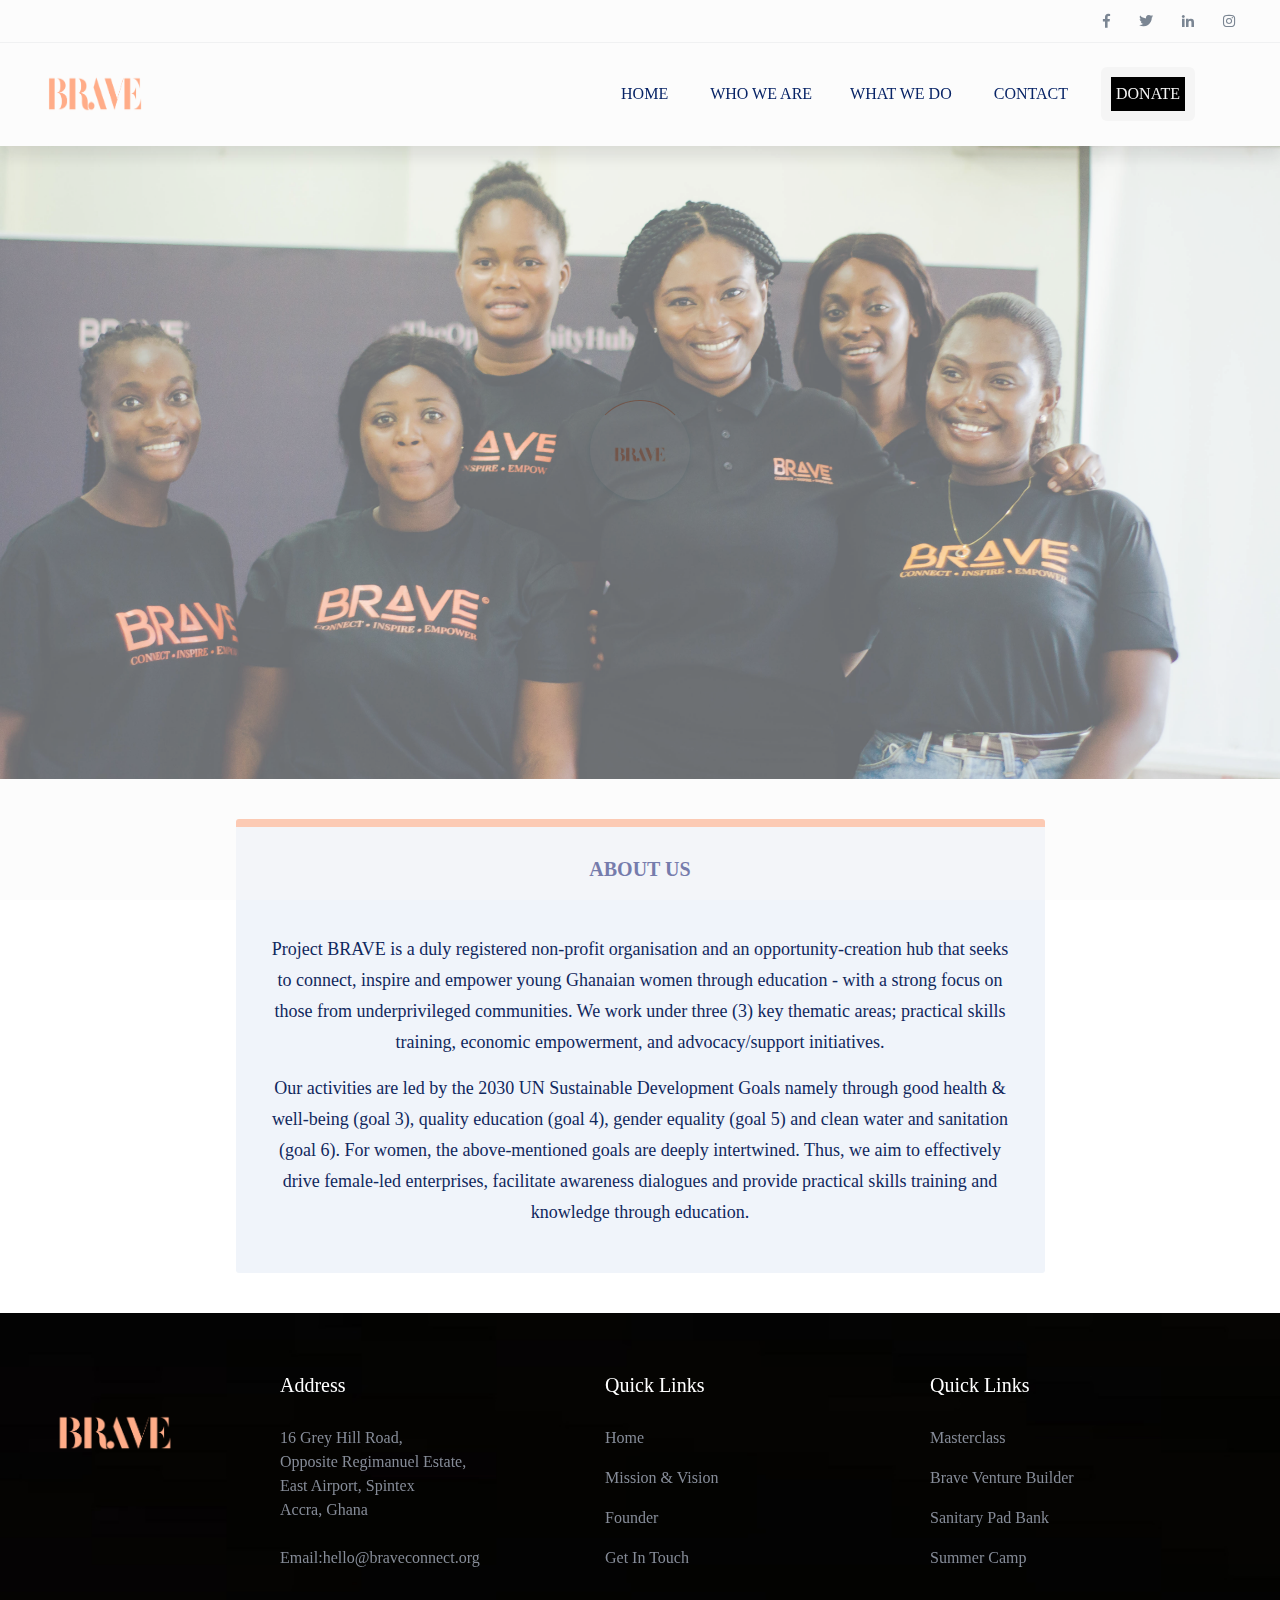
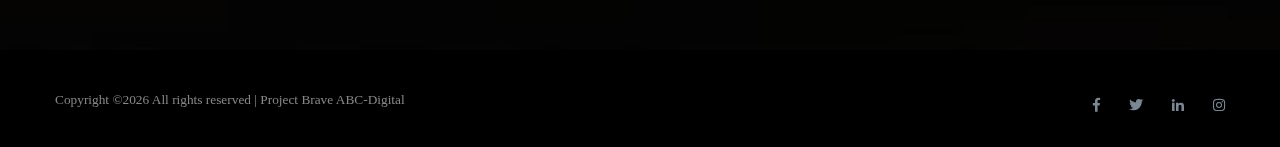
<file: about-us.html>
<!doctype html>
<html class="no-js" lang="zxx">
    <head>
        <meta charset="utf-8">
        <meta http-equiv="x-ua-compatible" content="ie=edge">
        <title>BRAVE</title>
        <meta name="description" content="">
        <meta name="viewport" content="width=device-width, initial-scale=1">
        <link rel="manifest" href="site.webmanifest">
        <link rel="shortcut icon" type="image/x-icon" href="assets/img/logo/BRAVE NEW LOGO-02.png">
    
        <!-- CSS here -->
        <link rel="stylesheet" href="assets/css/bootstrap.min.css">
        <link rel="stylesheet" href="assets/css/owl.carousel.min.css">
        <link rel="stylesheet" href="assets/css/slicknav.css">
        <link rel="stylesheet" href="assets/css/flaticon.css">
        <link rel="stylesheet" href="assets/css/progressbar_barfiller.css">
        <link rel="stylesheet" href="assets/css/gijgo.css">
        <link rel="stylesheet" href="assets/css/animate.min.css">
        <link rel="stylesheet" href="assets/css/animated-headline.css">
        <link rel="stylesheet" href="assets/css/magnific-popup.css">
        <link rel="stylesheet" href="assets/css/fontawesome-all.min.css">
        <link rel="stylesheet" href="assets/css/themify-icons.css">
        <link rel="stylesheet" href="assets/css/slick.css">
        <link rel="stylesheet" href="assets/css/nice-select.css">
        <link rel="stylesheet" href="assets/css/style.css">
    </head>
<body oncontextmenu="return false">
    <!-- ? Preloader Start -->
    <div id="preloader-active">
        <div class="preloader d-flex align-items-center justify-content-center">
            <div class="preloader-inner position-relative">
                <div class="preloader-circle"></div>
                <div class="preloader-img pere-text">
                    <img src="assets/img/logo/BRAVE NEW LOGO-02.png" alt="">
                </div>
            </div>
        </div>
    </div>
    <!-- Preloader Start -->
    <header>
       <!-- Header Start -->
       <div class="header-area">
        <div class="main-header ">
            <div class="header-top d-none d-lg-block">
                <div class="container-fluid">
                    <div class="col-md-12 d-flex justify-content-md-end">
                        <div class="row d-flex justify-content-between align-items-center">
                            <div class="header-info-left d-flex">                                   
                                <div class="header-social">    
                                    <ul display="flex" margin-left="400px">
                                        <li><a href="https://web.facebook.com/braveconnectgh/" target="_blank"><i class="fab fa-facebook-f"></i></a></li>
                                        <li><a  href="https://twitter.com/braveconnectgh" target="_blank"><i class="fab fa-twitter" ></i></a></li>
                                        <li><a href="https://www.linkedin.com/company/braveconnectgh/" target="_blank"><i class="fab fa-linkedin-in"></i></a></li>
                                        <li> <a href="https://www.instagram.com/accounts/login/?next=/braveconnectgh/" target="_blank"><i class="fab fa-instagram"></i></a></li>
                                    </ul>
                                </div>
                            </div>
                         
                        </div>
                    </div>
                </div>
            </div>
            <div class="header-bottom  header-sticky">
                <div class="container-fluid">
                    <div class="row align-items-center">
                    
                        <div class="col-xl-2 col-lg-2">
                            <div class="logo">
                                <img src="assets/img/logo/BRAVE NEW LOGO-02.png" alt="brave logo"  width="100px" height="40px">
                            </div>
                        </div>
                        <div class="col-xl-10 col-lg-10">
                            <div class="menu-wrapper  d-flex align-items-center justify-content-end">
                                
                                <div class="main-menu d-none d-lg-block">
                                    <nav>
                                        <ul id="navigation">                                                                                          
                                            <li><a href="index.html">HOME</a></li>
                                            <li><a href="#">WHO WE ARE</a>
                                                <ul class="submenu">
                                                    <li><a href="about-us.html">About Us</a></li>
                                                    <li><a href="mission&vision.html">Mission & Vision</a></li>
                                                    <li><a href="our-ceo.html">Founder</a></li>                                                       
                                                </ul>
                                           
                                            <li><a href="#">WHAT WE DO</a>
                                                <ul class="submenu">
                                                    <li><a href="masterclass.html">Masterclass</a></li>
                                                    <li><a href="brave-venture.html">Venture Builder</a></li>
                                                    <li><a href="sanitarypad-bank.html">Sanitary Pad Bank</a></li>
                                                    <li><a href="summer-camp.html">Summer Camp</a></li>
                                                </ul>
                                            </li>
                                            <li><a href="contact.html">CONTACT</a></li>                                                
                                            <li><a href="https://paystack.com/pay/projectbrave" target="_blank" id="donate">DONATE</a></li> 
                                            </div>
                                            
                                        </ul>
                                    </nav>
                                </div>
                                
                               
                            </div>
                        </div> 
                        
                        <div class="col-12">
                            <div class="mobile_menu d-block d-lg-none"></div>
                        </div>
                    </div>
                </div>
            </div>
        </div>
    <!-- Header End -->
    </header>
    <!-- header end -->
    <main>
    <!--? Hero Start -->
    <div class="slider-area2">
        <div class="single-slider slider-height2 d-flex align-items-center">
            <div class="container">
                <div class="row">
                    <div class="col-xl-12">                       
                        </div>
                    </div>
                </div>
            </div>
        </div>
    </div>
    <!-- Hero End -->
    <div class="section-tittle mb-35">
                           
       
    </div>
   
 
   



    <!-- start -->
    <div class="block-content">
        <div class="text-center">
     <h2 font-weight="400px" font-size="large"><b>ABOUT US</b></h2>
        </div>

           
           <br> <br> <p style="text-align: center;"><span style="font-weight: 400; font-size: large; font-family: Montserrat;">Project BRAVE is a duly registered non-profit organisation and an opportunity-creation hub
                 that seeks to connect, inspire and empower young Ghanaian women through education - with a strong focus on those 
                 from underprivileged communities. We work under three (3) key thematic areas; practical skills training,
                 economic empowerment, and advocacy/support initiatives. </span></p>
           
          <p style="text-align: center;"><span style="font-weight: 400; font-size: large; font-family: Montserrat;">Our activities are led by the 2030 UN Sustainable Development 
            Goals namely through good health & well-being (goal 3), quality education (goal 4), gender equality (goal 5) and clean water
             and sanitation (goal 6). For women, the above-mentioned goals are deeply intertwined. Thus, we aim to effectively drive 
             female-led enterprises, facilitate awareness dialogues and provide practical skills training and knowledge through education.

        </span></p>        
         
        </div>
        <!-- end -->

  
    </main>
 <!-- <footer>
        <div class="footer-wrapper section-bg2" data-background="assets/img/gallery/footer_bg.png">
            <!-- Footer Top-->
            <footer>
                <div class="footer-wrapper section-bg2" data-background="assets/img/home/footer_bg_04.jpg" id="footer-img">
                    <!-- Footer Top-->
                    <div class="footer-area footer-padding">
                        <div class="container">
                            <div class="row d-flex justify-content-between">
                                <!-- footer logo start -->
                                <div class="col-xl-2 col-lg-2 col-md-4 col-sm-6">
                                <div class="single-footer-caption mb-50">
                                    <div class="single-footer-caption mb-30">
                                        <div class="footer-tittle">
                                            <div class="footer-logo mb-20 mt-40">
                                                <img src="assets/img/logo/BRAVE NEW LOGO-02.png" alt=""  width="120px" height="40px">
                                                
                                            </div>
                                        </div>
                                    </div>
                                </div>
                                </div>
                                <!-- footer logo end -->
                                <!-- footer address start -->
                                <div class="col-xl-3 col-lg-3 col-md-4 col-sm-5">
                                    <div class="single-footer-caption mb-50">
                                        <div class="footer-tittle">
                                            <h4>Address</h4>
                                            <ul>
                                                <li>
                                                    <span>16 Grey Hill Road,<br>
                                                        Opposite Regimanuel Estate,<br>
                                                        East Airport, Spintex <br>
                                                        Accra, Ghana <br> <br>
                                                <a href="mailto:hello@braveconnect.org">Email:hello@braveconnect.org</a></span>
                                                </li>                                   
                                               
                                            </ul>
                                        </div>
        
                                    </div>
                                </div>
                                <!-- footer address end -->
        
                                <!-- footer quick links 1 start -->
                                <div class="col-xl-3 col-lg-3 col-md-4 col-sm-5">
                                    <div class="single-footer-caption mb-50">
                                        <div class="footer-tittle">
                                            <h4>Quick Links</h4>
                                            <ul>
                                                <li><a href="#">Home</a></li>
                                                <li><a href="mission&vision.html">Mission & Vision</a></li>
                                                <li><a href="our-ceo.html">Founder</a></li>
                                                <li><a href="contact.html">Get In Touch</a></li>
                                            </ul>
                                        </div>
        
                                    </div>
                                </div>
                                <!-- footer quick links 1 end -->
                                <!-- footer quick links 2 start -->
                                <div class="col-xl-3 col-lg-3 col-md-4 col-sm-5">
                                    <div class="single-footer-caption mb-50">
                                        <div class="footer-tittle">
                                            <h4>Quick Links</h4>
                                            <ul>
                                                <li><a href="masterclass.html">Masterclass</a></li>
                                                <li><a href="brave-venture.html">Brave Venture Builder</a></li>
                                                <li><a href="sanitarypad-bank.html">Sanitary Pad Bank</a></li>
                                                <li><a href="summer-camp.html">Summer Camp
                                            </ul>
                                        </div>
                                    </div>
                                </div>
                                <!-- footer quick links 2 end -->           
        
                              
                                      
                                       
                                        </div>
                                    </div>
                                </div>
                            </div>
                        </div>
                    </div>
                    <!-- footer-bottom -->
                    <div class="footer-bottom-area">
                        <div class="container">
                            <div class="footer-border">
                                <div class="row d-flex justify-content-between align-items-center">
                                    <div class="col-xl-10 col-lg-9 ">
                                        <div class="footer-copy-right">
                                            <p >
          Copyright &copy;<script>document.write(new Date().getFullYear());</script> All rights reserved | Project Brave <a href="https://abc-digital.netlify.app/">ABC-Digital</a>
        </p>
                                        </div>
                                    </div>
                                    <div class="col-xl-2 col-lg-3">
                                        <div class="footer-social f-right">
                                            <a href="https://web.facebook.com/braveconnectgh/" target="_blank"><i class="fab fa-facebook-f"></i></a>
                                            <a  href="https://twitter.com/braveconnectgh" target="_blank"><i class="fab fa-twitter"></i></a>
                                            <a href="https://www.linkedin.com/company/braveconnectgh/"  target="_blank"><i class="fab fa-linkedin-in"></i></a>
                                            <a href="https://www.instagram.com/accounts/login/?next=/braveconnectgh/" target="_blank"><i class="fab fa-instagram"></i></a>
                                        </div>
                                    </div>
                                </div>
                            </div>
                        </div>
                    </div>
                </div>
            </footer>           
    </footer>

    <!-- Scroll Up -->
  
    <!-- JS here -->

    <script src="./assets/js/vendor/modernizr-3.5.0.min.js"></script>
    <!-- Jquery, Popper, Bootstrap -->
    <script src="./assets/js/vendor/jquery-1.12.4.min.js"></script>
    <script src="./assets/js/popper.min.js"></script>
    <script src="./assets/js/bootstrap.min.js"></script>
    <!-- Jquery Mobile Menu -->
    <script src="./assets/js/jquery.slicknav.min.js"></script>

    <!-- Jquery Slick , Owl-Carousel Plugins -->
    <script src="./assets/js/owl.carousel.min.js"></script>
    <script src="./assets/js/slick.min.js"></script>
    <!-- One Page, Animated-HeadLin -->
    <script src="./assets/js/wow.min.js"></script>
    <script src="./assets/js/animated.headline.js"></script>
    <script src="./assets/js/jquery.magnific-popup.js"></script>

    <!-- Date Picker -->
    <script src="./assets/js/gijgo.min.js"></script>
    <!-- Nice-select, sticky -->
    <script src="./assets/js/jquery.nice-select.min.js"></script>
    <script src="./assets/js/jquery.sticky.js"></script>
    <!-- Progress -->
    <script src="./assets/js/jquery.barfiller.js"></script>
    
    <!-- counter , waypoint,Hover Direction -->
    <script src="./assets/js/jquery.counterup.min.js"></script>
    <script src="./assets/js/waypoints.min.js"></script>
    <script src="./assets/js/jquery.countdown.min.js"></script>
    <script src="./assets/js/hover-direction-snake.min.js"></script>

     <!-- contact js -->
    <!-- <script src="./assets/js/contact.js"></script> -->
    <!-- <script src="./assets/js/jquery.form.js"></script>
    <script src="./assets/js/jquery.validate.min.js"></script>
    <script src="./assets/js/mail-script.js"></script>
    <script src="./assets/js/jquery.ajaxchimp.min.js"></script>
    <script src="./assets/js/jqBootstrapValidation.js"></script>  -->
    <!-- Jquery Plugins, main Jquery -->	
    <script src="./assets/js/plugins.js"></script>
    <script src="./assets/js/main.js"></script>

    <!-- payment -->
  

    
    </body>
</html>
</file>
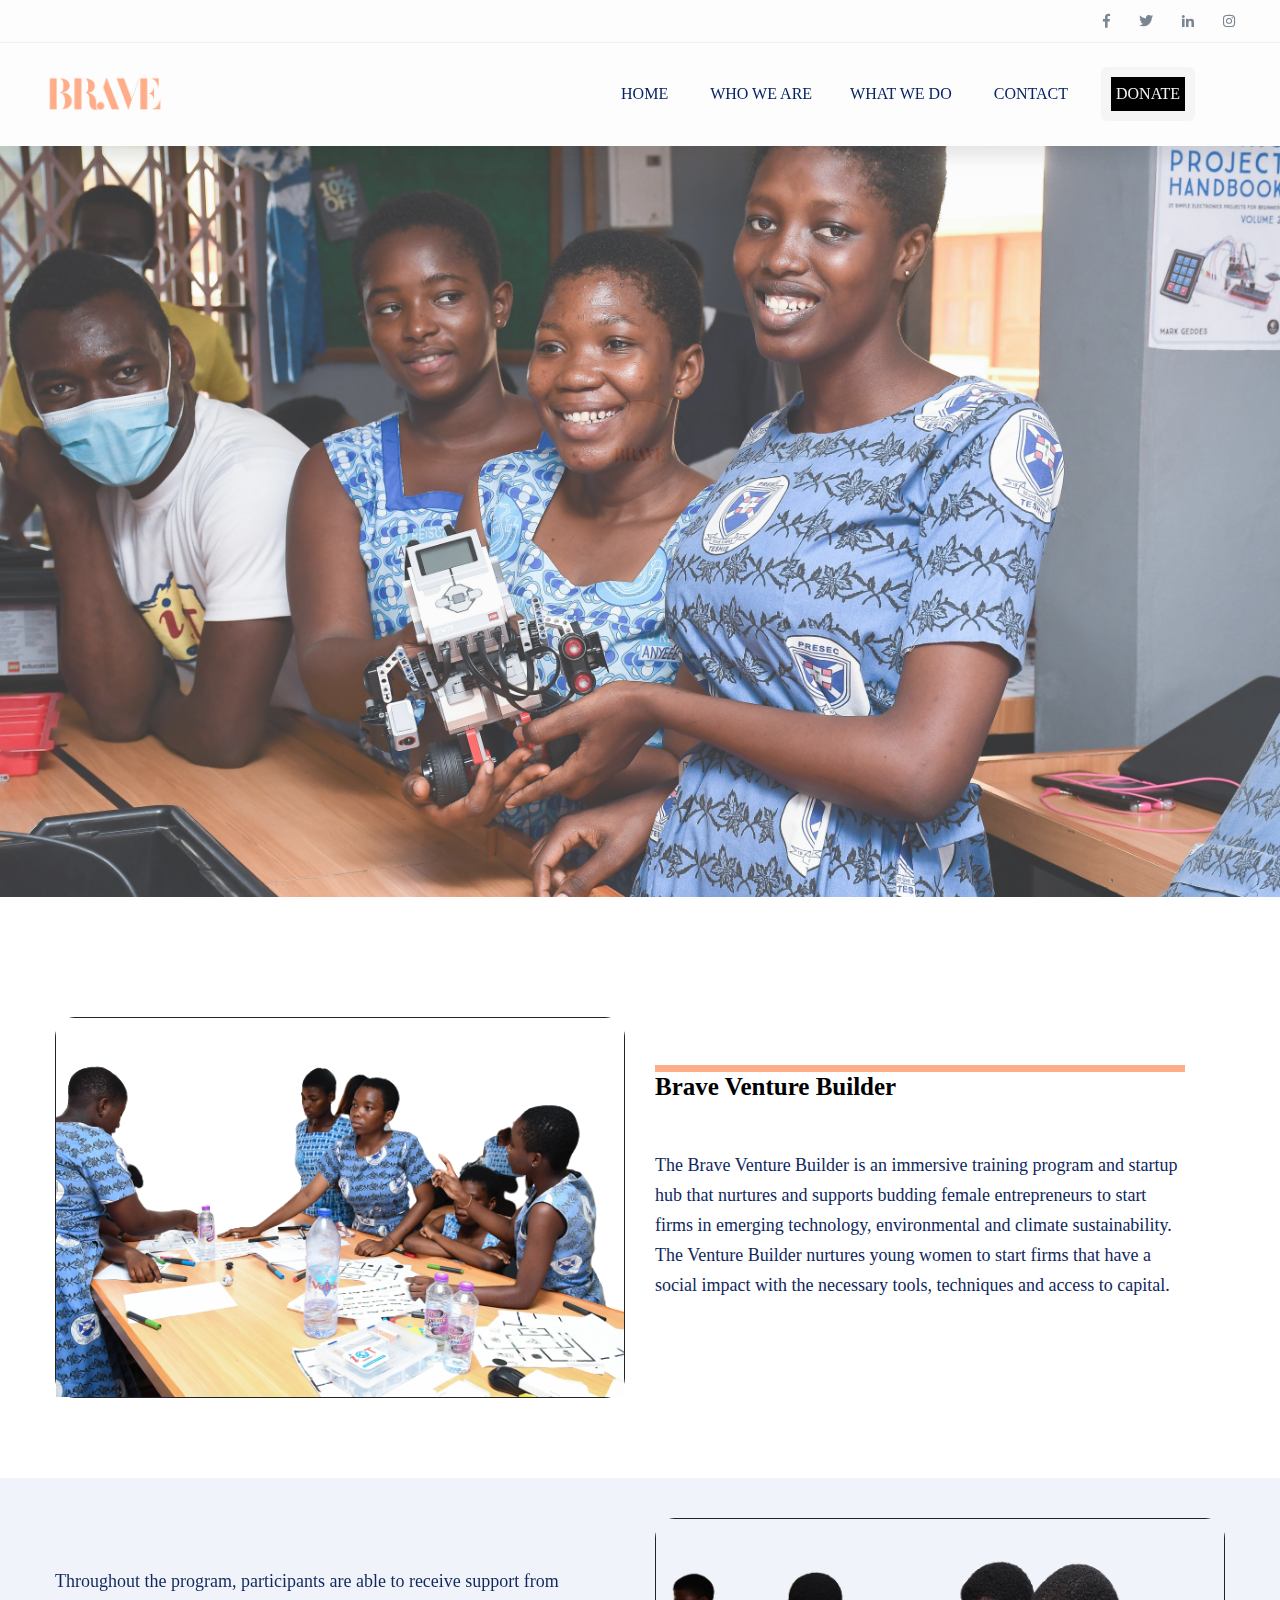
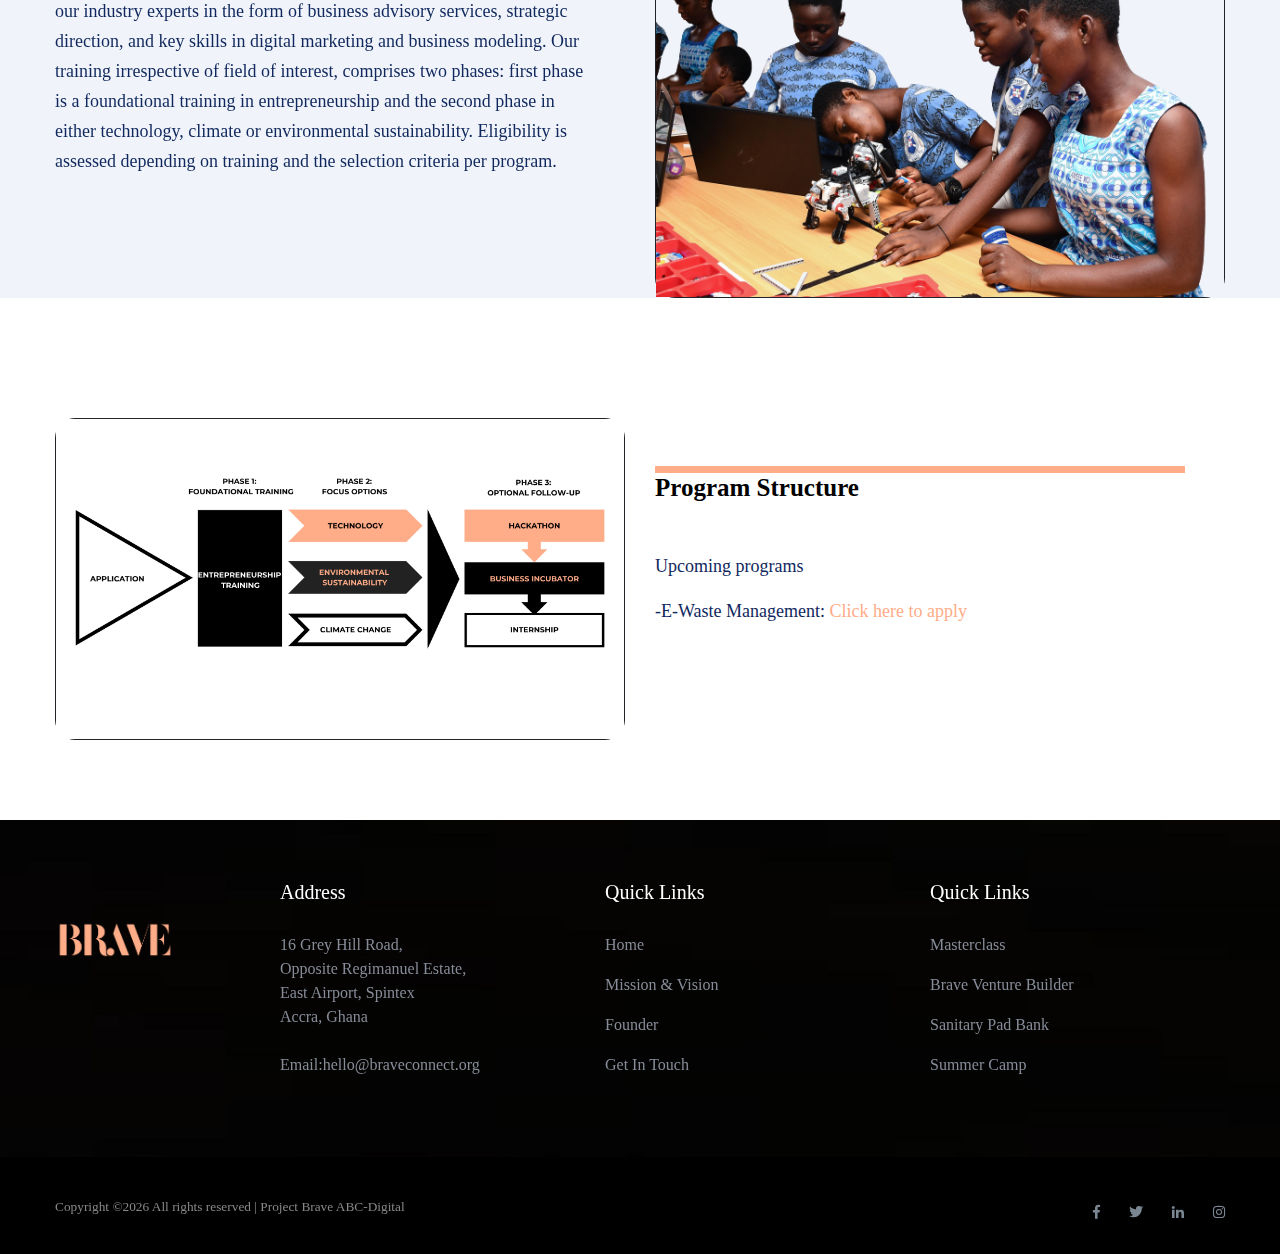
<file: brave-venture.html>
<!doctype html>
<html class="no-js" lang="zxx">
<head>
    <meta charset="utf-8">
    <meta http-equiv="x-ua-compatible" content="ie=edge">
    <title>BRAVE</title>
    <meta name="description" content="">
    <meta name="viewport" content="width=device-width, initial-scale=1">
    <link rel="manifest" href="site.webmanifest">
    <link rel="shortcut icon" type="image/x-icon" href="assets/img/logo/BRAVE NEW LOGO-02.png">

	<!-- CSS here -->
	<link rel="stylesheet" href="assets/css/bootstrap.min.css">
	<link rel="stylesheet" href="assets/css/owl.carousel.min.css">
	<link rel="stylesheet" href="assets/css/slicknav.css">
    <link rel="stylesheet" href="assets/css/flaticon.css">
    <link rel="stylesheet" href="assets/css/progressbar_barfiller.css">
    <link rel="stylesheet" href="assets/css/gijgo.css">
    <link rel="stylesheet" href="assets/css/animate.min.css">
    <link rel="stylesheet" href="assets/css/animated-headline.css">
	<link rel="stylesheet" href="assets/css/magnific-popup.css">
	<link rel="stylesheet" href="assets/css/fontawesome-all.min.css">
	<link rel="stylesheet" href="assets/css/themify-icons.css">
	<link rel="stylesheet" href="assets/css/slick.css">
	<link rel="stylesheet" href="assets/css/nice-select.css">
	<link rel="stylesheet" href="assets/css/style.css">
</head>
<body oncontextmenu="return false">
    <!-- ? Preloader Start -->
    <div id="preloader-active">
        <div class="preloader d-flex align-items-center justify-content-center">
            <div class="preloader-inner position-relative">
                <div class="preloader-circle"></div>
                <div class="preloader-img pere-text">
                    <img src="assets/img/logo/BRAVE NEW LOGO-02.png" alt="">
                </div>
            </div>
        </div>
    </div>
    <!-- Preloader Start -->
    <header>
       <!-- Header Start -->
       <div class="header-area">
        <div class="main-header ">
            <div class="header-top d-none d-lg-block">
                <div class="container-fluid">
                    <div class="col-md-12 d-flex justify-content-md-end">
                        <div class="row d-flex justify-content-between align-items-center">
                            <div class="header-info-left d-flex">                                   
                                <div class="header-social">    
                                    <ul display="flex" margin-left="400px">
                                        <li><a href="https://web.facebook.com/braveconnectgh/" target="_blank"><i class="fab fa-facebook-f"></i></a></li>
                                        <li><a  href="https://twitter.com/braveconnectgh" target="_blank"><i class="fab fa-twitter" ></i></a></li>
                                        <li><a href="https://www.linkedin.com/company/braveconnectgh/" target="_blank"><i class="fab fa-linkedin-in"></i></a></li>
                                        <li> <a href="https://www.instagram.com/accounts/login/?next=/braveconnectgh/" target="_blank"><i class="fab fa-instagram"></i></a></li>
                                    </ul>
                                </div>
                            </div>
                         
                        </div>
                    </div>
                </div>
            </div>
            <div class="header-bottom  header-sticky">
                <div class="container-fluid">
                    <div class="row align-items-center">
                    
                        <div class="col-xl-2 col-lg-2">
                            <div class="logo">
                                <img src="assets/img/logo/BRAVE NEW LOGO-02.png" alt="brave logo"  width="120px" height="40px">
                            </div>
                        </div>
                        <div class="col-xl-10 col-lg-10">
                            <div class="menu-wrapper  d-flex align-items-center justify-content-end">
                                
                                <div class="main-menu d-none d-lg-block">
                                    <nav>
                                        <ul id="navigation">                                                                                          
                                            <li><a href="index.html">HOME</a></li>
                                            <li><a href="#">WHO WE ARE</a>
                                                <ul class="submenu">
                                                    <li><a href="about-us.html">About Us</a></li>
                                                    <li><a href="mission&vision.html">Mission & Vision</a></li>
                                                    <li><a href="our-ceo.html">Founder</a></li>                                                       
                                                </ul>
                                           
                                            <li><a href="#">WHAT WE DO</a>
                                                <ul class="submenu">
                                                    <li><a href="masterclass.html">Masterclass</a></li>
                                                    <li><a href="brave-venture.html">Venture Builder</a></li>
                                                    <li><a href="sanitarypad-bank.html">Sanitary Pad Bank</a></li>
                                                    <li><a href="summer-camp.html">Summer Camp</a></li>
                                                </ul>
                                            </li>
                                            <li><a href="contact.html">CONTACT</a></li>                                                
                                            <li><a href="https://paystack.com/pay/projectbrave" target="_blank"  id="donate">DONATE</a></li> 
                                            </div>
                                            
                                        </ul>
                                    </nav>
                                </div>
                                
                                <!-- <div class="header-right-btn d-none d-lg-block ml-20">
                                    <a href="contact.html" class="btn header-btn">DONATE</a>
                                </div> -->
                            </div>
                        </div> 
                        
                        <div class="col-12">
                            <div class="mobile_menu d-block d-lg-none"></div>
                        </div>
                    </div>
                </div>
            </div>
        </div>
    <!-- Header End -->
    </header>
    <!-- header end -->
    <main>
    <!--? Hero Start -->
    <div class="slider-area6">
        <div class="single-slider slider-height3 d-flex align-items-center">
            <div class="container">
                <div class="row">
                    <div class="col-xl-12">
                        <!-- <div class="hero-cap hero-cap2 pt-20 text-center"> -->
                            <!-- <h2>About US</h2> -->
                        </div>
                    </div>
                </div>
            </div>
        </div>
    <!-- Hero End -->   
  
   <!-- Braventure builder 1 start -->

   <section class="section about-2 position-relative mb-80 mt-80 pt-40 pr-20 pl-20" id="mission-vision-div">
	<div class="container">
		<div class="row">
			<div class="col-lg-6 col-md-6">
				<div class="about-item-img">
					<img src="assets/img/braventure/vb-1.png" alt="" class="img-fluid">
				</div>
			</div>
			<div class="col-lg-6 col-md-6">
                
   <div class="about-item pr-40 mb-50 mb-lg-0"> <br><br>
   <div class="mission-vision-title"> <span class="h1 text-color" font-size="large"><b class= "mission-vision-bold">Brave Venture Builder</b></span><br> <br> <br></div>				
    <p class="mb-8" font-size="larger">The  Brave Venture Builder is an immersive training program and startup hub that nurtures and 
        supports budding female entrepreneurs to start firms in emerging technology, environmental and climate sustainability. 
        The Venture Builder nurtures young women to start firms that have a social impact with the necessary tools,
         techniques and access to capital. </p> <br>         				
</div>				
			</div>
		</div>
	</div>
</section>
   <!-- braventure builder 1 end -->

   <!--Braventure builder 2 start  -->
 
   <section class="section about-2 position-relative mb-80 mt-80 pt-40 pr-20 pl-20" id="mission-div">
	<div class="container">
		<div class="row">
			<div class="col-lg-6 col-md-6">
				<div class="about-item pr-40 mb-50 mb-lg-0"> <br><br>
					<!-- <div class="mission-vision-title"><span class="h1 text-color" font-size="large" font-weight="500px"><b class="mission-vision-bold">Brave Venture Builder </b></span><br> <br> <br></div>				 -->
					<p class="mb-8" font-size="larger">Throughout the program, participants are able to receive support from our 
                        industry experts in the form of business advisory services, strategic direction, and key skills in digital 
                        marketing and business modeling. Our training irrespective of field of interest, comprises two phases: first 
                        phase is a foundational training in entrepreneurship and the second phase in either technology,
                         climate or environmental sustainability. 
                        Eligibility is assessed depending on training and the selection criteria per program.                        
                         </p>                                 
                            					
				</div>
			</div>
			<div class="col-lg-6 col-md-6">
				<div class="about-item-img">
					<img src="assets/img/braventure/vb-2.png" alt="" class="img-fluid">
				</div>
			</div>
		</div>
	</div>
</section>

   <!--Braventure builder 2 end -->

   <!-- Braventure builder 3 start -->
   
   <section class="section about-2 position-relative mb-80 mt-80 pt-40 pr-20 pl-20" id="vision-div">
	<div class="container">
		<div class="row">
			<div class="col-lg-6 col-md-6">
				<div class="about-item-img">
					<img src="assets/img/braventure/program-structure.png" alt="" class="img-fluid" height="600px" width="600px">
				</div>
			</div>
			<div class="col-lg-6 col-md-6">
                
   <div class="about-item pr-40 mb-50 mb-lg-0"> <br><br>
  <div class ="mission-vision-title">   <span class="h1 text-color" font-size="large" font-weight="500px"><b class= "mission-vision-bold">Program Structure</b></span><br> <br> <br>	</div>			
    <p class="mb-8" font-size="larger">  Upcoming programs </p>
    <p class="mb-8" font-size="larger">  -E-Waste Management: <a href="https://docs.google.com/forms/d/e/1FAIpQLSfISZ3e0aeNoQeVJPW6adCP-QqdG8YTgGokuohZkxGb8fYv5w/viewform" target="_blank" id="braventure-link">  Click here to apply</a></p>
                            
</div>
				
			</div>
		</div>
	</div>
</section>
   <!-- Braventure builder 3 end -->



    

    </main>
  <!-- <footer>
        <div class="footer-wrapper section-bg2" data-background="assets/img/gallery/footer_bg.png">
            <!-- Footer Top-->
            <footer>
                <div class="footer-wrapper section-bg2" data-background="assets/img/home/footer_bg_04.jpg" id="footer-img">
                    <!-- Footer Top-->
                    <div class="footer-area footer-padding">
                        <div class="container">
                            <div class="row d-flex justify-content-between">
                                <!-- footer logo start -->
                                <div class="col-xl-2 col-lg-2 col-md-4 col-sm-6">
                                <div class="single-footer-caption mb-50">
                                    <div class="single-footer-caption mb-30">
                                        <div class="footer-tittle">
                                            <div class="footer-logo mb-20 mt-40">
                                                <img src="assets/img/logo/BRAVE NEW LOGO-02.png" alt=""  width="120px" height="40px">
                                                
                                            </div>
                                        </div>
                                    </div>
                                </div>
                                </div>
                                <!-- footer logo end -->
                                <!-- footer address start -->
                                <div class="col-xl-3 col-lg-3 col-md-4 col-sm-5">
                                    <div class="single-footer-caption mb-50">
                                        <div class="footer-tittle">
                                            <h4>Address</h4>
                                            <ul>
                                                <li>
                                                    <span>16 Grey Hill Road,<br>
                                                        Opposite Regimanuel Estate,<br>
                                                        East Airport, Spintex <br>
                                                        Accra, Ghana <br> <br>
                                                <a href="mailto:hello@braveconnect.org">Email:hello@braveconnect.org</a></span>
                                                </li>                                   
                                               
                                            </ul>
                                        </div>
        
                                    </div>
                                </div>
                                <!-- footer address end -->
        
                                <!-- footer quick links 1 start -->
                                <div class="col-xl-3 col-lg-3 col-md-4 col-sm-5">
                                    <div class="single-footer-caption mb-50">
                                        <div class="footer-tittle">
                                            <h4>Quick Links</h4>
                                            <ul>
                                                <li><a href="#">Home</a></li>
                                                <li><a href="mission&vision.html">Mission & Vision</a></li>
                                                <li><a href="our-ceo.html">Founder</a></li>
                                                <li><a href="contact.html">Get In Touch</a></li>
                                            </ul>
                                        </div>
        
                                    </div>
                                </div>
                                <!-- footer quick links 1 end -->
                                <!-- footer quick links 2 start -->
                                <div class="col-xl-3 col-lg-3 col-md-4 col-sm-5">
                                    <div class="single-footer-caption mb-50">
                                        <div class="footer-tittle">
                                            <h4>Quick Links</h4>
                                            <ul>
                                                <li><a href="masterclass.html">Masterclass</a></li>
                                                <li><a href="brave-venture.html">Brave Venture Builder</a></li>
                                                <li><a href="sanitarypad-bank.html">Sanitary Pad Bank</a></li>
                                                <li><a href="summer-camp.html">Summer Camp
                                            </ul>
                                        </div>
                                    </div>
                                </div>
                                <!-- footer quick links 2 end -->           
        
                              
                                      
                                       
                                        </div>
                                    </div>
                                </div>
                            </div>
                        </div>
                    </div>
                    <!-- footer-bottom -->
                    <div class="footer-bottom-area">
                        <div class="container">
                            <div class="footer-border">
                                <div class="row d-flex justify-content-between align-items-center">
                                    <div class="col-xl-10 col-lg-9 ">
                                        <div class="footer-copy-right">
                                            <p >
          Copyright &copy;<script>document.write(new Date().getFullYear());</script> All rights reserved | Project Brave <a href="https://abc-digital.netlify.app/">ABC-Digital</a>
        </p>
                                        </div>
                                    </div>
                                    <div class="col-xl-2 col-lg-3">
                                        <div class="footer-social f-right">
                                            <a href="https://web.facebook.com/braveconnectgh/" target="_blank"><i class="fab fa-facebook-f"></i></a>
                                            <a  href="https://twitter.com/braveconnectgh" target="_blank"><i class="fab fa-twitter"></i></a>
                                            <a href="https://www.linkedin.com/company/braveconnectgh/"  target="_blank"><i class="fab fa-linkedin-in"></i></a>
                                            <a href="https://www.instagram.com/accounts/login/?next=/braveconnectgh/" target="_blank"><i class="fab fa-instagram"></i></a>
                                        </div>
                                    </div>
                                </div>
                            </div>
                        </div>
                    </div>
                </div>
            </footer>           
    </footer>

    <!-- Scroll Up -->
  
    <!-- JS here -->

    <script src="./assets/js/vendor/modernizr-3.5.0.min.js"></script>
    <!-- Jquery, Popper, Bootstrap -->
    <script src="./assets/js/vendor/jquery-1.12.4.min.js"></script>
    <script src="./assets/js/popper.min.js"></script>
    <script src="./assets/js/bootstrap.min.js"></script>
    <!-- Jquery Mobile Menu -->
    <script src="./assets/js/jquery.slicknav.min.js"></script>

    <!-- Jquery Slick , Owl-Carousel Plugins -->
    <script src="./assets/js/owl.carousel.min.js"></script>
    <script src="./assets/js/slick.min.js"></script>
    <!-- One Page, Animated-HeadLin -->
    <script src="./assets/js/wow.min.js"></script>
    <script src="./assets/js/animated.headline.js"></script>
    <script src="./assets/js/jquery.magnific-popup.js"></script>

    <!-- Date Picker -->
    <script src="./assets/js/gijgo.min.js"></script>
    <!-- Nice-select, sticky -->
    <script src="./assets/js/jquery.nice-select.min.js"></script>
    <script src="./assets/js/jquery.sticky.js"></script>
    <!-- Progress -->
    <script src="./assets/js/jquery.barfiller.js"></script>
    
    <!-- counter , waypoint,Hover Direction -->
    <script src="./assets/js/jquery.counterup.min.js"></script>
    <script src="./assets/js/waypoints.min.js"></script>
    <script src="./assets/js/jquery.countdown.min.js"></script>
    <script src="./assets/js/hover-direction-snake.min.js"></script>

     <!-- contact js -->
    <!-- <script src="./assets/js/contact.js"></script> -->
    <!-- <script src="./assets/js/jquery.form.js"></script>
    <script src="./assets/js/jquery.validate.min.js"></script>
    <script src="./assets/js/mail-script.js"></script>
    <script src="./assets/js/jquery.ajaxchimp.min.js"></script>
    <script src="./assets/js/jqBootstrapValidation.js"></script>  -->
    <!-- Jquery Plugins, main Jquery -->	
    <script src="./assets/js/plugins.js"></script>
    <script src="./assets/js/main.js"></script>

    <!-- payment -->
  

    
    </body>
</html>
</file>
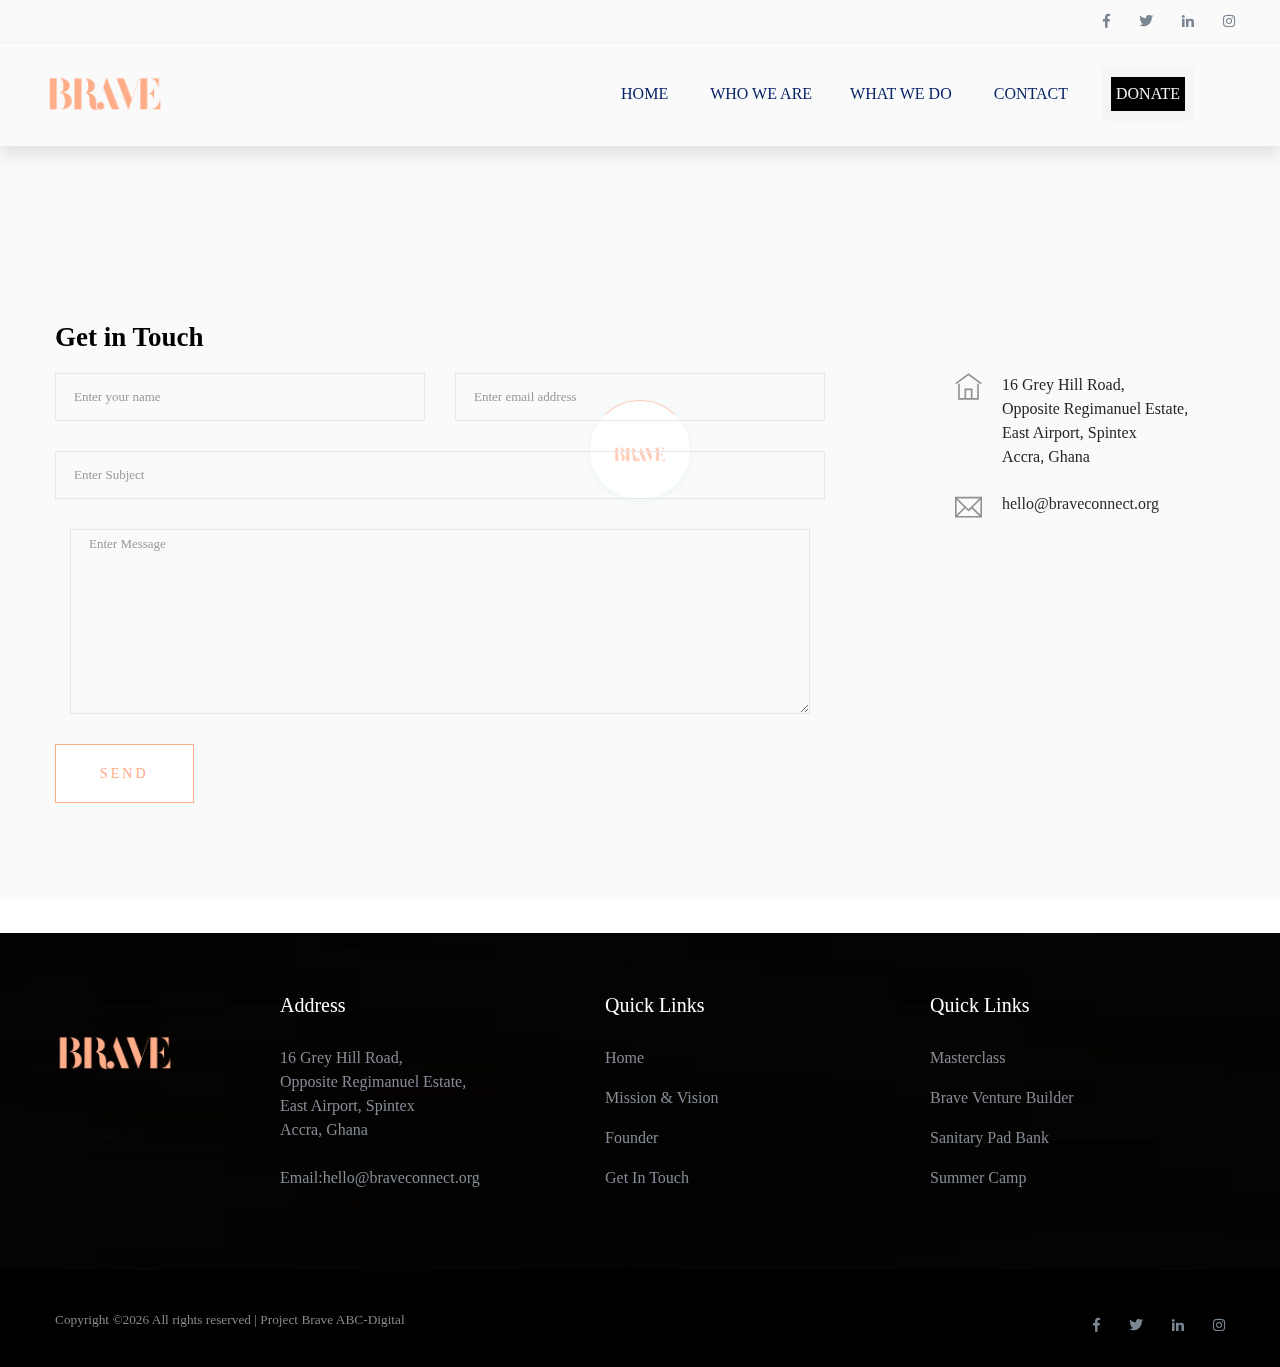
<file: contact.html>
<!doctype html>
<html class="no-js" lang="zxx">
<head>
    <meta charset="utf-8">
    <meta http-equiv="x-ua-compatible" content="ie=edge">
    <title>BRAVE</title>
    <meta name="description" content="">
    <meta name="viewport" content="width=device-width, initial-scale=1">
    <link rel="manifest" href="site.webmanifest">
    <link rel="shortcut icon" type="image/x-icon" href="assets/img/logo/BRAVE NEW LOGO-02.png">

	<!-- CSS here -->
	<link rel="stylesheet" href="assets/css/bootstrap.min.css">
	<link rel="stylesheet" href="assets/css/owl.carousel.min.css">
	<link rel="stylesheet" href="assets/css/slicknav.css">
    <link rel="stylesheet" href="assets/css/flaticon.css">
    <link rel="stylesheet" href="assets/css/progressbar_barfiller.css">
    <link rel="stylesheet" href="assets/css/gijgo.css">
    <link rel="stylesheet" href="assets/css/animate.min.css">
    <link rel="stylesheet" href="assets/css/animated-headline.css">
	<link rel="stylesheet" href="assets/css/magnific-popup.css">
	<link rel="stylesheet" href="assets/css/fontawesome-all.min.css">
	<link rel="stylesheet" href="assets/css/themify-icons.css">
	<link rel="stylesheet" href="assets/css/slick.css">
	<link rel="stylesheet" href="assets/css/nice-select.css">
	<link rel="stylesheet" href="assets/css/style.css">
  

</head>
<body oncontextmenu="return false">
    <!-- ? Preloader Start -->
    <div id="preloader-active">
        <div class="preloader d-flex align-items-center justify-content-center">
            <div class="preloader-inner position-relative">
                <div class="preloader-circle"></div>
                <div class="preloader-img pere-text">
                    <img src="assets/img/logo/BRAVE NEW LOGO-02.png" alt="">
                </div>
            </div>
        </div>
    </div>
    <!-- Preloader Start -->
    <header>
        <!-- Header Start -->
         <div class="header-area">
            <div class="main-header ">
                <div class="header-top d-none d-lg-block">
                    <div class="container-fluid">
                        <div class="col-md-12 d-flex justify-content-md-end">
                            <div class="row d-flex justify-content-between align-items-justify">
                                <div class="header-info-left d-flex">                                   
                                    <div class="header-social"> 
                                        <ul display="flex" margin-left="400px">
                                            <li><a href="https://web.facebook.com/braveconnectgh/" target="_blank"><i class="fab fa-facebook-f"></i></a></li>
                                            <li><a  href="https://twitter.com/braveconnectgh" target="_blank"><i class="fab fa-twitter" ></i></a></li>
                                            <li><a href="https://www.linkedin.com/company/braveconnectgh/" target="_blank"><i class="fab fa-linkedin-in"></i></a></li>
                                            <li> <a href="https://www.instagram.com/accounts/login/?next=/braveconnectgh/" target="_blank"><i class="fab fa-instagram"></i></a></li>
                                        </ul>
                                    </div>                                    
                                </div>                             
                            </div>
                        </div>
                    </div>
                </div>
                <div class="header-bottom  header-sticky">
                    <div class="container-fluid">
                        <div class="row align-items-center">                        
                            <div class="col-xl-2 col-lg-2">
                                <div class="logo">
                                    <img src="assets/img/logo/BRAVE NEW LOGO-02.png" alt="brave logo"  width="120px" height="40px">
                                </div>
                            </div>
                            <div class="col-xl-10 col-lg-10">
                                <div class="menu-wrapper  d-flex align-items-center justify-content-end">                                    
                                    <div class="main-menu d-none d-lg-block">
                                        <nav>
                                            <ul id="navigation">                                                                                          
                                                <li><a href="index.html">HOME</a></li>
                                                <li><a href="#">WHO WE ARE</a>
                                                    <ul class="submenu">
                                                        <li><a href="about-us.html">About Us</a></li>
                                                        <li><a href="mission&vision.html">Mission & Vision</a></li>
                                                        <li><a href="our-ceo.html">Founder</a></li>                                                       
                                                    </ul>
                                               
                                                <li><a href="#">WHAT WE DO</a>
                                                    <ul class="submenu">
                                                        <li><a href="masterclass.html">Masterclass</a></li>
                                                        <li><a href="brave-venture.html">Venture Builder</a></li>
                                                        <li><a href="sanitarypad-bank.html">Sanitary Pad Bank</a></li>
                                                        <li><a href="summer-camp.html">Summer Camp</a></li>
                                                    </ul>
                                                </li>
                                                <li><a href="contact.html">CONTACT</a></li>                                                
                                                <li><a href="https://paystack.com/pay/projectbrave" id="donate">DONATE</a></li> 
                                                </div>
                                                
                                            </ul>
                                        </nav>
                                    </div>                                  
                                </div>
                            </div> 
                            
                            <div class="col-12">
                                <div class="mobile_menu d-block d-lg-none"></div>
                            </div>
                        </div>
                    </div>
                </div>
            </div>
        </div>
       
        <!-- Header End -->
    </header>
    <main>
       
        <!--?  Contact Area start  -->
        <section class="contact-section">
            <div class="container">
                <div class="d-none d-sm-block mb-5 pb-4">
                  
                </div>
                <div class="row">
                    <div class="col-12">
                        <h2 class="contact-title">Get in Touch</h2>
                    </div>
                    <div class="col-lg-8">
                        
                        <form class="form-contact contact_form"  action ="https://formsubmit.co/c5337ed35ced77faf6de18cfd995ea34"  method="POST" id="contactForm" > 
                            <div class="row">                               
                                <div class="col-sm-6">
                                    <div class="form-group">
                                        <input class="form-control valid" name="name" id="name" type="text" placeholder="Enter your name" >
                                    </div>
                                </div>
                                <div class="col-sm-6">
                                    <div class="form-group">
                                        <input class="form-control valid" name="email" id="email" type="email" placeholder="Enter email address">
                                    </div>
                                </div>
                                <div class="col-12">
                                    <div class="form-group">
                                        <input class="form-control" name="subject" id="subject" type="text" placeholder = "Enter Subject" >
                                    </div>
                                </div>
                            </div>
                            <div class="col-12">
                                <div class="form-group">
                                    <textarea class="form-control" name="message" id="message" cols="30" rows="9" placeholder="Enter Message"></textarea>
                                </div>
                            </div>                           
                            <div class="form-group mt-3">
                                <button type="submit" class="button button-contactForm boxed-btn">Send</button>
                            </div>
                        </form> 
                    
                    </div>
                    <div class="col-lg-3 offset-lg-1">
                        <div class="media contact-info">
                            <span class="contact-info__icon"><i class="ti-home"></i></span>
                            <div class="media-body">
                               <span>
                                16 Grey Hill Road, <br>
                                Opposite Regimanuel Estate,<br>
                                East Airport, Spintex <br>
                                Accra, Ghana <br>
                               </span>
                            </div>
                        </div>
                      
                        <div class="media contact-info">
                            <span class="contact-info__icon"><i class="ti-email"></i></span>
                            <div class="media-body">
                                <a href="mailto:hello@braveconnect.org"><h3>hello@braveconnect.org</h3></a>
                                
                            </div>
                        </div>
                    </div>
                </div>
            </div>
        </section>
        <!-- Contact Area End -->
    </main> 
   
            <footer>
                <div class="footer-wrapper section-bg2" data-background="assets/img/home/footer_bg_04.jpg" id="footer-img">
                    <!-- Footer Top-->
                    <div class="footer-area footer-padding">
                        <div class="container">
                            <div class="row d-flex justify-content-between">
                                <!-- footer logo start -->
                                <div class="col-xl-2 col-lg-2 col-md-4 col-sm-6">
                                <div class="single-footer-caption mb-50">
                                    <div class="single-footer-caption mb-30">
                                        <div class="footer-tittle">
                                            <div class="footer-logo mb-20 mt-40">
                                                <img src="assets/img/logo/BRAVE NEW LOGO-02.png" alt=""  width="120px" height="40px">
                                                
                                            </div>
                                        </div>
                                    </div>
                                </div>
                                </div>
                                <!-- footer logo end -->
                                <!-- footer address start -->
                                <div class="col-xl-3 col-lg-3 col-md-4 col-sm-5">
                                    <div class="single-footer-caption mb-50">
                                        <div class="footer-tittle">
                                            <h4>Address</h4>
                                            <ul>
                                                <li>
                                                    <span>16 Grey Hill Road,<br>
                                                        Opposite Regimanuel Estate,<br>
                                                        East Airport, Spintex <br>
                                                        Accra, Ghana <br> <br>
                                                <a href="mailto:hello@braveconnect.org">Email:hello@braveconnect.org</a></span>
                                                </li>                                   
                                               
                                            </ul>
                                        </div>
        
                                    </div>
                                </div>
                                <!-- footer address end -->
        
                                <!-- footer quick links 1 start -->
                                <div class="col-xl-3 col-lg-3 col-md-4 col-sm-5">
                                    <div class="single-footer-caption mb-50">
                                        <div class="footer-tittle">
                                            <h4>Quick Links</h4>
                                            <ul>
                                                <li><a href="#">Home</a></li>
                                                <li><a href="mission&vision.html">Mission & Vision</a></li>
                                                <li><a href="our-ceo.html">Founder</a></li>
                                                <li><a href="contact.html">Get In Touch</a></li>
                                            </ul>
                                        </div>
        
                                    </div>
                                </div>
                                <!-- footer quick links 1 end -->
                                <!-- footer quick links 2 start -->
                                <div class="col-xl-3 col-lg-3 col-md-4 col-sm-5">
                                    <div class="single-footer-caption mb-50">
                                        <div class="footer-tittle">
                                            <h4>Quick Links</h4>
                                            <ul>
                                                <li><a href="masterclass.html">Masterclass</a></li>
                                                <li><a href="brave-venture.html">Brave Venture Builder</a></li>
                                                <li><a href="sanitarypad-bank.html">Sanitary Pad Bank</a></li>
                                                <li><a href="summer-camp.html">Summer Camp
                                            </ul>
                                        </div>
                                    </div>
                                </div>
                                <!-- footer quick links 2 end -->     
                              
                                      
                                       
                                        </div>
                                    </div>
                                </div>
                            </div>
                        </div>
                    </div>
                    <!-- footer-bottom -->
                    <div class="footer-bottom-area">
                        <div class="container">
                            <div class="footer-border">
                                <div class="row d-flex justify-content-between align-items-center">
                                    <div class="col-xl-10 col-lg-9 ">
                                        <div class="footer-copy-right">
                                            <p >
          Copyright &copy;<script>document.write(new Date().getFullYear());</script> All rights reserved | Project Brave <a href="https://abc-digital.netlify.app/">ABC-Digital</a>
        </p>
                                        </div>
                                    </div>
                                    <div class="col-xl-2 col-lg-3">
                                        <div class="footer-social f-right">
                                            <a href="https://web.facebook.com/braveconnectgh/" target="_blank"><i class="fab fa-facebook-f"></i></a>
                                            <a  href="https://twitter.com/braveconnectgh" target="_blank"><i class="fab fa-twitter"></i></a>
                                            <a href="https://www.linkedin.com/company/braveconnectgh/"  target="_blank"><i class="fab fa-linkedin-in"></i></a>
                                            <a href="https://www.instagram.com/accounts/login/?next=/braveconnectgh/" target="_blank"><i class="fab fa-instagram"></i></a>
                                        </div>
                                    </div>
                                </div>
                            </div>
                        </div>
                    </div>
                </div>
            </footer>           
    </footer>

    <!-- Scroll Up -->
  
    <!-- JS here -->

    <script src="./assets/js/vendor/modernizr-3.5.0.min.js"></script>
    <!-- Jquery, Popper, Bootstrap -->
    <script src="./assets/js/vendor/jquery-1.12.4.min.js"></script>
    <script src="./assets/js/popper.min.js"></script>
    <script src="./assets/js/bootstrap.min.js"></script>
    <!-- Jquery Mobile Menu -->
    <script src="./assets/js/jquery.slicknav.min.js"></script>

    <!-- Jquery Slick , Owl-Carousel Plugins -->
    <script src="./assets/js/owl.carousel.min.js"></script>
    <script src="./assets/js/slick.min.js"></script>
    <!-- One Page, Animated-HeadLin -->
    <script src="./assets/js/wow.min.js"></script>
    <script src="./assets/js/animated.headline.js"></script>
    <script src="./assets/js/jquery.magnific-popup.js"></script>

    <!-- Date Picker -->
    <script src="./assets/js/gijgo.min.js"></script>
    <!-- Nice-select, sticky -->
    <script src="./assets/js/jquery.nice-select.min.js"></script>
    <script src="./assets/js/jquery.sticky.js"></script>
    <!-- Progress -->
    <script src="./assets/js/jquery.barfiller.js"></script>
    
    <!-- counter , waypoint,Hover Direction -->
    <script src="./assets/js/jquery.counterup.min.js"></script>
    <script src="./assets/js/waypoints.min.js"></script>
    <script src="./assets/js/jquery.countdown.min.js"></script>
    <script src="./assets/js/hover-direction-snake.min.js"></script>

    <!-- contact js -->
    <!-- <script src="./assets/js/contact.js"></script>
    <script src="./assets/js/jquery.form.js"></script>
    <script src="./assets/js/jquery.validate.min.js"></script>
    <script src="./assets/js/mail-script.js"></script>
    <script src="./assets/js/jquery.ajaxchimp.min.js"></script>
    <script src="./assets/js/jqBootstrapValidation.js"></script>  -->
    <!-- Jquery Plugins, main Jquery -->	
    <script src="./assets/js/plugins.js"></script>
    <script src="./assets/js/main.js"></script>

    <!-- payment -->
  

    
    </body>
</html>
</file>
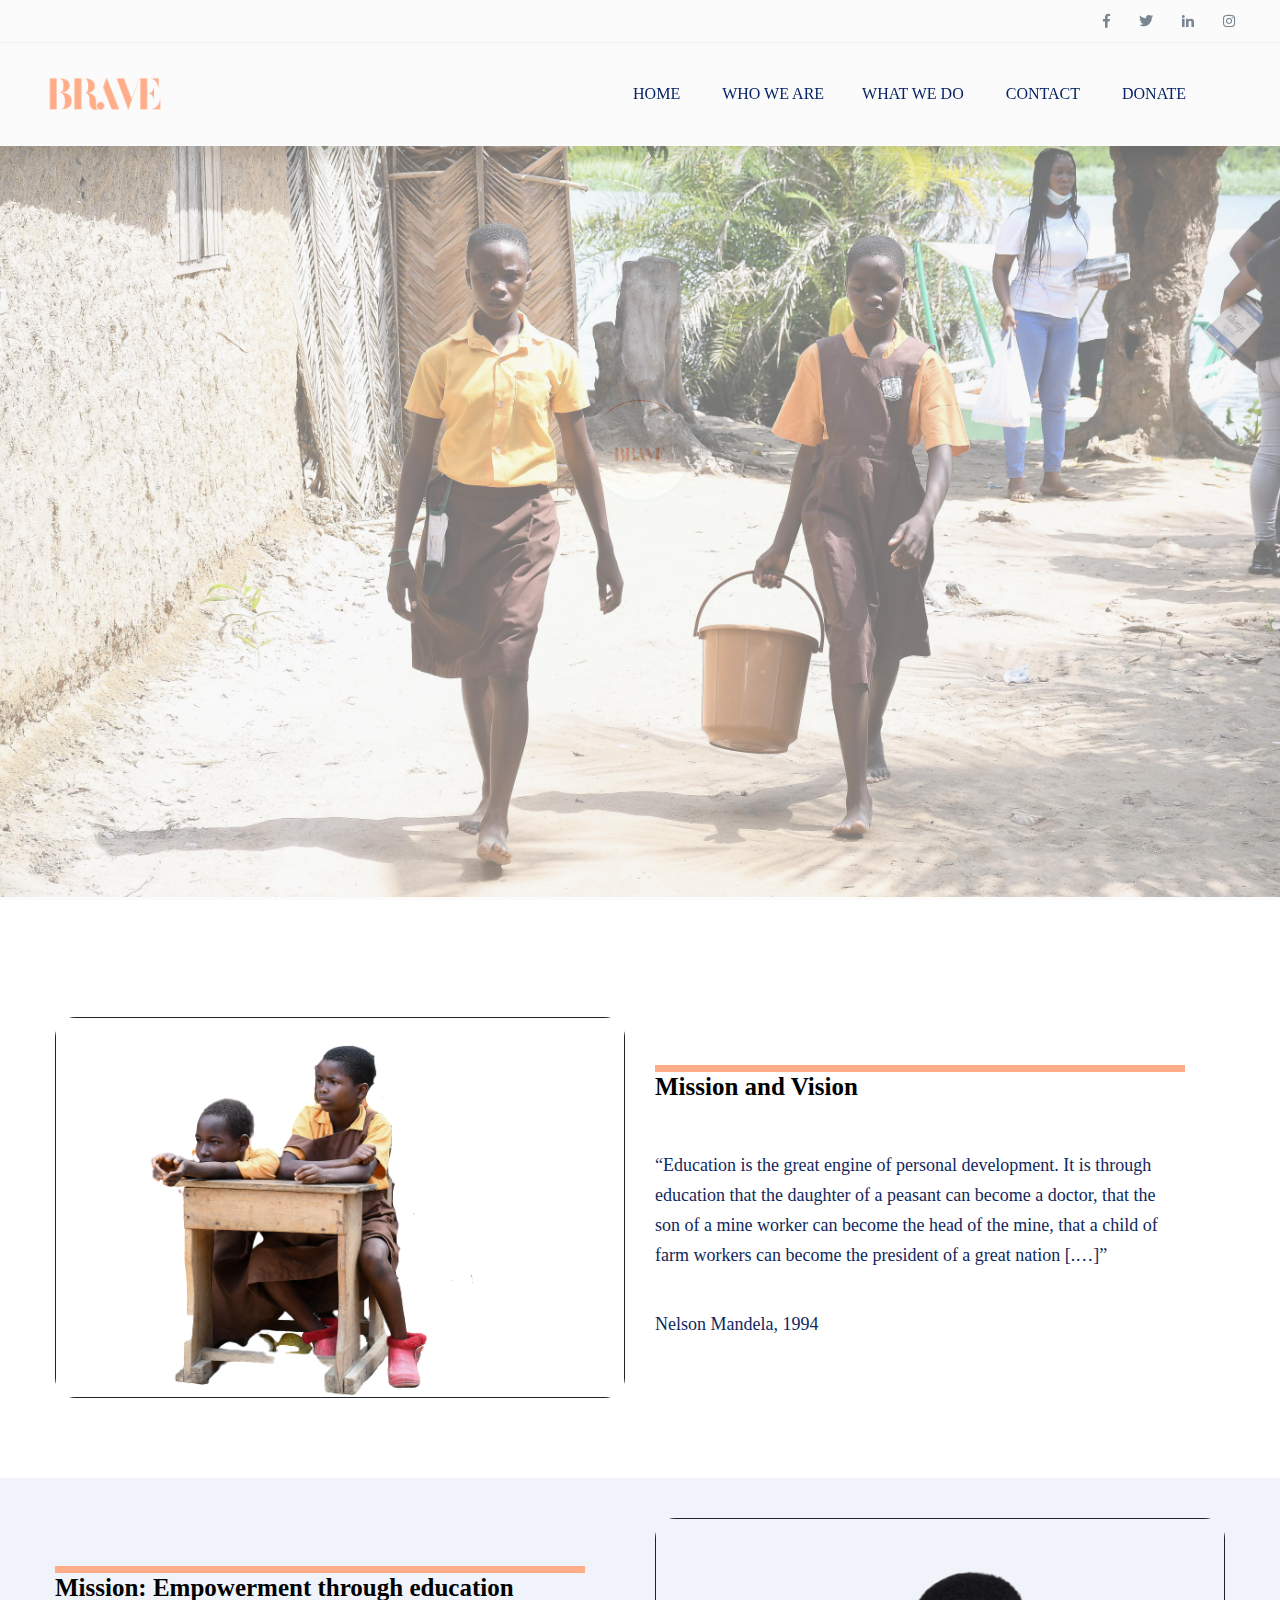
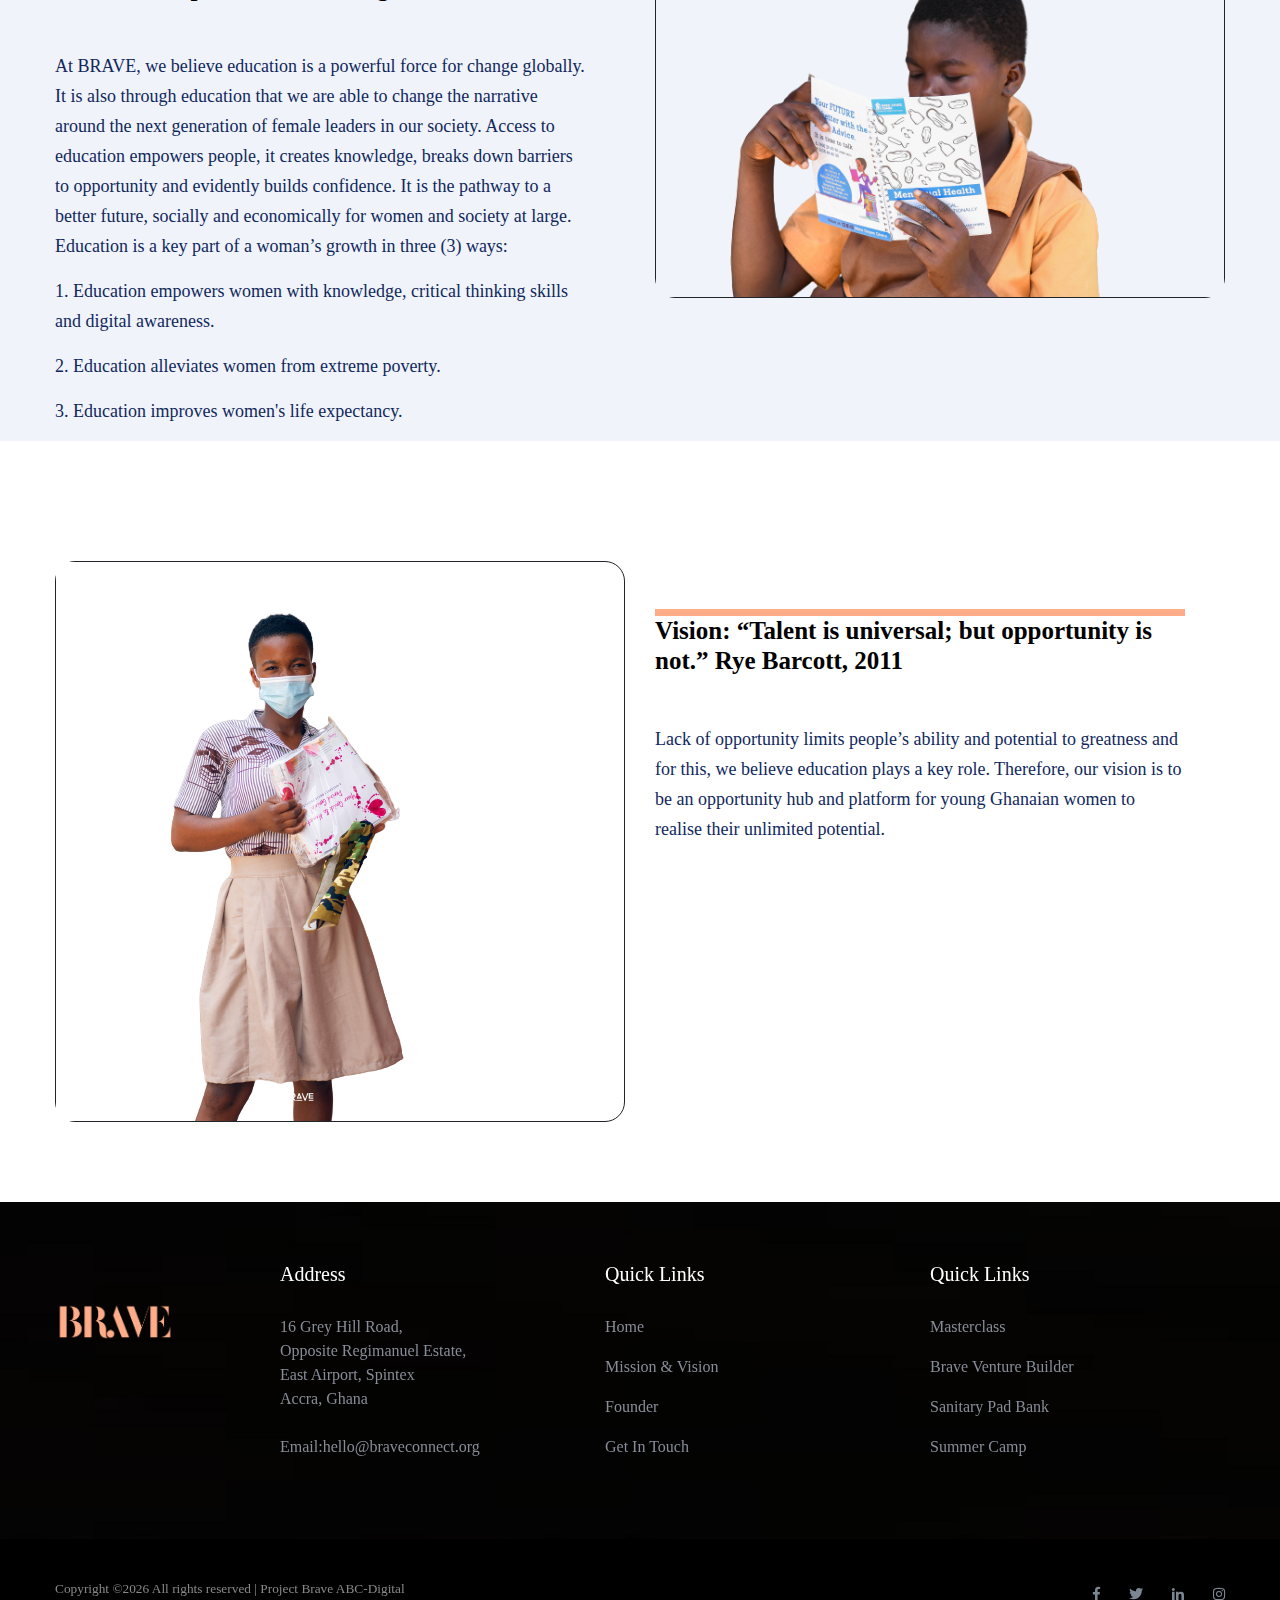
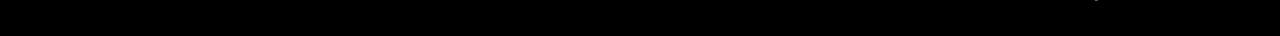
<file: mission&vision.html>
<!doctype html>
<html class="no-js" lang="zxx">
<head>
    <meta charset="utf-8">
    <meta http-equiv="x-ua-compatible" content="ie=edge">
    <title>BRAVE</title>
    <meta name="description" content="">
    <meta name="viewport" content="width=device-width, initial-scale=1">
    <link rel="manifest" href="site.webmanifest">
    <link rel="shortcut icon" type="image/x-icon" href="assets/img/logo/BRAVE NEW LOGO-02.png">

	<!-- CSS here -->
	<link rel="stylesheet" href="assets/css/bootstrap.min.css">
	<link rel="stylesheet" href="assets/css/owl.carousel.min.css">
	<link rel="stylesheet" href="assets/css/slicknav.css">
    <link rel="stylesheet" href="assets/css/flaticon.css">
    <link rel="stylesheet" href="assets/css/progressbar_barfiller.css">
    <link rel="stylesheet" href="assets/css/gijgo.css">
    <link rel="stylesheet" href="assets/css/animate.min.css">
    <link rel="stylesheet" href="assets/css/animated-headline.css">
	<link rel="stylesheet" href="assets/css/magnific-popup.css">
	<link rel="stylesheet" href="assets/css/fontawesome-all.min.css">
	<link rel="stylesheet" href="assets/css/themify-icons.css">
	<link rel="stylesheet" href="assets/css/slick.css">
	<link rel="stylesheet" href="assets/css/nice-select.css">
	<link rel="stylesheet" href="assets/css/style.css">
</head>
<body oncontextmenu="return false">
    <!-- ? Preloader Start -->
    <div id="preloader-active">
        <div class="preloader d-flex align-items-center justify-content-center">
            <div class="preloader-inner position-relative">
                <div class="preloader-circle"></div>
                <div class="preloader-img pere-text">
                    <img src="assets/img/logo/BRAVE NEW LOGO-02.png" alt="">
                </div>
            </div>
        </div>
    </div>
    <!-- Preloader Start -->
    <header>
       <!-- Header Start -->
       <div class="header-area">
        <div class="main-header ">
            <div class="header-top d-none d-lg-block">
                <div class="container-fluid">
                    <div class="col-md-12 d-flex justify-content-md-end">
                        <div class="row d-flex justify-content-between align-items-center">
                            <div class="header-info-left d-flex">                                   
                                <div class="header-social">    
                                    <ul display="flex" margin-left="400px">
                                        <li><a href="https://web.facebook.com/braveconnectgh/" target="_blank"><i class="fab fa-facebook-f"></i></a></li>
                                        <li><a  href="https://twitter.com/braveconnectgh" target="_blank"><i class="fab fa-twitter" ></i></a></li>
                                        <li><a href="https://www.linkedin.com/company/braveconnectgh/" target="_blank"><i class="fab fa-linkedin-in"></i></a></li>
                                        <li> <a href="https://www.instagram.com/accounts/login/?next=/braveconnectgh/" target="_blank"><i class="fab fa-instagram"></i></a></li>
                                    </ul>
                                </div>
                            </div>
                         
                        </div>
                    </div>
                </div>
            </div>
            <div class="header-bottom  header-sticky">
                <div class="container-fluid">
                    <div class="row align-items-center">
                    
                        <div class="col-xl-2 col-lg-2">
                            <div class="logo">
                                <img src="assets/img/logo/BRAVE NEW LOGO-02.png" alt="brave logo"  width="120px" height="40px">
                            </div>
                        </div>
                        <div class="col-xl-10 col-lg-10">
                            <div class="menu-wrapper  d-flex align-items-center justify-content-end">
                                
                                <div class="main-menu d-none d-lg-block">
                                    <nav>
                                        <ul id="navigation">                                                                                          
                                            <li><a href="index.html">HOME</a></li>
                                            <li><a href="#">WHO WE ARE</a>
                                                <ul class="submenu">
                                                    <li><a href="about-us.html">About Us</a></li>
                                                    <li><a href="mission&vision.html">Mission & Vision</a></li>
                                                    <li><a href="our-ceo.html">Founder</a></li>                                                       
                                                </ul>
                                           
                                            <li><a href="#">WHAT WE DO</a>
                                                <ul class="submenu">
                                                    <li><a href="masterclass.html">Masterclass</a></li>
                                                    <li><a href="brave-venture.html">Venture Builder</a></li>
                                                    <li><a href="sanitarypad-bank.html">Sanitary Pad Bank</a></li>
                                                    <li><a href="summer-camp.html">Summer Camp</a></li>
                                                </ul>
                                            </li>
                                            <li><a href="contact.html">CONTACT</a></li>                                                
                                            <li><a href="https://paystack.com/pay/projectbrave" target="_blank" >DONATE</a></li> 
                                            </div>
                                            
                                        </ul>
                                    </nav>
                                </div>
                                
                                <!-- <div class="header-right-btn d-none d-lg-block ml-20">
                                    <a href="contact.html" class="btn header-btn">DONATE</a>
                                </div> -->
                            </div>
                        </div> 
                        
                        <div class="col-12">
                            <div class="mobile_menu d-block d-lg-none"></div>
                        </div>
                    </div>
                </div>
            </div>
        </div>
    <!-- Header End -->
    </header>
    <!-- header end -->
    <main>
    <!--? Hero Start -->
    <div class="slider-area3">
        <div class="single-slider slider-height3 d-flex align-items-center">
            <div class="container">
                <div class="row">
                    <div class="col-xl-12">
                        <!-- <div class="hero-cap hero-cap2 pt-20 text-center"> -->
                            <!-- <h2>About US</h2> -->
                        </div>
                    </div>
                </div>
            </div>
        </div>
    <!-- Hero End -->   
  
   <!-- mission and vision start -->

   <section class="section about-2 position-relative mb-80 mt-80 pt-40 pr-20 pl-20" id="mission-vision-div">
	<div class="container">
		<div class="row">
			<div class="col-lg-6 col-md-6">
				<div class="about-item-img">
					<img src="assets/img/mission&vision/mv.png" alt="" class="img-fluid">
				</div>
			</div>
			<div class="col-lg-6 col-md-6">
                
   <div class="about-item pr-40 mb-50 mb-lg-0"> <br><br>
   <div class="mission-vision-title"> <span class="h1 text-color" font-size="large"><b class= "mission-vision-bold">Mission and Vision</b></span><br> <br> <br></div>				
    <p class="mb-8" font-size="larger">“Education is the great engine of personal development. It is through education that the daughter
         of a peasant can become a doctor, that the son of a mine worker can become the head of the mine, that a
          child of farm workers can become the president of a great nation [.…]”  </p> <br>
          <p class="mb-8"> Nelson Mandela, 1994 </p>					
</div>
				
			</div>
		</div>
	</div>
</section>
   <!-- mission and vision end -->

   <!-- mission start -->
 
   <section class="section about-2 position-relative mb-80 mt-80 pt-40 pr-20 pl-20" id="mission-div">
	<div class="container">
		<div class="row">
			<div class="col-lg-6 col-md-6">
				<div class="about-item pr-40 mb-50 mb-lg-0"> <br><br>
					<div class="mission-vision-title"><span class="h1 text-color" font-size="large" font-weight="500px"><b class="mission-vision-bold">Mission:  Empowerment through education </b></span><br> <br> <br></div>				
					<p class="mb-8" font-size="larger">At BRAVE, we believe education is a powerful force for change globally. It is also 
                        through education that we are able to change the narrative around the next generation of female leaders in our
                         society. Access to education empowers people, it creates knowledge, breaks down barriers to opportunity and 
                         evidently builds confidence. It is the pathway to a better future, socially and economically for women and
                          society at large. Education is a key part of a woman’s growth in three (3) ways:
                         </p> 
                          <p class="mb-8">1. Education empowers women with knowledge, critical thinking skills and digital awareness.</p>
                          <p class="mb-8">2. Education alleviates women from extreme poverty.</p>
                            <p class="mb-8">3. Education improves women's life expectancy.</p>                          
                            					
				</div>
			</div>
			<div class="col-lg-6 col-md-6">
				<div class="about-item-img">
					<img src="assets/img/mission&vision/m-s2.png" alt="" class="img-fluid">
				</div>
			</div>
		</div>
	</div>
</section>

   <!-- mission end-->

   <!-- vision start -->
   
   <section class="section about-2 position-relative mb-80 mt-80 pt-40 pr-20 pl-20" id="vision-div">
	<div class="container">
		<div class="row">
			<div class="col-lg-6 col-md-6">
				<div class="about-item-img">
					<img src="assets/img/mission&vision/v-s2.png" alt="" class="img-fluid">
				</div>
			</div>
			<div class="col-lg-6 col-md-6">
                
   <div class="about-item pr-40 mb-50 mb-lg-0"> <br><br>
  <div class ="mission-vision-title">   <span class="h1 text-color" font-size="large" font-weight="500px"><b class= "mission-vision-bold">Vision: “Talent is universal; but opportunity is not.” Rye Barcott, 2011</b></span><br> <br> <br>	</div>			
    <p class="mb-8" font-size="larger">Lack of opportunity limits people’s ability and potential to greatness and for this, we
         believe education plays a key role. Therefore, our vision is to be an opportunity hub and platform for young Ghanaian
          women to realise their unlimited potential.					
</div>
				
			</div>
		</div>
	</div>
</section>
   <!-- vision end -->



    

    </main>
  <!-- <footer>
        <div class="footer-wrapper section-bg2" data-background="assets/img/gallery/footer_bg.png">
            <!-- Footer Top-->
            <footer>
                <div class="footer-wrapper section-bg2" data-background="assets/img/home/footer_bg_04.jpg" id="footer-img">
                    <!-- Footer Top-->
                    <div class="footer-area footer-padding">
                        <div class="container">
                            <div class="row d-flex justify-content-between">
                                <!-- footer logo start -->
                                <div class="col-xl-2 col-lg-2 col-md-4 col-sm-6">
                                <div class="single-footer-caption mb-50">
                                    <div class="single-footer-caption mb-30">
                                        <div class="footer-tittle">
                                            <div class="footer-logo mb-20 mt-40">
                                                <img src="assets/img/logo/BRAVE NEW LOGO-02.png" alt=""  width="120px" height="40px">
                                                
                                            </div>
                                        </div>
                                    </div>
                                </div>
                                </div>
                                <!-- footer logo end -->
                                <!-- footer address start -->
                                <div class="col-xl-3 col-lg-3 col-md-4 col-sm-5">
                                    <div class="single-footer-caption mb-50">
                                        <div class="footer-tittle">
                                            <h4>Address</h4>
                                            <ul>
                                                <li>
                                                    <span>16 Grey Hill Road,<br>
                                                        Opposite Regimanuel Estate,<br>
                                                        East Airport, Spintex <br>
                                                        Accra, Ghana <br> <br>
                                                <a href="mailto:hello@braveconnect.org">Email:hello@braveconnect.org</a></span>
                                                </li>                                   
                                               
                                            </ul>
                                        </div>
        
                                    </div>
                                </div>
                                <!-- footer address end -->
        
                                <!-- footer quick links 1 start -->
                                <div class="col-xl-3 col-lg-3 col-md-4 col-sm-5">
                                    <div class="single-footer-caption mb-50">
                                        <div class="footer-tittle">
                                            <h4>Quick Links</h4>
                                            <ul>
                                                <li><a href="#">Home</a></li>
                                                <li><a href="mission&vision.html">Mission & Vision</a></li>
                                                <li><a href="our-ceo.html">Founder</a></li>
                                                <li><a href="contact.html">Get In Touch</a></li>
                                            </ul>
                                        </div>
        
                                    </div>
                                </div>
                                <!-- footer quick links 1 end -->
                                <!-- footer quick links 2 start -->
                                <div class="col-xl-3 col-lg-3 col-md-4 col-sm-5">
                                    <div class="single-footer-caption mb-50">
                                        <div class="footer-tittle">
                                            <h4>Quick Links</h4>
                                            <ul>
                                                <li><a href="masterclass.html">Masterclass</a></li>
                                                <li><a href="brave-venture.html">Brave Venture Builder</a></li>
                                                <li><a href="sanitarypad-bank.html">Sanitary Pad Bank</a></li>
                                                <li><a href="summer-camp.html">Summer Camp
                                            </ul>
                                        </div>
                                    </div>
                                </div>
                                <!-- footer quick links 2 end -->           
        
                              
                                      
                                       
                                        </div>
                                    </div>
                                </div>
                            </div>
                        </div>
                    </div>
                    <!-- footer-bottom -->
                    <div class="footer-bottom-area">
                        <div class="container">
                            <div class="footer-border">
                                <div class="row d-flex justify-content-between align-items-center">
                                    <div class="col-xl-10 col-lg-9 ">
                                        <div class="footer-copy-right">
                                            <p >
          Copyright &copy;<script>document.write(new Date().getFullYear());</script> All rights reserved | Project Brave <a href="https://abc-digital.netlify.app/">ABC-Digital</a>
        </p>
                                        </div>
                                    </div>
                                    <div class="col-xl-2 col-lg-3">
                                        <div class="footer-social f-right">
                                            <a href="https://web.facebook.com/braveconnectgh/" target="_blank"><i class="fab fa-facebook-f"></i></a>
                                            <a  href="https://twitter.com/braveconnectgh" target="_blank"><i class="fab fa-twitter"></i></a>
                                            <a href="https://www.linkedin.com/company/braveconnectgh/"  target="_blank"><i class="fab fa-linkedin-in"></i></a>
                                            <a href="https://www.instagram.com/accounts/login/?next=/braveconnectgh/" target="_blank"><i class="fab fa-instagram"></i></a>
                                        </div>
                                    </div>
                                </div>
                            </div>
                        </div>
                    </div>
                </div>
            </footer>           
    </footer>

    <!-- Scroll Up -->
  
    <!-- JS here -->

    <script src="./assets/js/vendor/modernizr-3.5.0.min.js"></script>
    <!-- Jquery, Popper, Bootstrap -->
    <script src="./assets/js/vendor/jquery-1.12.4.min.js"></script>
    <script src="./assets/js/popper.min.js"></script>
    <script src="./assets/js/bootstrap.min.js"></script>
    <!-- Jquery Mobile Menu -->
    <script src="./assets/js/jquery.slicknav.min.js"></script>

    <!-- Jquery Slick , Owl-Carousel Plugins -->
    <script src="./assets/js/owl.carousel.min.js"></script>
    <script src="./assets/js/slick.min.js"></script>
    <!-- One Page, Animated-HeadLin -->
    <script src="./assets/js/wow.min.js"></script>
    <script src="./assets/js/animated.headline.js"></script>
    <script src="./assets/js/jquery.magnific-popup.js"></script>

    <!-- Date Picker -->
    <script src="./assets/js/gijgo.min.js"></script>
    <!-- Nice-select, sticky -->
    <script src="./assets/js/jquery.nice-select.min.js"></script>
    <script src="./assets/js/jquery.sticky.js"></script>
    <!-- Progress -->
    <script src="./assets/js/jquery.barfiller.js"></script>
    
    <!-- counter , waypoint,Hover Direction -->
    <script src="./assets/js/jquery.counterup.min.js"></script>
    <script src="./assets/js/waypoints.min.js"></script>
    <script src="./assets/js/jquery.countdown.min.js"></script>
    <script src="./assets/js/hover-direction-snake.min.js"></script>

    <!-- contact js -->
    <!-- <script src="./assets/js/contact.js"></script> -->
    <!-- <script src="./assets/js/jquery.form.js"></script>
    <script src="./assets/js/jquery.validate.min.js"></script>
    <script src="./assets/js/mail-script.js"></script>
    <script src="./assets/js/jquery.ajaxchimp.min.js"></script>
    <script src="./assets/js/jqBootstrapValidation.js"></script>  -->
    <!-- Jquery Plugins, main Jquery -->	
    <script src="./assets/js/plugins.js"></script>
    <script src="./assets/js/main.js"></script>

    <!-- payment -->
  

    
    </body>
</html>
</file>
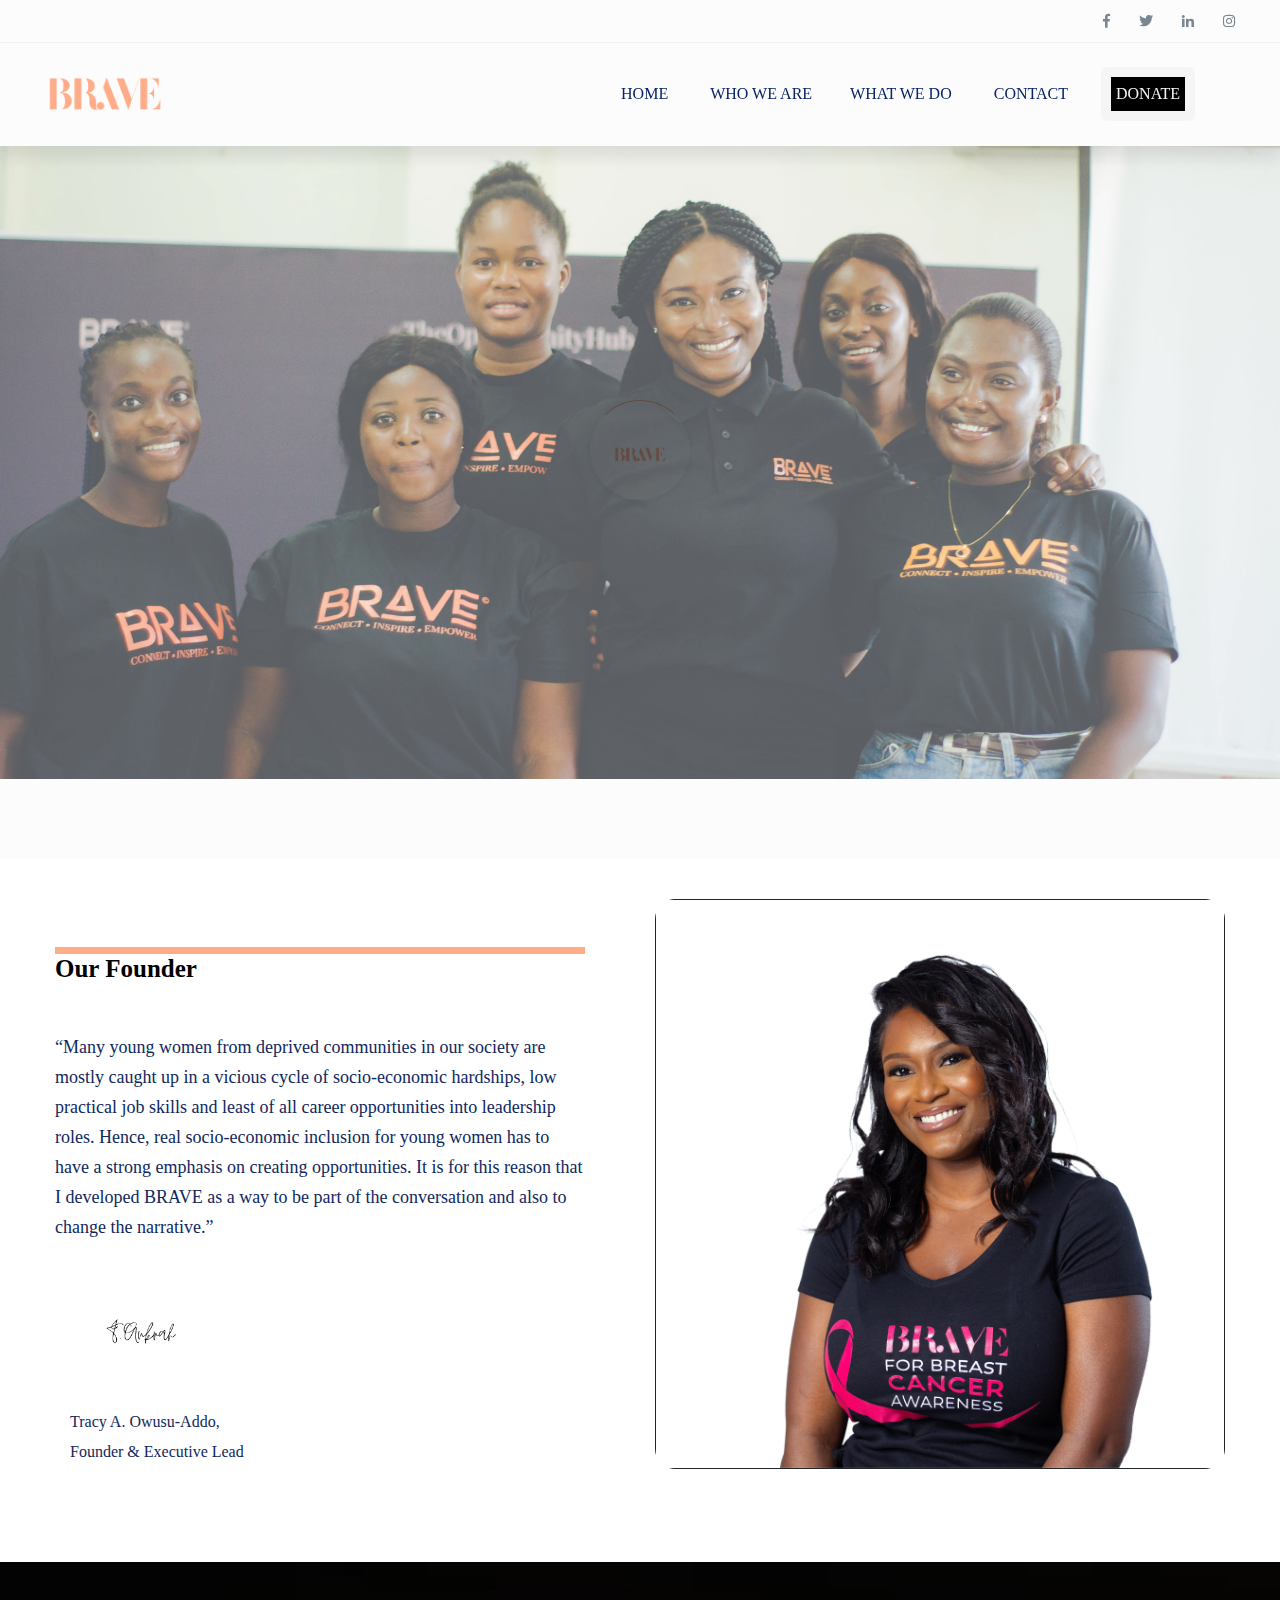
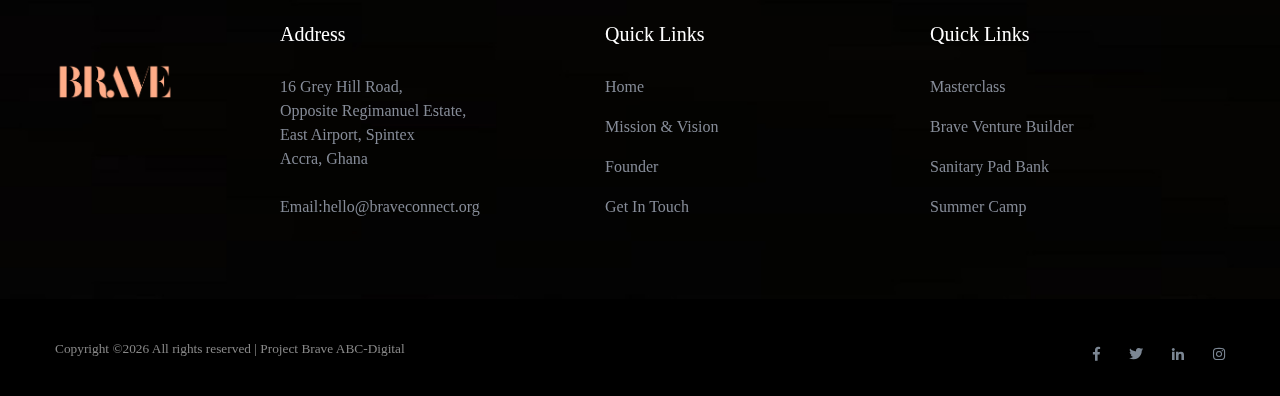
<file: our-ceo.html>
<!doctype html>
<html class="no-js" lang="zxx">
<head>
    <meta charset="utf-8">
    <meta http-equiv="x-ua-compatible" content="ie=edge">
    <title>BRAVE</title>
    <meta name="description" content="">
    <meta name="viewport" content="width=device-width, initial-scale=1">
    <link rel="manifest" href="site.webmanifest">
    <link rel="shortcut icon" type="image/x-icon" href="assets/img/logo/BRAVE NEW LOGO-02.png">

	<!-- CSS here -->
	<link rel="stylesheet" href="assets/css/bootstrap.min.css">
	<link rel="stylesheet" href="assets/css/owl.carousel.min.css">
	<link rel="stylesheet" href="assets/css/slicknav.css">
    <link rel="stylesheet" href="assets/css/flaticon.css">
    <link rel="stylesheet" href="assets/css/progressbar_barfiller.css">
    <link rel="stylesheet" href="assets/css/gijgo.css">
    <link rel="stylesheet" href="assets/css/animate.min.css">
    <link rel="stylesheet" href="assets/css/animated-headline.css">
	<link rel="stylesheet" href="assets/css/magnific-popup.css">
	<link rel="stylesheet" href="assets/css/fontawesome-all.min.css">
	<link rel="stylesheet" href="assets/css/themify-icons.css">
	<link rel="stylesheet" href="assets/css/slick.css">
	<link rel="stylesheet" href="assets/css/nice-select.css">
	<link rel="stylesheet" href="assets/css/style.css">
</head>
<body oncontextmenu="return false">
    <!-- ? Preloader Start -->
    <div id="preloader-active">
        <div class="preloader d-flex align-items-center justify-content-center">
            <div class="preloader-inner position-relative">
                <div class="preloader-circle"></div>
                <div class="preloader-img pere-text">
                    <img src="assets/img/logo/BRAVE NEW LOGO-02.png" alt="">
                </div>
            </div>
        </div>
    </div>
    <!-- Preloader Start -->
    <header>
        <!-- Header Start -->
         <div class="header-area">
            <div class="main-header ">
                <div class="header-top d-none d-lg-block">
                    <div class="container-fluid">
                        <div class="col-md-12 d-flex justify-content-md-end">
                            <div class="row d-flex justify-content-between align-items-justify">
                                <div class="header-info-left d-flex">                                   
                                    <div class="header-social"> 
                                        <ul display="flex" margin-left="400px">
                                            <li><a href="https://web.facebook.com/braveconnectgh/" target="_blank"><i class="fab fa-facebook-f"></i></a></li>
                                            <li><a  href="https://twitter.com/braveconnectgh" target="_blank"><i class="fab fa-twitter" ></i></a></li>
                                            <li><a href="https://www.linkedin.com/company/braveconnectgh/" target="_blank"><i class="fab fa-linkedin-in"></i></a></li>
                                            <li> <a href="https://www.instagram.com/accounts/login/?next=/braveconnectgh/" target="_blank"><i class="fab fa-instagram"></i></a></li>
                                        </ul>
                                    </div> 
                                   
                                </div>
                             
                            </div>
                        </div>
                    </div>
                </div>
                <div class="header-bottom  header-sticky">
                    <div class="container-fluid">
                        <div class="row align-items-center">
                        
                            <div class="col-xl-2 col-lg-2">
                                <div class="logo">
                                    <img src="assets/img/logo/BRAVE NEW LOGO-02.png" alt="brave logo"  width="120px" height="40px">
                                </div>
                            </div>
                            <div class="col-xl-10 col-lg-10">
                                <div class="menu-wrapper  d-flex align-items-center justify-content-end">
                                    
                                    <div class="main-menu d-none d-lg-block">
                                        <nav>
                                            <ul id="navigation">                                                                                          
                                                <li><a href="index.html">HOME</a></li>
                                                <li><a href="#">WHO WE ARE</a>
                                                    <ul class="submenu">
                                                        <li><a href="about-us.html">About Us</a></li>
                                                        <li><a href="mission&vision.html">Mission & Vision</a></li>
                                                        <li><a href="our-ceo.html">Founder</a></li>                                                       
                                                    </ul>
                                               
                                                <li><a href="#">WHAT WE DO</a>
                                                    <ul class="submenu">
                                                        <li><a href="masterclass.html">Masterclass</a></li>
                                                        <li><a href="brave-venture.html">Venture Builder</a></li>
                                                        <li><a href="sanitarypad-bank.html">Sanitary Pad Bank</a></li>
                                                        <li><a href="summer-camp.html">Summer Camp</a></li>
                                                    </ul>
                                                </li>
                                                <li><a href="contact.html">CONTACT</a></li>                                                
                                                <li><a href="https://paystack.com/pay/projectbrave" target="_blank"  id="donate">DONATE</a></li> 
                                                </div>                                                
                                            </ul>
                                        </nav>
                                    </div>                           
                                
                                </div>
                            </div> 
                            
                            <div class="col-12">
                                <div class="mobile_menu d-block d-lg-none"></div>
                            </div>
                        </div>
                    </div>
                </div>
            </div>
        </div>
       
        <!-- Header End -->

    </header>
    <!-- header end -->
    <main>
    <!-- slider Area Start-->
    <div class="slider-area4">
        <div class="slider-active">            
            <div class="single-slider slider-height2 d-flex align-items-center">
                <div class="container">
                    <div class="row">
                        <div class="col-xl-6 col-lg-6 col-md-8 col-sm-10">
                            <div class="hero__caption">                                
                             </div>
                        </div>
                    </div>
                </div>
            </div>     
                
            </div>
        </div>
    </div>
    <!-- slider Area End-->

    <!-- our founder start -->

    <section class="section about-2 position-relative mb-80 mt-80 pt-40 pr-20 pl-20" id="mission-vision-div">
        <div class="container">
            <div class="row">
                <div class="col-lg-6 col-md-6">
                    <div class="about-item pr-40 mb-50 mb-lg-0"> <br><br>
                        <div class="mission-vision-title"> <span class="h1 text-color" font-size="large"><b class= "mission-vision-bold">Our Founder</b></span><br> <br> <br></div>				
                         <p class="mb-8" font-size="larger">“Many young women from deprived communities in our society are mostly caught up in a 
                             vicious cycle of socio-economic hardships, low practical job skills and least of all career opportunities into leadership
                              roles. Hence, real socio-economic inclusion for young women has to have a strong emphasis on creating opportunities.
                               It is for this reason that I developed BRAVE as a way to be part of the conversation and also to change the narrative.”
                            </p>       
                               
                                 <p class="mb-7 col-lg-12"> <img src="assets/img/mission&vision/founder-signature.png" alt="" height="150px" width="150px">
                                     <br>Tracy A. Owusu-Addo, <br>Founder & Executive Lead </p>                                
                                  </p>
                     </div>                    
                </div>
                <div class="col-lg-6 col-md-6" border-radius="10px">
                    <div class="about-item-img">
                        <img src="assets/img/mission&vision/founder.jpg" alt="" class="img-fluid">
                    </div>                   
                </div>
            </div>
        </div>
    </section>

    <!-- our founder end -->
   
 
    </main>
 <!-- <footer>
        <div class="footer-wrapper section-bg2" data-background="assets/img/gallery/footer_bg.png">
            <!-- Footer Top-->
            <footer>
                <div class="footer-wrapper section-bg2" data-background="assets/img/home/footer_bg_04.jpg" id="footer-img">
                    <!-- Footer Top-->
                    <div class="footer-area footer-padding">
                        <div class="container">
                            <div class="row d-flex justify-content-between">
                                <!-- footer logo start -->
                                <div class="col-xl-2 col-lg-2 col-md-4 col-sm-6">
                                <div class="single-footer-caption mb-50">
                                    <div class="single-footer-caption mb-30">
                                        <div class="footer-tittle">
                                            <div class="footer-logo mb-20 mt-40">
                                                <img src="assets/img/logo/BRAVE NEW LOGO-02.png" alt=""  width="120px" height="40px">
                                                
                                            </div>
                                        </div>
                                    </div>
                                </div>
                                </div>
                                <!-- footer logo end -->
                                <!-- footer address start -->
                                <div class="col-xl-3 col-lg-3 col-md-4 col-sm-5">
                                    <div class="single-footer-caption mb-50">
                                        <div class="footer-tittle">
                                            <h4>Address</h4>
                                            <ul>
                                                <li>
                                                    <span>16 Grey Hill Road,<br>
                                                        Opposite Regimanuel Estate,<br>
                                                        East Airport, Spintex <br>
                                                        Accra, Ghana <br> <br>
                                                <a href="mailto:hello@braveconnect.org">Email:hello@braveconnect.org</a></span>
                                                </li>                                   
                                               
                                            </ul>
                                        </div>
        
                                    </div>
                                </div>
                                <!-- footer address end -->
        
                                <!-- footer quick links 1 start -->
                                <div class="col-xl-3 col-lg-3 col-md-4 col-sm-5">
                                    <div class="single-footer-caption mb-50">
                                        <div class="footer-tittle">
                                            <h4>Quick Links</h4>
                                            <ul>
                                                <li><a href="#">Home</a></li>
                                                <li><a href="mission&vision.html">Mission & Vision</a></li>
                                                <li><a href="our-ceo.html">Founder</a></li>
                                                <li><a href="contact.html">Get In Touch</a></li>
                                            </ul>
                                        </div>
        
                                    </div>
                                </div>
                                <!-- footer quick links 1 end -->
                                <!-- footer quick links 2 start -->
                                <div class="col-xl-3 col-lg-3 col-md-4 col-sm-5">
                                    <div class="single-footer-caption mb-50">
                                        <div class="footer-tittle">
                                            <h4>Quick Links</h4>
                                            <ul>
                                                <li><a href="masterclass.html">Masterclass</a></li>
                                                <li><a href="brave-venture.html">Brave Venture Builder</a></li>
                                                <li><a href="sanitarypad-bank.html">Sanitary Pad Bank</a></li>
                                                <li><a href="summer-camp.html">Summer Camp
                                            </ul>
                                        </div>
                                    </div>
                                </div>
                                <!-- footer quick links 2 end -->           
        
                              
                                      
                                       
                                        </div>
                                    </div>
                                </div>
                            </div>
                        </div>
                    </div>
                    <!-- footer-bottom -->
                    <div class="footer-bottom-area">
                        <div class="container">
                            <div class="footer-border">
                                <div class="row d-flex justify-content-between align-items-center">
                                    <div class="col-xl-10 col-lg-9 ">
                                        <div class="footer-copy-right">
                                            <p >
          Copyright &copy;<script>document.write(new Date().getFullYear());</script> All rights reserved | Project Brave <a href="https://abc-digital.netlify.app/">ABC-Digital</a>
        </p>
                                        </div>
                                    </div>
                                    <div class="col-xl-2 col-lg-3">
                                        <div class="footer-social f-right">
                                            <a href="https://web.facebook.com/braveconnectgh/" target="_blank"><i class="fab fa-facebook-f"></i></a>
                                            <a  href="https://twitter.com/braveconnectgh" target="_blank"><i class="fab fa-twitter"></i></a>
                                            <a href="https://www.linkedin.com/company/braveconnectgh/"  target="_blank"><i class="fab fa-linkedin-in"></i></a>
                                            <a href="https://www.instagram.com/accounts/login/?next=/braveconnectgh/" target="_blank"><i class="fab fa-instagram"></i></a>
                                        </div>
                                    </div>
                                </div>
                            </div>
                        </div>
                    </div>
                </div>
            </footer>           
    </footer>

    <!-- Scroll Up -->
  
    <!-- JS here -->

    <script src="./assets/js/vendor/modernizr-3.5.0.min.js"></script>
    <!-- Jquery, Popper, Bootstrap -->
    <script src="./assets/js/vendor/jquery-1.12.4.min.js"></script>
    <script src="./assets/js/popper.min.js"></script>
    <script src="./assets/js/bootstrap.min.js"></script>
    <!-- Jquery Mobile Menu -->
    <script src="./assets/js/jquery.slicknav.min.js"></script>

    <!-- Jquery Slick , Owl-Carousel Plugins -->
    <script src="./assets/js/owl.carousel.min.js"></script>
    <script src="./assets/js/slick.min.js"></script>
    <!-- One Page, Animated-HeadLin -->
    <script src="./assets/js/wow.min.js"></script>
    <script src="./assets/js/animated.headline.js"></script>
    <script src="./assets/js/jquery.magnific-popup.js"></script>

    <!-- Date Picker -->
    <script src="./assets/js/gijgo.min.js"></script>
    <!-- Nice-select, sticky -->
    <script src="./assets/js/jquery.nice-select.min.js"></script>
    <script src="./assets/js/jquery.sticky.js"></script>
    <!-- Progress -->
    <script src="./assets/js/jquery.barfiller.js"></script>
    
    <!-- counter , waypoint,Hover Direction -->
    <script src="./assets/js/jquery.counterup.min.js"></script>
    <script src="./assets/js/waypoints.min.js"></script>
    <script src="./assets/js/jquery.countdown.min.js"></script>
    <script src="./assets/js/hover-direction-snake.min.js"></script>

     <!-- contact js -->
    <!-- <script src="./assets/js/contact.js"></script> -->
    <!-- <script src="./assets/js/jquery.form.js"></script>
    <script src="./assets/js/jquery.validate.min.js"></script>
    <script src="./assets/js/mail-script.js"></script>
    <script src="./assets/js/jquery.ajaxchimp.min.js"></script>
    <script src="./assets/js/jqBootstrapValidation.js"></script>  -->
    <!-- Jquery Plugins, main Jquery -->	
    <script src="./assets/js/plugins.js"></script>
    <script src="./assets/js/main.js"></script>

    <!-- payment -->
  

    
    </body>
</html>
</file>
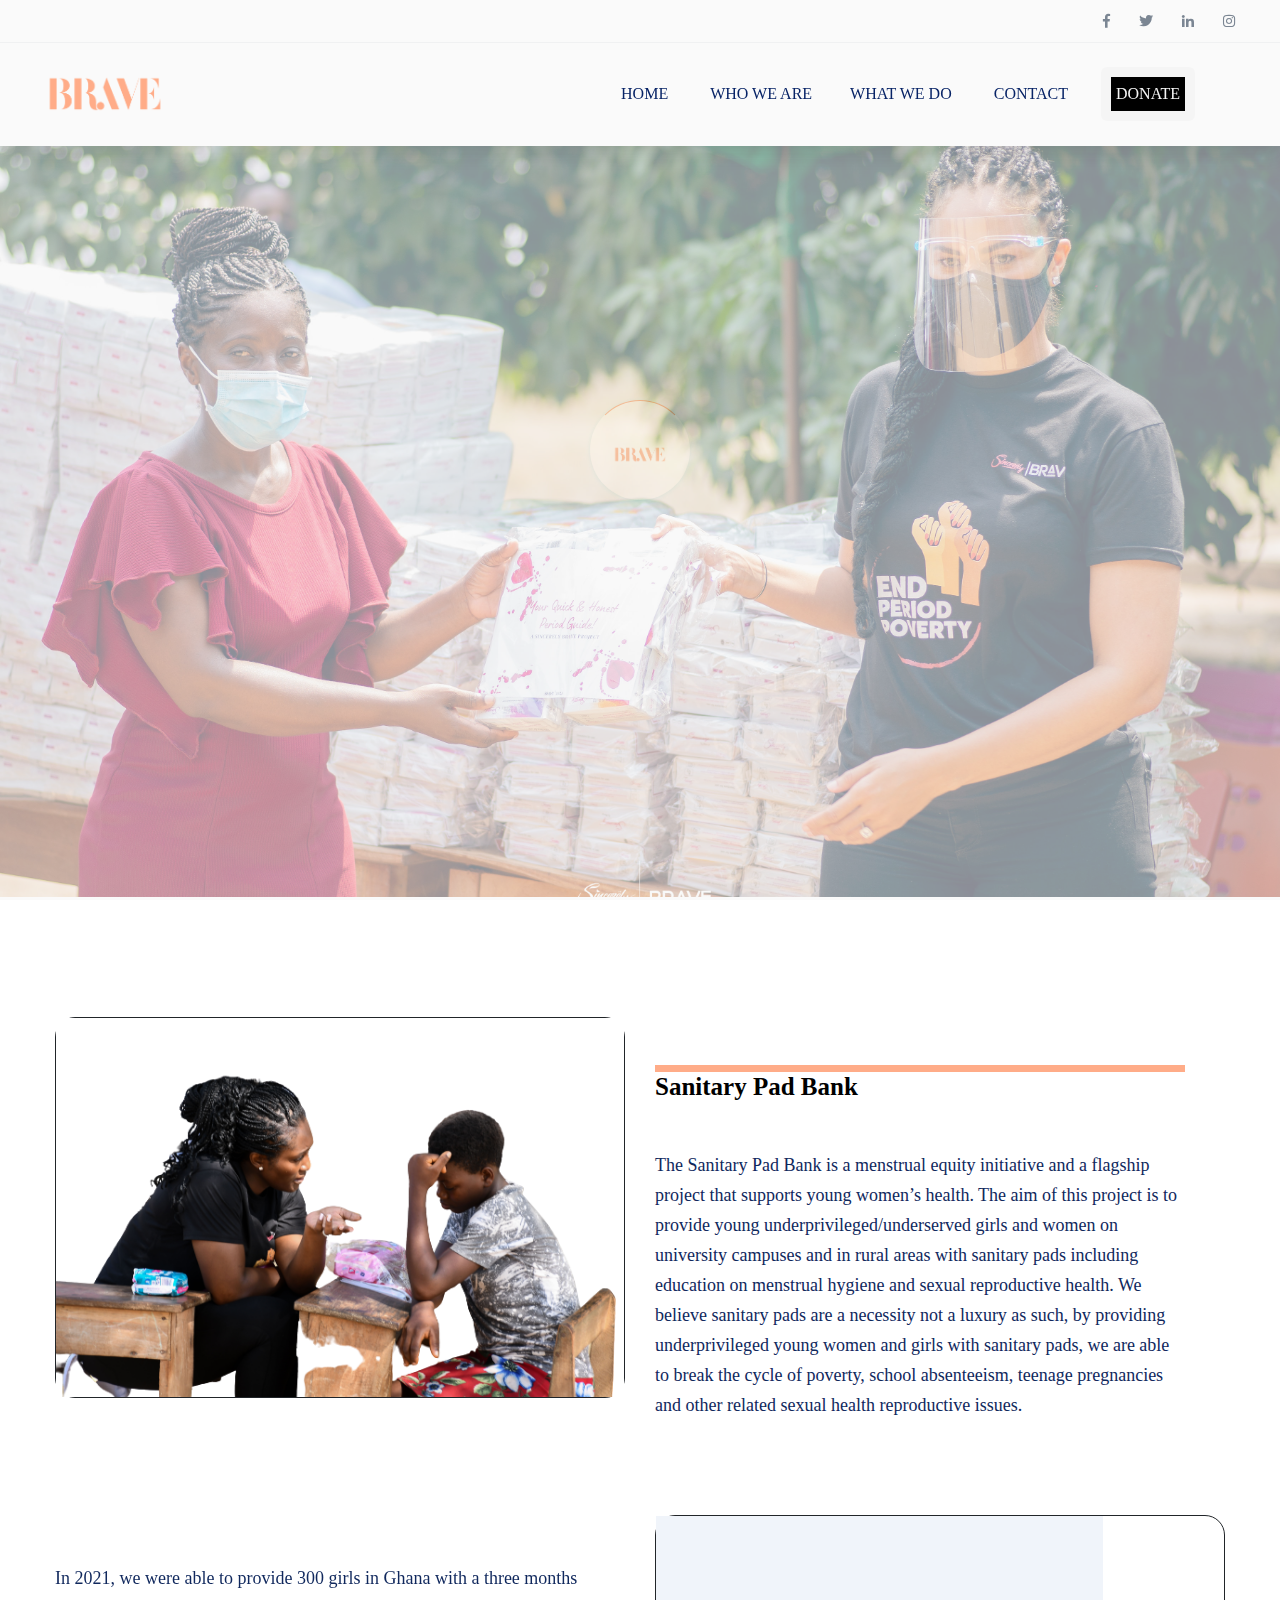
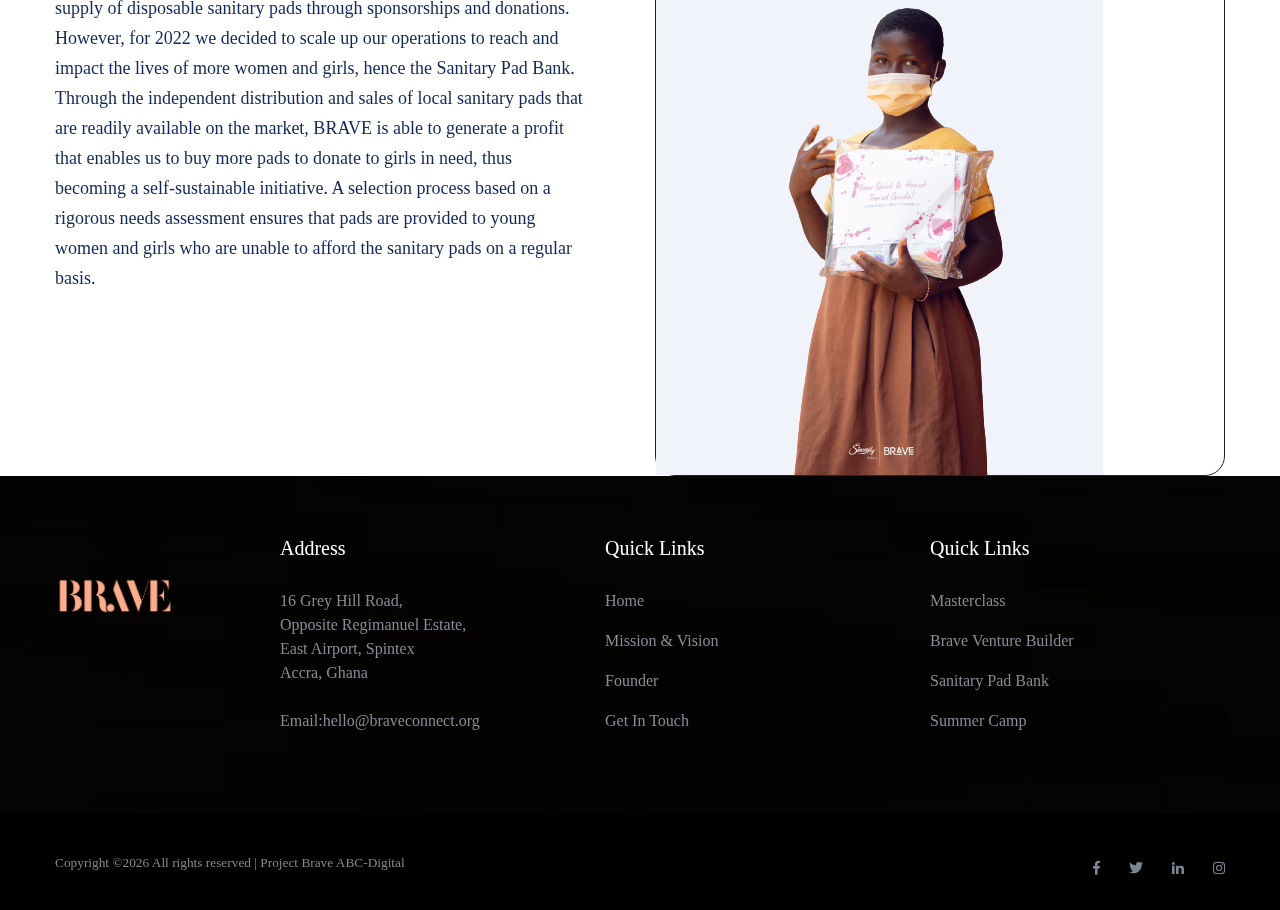
<file: sanitarypad-bank.html>
<!doctype html>
<html class="no-js" lang="zxx">
<head>
    <meta charset="utf-8">
    <meta http-equiv="x-ua-compatible" content="ie=edge">
    <title>BRAVE</title>
    <meta name="description" content="">
    <meta name="viewport" content="width=device-width, initial-scale=1">
    <link rel="manifest" href="site.webmanifest">
    <link rel="shortcut icon" type="image/x-icon" href="assets/img/logo/BRAVE NEW LOGO-02.png">

	<!-- CSS here -->
	<link rel="stylesheet" href="assets/css/bootstrap.min.css">
	<link rel="stylesheet" href="assets/css/owl.carousel.min.css">
	<link rel="stylesheet" href="assets/css/slicknav.css">
    <link rel="stylesheet" href="assets/css/flaticon.css">
    <link rel="stylesheet" href="assets/css/progressbar_barfiller.css">
    <link rel="stylesheet" href="assets/css/gijgo.css">
    <link rel="stylesheet" href="assets/css/animate.min.css">
    <link rel="stylesheet" href="assets/css/animated-headline.css">
	<link rel="stylesheet" href="assets/css/magnific-popup.css">
	<link rel="stylesheet" href="assets/css/fontawesome-all.min.css">
	<link rel="stylesheet" href="assets/css/themify-icons.css">
	<link rel="stylesheet" href="assets/css/slick.css">
	<link rel="stylesheet" href="assets/css/nice-select.css">
	<link rel="stylesheet" href="assets/css/style.css">
</head>
<body oncontextmenu="return false">
    <!-- ? Preloader Start -->
    <div id="preloader-active">
        <div class="preloader d-flex align-items-center justify-content-center">
            <div class="preloader-inner position-relative">
                <div class="preloader-circle"></div>
                <div class="preloader-img pere-text">
                    <img src="assets/img/logo/BRAVE NEW LOGO-02.png" alt="">
                </div>
            </div>
        </div>
    </div>
    <!-- Preloader Start -->
    <header>
       <!-- Header Start -->
       <div class="header-area">
        <div class="main-header ">
            <div class="header-top d-none d-lg-block">
                <div class="container-fluid">
                    <div class="col-md-12 d-flex justify-content-md-end">
                        <div class="row d-flex justify-content-between align-items-center">
                            <div class="header-info-left d-flex">                                   
                                <div class="header-social">    
                                    <ul display="flex" margin-left="400px">
                                        <li><a href="https://web.facebook.com/braveconnectgh/" target="_blank"><i class="fab fa-facebook-f"></i></a></li>
                                        <li><a  href="https://twitter.com/braveconnectgh" target="_blank"><i class="fab fa-twitter" ></i></a></li>
                                        <li><a href="https://www.linkedin.com/company/braveconnectgh/" target="_blank"><i class="fab fa-linkedin-in"></i></a></li>
                                        <li> <a href="https://www.instagram.com/accounts/login/?next=/braveconnectgh/" target="_blank"><i class="fab fa-instagram"></i></a></li>
                                    </ul>
                                </div>
                            </div>
                         
                        </div>
                    </div>
                </div>
            </div>
            <div class="header-bottom  header-sticky">
                <div class="container-fluid">
                    <div class="row align-items-center">
                    
                        <div class="col-xl-2 col-lg-2">
                            <div class="logo">
                                <img src="assets/img/logo/BRAVE NEW LOGO-02.png" alt="brave logo"  width="120px" height="40px">
                            </div>
                        </div>
                        <div class="col-xl-10 col-lg-10">
                            <div class="menu-wrapper  d-flex align-items-center justify-content-end">
                                
                                <div class="main-menu d-none d-lg-block">
                                    <nav>
                                        <ul id="navigation">                                                                                          
                                            <li><a href="index.html">HOME</a></li>
                                            <li><a href="#">WHO WE ARE</a>
                                                <ul class="submenu">
                                                    <li><a href="about-us.html">About Us</a></li>
                                                    <li><a href="mission&vision.html">Mission & Vision</a></li>
                                                    <li><a href="our-ceo.html">Founder</a></li>                                                       
                                                </ul>
                                           
                                            <li><a href="#">WHAT WE DO</a>
                                                <ul class="submenu">
                                                    <li><a href="masterclass.html">Masterclass</a></li>
                                                    <li><a href="brave-venture.html">Venture Builder</a></li>
                                                    <li><a href="sanitarypad-bank.html">Sanitary Pad Bank</a></li>
                                                    <li><a href="summer-camp.html">Summer Camp</a></li>
                                                </ul>
                                            </li>
                                            <li><a href="contact.html">CONTACT</a></li>                                                
                                            <li><a href="https://paystack.com/pay/projectbrave" target="_blank"  id="donate">DONATE</a></li> 
                                            </div>
                                            
                                        </ul>
                                    </nav>
                                </div>
                                
                                <!-- <div class="header-right-btn d-none d-lg-block ml-20">
                                    <a href="contact.html" class="btn header-btn">DONATE</a>
                                </div> -->
                            </div>
                        </div> 
                        
                        <div class="col-12">
                            <div class="mobile_menu d-block d-lg-none"></div>
                        </div>
                    </div>
                </div>
            </div>
        </div>
    <!-- Header End -->
    </header>
    <!-- header end -->
    <main>
    <!--? Hero Start -->
    <div class="slider-area7">
        <div class="single-slider slider-height3 d-flex align-items-center">
            <div class="container">
                <div class="row">
                    <div class="col-xl-12">
                        <!-- <div class="hero-cap hero-cap2 pt-20 text-center"> -->
                            <!-- <h2>About US</h2> -->
                        </div>
                    </div>
                </div>
            </div>
        </div>
    <!-- Hero End -->   
  
   <!-- Sanitary Pad 1 start -->

   <section class="section about-2 position-relative mb-80 mt-80 pt-40 pr-20 pl-20" id="mission-vision-div">
	<div class="container">
		<div class="row">
			<div class="col-lg-6 col-md-6">
				<div class="about-item-img">
					<img src="assets/img/sanitarypad-bank/sanitarypad-bank01.png" alt="" class="img-fluid">
				</div>
			</div>
			<div class="col-lg-6 col-md-6">
                
   <div class="about-item pr-40 mb-50 mb-lg-0"> <br><br>
   <div class="mission-vision-title"> <span class="h1 text-color" font-size="large"><b class= "mission-vision-bold">Sanitary Pad Bank</b></span><br> <br> <br></div>				
    <p class="mb-8" font-size="larger">The Sanitary Pad Bank is a menstrual equity initiative and a flagship project that supports young 
        women’s health. The aim of this project is to provide young underprivileged/underserved girls and women on university campuses 
        and in rural areas with sanitary pads including education on menstrual hygiene and sexual reproductive health. 
        We believe sanitary pads are a necessity not a luxury as such, by providing underprivileged young women and girls 
        with sanitary pads, we are able to break the cycle of poverty, school absenteeism, teenage pregnancies and other 
        related sexual health reproductive issues.</p> 
       
</div>				
			</div>
		</div>
	</div>
</section>
   <!-- Sanitary Pad 2 end -->

   <!--Sanitary Pad 2 start  -->
 
   <!-- <section class="section about-2 position-relative mb-80 mt-80 pt-40 pr-20 pl-20" id="mission-div"> -->
	<div class="container">
		<div class="row">
			<div class="col-lg-6 col-md-6">
				<div class="about-item pr-40 mb-50 mb-lg-0"> <br><br>
					<!-- <div class="mission-vision-title"><span class="h1 text-color" font-size="large" font-weight="500px"><b class="mission-vision-bold">Sanitary Pad Bank </b></span><br> <br> <br></div>				 -->
					<p class="mb-8" font-size="larger">In 2021, we were able to provide 300 girls in Ghana with a three months supply of
                         disposable sanitary pads through sponsorships and donations. However, for 2022 we decided to scale up our
                          operations to reach and impact the lives of more women and girls, hence the Sanitary Pad Bank. 
                          Through the independent distribution and sales of local sanitary pads that are readily available 
                          on the market, BRAVE is able to generate a profit that enables us to buy more pads to donate to girls in need, 
                          thus becoming a self-sustainable initiative. A selection process based on a rigorous needs assessment ensures
                           that pads are provided to young women and girls who are unable to afford the sanitary pads on a regular basis.                       
                         </p>                                 
                            					
				</div>
			</div>
			<div class="col-lg-6 col-md-6">
				<div class="about-item-img">
					<img src="assets/img/sanitarypad-bank/sanitarypad-bank02.png" alt="" class="img-fluid">
				</div>
			</div>
		</div>
	</div>
</section> 

   <!--Sanitary Pad 2 end --> 



    

    </main>
  <!-- <footer>
        <div class="footer-wrapper section-bg2" data-background="assets/img/gallery/footer_bg.png">
            <!-- Footer Top-->
            <footer>
                <div class="footer-wrapper section-bg2" data-background="assets/img/home/footer_bg_04.jpg" id="footer-img">
                    <!-- Footer Top-->
                    <div class="footer-area footer-padding">
                        <div class="container">
                            <div class="row d-flex justify-content-between">
                                <!-- footer logo start -->
                                <div class="col-xl-2 col-lg-2 col-md-4 col-sm-6">
                                <div class="single-footer-caption mb-50">
                                    <div class="single-footer-caption mb-30">
                                        <div class="footer-tittle">
                                            <div class="footer-logo mb-20 mt-40">
                                                <img src="assets/img/logo/BRAVE NEW LOGO-02.png" alt=""  width="120px" height="40px">
                                                
                                            </div>
                                        </div>
                                    </div>
                                </div>
                                </div>
                                <!-- footer logo end -->
                                <!-- footer address start -->
                                <div class="col-xl-3 col-lg-3 col-md-4 col-sm-5">
                                    <div class="single-footer-caption mb-50">
                                        <div class="footer-tittle">
                                            <h4>Address</h4>
                                            <ul>
                                                <li>
                                                    <span>16 Grey Hill Road,<br>
                                                        Opposite Regimanuel Estate,<br>
                                                        East Airport, Spintex <br>
                                                        Accra, Ghana <br> <br>
                                                <a href="mailto:hello@braveconnect.org">Email:hello@braveconnect.org</a></span>
                                                </li>                                   
                                               
                                            </ul>
                                        </div>
        
                                    </div>
                                </div>
                                <!-- footer address end -->
        
                                <!-- footer quick links 1 start -->
                                <div class="col-xl-3 col-lg-3 col-md-4 col-sm-5">
                                    <div class="single-footer-caption mb-50">
                                        <div class="footer-tittle">
                                            <h4>Quick Links</h4>
                                            <ul>
                                                <li><a href="#">Home</a></li>
                                                <li><a href="mission&vision.html">Mission & Vision</a></li>
                                                <li><a href="our-ceo.html">Founder</a></li>
                                                <li><a href="contact.html">Get In Touch</a></li>
                                            </ul>
                                        </div>
        
                                    </div>
                                </div>
                                <!-- footer quick links 1 end -->
                                <!-- footer quick links 2 start -->
                                <div class="col-xl-3 col-lg-3 col-md-4 col-sm-5">
                                    <div class="single-footer-caption mb-50">
                                        <div class="footer-tittle">
                                            <h4>Quick Links</h4>
                                            <ul>
                                                <li><a href="masterclass.html">Masterclass</a></li>
                                                <li><a href="brave-venture.html">Brave Venture Builder</a></li>
                                                <li><a href="sanitarypad-bank.html">Sanitary Pad Bank</a></li>
                                                <li><a href="summer-camp.html">Summer Camp
                                            </ul>
                                        </div>
                                    </div>
                                </div>
                                <!-- footer quick links 2 end -->           
        
                              
                                      
                                       
                                        </div>
                                    </div>
                                </div>
                            </div>
                        </div>
                    </div>
                    <!-- footer-bottom -->
                    <div class="footer-bottom-area">
                        <div class="container">
                            <div class="footer-border">
                                <div class="row d-flex justify-content-between align-items-center">
                                    <div class="col-xl-10 col-lg-9 ">
                                        <div class="footer-copy-right">
                                            <p >
          Copyright &copy;<script>document.write(new Date().getFullYear());</script> All rights reserved | Project Brave <a href="https://abc-digital.netlify.app/">ABC-Digital</a>
        </p>
                                        </div>
                                    </div>
                                    <div class="col-xl-2 col-lg-3">
                                        <div class="footer-social f-right">
                                            <a href="https://web.facebook.com/braveconnectgh/" target="_blank"><i class="fab fa-facebook-f"></i></a>
                                            <a  href="https://twitter.com/braveconnectgh" target="_blank"><i class="fab fa-twitter"></i></a>
                                            <a href="https://www.linkedin.com/company/braveconnectgh/"  target="_blank"><i class="fab fa-linkedin-in"></i></a>
                                            <a href="https://www.instagram.com/accounts/login/?next=/braveconnectgh/" target="_blank"><i class="fab fa-instagram"></i></a>
                                        </div>
                                    </div>
                                </div>
                            </div>
                        </div>
                    </div>
                </div>
            </footer>           
    </footer>

    <!-- Scroll Up -->
  
    <!-- JS here -->

    <script src="./assets/js/vendor/modernizr-3.5.0.min.js"></script>
    <!-- Jquery, Popper, Bootstrap -->
    <script src="./assets/js/vendor/jquery-1.12.4.min.js"></script>
    <script src="./assets/js/popper.min.js"></script>
    <script src="./assets/js/bootstrap.min.js"></script>
    <!-- Jquery Mobile Menu -->
    <script src="./assets/js/jquery.slicknav.min.js"></script>

    <!-- Jquery Slick , Owl-Carousel Plugins -->
    <script src="./assets/js/owl.carousel.min.js"></script>
    <script src="./assets/js/slick.min.js"></script>
    <!-- One Page, Animated-HeadLin -->
    <script src="./assets/js/wow.min.js"></script>
    <script src="./assets/js/animated.headline.js"></script>
    <script src="./assets/js/jquery.magnific-popup.js"></script>

    <!-- Date Picker -->
    <script src="./assets/js/gijgo.min.js"></script>
    <!-- Nice-select, sticky -->
    <script src="./assets/js/jquery.nice-select.min.js"></script>
    <script src="./assets/js/jquery.sticky.js"></script>
    <!-- Progress -->
    <script src="./assets/js/jquery.barfiller.js"></script>
    
    <!-- counter , waypoint,Hover Direction -->
    <script src="./assets/js/jquery.counterup.min.js"></script>
    <script src="./assets/js/waypoints.min.js"></script>
    <script src="./assets/js/jquery.countdown.min.js"></script>
    <script src="./assets/js/hover-direction-snake.min.js"></script>

     <!-- contact js -->
    <!-- <script src="./assets/js/contact.js"></script> -->
    <!-- <script src="./assets/js/jquery.form.js"></script>
    <script src="./assets/js/jquery.validate.min.js"></script>
    <script src="./assets/js/mail-script.js"></script>
    <script src="./assets/js/jquery.ajaxchimp.min.js"></script>
    <script src="./assets/js/jqBootstrapValidation.js"></script>  -->
    <!-- Jquery Plugins, main Jquery -->	
    <script src="./assets/js/plugins.js"></script>
    <script src="./assets/js/main.js"></script>

    <!-- payment -->
  

    
    </body>
</html>
</file>
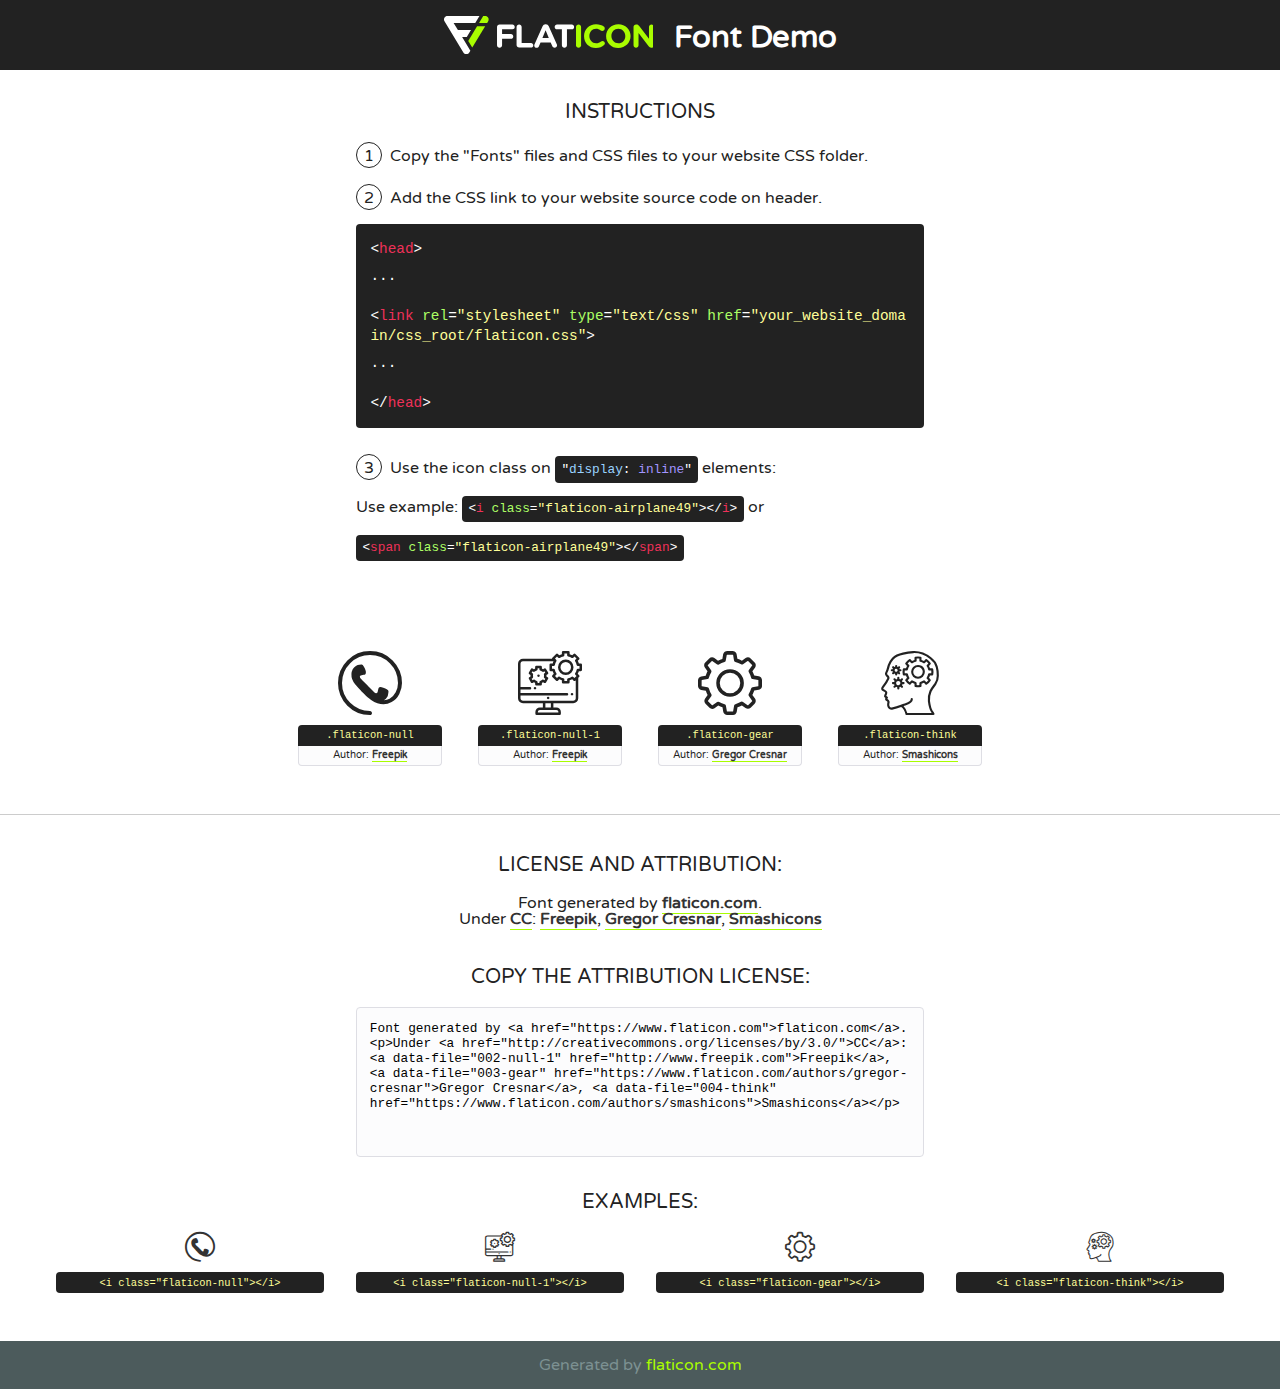
<file: assets/fonts/flaticon.html>
<!DOCTYPE html>
<!--
  Flaticon icon font: Flaticon
  Creation date: 02/06/2020 05:24
-->
<html>
<!DOCTYPE html>
<html>

<head>
    <title>Flaticon WebFont</title>
    <link href="http://fonts.googleapis.com/css?family=Varela+Round" rel="stylesheet" type="text/css" />
    <link rel="stylesheet" type="text/css" href="flaticon.css">
    <meta charset="UTF-8">
    <style>
    html, body, div, span, applet, object, iframe,
    h1, h2, h3, h4, h5, h6, p, blockquote, pre,
    a, abbr, acronym, address, big, cite, code,
    del, dfn, em, img, ins, kbd, q, s, samp,
    small, strike, strong, sub, sup, tt, var,
    b, u, i, center,
    dl, dt, dd, ol, ul, li,
    fieldset, form, label, legend,
    table, caption, tbody, tfoot, thead, tr, th, td,
    article, aside, canvas, details, embed, 
    figure, figcaption, footer, header, hgroup, 
    menu, nav, output, ruby, section, summary,
    time, mark, audio, video {
        margin: 0;
        padding: 0;
        border: 0;
        font-size: 100%;
        font: inherit;
        vertical-align: baseline;
    }
    /* HTML5 display-role reset for older browsers */
    article, aside, details, figcaption, figure, 
    footer, header, hgroup, menu, nav, section {
        display: block;
    }
    body {
        line-height: 1;
    }
    ol, ul {
        list-style: none;
    }
    blockquote, q {
        quotes: none;
    }
    blockquote:before, blockquote:after,
    q:before, q:after {
        content: '';
        content: none;
    }
    table {
        border-collapse: collapse;
        border-spacing: 0;
    }
    body {
        font-family: 'Varela Round', Helvetica, Arial, sans-serif;
        font-size: 16px;
        color: #222;
    }
    a {
        color: #333;
        border-bottom: 1px solid #a9fd00;
        font-weight: bold;
        text-decoration: none;
    }
    * {
        -moz-box-sizing: border-box;
        -webkit-box-sizing: border-box;
        box-sizing: border-box;
        margin: 0;
        padding: 0;
    }
    [class^="flaticon-"]:before, [class*=" flaticon-"]:before, [class^="flaticon-"]:after, [class*=" flaticon-"]:after {
        font-family: Flaticon;
        font-size: 30px;
        font-style: normal;
        margin-left: 20px;
        color: #333;
    }
    .wrapper {
        max-width: 600px;
        margin: auto;
        padding: 0 1em;
    }
    .title {
        font-size: 1.25em;
        text-align: center;
        margin-bottom: 1em;
        text-transform: uppercase;
    }
    header {
        text-align: center;
        background-color: #222;
        color: #fff;
        padding: 1em;
    }
    header .logo {
        width: 210px;
        height: 38px;
        display: inline-block;
        vertical-align: middle;
        margin-right: 1em;
        border: none;
    }
    header strong {
        font-size: 1.95em;
        font-weight: bold;
        vertical-align: middle;
        margin-top: 5px;
        display: inline-block;
    }
    .demo {
        margin: 2em auto;
        line-height: 1.25em;
    }
    .demo ul li {
        margin-bottom: 1em;
    }
    .demo ul li .num {
        color: #222;
        border-radius: 20px;
        display: inline-block;
        width: 26px;
        padding: 3px;
        height: 26px;
        text-align: center;
        margin-right: 0.5em;
        border: 1px solid #222;
    }
    .demo ul li code {
        background-color: #222;
        border-radius: 4px;
        padding: 0.25em 0.5em;
        display: inline-block;
        color: #fff;
        font-family: Consolas,Monaco,Lucida Console,Liberation Mono,DejaVu Sans Mono,Bitstream Vera Sans Mono,Courier New, monospace;
        font-weight: lighter;
        margin-top: 1em;
        font-size: 0.8em;
        word-break: break-all;
    }
    .demo ul li code.big {
        padding: 1em;
        font-size: 0.9em;
    }
    .demo ul li code .red {
        color: #EF3159;
    }
    .demo ul li code .green {
        color: #ACFF65;
    }
    .demo ul li code .yellow {
        color: #FFFF99;
    }
    .demo ul li code .blue {
        color: #99D3FF;
    }
    .demo ul li code .purple {
        color: #A295FF;
    }
    .demo ul li code .dots {
        margin-top: 0.5em;
        display: block;
    }
    #glyphs {
        border-bottom: 1px solid #ccc;
        padding: 2em 0;
        text-align: center;
    }
    .glyph {
        display: inline-block;
        width: 9em;
        margin: 1em;
        text-align: center;
        vertical-align: top;
        background: #FFF;
    }
    .glyph .glyph-icon {
        padding: 10px;
        display: block;
        font-family:"Flaticon";
        font-size: 64px;
        line-height: 1;
    }
    .glyph .glyph-icon:before {
        font-size: 64px;
        color: #222;
        margin-left: 0;
    }
    .class-name {
        font-size: 0.65em;
        background-color: #222;
        color: #fff;
        border-radius: 4px 4px 0 0;
        padding: 0.5em;
        color: #FFFF99;
        font-family: Consolas,Monaco,Lucida Console,Liberation Mono,DejaVu Sans Mono,Bitstream Vera Sans Mono,Courier New, monospace;
    }
    .author-name {
        font-size: 0.6em;
        background-color: #fcfcfd;
        border: 1px solid #DEDEE4;
        border-top: 0;
        border-radius: 0 0 4px 4px;
        padding: 0.5em;
    }
    .class-name:last-child {
        font-size: 10px;
        color:#888;
    }
    .class-name:last-child a {
        font-size: 10px;
        color:#555;
    }
    .class-name:last-child a:hover {
        color:#a9fd00;
    }
    .glyph > input {
        display: block;
        width: 100px;
        margin: 5px auto;
        text-align: center;
        font-size: 12px;
        cursor: text;
    }
    .glyph > input.icon-input {
        font-family:"Flaticon";
        font-size: 16px;
        margin-bottom: 10px;
    }
    .attribution .title {
        margin-top: 2em;
    }
    .attribution textarea {
        background-color: #fcfcfd;
        padding: 1em;
        border: none;
        box-shadow: none;
        border: 1px solid #DEDEE4;
        border-radius: 4px;
        resize: none;
        width: 100%;
        height: 150px;
        font-size: 0.8em;
        font-family: Consolas,Monaco,Lucida Console,Liberation Mono,DejaVu Sans Mono,Bitstream Vera Sans Mono,Courier New, monospace;
        -webkit-appearance: none;
    }
    .iconsuse {
        margin: 2em auto;
        text-align: center;
        max-width: 1200px;
    }
    .iconsuse:after {
        content: '';
        display: table;
        clear: both;
    }
    .iconsuse .image {
        float: left;
        width: 25%;
        padding: 0 1em;
    }
    .iconsuse .image p {
        margin-bottom: 1em;
    }
    .iconsuse .image span {
        display: block;
        font-size: 0.65em;
        background-color: #222;
        color: #fff;
        border-radius: 4px;
        padding: 0.5em;
        color: #FFFF99;
        margin-top: 1em;
        font-family: Consolas,Monaco,Lucida Console,Liberation Mono,DejaVu Sans Mono,Bitstream Vera Sans Mono,Courier New, monospace;
    }
    #footer {
        text-align: center;
        background-color: #4C5B5C;
        color: #7c9192;
        padding: 1em;
    }
    #footer a {
        border: none;
        color: #a9fd00;
        font-weight: normal;
    }
    @media (max-width: 960px) {
        .iconsuse .image {
            width: 50%;
        }
    }
    @media (max-width: 560px) {
        .iconsuse .image {
            width: 100%;
        }
    }
    </style>
</head>

<body class="characters-off">

    <header>
        <a href="https://www.flaticon.com" target="_blank" class="logo">
            <svg version="1.1" xmlns="http://www.w3.org/2000/svg" xmlns:xlink="http://www.w3.org/1999/xlink" xmlns:a="http://ns.adobe.com/AdobeSVGViewerExtensions/3.0/" viewBox="0 0 560.875 102.036" enable-background="new 0 0 560.875 102.036" xml:space="preserve">
                <defs>
                </defs>
                <g>
                    <g class="letters">
                        <path fill="#ffffff" d="M141.596,29.675c0-3.777,2.985-6.767,6.764-6.767h34.438c3.426,0,6.15,2.728,6.15,6.15
                        c0,3.43-2.724,6.149-6.15,6.149h-27.674v13.091h23.719c3.429,0,6.151,2.724,6.151,6.15c0,3.43-2.723,6.149-6.151,6.149h-23.719
                        v17.574c0,3.773-2.986,6.761-6.764,6.761c-3.779,0-6.764-2.989-6.764-6.761V29.675z"></path>
                        <path fill="#ffffff" d="M193.844,29.149c0-3.781,2.985-6.767,6.764-6.767c3.776,0,6.763,2.985,6.763,6.767v42.957h25.039
                        c3.426,0,6.149,2.726,6.149,6.153c0,3.425-2.723,6.15-6.149,6.15h-31.802c-3.779,0-6.764-2.986-6.764-6.768V29.149z"></path>
                        <path fill="#ffffff" d="M241.891,75.71l21.438-48.407c1.492-3.341,4.215-5.357,7.906-5.357h0.792
                        c3.686,0,6.323,2.017,7.815,5.357l21.439,48.407c0.436,0.967,0.701,1.845,0.701,2.723c0,3.602-2.809,6.501-6.414,6.501
                        c-3.161,0-5.269-1.845-6.499-4.655l-4.132-9.661h-27.059l-4.301,10.102c-1.144,2.631-3.426,4.214-6.237,4.214
                        c-3.517,0-6.24-2.81-6.24-6.325C241.1,77.64,241.451,76.677,241.891,75.71z M279.932,58.666l-8.521-20.297l-8.526,20.297H279.932
                        z"></path>
                        <path fill="#ffffff" d="M314.864,35.387H301.86c-3.429,0-6.239-2.813-6.239-6.238c0-3.429,2.811-6.24,6.239-6.24h39.533
                        c3.426,0,6.237,2.811,6.237,6.24c0,3.425-2.811,6.238-6.237,6.238h-13.001v42.785c0,3.773-2.99,6.761-6.764,6.761
                        c-3.779,0-6.764-2.989-6.764-6.761V35.387z"></path>
                        <path fill="#A9FD00" d="M352.615,29.149c0-3.781,2.985-6.767,6.767-6.767c3.774,0,6.761,2.985,6.761,6.767v49.024
                        c0,3.773-2.987,6.761-6.761,6.761c-3.781,0-6.767-2.989-6.767-6.761V29.149z"></path>
                        <path fill="#A9FD00" d="M374.132,53.836v-0.179c0-17.481,13.178-31.801,32.065-31.801c9.22,0,15.459,2.458,20.557,6.238
                        c1.402,1.054,2.637,2.985,2.637,5.357c0,3.692-2.985,6.59-6.681,6.59c-1.845,0-3.071-0.702-4.044-1.319
                        c-3.776-2.813-7.729-4.393-12.562-4.393c-10.364,0-17.831,8.611-17.831,19.154v0.173c0,10.542,7.291,19.329,17.831,19.329
                        c5.715,0,9.492-1.756,13.359-4.834c1.049-0.874,2.458-1.491,4.039-1.491c3.429,0,6.325,2.813,6.325,6.236
                        c0,2.106-1.056,3.78-2.282,4.834c-5.539,4.834-12.036,7.733-21.878,7.733C387.572,85.464,374.132,71.493,374.132,53.836z"></path>
                        <path fill="#A9FD00" d="M433.009,53.836v-0.179c0-17.481,13.79-31.801,32.766-31.801c18.981,0,32.592,14.143,32.592,31.628v0.173
                        c0,17.483-13.785,31.807-32.769,31.807C446.625,85.464,433.009,71.32,433.009,53.836z M484.224,53.836v-0.179
                        c0-10.539-7.725-19.326-18.626-19.326c-10.893,0-18.449,8.611-18.449,19.154v0.173c0,10.542,7.73,19.329,18.626,19.329
                        C476.676,72.986,484.224,64.378,484.224,53.836z"></path>
                        <path fill="#A9FD00" d="M506.233,29.321c0-3.774,2.99-6.763,6.767-6.763h1.401c3.252,0,5.183,1.583,7.029,3.953l26.093,34.265
                        V29.059c0-3.692,2.99-6.677,6.681-6.677c3.683,0,6.671,2.985,6.671,6.677v48.934c0,3.78-2.987,6.765-6.764,6.765h-0.436
                        c-3.257,0-5.188-1.581-7.034-3.953l-27.056-35.492v32.944c0,3.687-2.985,6.676-6.678,6.676c-3.683,0-6.673-2.989-6.673-6.676
                        V29.321z"></path>
                    </g>
                    <g class="insignia">
                        <path fill="#ffffff" d="M48.372,56.137h12.517l11.156-18.537H37.186L25.688,18.539h57.825L94.668,0H9.271
                        C5.925,0,2.842,1.801,1.198,4.716c-1.644,2.907-1.593,6.482,0.134,9.343l50.38,83.501c1.678,2.781,4.689,4.476,7.938,4.476
                        c3.246,0,6.257-1.695,7.935-4.476l2.898-4.804L48.372,56.137z"></path>
                        <g class="i">
                            <path fill="#A9FD00" d="M93.575,18.539h0.031v0.004l21.652,0.004l2.705-4.488c1.727-2.861,1.778-6.436,0.133-9.343
                            C116.454,1.801,113.371,0,110.026,0h-5.294L93.575,18.539z"></path>
                            <polygon fill="#A9FD00" points="88.291,27.356 64.725,66.486 75.519,84.404 109.942,27.356"></polygon>
                        </g>
                    </g>
                </g>
            </svg>
        </a>
        <strong>Font Demo</strong>
    </header>


    <section class="demo wrapper">

        <p class="title">Instructions</p>

        <ul>
            <li>
                <span class="num">1</span>Copy the "Fonts" files and CSS files to your website CSS folder.
            </li>
            <li>
                <span class="num">2</span>Add the CSS link to your website source code on header.
                <code class="big">
                    &lt;<span class="red">head</span>&gt;
                    <br/><span class="dots">...</span>
                    <br/>&lt;<span class="red">link</span> <span class="green">rel</span>=<span class="yellow">"stylesheet"</span> <span class="green">type</span>=<span class="yellow">"text/css"</span> <span class="green">href</span>=<span class="yellow">"your_website_domain/css_root/flaticon.css"</span>&gt;
                    <br/><span class="dots">...</span>
                    <br/>&lt;/<span class="red">head</span>&gt;
                </code>
            </li>

            <li>
                <p>
                    <span class="num">3</span>Use the icon class on <code>"<span class="blue">display</span>:<span class="purple"> inline</span>"</code> elements:
                    <br />
                    Use example: <code>&lt;<span class="red">i</span> <span class="green">class</span>=<span class="yellow">&quot;flaticon-airplane49&quot;</span>&gt;&lt;/<span class="red">i</span>&gt;</code> or <code>&lt;<span class="red">span</span> <span class="green">class</span>=<span class="yellow">&quot;flaticon-airplane49&quot;</span>&gt;&lt;/<span class="red">span</span>&gt;</code>
            </li>
        </ul>

    </section>




   <section id="glyphs">          
    
      
        <div class="glyph"><div class="glyph-icon flaticon-null"></div>
            <div class="class-name">.flaticon-null</div>
            <div class="author-name">Author: <a data-file="001-null" href="http://www.freepik.com">Freepik</a> </div> 
        </div>        
        
        <div class="glyph"><div class="glyph-icon flaticon-null-1"></div>
            <div class="class-name">.flaticon-null-1</div>
            <div class="author-name">Author: <a data-file="002-null-1" href="http://www.freepik.com">Freepik</a> </div> 
        </div>        
        
        <div class="glyph"><div class="glyph-icon flaticon-gear"></div>
            <div class="class-name">.flaticon-gear</div>
            <div class="author-name">Author: <a data-file="003-gear" href="https://www.flaticon.com/authors/gregor-cresnar">Gregor Cresnar</a> </div> 
        </div>        
        
        <div class="glyph"><div class="glyph-icon flaticon-think"></div>
            <div class="class-name">.flaticon-think</div>
            <div class="author-name">Author: <a data-file="004-think" href="https://www.flaticon.com/authors/smashicons">Smashicons</a> </div> 
        </div>        
        

    </section>



    <section class="attribution wrapper"   style="text-align:center;">

      <div class="title">License and attribution:</div><div class="attrDiv">Font generated by <a href="https://www.flaticon.com">flaticon.com</a>. <div><p>Under <a href="http://creativecommons.org/licenses/by/3.0/">CC</a>: <a data-file="002-null-1" href="http://www.freepik.com">Freepik</a>, <a data-file="003-gear" href="https://www.flaticon.com/authors/gregor-cresnar">Gregor Cresnar</a>, <a data-file="004-think" href="https://www.flaticon.com/authors/smashicons">Smashicons</a></p>  </div>
      </div>
      <div class="title">Copy the Attribution License:</div>

    <textarea onclick="this.focus();this.select();">Font generated by &lt;a href=&quot;https://www.flaticon.com&quot;&gt;flaticon.com&lt;/a&gt;. <p>Under <a href="http://creativecommons.org/licenses/by/3.0/">CC</a>: <a data-file="002-null-1" href="http://www.freepik.com">Freepik</a>, <a data-file="003-gear" href="https://www.flaticon.com/authors/gregor-cresnar">Gregor Cresnar</a>, <a data-file="004-think" href="https://www.flaticon.com/authors/smashicons">Smashicons</a></p>  
     </textarea>

    </section>

    <section class="iconsuse">

          <div class="title">Examples:</div>            
             
            <div class="image">
                <p>
                    <i class="glyph-icon flaticon-null"></i> 
                    <span>&lt;i class=&quot;flaticon-null&quot;&gt;&lt;/i&gt;</span>
                </p>
            </div>
            
            <div class="image">
                <p>
                    <i class="glyph-icon flaticon-null-1"></i> 
                    <span>&lt;i class=&quot;flaticon-null-1&quot;&gt;&lt;/i&gt;</span>
                </p>
            </div>
            
            <div class="image">
                <p>
                    <i class="glyph-icon flaticon-gear"></i> 
                    <span>&lt;i class=&quot;flaticon-gear&quot;&gt;&lt;/i&gt;</span>
                </p>
            </div>
            
            <div class="image">
                <p>
                    <i class="glyph-icon flaticon-think"></i> 
                    <span>&lt;i class=&quot;flaticon-think&quot;&gt;&lt;/i&gt;</span>
                </p>
            </div>
                       
        </div>
                            
    </section>

<div id="footer">
    <div>Generated by <a href="https://www.flaticon.com">flaticon.com</a>
    </div>
</div>



</body>
</html>
</file>
<file: assets/css/flaticon.css>
/*
  	Flaticon icon font: Flaticon
  	Creation date: 02/06/2020 05:24
  	*/

@font-face {
  font-family: "Flaticon";
  src: url("../fonts/Flaticon.eot");
  src: url("../fonts/Flaticon.eot?#iefix") format("embedded-opentype"),
       url("../fonts/Flaticon.woff2") format("woff2"),
       url("../fonts/Flaticon.woff") format("woff"),
       url("../fonts/Flaticon.ttf") format("truetype"),
       url("../fonts/Flaticon.svg#Flaticon") format("svg");
  font-weight: normal;
  font-style: normal;
}

@media screen and (-webkit-min-device-pixel-ratio:0) {
  @font-face {
    font-family: "Flaticon";
    src: url("../fonts/Flaticon.svg#Flaticon") format("svg");
  }
}

[class^="flaticon-"]:before, [class*=" flaticon-"]:before,
[class^="flaticon-"]:after, [class*=" flaticon-"]:after {   
  font-family: Flaticon;
font-style: normal;
}

.flaticon-null:before { content: "\f100"; }
.flaticon-null-1:before { content: "\f101"; }
.flaticon-gear:before { content: "\f102"; }
.flaticon-think:before { content: "\f103"; }
</file>
<file: assets/css/progressbar_barfiller.css>
/* Custom Code skills */
.single-skill{
  display: flex;
}

.single-skill span {
	color: #79838b;
	font-size: 13px;
	font-weight: 300;
	letter-spacing: 0;
	margin-bottom: 14px;
	display: block;
}
.single-skill .bar-progress {
	width: 100%;
}
.single-skill .bar-title {
  width: 20%;
  margin-bottom: 19px;
}

.skills-content {
  padding-top: 200px;
  padding-left: 70px;
}

.skills-shape-bg {
  height: 651px;
  width: 868px;
  position: absolute;
  content: "";
  border: 2px solid #4d4d4d;
  left: 40%;
  top: 255px;
}

.skills-shape-bg::before {
  position: absolute;
  content: "";
  height: 465px;
  width: 300px;
  border: 2px solid #4d4d4d;
  left: -35%;
  top: 50%;
  transform: translateY(-50%);
  border-right: 0;
}



/* Default */
.barfiller {
	width: 100%;
	height: 10px;
	background: #f6f9fc;
  position: relative;
  border-radius: 5px;
}

.barfiller .fill {
  display: block;
  position: relative;
  width: 0px;
  height: 100%;
  background: #333;
  z-index: 1;
  border-radius: 5px;
}

.barfiller .tipWrap { display: none; }

.barfiller .tip {
  margin-top: -28px;
  padding: 2px 4px;
  font-size: 16px;
  color: #09cc7f;
  left: 0px;
  position: absolute;
  z-index: 2;
  background: transparent;
  font-weight: 800;
}

.barfiller .tip:after {
  border: solid;
  border-color: rgba(0,0,0,.8) transparent;
  border-width: 6px 6px 0 6px;
  content: "";
  display: block;
  position: absolute;
  left: 9px;
  top: 100%;
  z-index: 9;
  display: none;
  
}
</file>
<file: assets/css/gijgo.css>
.gj-button {
    background-color: #f5f5f5;
    border: 1px solid #ddd;
    color: #000;
    border-radius: 3px;
    padding: 6px 10px;
    cursor: pointer;
}

.gj-unselectable {
    -webkit-touch-callout: none;
    -webkit-user-select: none;
    -khtml-user-select: none;
    -moz-user-select: none;
    -ms-user-select: none;
    user-select: none;
}

.gj-row {
    display: -webkit-box;
    display: -ms-flexbox;
    display: flex;
    -ms-flex-wrap: wrap;
    flex-wrap: wrap;
}

.gj-margin-left-5 {
    margin-left: 5px;
}

.gj-margin-left-10 {
    margin-left: 10px;
}

.gj-width-full {
    width: 100%;
}

.gj-cursor-pointer {
    cursor: pointer;
}

.gj-text-align-center {
    text-align: center;
}

.gj-font-size-16 {
    font-size: 16px;
}

.gj-hidden {
    display: none;
}

/** Material Design */
.gj-button-md {
    background: 0 0;
    border: none;
    border-radius: 2px;
    color: rgba(0, 0, 0, 0.87);
    position: relative;
    height: 36px;
    margin: 0;
    min-width: 64px;
    padding: 0 16px;
    display: inline-block;
    font-family: "Roboto","Helvetica","Arial",sans-serif;
    font-size: 1rem;
    font-weight: 500;
    text-transform: uppercase;
    letter-spacing: 0;
    overflow: hidden;
    will-change: box-shadow;
    transition: box-shadow .2s cubic-bezier(.4,0,1,1),background-color .2s cubic-bezier(.4,0,.2,1),color .2s cubic-bezier(.4,0,.2,1);
    outline: none;
    cursor: pointer;
    text-decoration: none;
    text-align: center;
    line-height: 36px;
    vertical-align: middle;
    overflow: hidden;
    -webkit-user-select: none;
    -moz-user-select: none;
    -ms-user-select: none;
    user-select: none;
}

.gj-button-md:hover {
    background-color: rgba(158,158,158,.2);
}

.gj-button-md:disabled {
    color: rgba(0,0,0,.26);
    background: 0 0;
}

.gj-button-md .material-icons,
.gj-button-md .gj-icon {
    vertical-align: middle;
    /*font-size: 1.3rem;
    margin-right: 4px;*/
}

.gj-button-md.gj-button-md-icon {
    width: 24px;
    height: 31px;
    min-width: 24px;
    padding: 0px;
    display: table;
}

.gj-button-md.gj-button-md-icon .material-icons,
.gj-button-md.gj-button-md-icon .gj-icon {
    display: table-cell;
    margin-right: 0px;
    width: 24px;
    height: 24px;
}

.gj-button-md.active {
    background-color: rgba(158,158,158,.4);
}

.gj-button-md-group {
    position: relative;
    display: inline-block;
    vertical-align: middle;
}
.gj-textbox-md {
	/* border: none; */
	/* border-bottom: 1px solid rgba(0,0,0,.42); */
	display: block;
	font-family: "Helvetica","Arial",sans-serif;
	font-size: 16px;
	line-height: 16px;
	/* padding: 4px 0px; */
	margin: 0;
	/* width: 100%; */
	background: 0 0;
	/* text-align: ; */
	color: rgba(0,0,0,.87);
	padding-left: 44px;
	border: 1px solid #dca73a;
	/* padding: 15px 15px; */
	/* text-align: center; */
	width: 177px;
	height: 55px;
	border-radius: 5px;
}
.gj-textbox-md:focus,
.gj-textbox-md:active {
    /* border-bottom: 2px solid rgba(0,0,0,.42); */
    outline: none;
}

.gj-textbox-md::placeholder {
    color: #8e8e8e;
}

.gj-textbox-md:-ms-input-placeholder {
    color: #8e8e8e;
}

.gj-textbox-md::-ms-input-placeholder {
    color: #8e8e8e;
}

.gj-md-spacer-24 {
    min-width: 24px;
    width: 24px;
    display: inline-block;
}

.gj-md-spacer-32 {
    min-width: 32px;
    width: 32px;
    display: inline-block;
}

.gj-modal {
    position: fixed;
    top: 0;
    right: 0;
    bottom: 0;
    left: 0;
    z-index: 1203;
    display: none;
    overflow: hidden;
    -webkit-overflow-scrolling: touch;
    outline: 0;
    background-color: rgba(0, 0, 0, 0.54118);
    transition: 200ms ease opacity;
    will-change: opacity;
}

/* List */
ul.gj-list li [data-role="wrapper"] {
    display: table;
    width: 100%;
}

ul.gj-list li [data-role="checkbox"] {
    display: table-cell;
    vertical-align:middle;
    text-align:center;
}

ul.gj-list li [data-role="image"] {
    display: table-cell;
    vertical-align:middle;
    text-align:center;
}

ul.gj-list li [data-role="display"] {
    display: table-cell;
    vertical-align:middle;
    cursor: pointer;
}

ul.gj-list li [data-role="display"]:empty:before {
  content: "\200b"; /* unicode zero width space character */
}

/* List - Bootstrap */
ul.gj-list-bootstrap {
    padding-left: 0px;
    margin-bottom: 0px;
}

ul.gj-list-bootstrap li {
    padding: 0px;
}

ul.gj-list-bootstrap li [data-role="wrapper"] {
    padding: 0px 10px;
}

ul.gj-list-bootstrap li [data-role="checkbox"] {
    width: 24px;
    padding: 3px;
}

ul.gj-list-bootstrap li [data-role="image"] {
    width: 24px;
    height: 24px;
}

ul.gj-list-bootstrap li [data-role="display"] {
    padding: 8px 0px 8px 4px;
}

.list-group-item.active ul li, .list-group-item.active:focus ul li, .list-group-item.active:hover ul li {
    text-shadow: none;
    color:initial;
}

/* List - Material Design */
ul.gj-list-md {
    padding: 0px;
    list-style: none;
    list-style-type: none;
    line-height: 24px;
    letter-spacing: 0;
    color: #616161; /* Gray 700 */
}

ul.gj-list-md li {
    display: list-item;
    list-style-type: none;
    padding: 0px;
    min-height: unset;
    box-sizing: border-box;
    align-items: center;
    cursor: default;
    overflow: hidden;

    font-family: "Roboto","Helvetica","Arial",sans-serif;
    font-size: 16px;
    font-weight: 400;
    letter-spacing: .04em;
    line-height: 1;
    
    -webkit-flex-direction: row;
    -ms-flex-direction: row;
    flex-direction: row;
    -webkit-flex-wrap: nowrap;
    -ms-flex-wrap: nowrap;
    flex-wrap: nowrap;
}

ul.gj-list-md li [data-role="checkbox"] {
    height: 24px;
    width: 24px;
}

ul.gj-list-md li [data-role="image"] {
    height: 24px;
    width: 24px;
}

ul.gj-list-md li [data-role="display"] {
    padding: 8px 0px 8px 5px;
    order: 0;
    flex-grow: 2;
    text-decoration: none;
    box-sizing: border-box;
    align-items: center;
    text-align: left;
    color: rgba(0,0,0,.87);
}

ul.gj-list-md li.disabled>[data-role="wrapper"]>[data-role="display"] {
    color: #9E9E9E; /* Gray 500 */
}

.gj-list-md-active {
    background: #e0e0e0;
    color: #3f51b5;
}


/* Picker */
.gj-picker {
    position: absolute;
    z-index: 1203;
    background-color: #fff;
}

.gj-picker .selected {
    color: #fff;
}

/* Material Design */
.gj-picker-md {
    font-family: "Roboto","Helvetica","Arial",sans-serif;
    font-size: 16px;
    font-weight: 400;
    letter-spacing: .04em;
    line-height: 1;
    color: rgba(0,0,0,.87);
    border: 1px solid #E0E0E0;
}

.gj-modal .gj-picker-md {
    border: 0px;
}

.gj-picker-md [role="header"] {
    color: rgba(255, 255, 255, 0.54);
    display: flex;
    background: #2196f3;
    align-items: baseline;
    user-select: none;
    justify-content: center;
}

.gj-picker-md [role="footer"] {
    float: right;
    padding: 10px;
}

.gj-picker-md [role="footer"] button.gj-button-md {
    color: #2196f3;
    font-weight: bold;
    font-size: 13px;
}

/* Bootstrap */
.gj-picker-bootstrap {
    border-radius: 4px;
    border: 1px solid #E0E0E0;
}

.gj-picker-bootstrap .selected {
    color: #888;
}

.gj-picker-bootstrap [role="header"] {
    background: #eee;
    color: #AAA;
}
@font-face {
    font-family: 'gijgo-material';
    src: url('../fonts/gijgo-material.eot?235541');
    src: url('../fonts/gijgo-material.eot?235541#iefix') format('embedded-opentype'), url('../fonts/gijgo-material.ttf?235541') format('truetype'), url('../fonts/gijgo-material.woff?235541') format('woff'), url('../fonts/gijgo-material.svg?235541#gijgo-material') format('svg');
    font-weight: normal;
    font-style: normal;
}

.gj-icon {
    /* use !important to prevent issues with browser extensions that change fonts */
    font-family: 'gijgo-material' !important;
    font-size: 24px;
    speak: none;
    font-style: normal;
    font-weight: normal;
    font-variant: normal;
    text-transform: none;
    line-height: 1;
    /* Enable Ligatures ================ */
    letter-spacing: 0;
    -webkit-font-feature-settings: "liga";
    -moz-font-feature-settings: "liga=1";
    -moz-font-feature-settings: "liga";
    -ms-font-feature-settings: "liga" 1;
    font-feature-settings: "liga";
    -webkit-font-variant-ligatures: discretionary-ligatures;
    font-variant-ligatures: discretionary-ligatures;
    /* Better Font Rendering =========== */
    -webkit-font-smoothing: antialiased;
    -moz-osx-font-smoothing: grayscale;
}

.gj-icon.undo:before {
    content: "\e900";
}

.gj-icon.vertical-align-top:before {
    content: "\e901";
}

.gj-icon.vertical-align-center:before {
    content: "\e902";
}

.gj-icon.vertical-align-bottom:before {
    content: "\e903";
}

.gj-icon.arrow-dropup:before {
    content: "\e904";
}

.gj-icon.clock:before {
    content: "\e905";
}

.gj-icon.refresh:before {
    content: "\e906";
}

.gj-icon.last-page:before {
    content: "\e907";
}

.gj-icon.first-page:before {
    content: "\e908";
}

.gj-icon.cancel:before {
    content: "\e909";
}

.gj-icon.clear:before {
    content: "\e90a";
}

.gj-icon.check-circle:before {
    content: "\e90b";
}

.gj-icon.delete:before {
    content: "\e90c";
}

.gj-icon.arrow-upward:before {
    content: "\e90d";
}

.gj-icon.arrow-forward:before {
    content: "\e90e";
}

.gj-icon.arrow-downward:before {
    content: "\e90f";
}

.gj-icon.arrow-back:before {
    content: "\e910";
}

.gj-icon.list-numbered:before {
    content: "\e911";
}

.gj-icon.list-bulleted:before {
    content: "\e912";
}

.gj-icon.indent-increase:before {
    content: "\e913";
}

.gj-icon.indent-decrease:before {
    content: "\e914";
}

.gj-icon.redo:before {
    content: "\e915";
}

.gj-icon.align-right:before {
    content: "\e916";
}

.gj-icon.align-left:before {
    content: "\e917";
}

.gj-icon.align-justify:before {
    content: "\e918";
}

.gj-icon.align-center:before {
    content: "\e919";
}

.gj-icon.strikethrough:before {
    content: "\e91a";
}

.gj-icon.italic:before {
    content: "\e91b";
}

.gj-icon.underlined:before {
    content: "\e91c";
}

.gj-icon.bold:before {
    content: "\e91d";
}

.gj-icon.arrow-dropdown:before {
    content: "\e91e";
}

.gj-icon.done:before {
    content: "\e91f";
}

.gj-icon.pencil:before {
    content: "\e920";
}

.gj-icon.minus:before {
    content: "\e921";
}

.gj-icon.plus:before {
    content: "\e922";
}

.gj-icon.chevron-up:before {
    content: "\e923";
}

.gj-icon.chevron-right:before {
    content: "\e924";
}

.gj-icon.chevron-down:before {
    content: "\e925";
}

.gj-icon.chevron-left:before {
    content: "\e926";
}

.gj-icon.event:before {
    content: "\e927";
}
.gj-draggable {
    cursor: move;
}
.gj-resizable-handle {
    position: absolute;
    font-size: 0.1px;
    display: block;
    -ms-touch-action: none;
    touch-action: none;
    z-index: 1203;
}

.gj-resizable-n {
    cursor: n-resize;
    height: 7px;
    width: 100%;
    top: -5px;
    left: 0;
}
.gj-resizable-e {
    cursor: e-resize;
    width: 7px;
    right: -5px;
    top: 0;
    height: 100%;
}
.gj-resizable-s {
    cursor: s-resize;
    height: 7px;
    width: 100%;
    bottom: -5px;
    left: 0;
}
.gj-resizable-w {
	cursor: w-resize;
	width: 7px;
	left: -5px;
	top: 0;
	height: 100%;
}
.gj-resizable-se {
	cursor: se-resize;
	width: 12px;
	height: 12px;
	right: 1px;
	bottom: 1px;
}
.gj-resizable-sw {
	cursor: sw-resize;
	width: 9px;
	height: 9px;
	left: -5px;
	bottom: -5px;
}
.gj-resizable-nw {
	cursor: nw-resize;
	width: 9px;
	height: 9px;
	left: -5px;
	top: -5px;
}
.gj-resizable-ne {
	cursor: ne-resize;
	width: 9px;
	height: 9px;
	right: -5px;
	top: -5px;
}

.gj-dialog-footer {
    position: absolute;
    bottom: 0px;
    width: 100%;
    margin-top: 0px;
}

.gj-dialog-scrollable [data-role="body"] {
    overflow-x: hidden;
    overflow-y: scroll;
}

/** Bootstrap 3 **/
.gj-dialog-bootstrap {
    overflow: hidden;
    z-index: 1202;
}

.gj-dialog-bootstrap [data-role="title"] {
    display: inline;
}
.gj-dialog-bootstrap [data-role="close"] {
    line-height: 1.42857143;
}

/** Bootstrap 4 **/
.gj-dialog-bootstrap4 {
    overflow: hidden;
    z-index: 1202;
}

.gj-dialog-bootstrap4 [data-role="title"] {
    display: inline;
}
.gj-dialog-bootstrap4 [data-role="close"] {
    line-height: 1.5;
}

/** Material Design **/
.gj-dialog-md {
    background-color: #FFF;
    overflow: hidden;
    border: none;
    box-shadow: 0 11px 15px -7px rgba(0,0,0,.2), 0 24px 38px 3px rgba(0,0,0,.14), 0 9px 46px 8px rgba(0,0,0,.12);
    box-sizing: border-box;
    position: relative;
    display: -webkit-box;
    display: -webkit-flex;
    display: -ms-flexbox;
    display: flex;
    -webkit-box-orient: vertical;
    -webkit-box-direction: normal;
    -webkit-flex-direction: column;
    -ms-flex-direction: column;
    flex-direction: column;
    -webkit-background-clip: padding-box;
    background-clip: padding-box;
    outline: 0;
    z-index: 1202;
}

.gj-dialog-md-header {
    padding: 24px 24px 0px 24px;
    font-family: "Roboto","Helvetica","Arial",sans-serif;
}

.gj-dialog-md-title {
    margin: 0;
    font-weight: 400;
    display: inline;
    line-height: 28px;
    font-size: 20px;
}

.gj-dialog-md-close {
    -webkit-appearance: none;
    padding: 0;
    cursor: pointer;
    background: 0 0;
    border: 0;
    float: right;
    line-height: 28px;
    font-size: 28px;
}

.gj-dialog-md-body {
    padding: 20px 24px 24px 24px;
    color: rgba(0,0,0,.54);
    font-family: "Helvetica","Arial",sans-serif;
    font-size: 14px;
    font-weight: 400;
    line-height: 20px;
}

.gj-dialog-md-footer {
    padding: 8px 8px 8px 24px;
    display: -webkit-flex;
    display: -ms-flexbox;
    display: flex;
    -webkit-flex-direction: row-reverse;
    -ms-flex-direction: row-reverse;
    flex-direction: row-reverse;
    -webkit-flex-wrap: wrap;
    -ms-flex-wrap: wrap;
    flex-wrap: wrap;

    box-sizing: border-box;
}

.gj-dialog-md-footer>*:first-child {
    margin-right: 0;
}

.gj-dialog-md-footer>* {
    margin-right: 8px;
    height: 36px;
}
DIV.gj-grid-wrapper {
    margin: auto;
    position: relative;
    clear:both;
    z-index: 1;
}

TABLE.gj-grid {
    margin: auto;    
    border-collapse: collapse;
    width: 100%;
    table-layout: fixed;
}

TABLE.gj-grid THEAD TH [data-role="selectAll"] {
    margin: auto;
}

TABLE.gj-grid THEAD TH [data-role="title"] {
    display: inline-block;
}

TABLE.gj-grid THEAD TH [data-role="sorticon"] {
    display: inline-block;
}

TABLE.gj-grid THEAD TH {
    overflow: hidden;
    text-overflow: ellipsis;
}

TABLE.gj-grid.autogrow-header-row THEAD TH {
    overflow: auto;
    text-overflow: initial;
    white-space: pre-wrap;
    -ms-word-break: break-word;
    word-break: break-word;
}

TABLE.gj-grid > tbody > tr > td {
    overflow: hidden;
    position: relative;
}

table.gj-grid tbody div[data-role="display"] {
    vertical-align: middle;
    text-indent: 0;
    white-space: pre-wrap;
    -ms-word-break: break-word;
    word-break: break-word;
}

table.gj-grid.fixed-body-rows tbody div[data-role="display"] {
    overflow: hidden;
    text-overflow: ellipsis;
    white-space: nowrap;
    -ms-word-break: initial;
    word-break: initial;
}

table.gj-grid tfoot DIV[data-role="display"] {
    vertical-align: middle;
    text-indent: 0;
    display: flex;
}

TABLE.gj-grid .fa {
    padding: 2px;
}

TABLE.gj-grid > tbody > tr > td > div {
    padding: 2px;
    overflow: hidden;
}

DIV.gj-grid-wrapper DIV.gj-grid-loading-cover
{
    background: #BBBBBB;
    opacity: 0.5;
    position: absolute;
    vertical-align: middle;
}

DIV.gj-grid-wrapper DIV.gj-grid-loading-text
{
    position: absolute;
    font-weight: bold;
}

/* Bootstrap Theme */
table.gj-grid-bootstrap thead th {
    background-color: #f5f5f5;
    vertical-align:middle;
}

table.gj-grid-bootstrap thead th [data-role="sorticon"] {
    margin-left: 5px;
}

table.gj-grid-bootstrap thead th [data-role="sorticon"] i.gj-icon,
table.gj-grid-bootstrap thead th [data-role="sorticon"] i.material-icons {
    position: absolute;
    font-size: 20px;
    top: 15px;
}

table.gj-grid-bootstrap tbody tr td div[data-role="display"] {
    padding: 0px;
}

.gj-grid-bootstrap-4 .gj-checkbox-bootstrap {
    display: inline-block;
    padding-top: 2px;
}

.gj-grid-bootstrap-4 tbody tr.active {
    background-color: rgba(0,0,0,.075);
}

/* Material Design Theme */
.gj-grid-md {
    position: relative;
    border: 1px solid #e0e0e0;
    border-collapse: collapse;
    white-space: nowrap;
    font-size: 13px;
    font-family: "Roboto","Helvetica","Arial",sans-serif;
    background-color: #fff;
}

.gj-grid-md td:first-of-type, .gj-grid-md th:first-of-type {
    padding-left: 24px;
}

.gj-grid-md th {
    position: relative;
    vertical-align: bottom;
    font-weight: 700;
    line-height: 31px;
    letter-spacing: 0;
    height: 56px;
    font-size: 12px;
    color: rgba(0,0,0,.54);
    padding-bottom: 8px;
    box-sizing: border-box;
    padding: 12px 18px;
    text-align: right;
}

.gj-grid-md td {
    position: relative;
    height: 48px;
    border-top: 1px solid #e0e0e0;
    border-bottom: 1px solid #e0e0e0;
    padding: 12px 18px;
    box-sizing: border-box;
    text-align: left;
    color: rgba(0,0,0,.87);
}

.gj-grid-md tbody tr {
    position: relative;
    height: 48px;
    transition-duration: .28s;
    transition-timing-function: cubic-bezier(.4,0,.2,1);
    transition-property: background-color;
}

.gj-grid-md tbody tr:hover {
    background-color: #EEEEEE; /* Gray 200 */
}

.gj-grid-md tbody tr.gj-grid-md-select {
    background-color: #F5F5F5; /* Grey 100 */
}


table.gj-grid-md thead th [data-role="sorticon"] {
    margin-left: 5px;
}

table.gj-grid-md thead th [data-role="sorticon"] i.gj-icon,
table.gj-grid-md thead th [data-role="sorticon"] i.material-icons {
    position: absolute;
    font-size: 16px;
    top: 19px;
}

table.gj-grid-md thead th.gj-grid-select-all {
    padding-bottom: 3px;
}
/* Hide all prioritized columns by default */
@media only all {
	th.display-1120,
	td.display-1120,
	th.display-960,
	td.display-960,
	th.display-800,
	td.display-800,
	th.display-640,
	td.display-640,
	th.display-480,
	td.display-480,
	th.display-320,
	td.display-320 {
		display: none;
	}
}

/* Show at 320px (20em x 16px) */
@media screen and (min-width: 20em) {
	TABLE.gj-grid-bootstrap th.display-320,
	TABLE.gj-grid-bootstrap td.display-320 {
		display: table-cell;
	}
}
/* Show at 480px (30em x 16px) */
@media screen and (min-width: 30em) {
	TABLE.gj-grid-bootstrap th.display-480,
	TABLE.gj-grid-bootstrap td.display-480 {
		display: table-cell;
	}
}
/* Show at 640px (40em x 16px) */
@media screen and (min-width: 40em) {
	TABLE.gj-grid-bootstrap th.display-640,
	TABLE.gj-grid-bootstrap td.display-640 {
		display: table-cell;
	}
}
/* Show at 800px (50em x 16px) */
@media screen and (min-width: 50em) {
	TABLE.gj-grid-bootstrap th.display-800,
	TABLE.gj-grid-bootstrap td.display-800 {
		display: table-cell;
	}
}
/* Show at 960px (60em x 16px) */
@media screen and (min-width: 60em) {
	TABLE.gj-grid-bootstrap th.display-960,
	TABLE.gj-grid-bootstrap td.display-960 {
		display: table-cell;
	}
}
/* Show at 1,120px (70em x 16px) */
@media screen and (min-width: 70em) {
	TABLE.gj-grid-bootstrap th.display-1120,
	TABLE.gj-grid-bootstrap td.display-1120 {
		display: table-cell;
	}
}

/* Material Design Theme */
.gj-grid-md tfoot tr th {
    padding-right: 14px;
}

.gj-grid-md tfoot tr[data-role="pager"] .gj-grid-mdl-pager-label {
    padding-left: 5px;
    padding-right: 5px;
}

.gj-grid-md tfoot tr[data-role="pager"] .gj-dropdown-md {
    margin-left: 12px;
}

.gj-grid-md tfoot tr[data-role="pager"] .gj-dropdown-md [role="presenter"] {
    font-size: 12px;
    font-weight: bold;
    color: rgba(0,0,0,.54);
}

.gj-grid-md tfoot tr[data-role="pager"] .gj-dropdown-md [role="presenter"] [role="display"] {
    text-align: right;
}

.gj-grid-md tfoot tr[data-role="pager"] .gj-grid-md-limit-select {
    margin-left: 10px;
    font-size: 12px;
    font-weight: bold;
    color: rgba(0,0,0,.54);
}

/* Bootstrap */
.gj-grid-bootstrap tfoot tr[data-role="pager"] th {
    line-height: 30px;
    background-color: #f5f5f5;
}

.gj-grid-bootstrap tfoot tr[data-role="pager"] th > div > div {
    margin-right: 5px;
}

.gj-grid-bootstrap tfoot tr[data-role="pager"] th > div > button {
    margin-right: 5px;
}

.gj-grid-bootstrap-4 tfoot tr[data-role="pager"] th > div button {
    height: 34px;
}

.gj-grid-bootstrap-4 tfoot tr[data-role="pager"] th div .gj-dropdown-bootstrap-4 .gj-dropdown-expander-mi .gj-icon {
    top: 5px;
}

.gj-grid-bootstrap-3 tfoot tr[data-role="pager"] th > div > input {
    margin-right: 5px;
    width: 40px;
    text-align: right;
    display: inline-block;
    font-weight: bold;
}

.gj-grid-bootstrap-4 tfoot tr[data-role="pager"] th > div > div.input-group {
    width: 40px;
}

.gj-grid-bootstrap-4 tfoot tr[data-role="pager"] th > div > div.input-group input {
    text-align: right;
    font-weight: bold;
    height: 34px;
    padding-top: 2px;
    padding-bottom: 6px;
}

.gj-grid-bootstrap tfoot tr[data-role="pager"] th > div > select {
    display: inline-block;
    margin-right: 5px;
    width: 60px;
}

.gj-grid-bootstrap tfoot tr[data-role="pager"] th .gj-dropdown-bootstrap .gj-list-bootstrap [data-role="display"] {
    line-height: 14px;
}

.gj-grid-bootstrap tfoot tr[data-role="pager"] th .gj-dropdown-bootstrap [role="presenter"] [role="display"] {
    font-weight: bold;
}

.gj-grid-bootstrap tfoot tr[data-role="pager"] th .gj-dropdown-bootstrap-3 [role="presenter"] {
    padding: 2px 8px;
}

.gj-grid-bootstrap tfoot tr[data-role="pager"] th .gj-dropdown-bootstrap-4 [role="presenter"] {
    padding: 1px 8px;
}
.gj-grid thead tr th div.gj-grid-column-resizer-wrapper {
    position: relative;
    width: 100%;
    height: 0px; 
    top: 0px; 
    left: 0px; 
    padding: 0px;
}

span.gj-grid-column-resizer {
    position: absolute;
    right: 0px;
    width: 10px;
    top: -100px;
    height: 300px;
    z-index: 1203;
    cursor: e-resize;
}

.gj-grid-resize-cursor {
    cursor: e-resize;
}
.gj-grid-md tbody tr.gj-grid-top-border td {
  border-top: 2px solid #777;
}
.gj-grid-md tbody tr.gj-grid-bottom-border td {
  border-bottom: 2px solid #777;
}

.gj-grid-bootstrap tbody tr.gj-grid-top-border td {
  border-top: 2px solid #777;
}
.gj-grid-bootstrap tbody tr.gj-grid-bottom-border td {
  border-bottom: 2px solid #777;
}
.gj-grid-md thead tr th.gj-grid-left-border,
.gj-grid-md tbody tr td.gj-grid-left-border
{
    border-left: 3px solid #777;
}
.gj-grid-md thead tr th.gj-grid-right-border,
.gj-grid-md tbody tr td.gj-grid-right-border
{
    border-right: 3px solid #777;
}

.gj-grid-bootstrap thead tr th.gj-grid-left-border,
.gj-grid-bootstrap tbody tr td.gj-grid-left-border
{
    border-left: 5px solid #ddd;
}
.gj-grid-bootstrap thead tr th.gj-grid-right-border,
.gj-grid-bootstrap tbody tr td.gj-grid-right-border
{
    border-right: 5px solid #ddd;
}
.gj-dirty {
    position: absolute;
    top: 0px;
    left: 0px;
    border-style: solid;
    border-width: 3px;
    border-color: #f00 transparent transparent #f00;
    padding: 0;
    overflow: hidden;
    vertical-align: top;
}

/* Material Design */
.gj-grid-md tbody tr td.gj-grid-management-column {
    padding: 3px;
}

.gj-grid-md tbody tr td[data-mode="edit"] {
    padding: 0px 18px;
}

.gj-grid-md tbody .gj-dropdown-md [role="presenter"] [role="display"] {
    padding: 0px;
}

/* Bootstrap */
.gj-grid-bootstrap tbody tr td[data-mode="edit"] {
    padding: 0px;
}

.gj-grid-bootstrap tbody tr td[data-mode="edit"] [data-role="edit"] {
    padding: 0px;
}

/* Bootstrap 3 */
.gj-grid-bootstrap-3 tbody tr td.gj-grid-management-column {
    padding: 3px;
}

.gj-grid-bootstrap-3 tbody tr td[data-mode="edit"] {
    height: 38px;
}

.gj-grid-bootstrap-3 tbody tr td[data-mode="edit"] [data-role="edit"] input[type="text"] {
    height: 37px;
    padding: 8px;
}

.gj-grid-bootstrap-3 tbody tr td[data-mode="edit"] .gj-dropdown-bootstrap [role="presenter"] {
    border: 0px;
    border-radius: 0px;
    height: 37px;
    padding-left: 8px;
}

.gj-grid-bootstrap-3 tbody tr td[data-mode="edit"] .gj-datepicker-bootstrap {
    height: 37px;
}

.gj-grid-bootstrap-3 tbody tr td[data-mode="edit"] .gj-datepicker-bootstrap [role="input"] {
    height: 37px;
    border:0px;
    border-radius: 0px;
}

.gj-grid-bootstrap-3 tbody tr td[data-mode="edit"] .gj-datepicker-bootstrap [role="right-icon"] {
    border:0px;
    border-radius: 0px;
}

.gj-grid-bootstrap-3 tbody tr td[data-mode="edit"] .gj-checkbox-bootstrap {
    display: inline-block;
    padding-top: 10px;
    height: 32px;
}

/* Bootstrap 4 */
.gj-grid-bootstrap-4 tbody tr td.gj-grid-management-column {
    padding: 6px;
}

.gj-grid-bootstrap-4 tbody tr td[data-mode="edit"] [data-role="edit"] input[type="text"] {
    height: 48px;
    padding-left: 12px;
}

.gj-grid-bootstrap-4 tbody tr td[data-mode="edit"] .gj-dropdown-bootstrap [role="presenter"] {
    border: 0px;
    border-radius: 0px;
    height: 48px;
    padding-left: 12px;
    font-family: -apple-system,system-ui,BlinkMacSystemFont,"Segoe UI",Roboto,"Helvetica Neue",Arial,sans-serif;
}

.gj-grid-bootstrap-4 tbody tr td[data-mode="edit"] .gj-dropdown-bootstrap-4 [role="expander"].gj-dropdown-expander-mi .gj-icon,
.gj-grid-bootstrap-4 tbody tr td[data-mode="edit"] .gj-dropdown-bootstrap-4 [role="expander"].gj-dropdown-expander-mi .material-icons {
    top: 13px;
}

.gj-grid-bootstrap-4 tbody tr td[data-mode="edit"] .gj-datepicker-bootstrap {
    height: 48px;
}

.gj-grid-bootstrap-4 tbody tr td[data-mode="edit"] .gj-datepicker-bootstrap [role="input"] {
    height: 48px;
    border:0px;
    border-radius: 0px;
}

.gj-grid-bootstrap-4 tbody tr td[data-mode="edit"] .gj-datepicker-bootstrap [role="right-icon"] {
    background-color: #fff;
}

.gj-grid-bootstrap-4 tbody tr td[data-mode="edit"] .gj-datepicker-bootstrap [role="right-icon"] button {
    border: 0px;
    border-radius: 0px;
    width: 43px;
    position: relative;
}

.gj-grid-bootstrap-4 tbody tr td[data-mode="edit"] .gj-datepicker-bootstrap [role="right-icon"] .gj-icon,
.gj-grid-bootstrap-4 tbody tr td[data-mode="edit"] .gj-datepicker-bootstrap [role="right-icon"] .material-icons {
    top: 13px;
    left: 10px;
    font-size: 24px;
}

.gj-grid-bootstrap-4 tbody tr td[data-mode="edit"] .gj-checkbox-bootstrap {
    display: inline-block;
    padding-top: 15px;
    height: 42px;
}
.gj-grid-md thead tr[data-role="filter"] th {
    border-top: 1px solid #e0e0e0;
}

div.gj-grid-wrapper div.gj-grid-bootstrap-toolbar {
    background-color: #f5f5f5;
    padding: 8px;
    font-weight: bold;
    border: 1px solid #ddd;
}

div.gj-grid-wrapper div.gj-grid-bootstrap-4-toolbar {
    background-color: #f5f5f5;
    padding: 12px;
    font-weight: bold;
    border: 1px solid #ddd;
}

div.gj-grid-wrapper div.gj-grid-md-toolbar {
    font-weight: bold;
    font-size: 24px;
    font-family: "Helvetica","Arial",sans-serif;
    background-color: rgb(255, 255, 255);
    
    border-top: 1px solid #e0e0e0;
    border-left: 1px solid #e0e0e0;
    border-right: 1px solid #e0e0e0;
    border-bottom: 0px;
    border-collapse: collapse;

    padding: 0 18px 0px 18px;
    line-height: 56px;
}
table.gj-grid-scrollable tbody {
    overflow-y: auto;
    overflow-x: hidden;
    display: block;
}

/* Material Design */
table.gj-grid-md.gj-grid-scrollable {
    border-bottom: 0px;
}

table.gj-grid-md.gj-grid-scrollable tbody {
    border-right: 1px solid #e0e0e0;
    border-bottom: 1px solid #e0e0e0;
}

table.gj-grid-md.gj-grid-scrollable tfoot {
    border-bottom: 1px solid #e0e0e0;
}

/* Bootstrap 3 */
table.gj-grid-bootstrap.gj-grid-scrollable {
    border-bottom: 0px;
}

table.gj-grid-bootstrap.gj-grid-scrollable tbody {
    border-right: 1px solid #ddd;
    border-bottom: 1px solid #ddd;
}

table.gj-grid-bootstrap.gj-grid-scrollable tbody tr[data-role="row"]:first-child td {
    border-top: 0px;
}

table.gj-grid-bootstrap.gj-grid-scrollable tbody tr[data-role="row"] td:first-child {
    border-left: 0px;
}

table.gj-grid-bootstrap.gj-grid-scrollable tbody tr[data-role="row"] td:last-child {
    border-right: 0px;
}

table.gj-grid-bootstrap.gj-grid-scrollable tfoot {
    border-bottom: 1px solid #ddd;
}

ul.gj-list li [data-role="spacer"] {
    display: table-cell;
}

ul.gj-list li [data-role="expander"] {
    display: table-cell;
    vertical-align:middle;
    text-align:center;
    cursor: pointer;
}

[data-type="tree"] ul li [data-role="expander"].gj-tree-material-icons-expander {
    width: 24px;
}

[data-type="tree"] ul li [data-role="expander"].gj-tree-font-awesome-expander {
    width: 24px;
}

[data-type="tree"] ul li [data-role="expander"].gj-tree-glyphicons-expander {
    width: 24px;
}

[data-type="tree"] ul li [data-role="expander"].gj-tree-glyphicons-expander .glyphicon {
    top: 4px;
    height: 24px;
}

/* Bootstrap Theme */
.gj-tree-bootstrap-3 ul.gj-list-bootstrap li {
    border: 0px;
    border-radius: 0px;
    color: #333;
}

.gj-tree-bootstrap-3 ul.gj-list-bootstrap li.active {
    color: #fff;
}

.gj-tree-bootstrap-3 ul.gj-list-bootstrap li.disabled {
    color: #777;
    background-color: #eee;
}

.gj-tree-bootstrap-4 ul.gj-list-bootstrap li {
    border: 0px;
    border-radius: 0px;
    color: #212529;
}

.gj-tree-bootstrap-4 ul.gj-list-bootstrap li.active {
    color: #fff;
}

.gj-tree-bootstrap-4 ul.gj-list-bootstrap li.disabled {
    color: #868e96;
}

.gj-tree-bootstrap-4 ul.gj-list-bootstrap li ul.gj-list-bootstrap {
    width: 100%;
}

.gj-tree-bootstrap-border ul.gj-list-bootstrap li {
    border: 1px solid #ddd;
}

.gj-tree-bootstrap-border ul.gj-list-bootstrap li ul.gj-list-bootstrap li {
    border-left: 0px;
    border-right: 0px;
}

.gj-tree-bootstrap-border ul.gj-list-bootstrap li:first-child {
    border-top-left-radius: 4px;
    border-top-right-radius: 4px;
}

.gj-tree-bootstrap-border ul.gj-list-bootstrap li:last-child {
    border-bottom-left-radius: 4px;
    border-bottom-right-radius: 4px;
}

.gj-tree-bootstrap-border ul.gj-list-bootstrap li ul.gj-list-bootstrap li:first-child {
    border-top-left-radius: 0px;
    border-top-right-radius: 0px;
}

.gj-tree-bootstrap-border ul.gj-list-bootstrap li ul.gj-list-bootstrap li:last-child {
    border-bottom: 0px;
    border-bottom-left-radius: 0px;
    border-bottom-right-radius: 0px;
}

ul.gj-list-bootstrap li [data-role="expander"].gj-tree-material-icons-expander {
    padding-top: 8px;
    padding-bottom: 4px;
}

ul.gj-list-bootstrap li [data-role="expander"].gj-tree-material-icons-expander .gj-icon {
    width: 24px;
    height: 24px;
}

/* Material Design Theme */
ul.gj-list-md li.disabled > [data-role="wrapper"] > [data-role="expander"] {
    color: #9E9E9E; /* Gray 500 */
}

.gj-tree-md-border ul.gj-list-md li {
    border: 1px solid #616161; /* Gray 700 */
    margin-bottom: -1px;
}

.gj-tree-md-border ul.gj-list-md li ul.gj-list-md li {
    border-left: 0px;
    border-right: 0px;
}

.gj-tree-md-border ul.gj-list-md li ul.gj-list-md li:last-child {
    border-bottom: 0px;
}
.gj-tree-drop-above {    
    border-top: 1px solid #000;
}

.gj-tree-drop-below {
    border-bottom: 1px solid #000;
}

.gj-tree-bootstrap-3 ul.gj-list-bootstrap li [data-role="wrapper"].drop-above {
    border-top: 2px solid #000;
}

.gj-tree-bootstrap-3 ul.gj-list-bootstrap li [data-role="wrapper"].drop-below {
    border-bottom: 2px solid #000;
}

.gj-tree-bootstrap-4 ul.gj-list-bootstrap li [data-role="wrapper"].drop-above {
    border-top: 2px solid #000;
}

.gj-tree-bootstrap-4 ul.gj-list-bootstrap li [data-role="wrapper"].drop-below {
    border-bottom: 2px solid #000;
}

.gj-tree-drag-el {
    padding: 0px;
    margin: 0px;
    z-index: 1203;
}

.gj-tree-drag-el li {
    padding: 0px;
    margin: 0px;
}

.gj-tree-drag-el [data-role="wrapper"] {
    cursor: move;
    display: table;
}

.gj-tree-drag-el [data-role="indicator"] {
    width: 14px;
    padding: 0px 3px;
    display: table-cell;
    vertical-align: middle;
    text-align: center;
}

.gj-tree-bootstrap-drag-el li.list-group-item {
    border: 0px;
    background: unset;
}

.gj-tree-bootstrap-drag-el [data-role="indicator"] {
    width: 24px;
    height: 24px;
    padding: 0px;
}

.gj-tree-md-drag-el [data-role="indicator"] {
    width: 24px;
    height: 24px;
    padding: 0px;
}
/* Bootstrap */
.gj-checkbox-bootstrap {
    min-width: 0;
    font-size: 0;
    font-weight: normal;
    margin: 0px;
    text-align: center;
    width: 18px;
    height: 18px;
    position: relative;
    display: inline;
}

.gj-checkbox-bootstrap input[type="checkbox"] {
    display: none;
    margin-bottom: -12px;
}

.gj-checkbox-bootstrap span {
    background: #fff;
    display: block;
    content: " ";
    width: 18px;
    height: 18px;
    line-height: 11px;
    font-size: 11px;
    padding: 2px;
    color: #555555;
    border: 1px solid #CCCCCC;
    border-radius: 3px;
    transition: box-shadow 0.2s linear, border-color 0.2s linear;
    cursor: pointer;
    margin: auto;
}

.gj-checkbox-bootstrap input[type="checkbox"]:focus + span:before {
    outline: 0;
    box-shadow: 0 0 0 0 #66afe9, 0 0 6px rgba(102, 175, 233, .6);
    border-color: #66afe9;
}

.gj-checkbox-bootstrap input[type="checkbox"][disabled] + span {
    opacity: 0.6;
    cursor: not-allowed;
}

/* Bootstrap 4 */
.gj-checkbox-bootstrap.gj-checkbox-bootstrap-4 span {
    line-height: 16px;
    padding: 0px;
}

.gj-checkbox-bootstrap-4.gj-checkbox-material-icons input[type="checkbox"]:checked + span:after {
    font-size: 16px;
}

.gj-checkbox-bootstrap-4.gj-checkbox-material-icons input[type="checkbox"]:indeterminate + span:after {
    font-size: 16px;
}

/* Material Design */
.gj-checkbox-md {
    min-width: 0;
    font-size: 0;
    font-weight: normal;
    margin: 0px;
    text-align: center;
    width: 16px;
    height: 16px;
    position: relative;
}

.gj-checkbox-md input[type="checkbox"] {
    display: none;
    margin-bottom: -12px;
}

.gj-checkbox-md span {
    display: inline-block;
    box-sizing: border-box;
    width: 16px;
    height: 16px;
    margin: 0;
    cursor: pointer;
    overflow: hidden;
    border: 2px solid #616161; /* Gray 700 */
    border-radius: 2px;
    z-index: 2;
}

.gj-checkbox-md input[type="checkbox"]:checked + span {
    border: 2px solid #536DFE; /* Indigo A200 */
}

.gj-checkbox-md input[type="checkbox"]:checked + span:after {
    color: #FFF;
    background-color: #536DFE; /* Indigo A200 */
    position: absolute;
    left: 1px;
    top: -15px;
}

.gj-checkbox-md input[type="checkbox"]:indeterminate + span {
    border: 2px solid #616161; /* Gray 700 */
}

.gj-checkbox-md input[type="checkbox"]:indeterminate + span:after {    
    color: #616161;/*color: rgba(0, 0, 0, 1);*/
    position: absolute;
    left: 1px;
    top: -15px;
}

.gj-checkbox-md input[type="checkbox"][disabled] + span {
    border: 2px solid #9E9E9E;
}

.gj-checkbox-md input[type="checkbox"][disabled] + span:after {
    background-color: #9E9E9E;
}

.gj-checkbox-md input[type="checkbox"][disabled]:indeterminate + span:after {
    color: #FFFFFF;
}

/* Material Icons */
.gj-checkbox-material-icons input[type="checkbox"]:checked + span:after {
    content: "\e91f";
    font-size: 14px;
    font-weight: bold;
    white-space: pre;
}

.gj-checkbox-material-icons input[type="checkbox"]:indeterminate + span:after {
    content: "\e921";
    font-size: 14px;
    font-weight: bold;
    white-space: pre;
}

/* Glyphicons */
.gj-checkbox-glyphicons input[type="checkbox"]:checked + span:after {
    display: inline-block;
    font-family: 'Glyphicons Halflings';
    content: "\e013 ";
}

.gj-checkbox-glyphicons input[type="checkbox"]:indeterminate + span:after {
    display: inline-block;
    font-family: 'Glyphicons Halflings';
    content: "\2212 ";
    padding-right: 1px;
}

/* fontawesome */
.gj-checkbox-fontawesome .fa {
    font-size: 14px;
}
.gj-checkbox-bootstrap.gj-checkbox-fontawesome .fa {
    line-height: 18px;
}

.gj-checkbox-fontawesome input[type="checkbox"]:checked + span:before {
    content: "\f00c ";
}

.gj-checkbox-fontawesome input[type="checkbox"]:indeterminate + span:before {
    content: "\f068 ";
}
.gj-editor [role="body"] {
    overflow: auto;
    outline: 0px solid transparent;
    box-sizing: border-box;
}

/* Material Design */
.gj-editor-md {
    padding: 7px;
    font-family: "Roboto","Helvetica","Arial",sans-serif;
    font-size: 14px;
    font-weight: 500;
    letter-spacing: 0;
    border: 1px solid rgba(158,158,158,.2);
}

.gj-editor-md [role="toolbar"] {
    margin-bottom: 7px;
}

.gj-editor-md [role="toolbar"] .gj-button-md {
    min-width: 54px;
    margin-right: 5px;
}

.gj-editor-md [role="toolbar"] .gj-button-md .gj-icon {
    width: 24px;
    height: 24px;
}

.gj-editor-md [role="body"] {
    border: 1px solid rgba(158,158,158,.2);
}

.gj-editor-md p {
    margin: 0;
    padding: 0;
}

.gj-editor-md blockquote {
    font-size: 14px;
}

/* Bootstrap */
.gj-editor-bootstrap {
    padding: 7px;
    border: 1px solid #eceeef;
}

.gj-editor-bootstrap [role="toolbar"] {
    margin-bottom: 7px;
}

.gj-editor-bootstrap [role="toolbar"] .btn-group {
    margin-right: 10px;
}

.gj-editor-bootstrap [role="toolbar"] button {
    height: 36px;
}

.gj-editor-bootstrap [role="body"] {
    border: 1px solid #eceeef;
}

.gj-editor-bootstrap p {
    margin: 0;
    padding: 0;
}

.gj-editor-bootstrap blockquote {
    font-size: 14px;
}
.gj-dropdown {
    position: relative;
    border-collapse: separate;
}

.gj-dropdown [role="presenter"] {
    display: table;
    cursor: pointer;
    outline: none;
    position: relative;
}

.gj-dropdown [role="presenter"] [role="display"] {
    display: table-cell;
    text-align: left;
    width: 100%;
}

.gj-dropdown [role="presenter"] [role="expander"] {
    display: table-cell;
    vertical-align:middle;
    text-align:center;
    width: 24px;
    height: 24px;
}

/* Material Design */
.gj-dropdown-md [role="presenter"] {
    font-family: "Roboto","Helvetica","Arial",sans-serif;
    font-size: 16px;
    font-weight: 400;
    letter-spacing: .04em;
    line-height: 1;
    color: rgba(0,0,0,.87);
    padding: 0px;
    border: 0px;
    border-bottom: 1px solid rgba(0,0,0,.42);
    background: transparent;
}

.gj-dropdown-md [role="presenter"]:focus,
.gj-dropdown-md [role="presenter"]:active {
    border-bottom: 2px solid rgba(0,0,0,.42);
}

.gj-dropdown-md [role="presenter"] [role="display"] {
    padding: 4px 0px;
    line-height: 18px;
}

.gj-dropdown-md [role="presenter"] [role="display"] .placeholder {
    color: #8e8e8e;
}

.gj-dropdown-list-md {
    position: absolute;
    top: 0px;
    left: 0px;
    background-color: #f5f5f5;
    color: #000;
    margin: 0px;
    z-index: 1203;
}

.gj-dropdown-list-md li:hover, .gj-dropdown-list-md li.active {
    background-color: #eee;
}

/* Bootstrap */
.gj-dropdown-bootstrap [role="presenter"] [role="display"] {
    padding-right: 5px;
}

.gj-dropdown-bootstrap [role="presenter"] [role="expander"] {
    padding-left: 5px;
}

.gj-dropdown-bootstrap [role="presenter"] [role="expander"].gj-dropdown-expander-mi {
    width: 24px;
}

.gj-dropdown-bootstrap-3 [role="presenter"] [role="display"] {
    line-height: 20px;
}

.gj-dropdown-bootstrap-3 [role="presenter"] [role="display"] .placeholder {
    color: #9999b3;
}

.gj-dropdown-bootstrap-3 [role="presenter"] [role="expander"] {
    width: 20px;
    height: 20px;
}

.gj-dropdown-bootstrap-3 [role="presenter"] [role="expander"].gj-dropdown-expander-mi .gj-icon,
.gj-dropdown-bootstrap-3 [role="presenter"] [role="expander"].gj-dropdown-expander-mi .material-icons {
    top: 5px;
    right: 10px;
    position: absolute;
}

.gj-dropdown-bootstrap-4 [role="presenter"] {
    border: 1px solid #ced4da;
}

.gj-dropdown-bootstrap-4 [role="presenter"] [role="display"] {
    line-height: 24px;
}

.gj-dropdown-bootstrap-4 [role="presenter"] [role="expander"].gj-dropdown-expander-mi .gj-icon,
.gj-dropdown-bootstrap-4 [role="presenter"] [role="expander"].gj-dropdown-expander-mi .material-icons {
    top: 7px;
    right: 10px;
    position: absolute;
}

.gj-dropdown-list-bootstrap {
    position: absolute;
    top: 32px;
    left: 0px;
    margin: 0px;
    z-index: 1203;
}
.gj-datepicker [role="input"]::-ms-clear {
    display: none;
}

.gj-datepicker [role="right-icon"] {
    cursor: pointer;
}

.gj-picker div[role="navigator"] {
    display: -webkit-box;
    display: -ms-flexbox;
    display: flex;
    -ms-flex-wrap: wrap;
    flex-wrap: wrap;
}

.gj-picker div[role="navigator"] div {
    cursor: pointer;
    position: relative;
    flex-basis: 0;
    -webkit-box-flex: 1;
    -ms-flex-positive: 1;
    flex-grow: 1;
    max-width: 100%;
}

.gj-picker div[role="navigator"] div[role="period"] {
    width: 100%;
    text-align: center;
}

/* Material Design */
.gj-datepicker-md {
	font-family: "Roboto","Helvetica","Arial",sans-serif;
	font-size: 16px;
	font-weight: 400;
	letter-spacing: .04em;
	line-height: 1;
	color: #9d9d9d;
    position: relative;
    /* background-image: url(../img/logo/date-picker-icon.png); */
}
.gj-datepicker-md [role="right-icon"] {
	position: absolute;
	left: 13px;
	top: 16px;
	font-size: 24px;
}

.gj-datepicker-md.small .gj-textbox-md {
    font-size: 14px;
}

.gj-datepicker-md.small .gj-icon {
    font-size: 22px;
}

.gj-datepicker-md.large .gj-textbox-md {
    font-size: 18px;
}

.gj-datepicker-md.large .gj-icon {
    font-size: 28px;
}

.gj-picker-md.datepicker [role="header"] {
    padding: 20px 20px;
    display: block;
}

.gj-picker-md.datepicker [role="header"] [role="year"] {
    font-size: 17px;
    padding-bottom: 5px;
    cursor: pointer;
}

.gj-picker-md.datepicker [role="header"] [role="date"] {
    font-size: 36px;
    cursor: pointer;
}

.gj-picker-md div[role="navigator"] {
    height: 42px;
    line-height: 42px;
}

.gj-picker div[role="navigator"] div[role="period"] {
    font-weight: bold;
    font-size: 15px;
}

.gj-picker-md div[role="navigator"] div:first-child {
    max-width: 42px;
}

.gj-picker-md div[role="navigator"] div:last-child {
    max-width: 42px;
}

.gj-picker-md div[role="navigator"] div i.gj-icon,
.gj-picker-md div[role="navigator"] div i.material-icons {
    position: absolute;
    top: 8px;
}

.gj-picker-md div[role="navigator"] div:first-child i.gj-icon,
.gj-picker-md div[role="navigator"] div:first-child i.material-icons {
    left: 10px;
}

.gj-picker-md div[role="navigator"] div:last-child i.gj-icon,
.gj-picker-md div[role="navigator"] div:last-child i.material-icons {
    right: 11px;
}

.gj-picker-md table thead {
    color: #9E9E9E; /* Gray 500 */
}

.gj-picker-md table tr th div,
.gj-picker-md table tr td div {
    display: block;
    width: 40px;
    height: 40px;
    line-height: 40px;
    font-size: 13px;
    text-align: center;
    vertical-align: middle;
}

[type="year"].gj-picker-md table tr td div,
[type="decade"].gj-picker-md table tr td div,
[type="century"].gj-picker-md table tr td div {
    width: 73px;
    height: 73px;
    line-height: 73px;
    cursor: pointer;
}

.gj-picker-md table tr td.gj-cursor-pointer div:hover {
    background: #EEEEEE;
    border-radius: 50%;
    color: rgba(0,0,0,.87);
}

.gj-picker-md table tr td.other-month div,
.gj-picker-md table tr td.disabled div {
    color: #BDBDBD; /* Gray 400 */
}

.gj-picker-md table tr td.focused div {
    background: #E0E0E0; /* Gray 300 */
    border-radius: 50%;
}

.gj-picker-md table tr td.today div {
    color: #1976D2;
}

.gj-picker-md table tr td.selected.gj-cursor-pointer div {
    color: #FFFFFF;
    background: #1976D2; /* Blue 700 */
    border-radius: 50%;
}

.gj-picker-md table tr td.calendar-week div {
    font-weight: bold;
}

/* Bootstrap */
.gj-datepicker-bootstrap :focus,
.gj-datepicker-bootstrap :active {
    box-shadow: none;
}

.gj-picker-bootstrap {
    border: 1px solid rgba(0,0,0,0.15);
    border-radius: 4px;
    padding: 4px;
}

.gj-modal .gj-picker-bootstrap {
    padding: 0px;
}

.gj-picker-bootstrap.datepicker [role="header"] {
    padding: 10px 20px;
    display: block;
}

.gj-picker-bootstrap.datepicker [role="header"] [role="year"] {
    font-size: 15px;
    cursor: pointer;
}

.gj-picker-bootstrap [role="header"] [role="date"] {
    font-size: 24px;
    cursor: pointer;
}

.gj-modal .gj-picker-bootstrap.datepicker [role="body"] {
    padding: 15px;
}

.gj-picker-bootstrap div[role="navigator"] {
    height: 30px;
    line-height: 30px;
    text-align: center;
}

.gj-picker-bootstrap div[role="navigator"] div:first-child {
    max-width: 30px;
}

.gj-picker-bootstrap div[role="navigator"] div:last-child {
    max-width: 30px;
}

.gj-picker-bootstrap table tr td div,
.gj-picker-bootstrap table tr th div {
    display: block;
    width: 30px;
    height: 30px;
    line-height: 30px;
    text-align: center;
    vertical-align: middle;
}

[type="year"].gj-picker-bootstrap table tr td div,
[type="decade"].gj-picker-bootstrap table tr td div,
[type="century"].gj-picker-bootstrap table tr td div {
    width: 53px;
    height: 53px;
    line-height: 53px;
    cursor: pointer;
}

.gj-picker-bootstrap table tr th div i,
.gj-picker-bootstrap table tr th div span {
    line-height: 30px;
}

.gj-picker-bootstrap div[role="navigator"] .gj-icon,
.gj-picker-bootstrap div[role="navigator"] .material-icons {
    margin: 3px;
}

.gj-picker-bootstrap table tr td.focused div,
.gj-picker-bootstrap table tr td.gj-cursor-pointer div:hover {
    background: #EEEEEE;
    border-radius: 4px;
    color: #212529;
}

.gj-picker-bootstrap table tr td.today div {
    color: #204d74;
    font-weight: bold;
}

.gj-picker-bootstrap table tr td.selected.gj-cursor-pointer div {
    color: #fff;
    background-color: #204d74;
    border-color: #122b40;
    border-radius: 4px;
}

.gj-picker-bootstrap table tr td.other-month div,
.gj-picker-bootstrap table tr td.disabled div {
    color: #777;
}

/* Bootstrap 3 */
.gj-datepicker-bootstrap span[role="right-icon"].input-group-addon {
    border-top-left-radius: 0px;
    border-bottom-left-radius: 0px;
    border-top-right-radius: 4px;
    border-bottom-right-radius: 4px;
    border-left: 0px;
    position: relative;
    /*width: 38px;*/
}

.gj-datepicker-bootstrap span[role="right-icon"].input-group-addon .gj-icon,
.gj-datepicker-bootstrap span[role="right-icon"].input-group-addon .material-icons {
    position: absolute;
    top: 7px;
    left: 7px;
}

/* Bootstrap 4 */
.gj-datepicker-bootstrap [role="right-icon"] button {
    width: 38px;
    position: relative;
    border: 1px solid #ced4da;
}

.gj-datepicker-bootstrap [role="right-icon"] button:hover {
    color: #6c757d;
    background-color: transparent;
}

.gj-datepicker-bootstrap.input-group-sm [role="right-icon"] button {
    width: 30px;
}

.gj-datepicker-bootstrap.input-group-lg [role="right-icon"] button {
    width: 48px;
}

.gj-datepicker-bootstrap [role="right-icon"] button .gj-icon,
.gj-datepicker-bootstrap [role="right-icon"] button .material-icons {
    position: absolute;
    font-size: 21px;
    top: 9px;
    left: 9px;
}

.gj-datepicker-bootstrap.input-group-sm [role="right-icon"] button .gj-icon,
.gj-datepicker-bootstrap.input-group-sm [role="right-icon"] button .material-icons {
    top: 6px;
    left: 6px;
    font-size: 19px;
}

.gj-datepicker-bootstrap.input-group-lg [role="right-icon"] button .gj-icon,
.gj-datepicker-bootstrap.input-group-lg [role="right-icon"] button .material-icons {
    font-size: 27px;
    top: 10px;
    left: 10px;
}
.gj-timepicker [role="input"]::-ms-clear {
    display: none;
}

.gj-timepicker [role="right-icon"] {
    cursor: pointer;
}

.gj-picker.timepicker [role="header"] {
    font-size: 58px;
    padding: 20px 0;
    line-height: 58px;

    display: flex;
    align-items: baseline;
    user-select: none;
    justify-content: center;
}

.gj-picker.timepicker [role="header"] div {
    cursor: pointer;
    width: 66px;
    text-align: right;
}

.gj-picker [role="header"] [role="mode"] {
    position: relative;
    width: 0px;
}

.gj-picker [role="header"] [role="mode"] span {
    position: absolute;
    left: 7px;
    line-height: 18px;
    font-size: 18px;
}

.gj-picker [role="header"] [role="mode"] span[role="am"] {
    top: 7px;
}

.gj-picker [role="header"] [role="mode"] span[role="pm"] {
    bottom: 7px;
}

.gj-picker [role="body"] [role="dial"] {
    width: 256px;
    color: rgba(0, 0, 0, 0.87);
    height: 256px;
    position: relative;
    background: #eeeeee;
    border-radius: 50%;
    margin: 10px;
}

.gj-picker [role="body"] [role="hour"] {
    top: calc(50% - 16px);
    left: calc(50% - 16px);
    width: 32px;
    height: 32px;
    cursor: pointer;
    position: absolute;
    font-size: 14px;
    text-align: center;
    line-height: 32px;
    user-select: none;
    pointer-events: none;
}

.gj-picker [role="body"] [role="hour"].selected {
    color: rgba(255, 255, 255, 1);
}

.gj-picker [role="body"] [role="arrow"] {
    top: calc(50% - 1px);
    left: 50%;
    width: calc(50% - 20px);
    height: 2px;
    position: absolute;
    pointer-events: none;
    transform-origin: left center;
    transition: all 250ms cubic-bezier(0.4, 0, 0.2, 1);
    width: calc(50% - 52px);
}

.gj-picker .arrow-begin {
    top: -3px;
    left: -4px;
    width: 8px;
    height: 8px;
    position: absolute;
    border-radius: 50%;
}

.gj-picker .arrow-end {
    top: -15px;
    right: -16px;
    width: 0;
    height: 0;
    position: absolute;
    box-sizing: content-box;
    border-width: 16px;
    border-radius: 50%;
}

/* Material Design */
.gj-timepicker-md {
    font-family: "Roboto","Helvetica","Arial",sans-serif;
    font-size: 16px;
    font-weight: 400;
    letter-spacing: .04em;
    line-height: 1;
    color: rgba(0,0,0,.87);
    position: relative;
}

.gj-timepicker-md.small .gj-textbox-md {
    font-size: 14px;
}

.gj-timepicker-md.small .gj-icon {
    font-size: 22px;
}

.gj-timepicker-md.large .gj-textbox-md {
    font-size: 18px;
}

.gj-timepicker-md.large .gj-icon {
    font-size: 28px;
}

.gj-timepicker-md [role="right-icon"] {
    cursor: pointer;
    position: absolute;
    right: 0px;
    top: 0px;
    font-size: 24px;
}

.gj-picker-md .arrow-begin {
    background-color: #2196f3;
}
.gj-picker-md .arrow-end {
    border: 16px solid #2196f3;
}

.gj-picker-md [role="body"] [role="arrow"] {
    background-color: #2196f3;
}

/* Bootstrap */
.gj-timepicker-bootstrap :focus,
.gj-timepicker-bootstrap :active {
    box-shadow: none;
}

.gj-picker-bootstrap [role="body"] [role="arrow"] {
    background-color: #888;
}

.gj-picker-bootstrap .arrow-begin {
    background-color: #888;
}

.gj-picker-bootstrap .arrow-end {
    border: 16px solid #888;
}

/* Bootstrap 3 */
.gj-timepicker-bootstrap .input-group-addon {
    border-top-left-radius: 0px;
    border-bottom-left-radius: 0px;
    border-top-right-radius: 4px;
    border-bottom-right-radius: 4px;
    border-left: 0px;
    position: relative;
    width: 38px;
}

.gj-timepicker-bootstrap.input-group-sm .input-group-addon {
    width: 30px;
}

.gj-timepicker-bootstrap.input-group-lg .input-group-addon {
    width: 46px;
}

.gj-timepicker-bootstrap .input-group-addon .gj-icon,
.gj-timepicker-bootstrap .input-group-addon .material-icons {
    position: absolute;
    font-size: 21px;
    top: 6px;
    left: 8px;
}

.gj-timepicker-bootstrap.input-group-sm .input-group-addon .gj-icon,
.gj-timepicker-bootstrap.input-group-sm .input-group-addon .material-icons {
    font-size: 19px;
    top: 5px;
    left: 5px;
}

.gj-timepicker-bootstrap.input-group-lg .input-group-addon .gj-icon,
.gj-timepicker-bootstrap.input-group-lg .input-group-addon .material-icons {
    font-size: 27px;
    top: 10px;
    left: 10px;
}

/* Bootstrap 4 */
.gj-timepicker-bootstrap [role="right-icon"] button {
    width: 38px;
    position: relative;
}

.gj-timepicker-bootstrap.input-group-sm [role="right-icon"] button {
    width: 30px;
}

.gj-timepicker-bootstrap.input-group-lg [role="right-icon"] button {
    width: 48px;
}

.gj-timepicker-bootstrap [role="right-icon"] button .gj-icon,
.gj-timepicker-bootstrap [role="right-icon"] button .material-icons {
    position: absolute;
    font-size: 21px;
    top: 7px;
    left: 9px;
}

.gj-timepicker-bootstrap.input-group-sm [role="right-icon"] button .gj-icon,
.gj-timepicker-bootstrap.input-group-sm [role="right-icon"] button .material-icons {
    top: 4px;
    left: 6px;
    font-size: 19px;
}

.gj-timepicker-bootstrap.input-group-lg [role="right-icon"] button .gj-icon,
.gj-timepicker-bootstrap.input-group-lg [role="right-icon"] button .material-icons {
    font-size: 27px;
    top: 8px;
    left: 10px;
}
.gj-picker.datetimepicker [role="header"] [role="date"] {
    padding-bottom: 5px;
    text-align: center;
    cursor: pointer;
}

.gj-picker [role="switch"] {
    align-items: baseline;
    user-select: none;
    position: relative;
}

.gj-picker [role="switch"] [role="calendarMode"] {
    cursor: pointer;
    position: absolute;
    bottom: 2px;
    left: 0px;
}

.gj-picker [role="switch"] [role="time"] {
    width: 100%;
    text-align: center;
}

.gj-picker [role="switch"] [role="time"] div {
    display: inline;
    cursor: pointer;
}

.gj-picker [role="switch"] [role="calendarMode"] {
    cursor: pointer;
}

.gj-picker [role="switch"] [role="clockMode"] {
    position: absolute;
    right: 0px;
    bottom: 3px;
    cursor: pointer;
}

/* Material Design */
.gj-picker-md.datetimepicker [role="header"] {
    font-size: 36px;
    padding: 10px 20px;
    display: block;
}

.gj-picker-md [role="switch"] {
    color: rgba(255, 255, 255, 0.54);
    background: #2196f3;
    font-size: 32px;
}

/* Bootstrap */
.gj-picker-bootstrap.datetimepicker [role="header"] {
    font-size: 36px;
    padding: 10px 20px;
    display: block;
}

.gj-picker-bootstrap.datetimepicker [role="header"] [role="time"] {
    font-size: 22px;
}

.gj-slider {
    position: relative;
    padding: 8px 6px;
}

.gj-slider [role="track"] {
    width: 100%;
}

.gj-slider [role="progress"] {
    position: absolute;
    z-index: 1203;
}

.gj-slider [role="handle"] {
    position: absolute;
}

.gj-slider-md [role="track"] {
    display: -webkit-box;
    display: -ms-flexbox;
    display: flex;
    -webkit-box-orient: vertical;
    -webkit-box-direction: normal;
    -ms-flex-direction: column;
    flex-direction: column;
    -webkit-box-pack: center;
    -ms-flex-pack: center;
    justify-content: center;
    color: #fff;
    text-align: center;
    background-color: #e9ecef;
    height: 2px;
    background-color: rgba(0,0,0,.26);
}

.gj-slider-md [role="progress"] {
    display: -webkit-box;
    display: -ms-flexbox;
    display: flex;
    -webkit-box-orient: vertical;
    -webkit-box-direction: normal;
    -ms-flex-direction: column;
    flex-direction: column;
    -webkit-box-pack: center;
    -ms-flex-pack: center;
    justify-content: center;
    color: #fff;
    text-align: center;
    height: 2px;
    background-color: #536DFE; /* Indigo A200 */
    top: 8px;
    left: 6px;
}

.gj-slider-md [role="handle"] {
    top: 3px;
    left: 0px;
    width: 12px;
    height: 12px;
    background-color: #536DFE; /* Indigo A200 */
    filter: progid:DXImageTransform.Microsoft.gradient(startColorstr='#ff337ab7', endColorstr='#ff2e6da4', GradientType=0);
    filter: none;
    -webkit-box-shadow: inset 0 1px 0 rgba(255,255,255,.2), 0 1px 2px rgba(0,0,0,.05);
    box-shadow: inset 0 1px 0 rgba(255,255,255,.2), 0 1px 2px rgba(0,0,0,.05);
    border: 0px solid transparent;
    border-radius: 50%;
    cursor: pointer;
    z-index: 1204;
}

/* Bootstrap */
.gj-slider-bootstrap [role="track"] {
    border-radius: 4px;
    height: 10px;
}

.gj-slider-bootstrap [role="progress"] {
    height: 10px;
    border-radius: 4px;
    top: 8px;
    left: 6px;
    transition: none;
}

.gj-slider-bootstrap [role="handle"] {
    top: 2px;
    left: 0px;
    width: 20px;
    height: 20px;
    filter: progid:DXImageTransform.Microsoft.gradient(startColorstr='#ff337ab7', endColorstr='#ff2e6da4', GradientType=0);
    filter: none;
    -webkit-box-shadow: inset 0 1px 0 rgba(255,255,255,.2), 0 1px 2px rgba(0,0,0,.05);
    box-shadow: inset 0 1px 0 rgba(255,255,255,.2), 0 1px 2px rgba(0,0,0,.05);
    border: 0px solid transparent;
    border-radius: 50%;
    cursor: pointer;
    z-index: 1204;
}

.gj-slider-bootstrap-3 [role="handle"] {
    background-color: #337ab7;
    background-image: -webkit-linear-gradient(top, #337ab7 0%, #2e6da4 100%);
    background-image: -o-linear-gradient(top, #337ab7 0%, #2e6da4 100%);
    background-image: linear-gradient(to bottom, #337ab7 0%, #2e6da4 100%);
    background-repeat: repeat-x;
}

.gj-slider-bootstrap-4 [role="handle"] {
    background-color: #007bff;
    background-image: -webkit-linear-gradient(top, #007bff 0%, #2e6da4 100%);
    background-image: -o-linear-gradient(top, #007bff 0%, #2e6da4 100%);
    background-image: linear-gradient(to bottom, #007bff 0%, #2e6da4 100%);
    background-repeat: repeat-x;
}


.gj-colorpicker [role="right-icon"] {
    cursor: pointer;
}


/* Material Design */
.gj-colorpicker-md {
    font-family: "Roboto","Helvetica","Arial",sans-serif;
    font-size: 16px;
    font-weight: 400;
    letter-spacing: .04em;
    line-height: 1;
    color: rgba(0,0,0,.87);
    position: relative;
}

.gj-colorpicker-md [role="right-icon"] {
    position: absolute;
    right: 0px;
    top: 0px;
    font-size: 24px;
}
</file>
<file: assets/css/themify-icons.css>
@font-face {
	font-family: 'themify';
	src:url('../fonts/themify.eot?-fvbane');


	src:url('../fonts/themify.eot?#iefix-fvbane') format('embedded-opentype'),
		url('../fonts/themify.woff?-fvbane') format('woff'),
		url('../fonts/themify.ttf?-fvbane') format('truetype'),
		url('../fonts/themify.svg?-fvbane#themify') format('svg');
	font-weight: normal;
	font-style: normal;
}

[class^="ti-"], [class*=" ti-"] {
	font-family: 'themify';
	speak: none;
	font-style: normal;
	font-weight: normal;
	font-variant: normal;
	text-transform: none;
	line-height: 1;

	/* Better Font Rendering =========== */
	-webkit-font-smoothing: antialiased;
	-moz-osx-font-smoothing: grayscale;
}

.ti-wand:before {
	content: "\e600";
}
.ti-volume:before {
	content: "\e601";
}
.ti-user:before {
	content: "\e602";
}
.ti-unlock:before {
	content: "\e603";
}
.ti-unlink:before {
	content: "\e604";
}
.ti-trash:before {
	content: "\e605";
}
.ti-thought:before {
	content: "\e606";
}
.ti-target:before {
	content: "\e607";
}
.ti-tag:before {
	content: "\e608";
}
.ti-tablet:before {
	content: "\e609";
}
.ti-star:before {
	content: "\e60a";
}
.ti-spray:before {
	content: "\e60b";
}
.ti-signal:before {
	content: "\e60c";
}
.ti-shopping-cart:before {
	content: "\e60d";
}
.ti-shopping-cart-full:before {
	content: "\e60e";
}
.ti-settings:before {
	content: "\e60f";
}
.ti-search:before {
	content: "\e610";
}
.ti-zoom-in:before {
	content: "\e611";
}
.ti-zoom-out:before {
	content: "\e612";
}
.ti-cut:before {
	content: "\e613";
}
.ti-ruler:before {
	content: "\e614";
}
.ti-ruler-pencil:before {
	content: "\e615";
}
.ti-ruler-alt:before {
	content: "\e616";
}
.ti-bookmark:before {
	content: "\e617";
}
.ti-bookmark-alt:before {
	content: "\e618";
}
.ti-reload:before {
	content: "\e619";
}
.ti-plus:before {
	content: "\e61a";
}
.ti-pin:before {
	content: "\e61b";
}
.ti-pencil:before {
	content: "\e61c";
}
.ti-pencil-alt:before {
	content: "\e61d";
}
.ti-paint-roller:before {
	content: "\e61e";
}
.ti-paint-bucket:before {
	content: "\e61f";
}
.ti-na:before {
	content: "\e620";
}
.ti-mobile:before {
	content: "\e621";
}
.ti-minus:before {
	content: "\e622";
}
.ti-medall:before {
	content: "\e623";
}
.ti-medall-alt:before {
	content: "\e624";
}
.ti-marker:before {
	content: "\e625";
}
.ti-marker-alt:before {
	content: "\e626";
}
.ti-arrow-up:before {
	content: "\e627";
}
.ti-arrow-right:before {
	content: "\e628";
}
.ti-arrow-left:before {
	content: "\e629";
}
.ti-arrow-down:before {
	content: "\e62a";
}
.ti-lock:before {
	content: "\e62b";
}
.ti-location-arrow:before {
	content: "\e62c";
}
.ti-link:before {
	content: "\e62d";
}
.ti-layout:before {
	content: "\e62e";
}
.ti-layers:before {
	content: "\e62f";
}
.ti-layers-alt:before {
	content: "\e630";
}
.ti-key:before {
	content: "\e631";
}
.ti-import:before {
	content: "\e632";
}
.ti-image:before {
	content: "\e633";
}
.ti-heart:before {
	content: "\e634";
}
.ti-heart-broken:before {
	content: "\e635";
}
.ti-hand-stop:before {
	content: "\e636";
}
.ti-hand-open:before {
	content: "\e637";
}
.ti-hand-drag:before {
	content: "\e638";
}
.ti-folder:before {
	content: "\e639";
}
.ti-flag:before {
	content: "\e63a";
}
.ti-flag-alt:before {
	content: "\e63b";
}
.ti-flag-alt-2:before {
	content: "\e63c";
}
.ti-eye:before {
	content: "\e63d";
}
.ti-export:before {
	content: "\e63e";
}
.ti-exchange-vertical:before {
	content: "\e63f";
}
.ti-desktop:before {
	content: "\e640";
}
.ti-cup:before {
	content: "\e641";
}
.ti-crown:before {
	content: "\e642";
}
.ti-comments:before {
	content: "\e643";
}
.ti-comment:before {
	content: "\e644";
}
.ti-comment-alt:before {
	content: "\e645";
}
.ti-close:before {
	content: "\e646";
}
.ti-clip:before {
	content: "\e647";
}
.ti-angle-up:before {
	content: "\e648";
}
.ti-angle-right:before {
	content: "\e649";
}
.ti-angle-left:before {
	content: "\e64a";
}
.ti-angle-down:before {
	content: "\e64b";
}
.ti-check:before {
	content: "\e64c";
}
.ti-check-box:before {
	content: "\e64d";
}
.ti-camera:before {
	content: "\e64e";
}
.ti-announcement:before {
	content: "\e64f";
}
.ti-brush:before {
	content: "\e650";
}
.ti-briefcase:before {
	content: "\e651";
}
.ti-bolt:before {
	content: "\e652";
}
.ti-bolt-alt:before {
	content: "\e653";
}
.ti-blackboard:before {
	content: "\e654";
}
.ti-bag:before {
	content: "\e655";
}
.ti-move:before {
	content: "\e656";
}
.ti-arrows-vertical:before {
	content: "\e657";
}
.ti-arrows-horizontal:before {
	content: "\e658";
}
.ti-fullscreen:before {
	content: "\e659";
}
.ti-arrow-top-right:before {
	content: "\e65a";
}
.ti-arrow-top-left:before {
	content: "\e65b";
}
.ti-arrow-circle-up:before {
	content: "\e65c";
}
.ti-arrow-circle-right:before {
	content: "\e65d";
}
.ti-arrow-circle-left:before {
	content: "\e65e";
}
.ti-arrow-circle-down:before {
	content: "\e65f";
}
.ti-angle-double-up:before {
	content: "\e660";
}
.ti-angle-double-right:before {
	content: "\e661";
}
.ti-angle-double-left:before {
	content: "\e662";
}
.ti-angle-double-down:before {
	content: "\e663";
}
.ti-zip:before {
	content: "\e664";
}
.ti-world:before {
	content: "\e665";
}
.ti-wheelchair:before {
	content: "\e666";
}
.ti-view-list:before {
	content: "\e667";
}
.ti-view-list-alt:before {
	content: "\e668";
}
.ti-view-grid:before {
	content: "\e669";
}
.ti-uppercase:before {
	content: "\e66a";
}
.ti-upload:before {
	content: "\e66b";
}
.ti-underline:before {
	content: "\e66c";
}
.ti-truck:before {
	content: "\e66d";
}
.ti-timer:before {
	content: "\e66e";
}
.ti-ticket:before {
	content: "\e66f";
}
.ti-thumb-up:before {
	content: "\e670";
}
.ti-thumb-down:before {
	content: "\e671";
}
.ti-text:before {
	content: "\e672";
}
.ti-stats-up:before {
	content: "\e673";
}
.ti-stats-down:before {
	content: "\e674";
}
.ti-split-v:before {
	content: "\e675";
}
.ti-split-h:before {
	content: "\e676";
}
.ti-smallcap:before {
	content: "\e677";
}
.ti-shine:before {
	content: "\e678";
}
.ti-shift-right:before {
	content: "\e679";
}
.ti-shift-left:before {
	content: "\e67a";
}
.ti-shield:before {
	content: "\e67b";
}
.ti-notepad:before {
	content: "\e67c";
}
.ti-server:before {
	content: "\e67d";
}
.ti-quote-right:before {
	content: "\e67e";
}
.ti-quote-left:before {
	content: "\e67f";
}
.ti-pulse:before {
	content: "\e680";
}
.ti-printer:before {
	content: "\e681";
}
.ti-power-off:before {
	content: "\e682";
}
.ti-plug:before {
	content: "\e683";
}
.ti-pie-chart:before {
	content: "\e684";
}
.ti-paragraph:before {
	content: "\e685";
}
.ti-panel:before {
	content: "\e686";
}
.ti-package:before {
	content: "\e687";
}
.ti-music:before {
	content: "\e688";
}
.ti-music-alt:before {
	content: "\e689";
}
.ti-mouse:before {
	content: "\e68a";
}
.ti-mouse-alt:before {
	content: "\e68b";
}
.ti-money:before {
	content: "\e68c";
}
.ti-microphone:before {
	content: "\e68d";
}
.ti-menu:before {
	content: "\e68e";
}
.ti-menu-alt:before {
	content: "\e68f";
}
.ti-map:before {
	content: "\e690";
}
.ti-map-alt:before {
	content: "\e691";
}
.ti-loop:before {
	content: "\e692";
}
.ti-location-pin:before {
	content: "\e693";
}
.ti-list:before {
	content: "\e694";
}
.ti-light-bulb:before {
	content: "\e695";
}
.ti-Italic:before {
	content: "\e696";
}
.ti-info:before {
	content: "\e697";
}
.ti-infinite:before {
	content: "\e698";
}
.ti-id-badge:before {
	content: "\e699";
}
.ti-hummer:before {
	content: "\e69a";
}
.ti-home:before {
	content: "\e69b";
}
.ti-help:before {
	content: "\e69c";
}
.ti-headphone:before {
	content: "\e69d";
}
.ti-harddrives:before {
	content: "\e69e";
}
.ti-harddrive:before {
	content: "\e69f";
}
.ti-gift:before {
	content: "\e6a0";
}
.ti-game:before {
	content: "\e6a1";
}
.ti-filter:before {
	content: "\e6a2";
}
.ti-files:before {
	content: "\e6a3";
}
.ti-file:before {
	content: "\e6a4";
}
.ti-eraser:before {
	content: "\e6a5";
}
.ti-envelope:before {
	content: "\e6a6";
}
.ti-download:before {
	content: "\e6a7";
}
.ti-direction:before {
	content: "\e6a8";
}
.ti-direction-alt:before {
	content: "\e6a9";
}
.ti-dashboard:before {
	content: "\e6aa";
}
.ti-control-stop:before {
	content: "\e6ab";
}
.ti-control-shuffle:before {
	content: "\e6ac";
}
.ti-control-play:before {
	content: "\e6ad";
}
.ti-control-pause:before {
	content: "\e6ae";
}
.ti-control-forward:before {
	content: "\e6af";
}
.ti-control-backward:before {
	content: "\e6b0";
}
.ti-cloud:before {
	content: "\e6b1";
}
.ti-cloud-up:before {
	content: "\e6b2";
}
.ti-cloud-down:before {
	content: "\e6b3";
}
.ti-clipboard:before {
	content: "\e6b4";
}
.ti-car:before {
	content: "\e6b5";
}
.ti-calendar:before {
	content: "\e6b6";
}
.ti-book:before {
	content: "\e6b7";
}
.ti-bell:before {
	content: "\e6b8";
}
.ti-basketball:before {
	content: "\e6b9";
}
.ti-bar-chart:before {
	content: "\e6ba";
}
.ti-bar-chart-alt:before {
	content: "\e6bb";
}
.ti-back-right:before {
	content: "\e6bc";
}
.ti-back-left:before {
	content: "\e6bd";
}
.ti-arrows-corner:before {
	content: "\e6be";
}
.ti-archive:before {
	content: "\e6bf";
}
.ti-anchor:before {
	content: "\e6c0";
}
.ti-align-right:before {
	content: "\e6c1";
}
.ti-align-left:before {
	content: "\e6c2";
}
.ti-align-justify:before {
	content: "\e6c3";
}
.ti-align-center:before {
	content: "\e6c4";
}
.ti-alert:before {
	content: "\e6c5";
}
.ti-alarm-clock:before {
	content: "\e6c6";
}
.ti-agenda:before {
	content: "\e6c7";
}
.ti-write:before {
	content: "\e6c8";
}
.ti-window:before {
	content: "\e6c9";
}
.ti-widgetized:before {
	content: "\e6ca";
}
.ti-widget:before {
	content: "\e6cb";
}
.ti-widget-alt:before {
	content: "\e6cc";
}
.ti-wallet:before {
	content: "\e6cd";
}
.ti-video-clapper:before {
	content: "\e6ce";
}
.ti-video-camera:before {
	content: "\e6cf";
}
.ti-vector:before {
	content: "\e6d0";
}
.ti-themify-logo:before {
	content: "\e6d1";
}
.ti-themify-favicon:before {
	content: "\e6d2";
}
.ti-themify-favicon-alt:before {
	content: "\e6d3";
}
.ti-support:before {
	content: "\e6d4";
}
.ti-stamp:before {
	content: "\e6d5";
}
.ti-split-v-alt:before {
	content: "\e6d6";
}
.ti-slice:before {
	content: "\e6d7";
}
.ti-shortcode:before {
	content: "\e6d8";
}
.ti-shift-right-alt:before {
	content: "\e6d9";
}
.ti-shift-left-alt:before {
	content: "\e6da";
}
.ti-ruler-alt-2:before {
	content: "\e6db";
}
.ti-receipt:before {
	content: "\e6dc";
}
.ti-pin2:before {
	content: "\e6dd";
}
.ti-pin-alt:before {
	content: "\e6de";
}
.ti-pencil-alt2:before {
	content: "\e6df";
}
.ti-palette:before {
	content: "\e6e0";
}
.ti-more:before {
	content: "\e6e1";
}
.ti-more-alt:before {
	content: "\e6e2";
}
.ti-microphone-alt:before {
	content: "\e6e3";
}
.ti-magnet:before {
	content: "\e6e4";
}
.ti-line-double:before {
	content: "\e6e5";
}
.ti-line-dotted:before {
	content: "\e6e6";
}
.ti-line-dashed:before {
	content: "\e6e7";
}
.ti-layout-width-full:before {
	content: "\e6e8";
}
.ti-layout-width-default:before {
	content: "\e6e9";
}
.ti-layout-width-default-alt:before {
	content: "\e6ea";
}
.ti-layout-tab:before {
	content: "\e6eb";
}
.ti-layout-tab-window:before {
	content: "\e6ec";
}
.ti-layout-tab-v:before {
	content: "\e6ed";
}
.ti-layout-tab-min:before {
	content: "\e6ee";
}
.ti-layout-slider:before {
	content: "\e6ef";
}
.ti-layout-slider-alt:before {
	content: "\e6f0";
}
.ti-layout-sidebar-right:before {
	content: "\e6f1";
}
.ti-layout-sidebar-none:before {
	content: "\e6f2";
}
.ti-layout-sidebar-left:before {
	content: "\e6f3";
}
.ti-layout-placeholder:before {
	content: "\e6f4";
}
.ti-layout-menu:before {
	content: "\e6f5";
}
.ti-layout-menu-v:before {
	content: "\e6f6";
}
.ti-layout-menu-separated:before {
	content: "\e6f7";
}
.ti-layout-menu-full:before {
	content: "\e6f8";
}
.ti-layout-media-right-alt:before {
	content: "\e6f9";
}
.ti-layout-media-right:before {
	content: "\e6fa";
}
.ti-layout-media-overlay:before {
	content: "\e6fb";
}
.ti-layout-media-overlay-alt:before {
	content: "\e6fc";
}
.ti-layout-media-overlay-alt-2:before {
	content: "\e6fd";
}
.ti-layout-media-left-alt:before {
	content: "\e6fe";
}
.ti-layout-media-left:before {
	content: "\e6ff";
}
.ti-layout-media-center-alt:before {
	content: "\e700";
}
.ti-layout-media-center:before {
	content: "\e701";
}
.ti-layout-list-thumb:before {
	content: "\e702";
}
.ti-layout-list-thumb-alt:before {
	content: "\e703";
}
.ti-layout-list-post:before {
	content: "\e704";
}
.ti-layout-list-large-image:before {
	content: "\e705";
}
.ti-layout-line-solid:before {
	content: "\e706";
}
.ti-layout-grid4:before {
	content: "\e707";
}
.ti-layout-grid3:before {
	content: "\e708";
}
.ti-layout-grid2:before {
	content: "\e709";
}
.ti-layout-grid2-thumb:before {
	content: "\e70a";
}
.ti-layout-cta-right:before {
	content: "\e70b";
}
.ti-layout-cta-left:before {
	content: "\e70c";
}
.ti-layout-cta-center:before {
	content: "\e70d";
}
.ti-layout-cta-btn-right:before {
	content: "\e70e";
}
.ti-layout-cta-btn-left:before {
	content: "\e70f";
}
.ti-layout-column4:before {
	content: "\e710";
}
.ti-layout-column3:before {
	content: "\e711";
}
.ti-layout-column2:before {
	content: "\e712";
}
.ti-layout-accordion-separated:before {
	content: "\e713";
}
.ti-layout-accordion-merged:before {
	content: "\e714";
}
.ti-layout-accordion-list:before {
	content: "\e715";
}
.ti-ink-pen:before {
	content: "\e716";
}
.ti-info-alt:before {
	content: "\e717";
}
.ti-help-alt:before {
	content: "\e718";
}
.ti-headphone-alt:before {
	content: "\e719";
}
.ti-hand-point-up:before {
	content: "\e71a";
}
.ti-hand-point-right:before {
	content: "\e71b";
}
.ti-hand-point-left:before {
	content: "\e71c";
}
.ti-hand-point-down:before {
	content: "\e71d";
}
.ti-gallery:before {
	content: "\e71e";
}
.ti-face-smile:before {
	content: "\e71f";
}
.ti-face-sad:before {
	content: "\e720";
}
.ti-credit-card:before {
	content: "\e721";
}
.ti-control-skip-forward:before {
	content: "\e722";
}
.ti-control-skip-backward:before {
	content: "\e723";
}
.ti-control-record:before {
	content: "\e724";
}
.ti-control-eject:before {
	content: "\e725";
}
.ti-comments-smiley:before {
	content: "\e726";
}
.ti-brush-alt:before {
	content: "\e727";
}
.ti-youtube:before {
	content: "\e728";
}
.ti-vimeo:before {
	content: "\e729";
}
.ti-twitter:before {
	content: "\e72a";
}
.ti-time:before {
	content: "\e72b";
}
.ti-tumblr:before {
	content: "\e72c";
}
.ti-skype:before {
	content: "\e72d";
}
.ti-share:before {
	content: "\e72e";
}
.ti-share-alt:before {
	content: "\e72f";
}
.ti-rocket:before {
	content: "\e730";
}
.ti-pinterest:before {
	content: "\e731";
}
.ti-new-window:before {
	content: "\e732";
}
.ti-microsoft:before {
	content: "\e733";
}
.ti-list-ol:before {
	content: "\e734";
}
.ti-linkedin:before {
	content: "\e735";
}
.ti-layout-sidebar-2:before {
	content: "\e736";
}
.ti-layout-grid4-alt:before {
	content: "\e737";
}
.ti-layout-grid3-alt:before {
	content: "\e738";
}
.ti-layout-grid2-alt:before {
	content: "\e739";
}
.ti-layout-column4-alt:before {
	content: "\e73a";
}
.ti-layout-column3-alt:before {
	content: "\e73b";
}
.ti-layout-column2-alt:before {
	content: "\e73c";
}
.ti-instagram:before {
	content: "\e73d";
}
.ti-google:before {
	content: "\e73e";
}
.ti-github:before {
	content: "\e73f";
}
.ti-flickr:before {
	content: "\e740";
}
.ti-facebook:before {
	content: "\e741";
}
.ti-dropbox:before {
	content: "\e742";
}
.ti-dribbble:before {
	content: "\e743";
}
.ti-apple:before {
	content: "\e744";
}
.ti-android:before {
	content: "\e745";
}
.ti-save:before {
	content: "\e746";
}
.ti-save-alt:before {
	content: "\e747";
}
.ti-yahoo:before {
	content: "\e748";
}
.ti-wordpress:before {
	content: "\e749";
}
.ti-vimeo-alt:before {
	content: "\e74a";
}
.ti-twitter-alt:before {
	content: "\e74b";
}
.ti-tumblr-alt:before {
	content: "\e74c";
}
.ti-trello:before {
	content: "\e74d";
}
.ti-stack-overflow:before {
	content: "\e74e";
}
.ti-soundcloud:before {
	content: "\e74f";
}
.ti-sharethis:before {
	content: "\e750";
}
.ti-sharethis-alt:before {
	content: "\e751";
}
.ti-reddit:before {
	content: "\e752";
}
.ti-pinterest-alt:before {
	content: "\e753";
}
.ti-microsoft-alt:before {
	content: "\e754";
}
.ti-linux:before {
	content: "\e755";
}
.ti-jsfiddle:before {
	content: "\e756";
}
.ti-joomla:before {
	content: "\e757";
}
.ti-html5:before {
	content: "\e758";
}
.ti-flickr-alt:before {
	content: "\e759";
}
.ti-email:before {
	content: "\e75a";
}
.ti-drupal:before {
	content: "\e75b";
}
.ti-dropbox-alt:before {
	content: "\e75c";
}
.ti-css3:before {
	content: "\e75d";
}
.ti-rss:before {
	content: "\e75e";
}
.ti-rss-alt:before {
	content: "\e75f";
}
</file>
<file: assets/css/nice-select.css>
.nice-select {
  -webkit-tap-highlight-color: transparent;
  background-color: #fff;
  border-radius: 5px;
  border: solid 1px #e8e8e8;
  box-sizing: border-box;
  clear: both;
  cursor: pointer;
  display: block;
  float: left;
  font-family: inherit;
  font-size: 14px;
  font-weight: normal;
  height: 42px;
  line-height: 40px;
  outline: none;
  padding-left: 18px;
  padding-right: 30px;
  position: relative;
  text-align: left !important;
  -webkit-transition: all 0.2s ease-in-out;
  transition: all 0.2s ease-in-out;
  -webkit-user-select: none;
     -moz-user-select: none;
      -ms-user-select: none;
          user-select: none;
  white-space: nowrap;
  width: auto; }
  .nice-select:hover {
    border-color: #dbdbdb; }
  .nice-select:active, .nice-select.open, .nice-select:focus {
    border-color: #999; }
  .nice-select:after {
    border-bottom: 2px solid #999;
    border-right: 2px solid #999;
    content: '';
    display: block;
    height: 5px;
    margin-top: -4px;
    pointer-events: none;
    position: absolute;
    right: 12px;
    top: 50%;
    -webkit-transform-origin: 66% 66%;
        -ms-transform-origin: 66% 66%;
            transform-origin: 66% 66%;
    -webkit-transform: rotate(45deg);
        -ms-transform: rotate(45deg);
            transform: rotate(45deg);
    -webkit-transition: all 0.15s ease-in-out;
    transition: all 0.15s ease-in-out;
    width: 5px; }
  .nice-select.open:after {
    -webkit-transform: rotate(-135deg);
        -ms-transform: rotate(-135deg);
            transform: rotate(-135deg); }
  .nice-select.open .list {
    opacity: 1;
    pointer-events: auto;
    -webkit-transform: scale(1) translateY(0);
        -ms-transform: scale(1) translateY(0);
            transform: scale(1) translateY(0); }
  .nice-select.disabled {
    border-color: #ededed;
    color: #999;
    pointer-events: none; }
    .nice-select.disabled:after {
      border-color: #cccccc; }
  .nice-select.wide {
    width: 100%; }
    .nice-select.wide .list {
      left: 0 !important;
      right: 0 !important; }
  .nice-select.right {
    float: right; }
    .nice-select.right .list {
      left: auto;
      right: 0; }
  .nice-select.small {
    font-size: 12px;
    height: 36px;
    line-height: 34px; }
    .nice-select.small:after {
      height: 4px;
      width: 4px; }
    .nice-select.small .option {
      line-height: 34px;
      min-height: 34px; }
  .nice-select .list {
    background-color: #fff;
    border-radius: 5px;
    box-shadow: 0 0 0 1px rgba(68, 68, 68, 0.11);
    box-sizing: border-box;
    margin-top: 4px;
    opacity: 0;
    overflow: hidden;
    padding: 0;
    pointer-events: none;
    position: absolute;
    top: 100%;
    left: 0;
    -webkit-transform-origin: 50% 0;
        -ms-transform-origin: 50% 0;
            transform-origin: 50% 0;
    -webkit-transform: scale(0.75) translateY(-21px);
        -ms-transform: scale(0.75) translateY(-21px);
            transform: scale(0.75) translateY(-21px);
    -webkit-transition: all 0.2s cubic-bezier(0.5, 0, 0, 1.25), opacity 0.15s ease-out;
    transition: all 0.2s cubic-bezier(0.5, 0, 0, 1.25), opacity 0.15s ease-out;
    z-index: 9; }
    .nice-select .list:hover .option:not(:hover) {
      background-color: transparent !important; }
  .nice-select .option {
    cursor: pointer;
    font-weight: 400;
    line-height: 40px;
    list-style: none;
    min-height: 40px;
    outline: none;
    padding-left: 18px;
    padding-right: 29px;
    text-align: left;
    -webkit-transition: all 0.2s;
    transition: all 0.2s; }
    .nice-select .option:hover, .nice-select .option.focus, .nice-select .option.selected.focus {
      background-color: #f6f6f6; }
    .nice-select .option.selected {
      font-weight: bold; }
    .nice-select .option.disabled {
      background-color: transparent;
      color: #999;
      cursor: default; }

.no-csspointerevents .nice-select .list {
  display: none; }

.no-csspointerevents .nice-select.open .list {
  display: block; }
</file>
<file: assets/css/style.css>
/* Theme Description
-------------------------------------------------

	  Theme Name:
	  Author:
	  Support:
	  Description:
	  Version:
	  
------------------------------------------------- 
*/
/* CSS Index
-------------------------------------------------

	1. Theme default css
	2. header
	3. slider
	4. about-area
	5. features-box
	6. department
	7. team
	8. video-area
	9. counter
	10. footer

-------------------------------------------------
*/
/*--------------- ---- Responsive --------------------------*/
/*-------------   Color Variable  --------------*/
@import url("https://fonts.googleapis.com/css2?family=Muli:wght@300;400;500;600;700;800;900&display=swap");
/* line 33, C:/Users/HP/Desktop/jun-2020/277.Charity _Non-profit/assets/scss/_color.scss */
.white-bg {
  background: #ffffff;
}

/* line 36, C:/Users/HP/Desktop/jun-2020/277.Charity _Non-profit/assets/scss/_color.scss */
.gray-bg {
  background: #f5f5f5;
}

/*-------------Color include--------------*/
/*-- Background color---*/
/* line 60, C:/Users/HP/Desktop/jun-2020/277.Charity _Non-profit/assets/scss/_color.scss */
.gray-bg {
  background: #f7f7fd;
}

/* line 63, C:/Users/HP/Desktop/jun-2020/277.Charity _Non-profit/assets/scss/_color.scss */
.white-bg {
  background: #ffffff;
}

/* line 66, C:/Users/HP/Desktop/jun-2020/277.Charity _Non-profit/assets/scss/_color.scss */
.black-bg {
  background: #16161a;
}

/* line 69, C:/Users/HP/Desktop/jun-2020/277.Charity _Non-profit/assets/scss/_color.scss */
.theme-bg {
  background: #FFAC88;
}

/* line 72, C:/Users/HP/Desktop/jun-2020/277.Charity _Non-profit/assets/scss/_color.scss */
.brand-bg {
  background: #f1f4fa;
}

/* line 75, C:/Users/HP/Desktop/jun-2020/277.Charity _Non-profit/assets/scss/_color.scss */
.testimonial-bg {
  background: #f9fafc;
}

/*--- color------*/
/* line 81, C:/Users/HP/Desktop/jun-2020/277.Charity _Non-profit/assets/scss/_color.scss */
.white-color {
  color: #ffffff;
}

/* line 84, C:/Users/HP/Desktop/jun-2020/277.Charity _Non-profit/assets/scss/_color.scss */
.black-color {
  color: #16161a;
}

/* line 87, C:/Users/HP/Desktop/jun-2020/277.Charity _Non-profit/assets/scss/_color.scss */
.theme-color {
  color: #FFAC88;
}

/* line 50, C:/Users/HP/Desktop/jun-2020/277.Charity _Non-profit/assets/scss/_variables.scss */
.boxed-btn {
  background: #fff;
  color: #FFAC88 !important;
  display: inline-block;
  padding: 18px 44px;
  font-family: "Montserrat";
  font-size: 14px;
  font-weight: 400;
  border: 0;
  border: 1px solid #FFAC88;
  letter-spacing: 3px;
  text-align: center;
  color: #FFAC88;
  text-transform: uppercase;
  cursor: pointer;
}

/* line 67, C:/Users/HP/Desktop/jun-2020/277.Charity _Non-profit/assets/scss/_variables.scss */
.boxed-btn:hover {
  background: #FFAC88;
  color: #fff !important;
  border: 1px solid #FFAC88;
}

/* line 72, C:/Users/HP/Desktop/jun-2020/277.Charity _Non-profit/assets/scss/_variables.scss */
.boxed-btn:focus {
  outline: none;
}

/* line 75, C:/Users/HP/Desktop/jun-2020/277.Charity _Non-profit/assets/scss/_variables.scss */
.boxed-btn.large-width {
  width: 220px;
}

#mission-vision-div{
  background-color: #ffff;
}

#mission-div{
  background-color:#F0F4FA;
}
#vision-div{
  background-color:#ffff ;
}
.mission-vision-title{
  border-top:7px solid #FFAC88;
}
.mission-vision-bold{
  color:#000;
}


/*--
    - Overlay
------------------------------------------*/
/* line 4, C:/Users/HP/Desktop/jun-2020/277.Charity _Non-profit/assets/scss/_overlay.scss */
[data-overlay] {
  position: relative;
  background-size: cover;
  background-repeat: no-repeat;
  background-position: center center;
}

/* line 9, C:/Users/HP/Desktop/jun-2020/277.Charity _Non-profit/assets/scss/_overlay.scss */
[data-overlay]::before {
  position: absolute;
  left: 0;
  top: 0;
  right: 0;
  bottom: 0;
  content: "";
}

/*-- Overlay Opacity --*/
/* line 22, C:/Users/HP/Desktop/jun-2020/277.Charity _Non-profit/assets/scss/_overlay.scss */
[data-opacity="1"]::before {
  opacity: 0.1;
}

/* line 27, C:/Users/HP/Desktop/jun-2020/277.Charity _Non-profit/assets/scss/_overlay.scss */
[data-opacity="2"]::before {
  opacity: 0.2;
}

/* line 32, C:/Users/HP/Desktop/jun-2020/277.Charity _Non-profit/assets/scss/_overlay.scss */
[data-opacity="3"]::before {
  opacity: 0.3;
}

/* line 37, C:/Users/HP/Desktop/jun-2020/277.Charity _Non-profit/assets/scss/_overlay.scss */
[data-opacity="4"]::before {
  opacity: 0.4;
}

/* line 42, C:/Users/HP/Desktop/jun-2020/277.Charity _Non-profit/assets/scss/_overlay.scss */
[data-opacity="5"]::before {
  opacity: 0.5;
}

/* line 47, C:/Users/HP/Desktop/jun-2020/277.Charity _Non-profit/assets/scss/_overlay.scss */
[data-opacity="6"]::before {
  opacity: 0.6;
}

/* line 52, C:/Users/HP/Desktop/jun-2020/277.Charity _Non-profit/assets/scss/_overlay.scss */
[data-opacity="7"]::before {
  opacity: 0.7;
}

/* line 57, C:/Users/HP/Desktop/jun-2020/277.Charity _Non-profit/assets/scss/_overlay.scss */
[data-opacity="8"]::before {
  opacity: 0.8;
}

/* line 62, C:/Users/HP/Desktop/jun-2020/277.Charity _Non-profit/assets/scss/_overlay.scss */
[data-opacity="9"]::before {
  opacity: 0.9;
}

/* 1. Theme default css */
/* line 4, C:/Users/HP/Desktop/jun-2020/277.Charity _Non-profit/assets/scss/_common.scss */
body {
  font-family: "Montserrat";
  font-weight: normal;
  font-style: normal;
  font-size: 16px;
  overflow-x: hidden;
  overflow-y: hidden;
}

/* line 10, C:/Users/HP/Desktop/jun-2020/277.Charity _Non-profit/assets/scss/_common.scss */
h1,
h2,
h3,
h4,
h5,
h6 {
  font-family: "Montserrat";
  color: black;
  margin-top: 0px;
  font-style: normal;
  font-weight: 500;
  text-transform: normal;
}

/* line 24, C:/Users/HP/Desktop/jun-2020/277.Charity _Non-profit/assets/scss/_common.scss */
p {
  font-family: "Montserrat";
  color: #10285d;
  font-size: 16px;
  line-height: 30px;
  margin-bottom: 15px;
  font-weight: normal;
}

/* line 35, C:/Users/HP/Desktop/jun-2020/277.Charity _Non-profit/assets/scss/_common.scss */
.bg-img-1 {
  background-image: url(../img/slider/slider-img-1.jpg);
}

/* line 38, C:/Users/HP/Desktop/jun-2020/277.Charity _Non-profit/assets/scss/_common.scss */
.bg-img-2 {
  background-image: url(../img/background-img/bg-img-2.jpg);
}

/* line 41, C:/Users/HP/Desktop/jun-2020/277.Charity _Non-profit/assets/scss/_common.scss */
.cta-bg-1 {
  background-image: url(../img/background-img/bg-img-3.jpg);
}

/* line 46, C:/Users/HP/Desktop/jun-2020/277.Charity _Non-profit/assets/scss/_common.scss */
.img {
  max-width: 100%;
  -webkit-transition: 0.3s;
  -moz-transition: 0.3s;
  -o-transition: 0.3s;
  transition: 0.3s;
}

/* line 50, C:/Users/HP/Desktop/jun-2020/277.Charity _Non-profit/assets/scss/_common.scss */
.f-left {
  float: left;
}

/* line 53, C:/Users/HP/Desktop/jun-2020/277.Charity _Non-profit/assets/scss/_common.scss */
.f-right {
  float: right;
}

/* line 56, C:/Users/HP/Desktop/jun-2020/277.Charity _Non-profit/assets/scss/_common.scss */
.fix {
  overflow: hidden;
}

/* line 59, C:/Users/HP/Desktop/jun-2020/277.Charity _Non-profit/assets/scss/_common.scss */
.clear {
  clear: both;
}

/* line 63, C:/Users/HP/Desktop/jun-2020/277.Charity _Non-profit/assets/scss/_common.scss */
a,
.button {
  -webkit-transition: 0.3s;
  -moz-transition: 0.3s;
  -o-transition: 0.3s;
  transition: 0.3s;
}

/* line 67, C:/Users/HP/Desktop/jun-2020/277.Charity _Non-profit/assets/scss/_common.scss */
a:focus,
.button:focus {
  text-decoration: none;
  outline: none;
}

/* line 72, C:/Users/HP/Desktop/jun-2020/277.Charity _Non-profit/assets/scss/_common.scss */
a {
  color: #635c5c;
}

/* line 75, C:/Users/HP/Desktop/jun-2020/277.Charity _Non-profit/assets/scss/_common.scss */
a:hover {
  color: #fff;
}

/* line 78, C:/Users/HP/Desktop/jun-2020/277.Charity _Non-profit/assets/scss/_common.scss */
a:focus,
a:hover,
.portfolio-cat a:hover,
.footer -menu li a:hover {
  text-decoration: none;
}

/* line 84, C:/Users/HP/Desktop/jun-2020/277.Charity _Non-profit/assets/scss/_common.scss */
a,
button {
  color: #fff;
  outline: medium none;
}

/* line 89, C:/Users/HP/Desktop/jun-2020/277.Charity _Non-profit/assets/scss/_common.scss */
button:focus, input:focus, input:focus, textarea, textarea:focus {
  outline: 0;
}

/* line 90, C:/Users/HP/Desktop/jun-2020/277.Charity _Non-profit/assets/scss/_common.scss */
.uppercase {
  text-transform: uppercase;
}

/* line 94, C:/Users/HP/Desktop/jun-2020/277.Charity _Non-profit/assets/scss/_common.scss */
input:focus::-moz-placeholder {
  opacity: 0;
  -webkit-transition: .4s;
  -o-transition: .4s;
  transition: .4s;
}

/* line 101, C:/Users/HP/Desktop/jun-2020/277.Charity _Non-profit/assets/scss/_common.scss */
.capitalize {
  text-transform: capitalize;
}

/* line 105, C:/Users/HP/Desktop/jun-2020/277.Charity _Non-profit/assets/scss/_common.scss */
h1 a,
h2 a,
h3 a,
h4 a,
h5 a,
h6 a {
  color: inherit;
}

/* line 114, C:/Users/HP/Desktop/jun-2020/277.Charity _Non-profit/assets/scss/_common.scss */
ul {
  margin: 0px;
  padding: 0px;
}

/* line 118, C:/Users/HP/Desktop/jun-2020/277.Charity _Non-profit/assets/scss/_common.scss */
li {
  list-style: none;
}

/* line 122, C:/Users/HP/Desktop/jun-2020/277.Charity _Non-profit/assets/scss/_common.scss */
hr {
  border-bottom: 1px solid #eceff8;
  border-top: 0 none;
  margin: 30px 0;
  padding: 0;
}

/* Theme-overlay */
/* line 130, C:/Users/HP/Desktop/jun-2020/277.Charity _Non-profit/assets/scss/_common.scss */
.theme-overlay {
  position: relative;
}

/* line 133, C:/Users/HP/Desktop/jun-2020/277.Charity _Non-profit/assets/scss/_common.scss */
.theme-overlay::before {
  background: #1696e7 none repeat scroll 0 0;
  content: "";
  height: 100%;
  left: 0;
  opacity: 0.6;
  position: absolute;
  top: 0;
  width: 100%;
}

/* line 143, C:/Users/HP/Desktop/jun-2020/277.Charity _Non-profit/assets/scss/_common.scss */
.overlay2 {
  position: relative;
  z-index: 0;
}

/* line 147, C:/Users/HP/Desktop/jun-2020/277.Charity _Non-profit/assets/scss/_common.scss */
.overlay2::before {
  position: absolute;
  content: "";
  top: 0;
  left: 0;
  width: 100%;
  height: 100%;
  z-index: -1;
}

/* line 157, C:/Users/HP/Desktop/jun-2020/277.Charity _Non-profit/assets/scss/_common.scss */
.overlay2 {
  position: relative;
  z-index: 0;
}

/* line 161, C:/Users/HP/Desktop/jun-2020/277.Charity _Non-profit/assets/scss/_common.scss */
.overlay2::before {
  position: absolute;
  content: "";
  background-color: #2E2200;
  top: 0;
  left: 0;
  width: 100%;
  height: 100%;
  z-index: -1;
  opacity: 0.5;
}

/* line 174, C:/Users/HP/Desktop/jun-2020/277.Charity _Non-profit/assets/scss/_common.scss */
.section-padding {
  padding-top: 120px;
  padding-bottom: 120px;
}

/* line 178, C:/Users/HP/Desktop/jun-2020/277.Charity _Non-profit/assets/scss/_common.scss */
.separator {
  border-top: 1px solid #f2f2f2;
}

/* line 182, C:/Users/HP/Desktop/jun-2020/277.Charity _Non-profit/assets/scss/_common.scss */
.mb-90 {
  margin-bottom: 90px;
}

@media (max-width: 767px) {
  /* line 182, C:/Users/HP/Desktop/jun-2020/277.Charity _Non-profit/assets/scss/_common.scss */
  .mb-90 {
    margin-bottom: 30px;
  }
}

@media (min-width: 768px) and (max-width: 991px) {
  /* line 182, C:/Users/HP/Desktop/jun-2020/277.Charity _Non-profit/assets/scss/_common.scss */
  .mb-90 {
    margin-bottom: 45px;
    font-family: "Montserrat";
  }
}

/* owl-carousel button style */
/* line 194, C:/Users/HP/Desktop/jun-2020/277.Charity _Non-profit/assets/scss/_common.scss */
.owl-carousel .owl-nav div {
  background: rgba(255, 255, 255, 0.8) none repeat scroll 0 0;
  height: 40px;
  left: 20px;
  line-height: 40px;
  font-size: 22px;
  color: #646464;
  opacity: 1;
  visibility: visible;
  position: absolute;
  text-align: center;
  top: 50%;
  transform: translateY(-50%);
  transition: all 0.3s ease 0s;
  width: 40px;
}

/* line 213, C:/Users/HP/Desktop/jun-2020/277.Charity _Non-profit/assets/scss/_common.scss */
.owl-carousel .owl-nav div.owl-next {
  left: auto;
  right: -30px;
}

/* line 216, C:/Users/HP/Desktop/jun-2020/277.Charity _Non-profit/assets/scss/_common.scss */
.owl-carousel .owl-nav div.owl-next i {
  position: relative;
  right: 0;
  top: 1px;
}

/* line 223, C:/Users/HP/Desktop/jun-2020/277.Charity _Non-profit/assets/scss/_common.scss */
.owl-carousel .owl-nav div.owl-prev i {
  position: relative;
  right: 1px;
  top: 0px;
}

/* line 233, C:/Users/HP/Desktop/jun-2020/277.Charity _Non-profit/assets/scss/_common.scss */
.owl-carousel:hover .owl-nav div {
  opacity: 1;
  visibility: visible;
}

/* line 236, C:/Users/HP/Desktop/jun-2020/277.Charity _Non-profit/assets/scss/_common.scss */
.owl-carousel:hover .owl-nav div:hover {
  color: #fff;
  background: #ff3500;
}

/* line 245, C:/Users/HP/Desktop/jun-2020/277.Charity _Non-profit/assets/scss/_common.scss */
.btn {
  background: #FFAC88;
  font-family: "Montserrat";
  text-transform: capitalize;
  padding: 27px 44px;
  color: #fff;
  cursor: pointer;
  display: inline-block;
  font-size: 15px;
  font-weight: 600;
  border-radius: 0px;
  line-height: 1;
  -moz-user-select: none;
  letter-spacing: 1px;
  line-height: 0;
  margin-bottom: 0;
  margin: 10px;
  cursor: pointer;
  transition: color 0.4s linear;
  position: relative;
  z-index: 1;
  border: 0;
  overflow: hidden;
  margin: 0;
}

/* line 271, C:/Users/HP/Desktop/jun-2020/277.Charity _Non-profit/assets/scss/_common.scss */
.btn::before {
  content: "";
  position: absolute;
  left: 0;
  top: 0;
  width: 101%;
  height: 101%;
  background: #24ac75;
  z-index: 1;
  border-radius: 5px;
  transition: transform 0.5s;
  transition-timing-function: ease;
  transform-origin: 0 0;
  transition-timing-function: cubic-bezier(0.5, 1.6, 0.4, 0.7);
  transform: scaleX(0);
  border-radius: 0px;
}

/* line 290, C:/Users/HP/Desktop/jun-2020/277.Charity _Non-profit/assets/scss/_common.scss */
.btn:hover::before {
  transform: scaleX(1);
  color: #fff !important;
  z-index: -1;
}

/* line 295, C:/Users/HP/Desktop/jun-2020/277.Charity _Non-profit/assets/scss/_common.scss */
.btn:hover {
  background-position: right;
}

/* line 298, C:/Users/HP/Desktop/jun-2020/277.Charity _Non-profit/assets/scss/_common.scss */
.btn.focus, .btn:focus {
  outline: 0;
  box-shadow: none;
}

/* line 302, C:/Users/HP/Desktop/jun-2020/277.Charity _Non-profit/assets/scss/_common.scss */
.about-btn {
  padding: 19px 97px 19px 20px;
}

/* line 307, C:/Users/HP/Desktop/jun-2020/277.Charity _Non-profit/assets/scss/_common.scss */
.header-btn {
  padding: 30px 57px;
}

/* line 310, C:/Users/HP/Desktop/jun-2020/277.Charity _Non-profit/assets/scss/_common.scss */
.hero-btn {
  padding: 30px 62px;
}

/* line 314, C:/Users/HP/Desktop/jun-2020/277.Charity _Non-profit/assets/scss/_common.scss */
.white-btn {
  padding: 30px 39px;
  background: #fff;
  color: #072366 !important;
}

/* line 318, C:/Users/HP/Desktop/jun-2020/277.Charity _Non-profit/assets/scss/_common.scss */
.white-btn::before {
  background: #FFAC88;
  color: #fff !important;
}

/* line 323, C:/Users/HP/Desktop/jun-2020/277.Charity _Non-profit/assets/scss/_common.scss */
.black-btn {
  padding: 14px 35px;
  background: #000;
}

/* line 326, C:/Users/HP/Desktop/jun-2020/277.Charity _Non-profit/assets/scss/_common.scss */
.black-btn::before {
  background: #331391;
}

/* line 332, C:/Users/HP/Desktop/jun-2020/277.Charity _Non-profit/assets/scss/_common.scss */
.cal-btn i {
  color: #FFAC88 !important;
  font-size: 31px;
  font-weight: 300;
  margin-right: 10px;
}

/* line 338, C:/Users/HP/Desktop/jun-2020/277.Charity _Non-profit/assets/scss/_common.scss */
.cal-btn > p {
  color: #072366 !important;
  font-weight: 700;
  font-size: 16px;
  display: inline-block;
  margin: 0 !important;
  position: relative;
  top: -7px;
}

/* line 350, C:/Users/HP/Desktop/jun-2020/277.Charity _Non-profit/assets/scss/_common.scss */
.submit-btn2 {
  background: #ec5b53;
  width: 100%;
  height: 60px;
  padding: 10px 20px;
  border: 0;
  color: #fff;
  text-transform: capitalize;
  cursor: pointer;
  font-size: 16px;
  border-radius: 0px;
}

/* line 363, C:/Users/HP/Desktop/jun-2020/277.Charity _Non-profit/assets/scss/_common.scss */
.border-btn {
  border: 1px solid #ff5600;
  color: #464d65;
  background: none;
  border-radius: 5px;
  text-transform: capitalize;
  padding: 19px 47px;
  -moz-user-select: none;
  cursor: pointer;
  display: inline-block;
  font-size: 14px;
  font-weight: 500;
  letter-spacing: 1px;
  margin-bottom: 0;
  position: relative;
  transition: color 0.4s linear;
  position: relative;
  overflow: hidden;
  margin: 0;
}

@media (max-width: 575px) {
  /* line 363, C:/Users/HP/Desktop/jun-2020/277.Charity _Non-profit/assets/scss/_common.scss */
  .border-btn {
    display: none;
    font-family: "Montserrat";
  }
}

/* line 387, C:/Users/HP/Desktop/jun-2020/277.Charity _Non-profit/assets/scss/_common.scss */
.border-btn::before {
  border: 1px solid transparent;
  content: "";
  position: absolute;
  left: 0;
  top: 0;
  width: 101%;
  height: 101%;
  background: #FFAC88;
  z-index: -1;
  transition: transform 0.5s;
  transition-timing-function: ease;
  transform-origin: 0 0;
  transition-timing-function: cubic-bezier(0.5, 1.6, 0.4, 0.7);
  transform: scaleY(0);
  border-radius: 0;
}

/* line 406, C:/Users/HP/Desktop/jun-2020/277.Charity _Non-profit/assets/scss/_common.scss */
.border-btn:hover::before {
  transform: scaleY(1);
  border: 1px solid transparent;
}

/* line 412, C:/Users/HP/Desktop/jun-2020/277.Charity _Non-profit/assets/scss/_common.scss */
.section-over1 {
  position: relative;
  z-index: 1;
}

/* line 415, C:/Users/HP/Desktop/jun-2020/277.Charity _Non-profit/assets/scss/_common.scss */
.section-over1::before {
  position: absolute;
  content: "";
  background-color: rgba(6, 7, 6, 0.6);
  width: 100%;
  height: 100%;
  left: 0;
  top: 0;
  bottom: 0;
  right: 0;
  z-index: -1;
  background-repeat: no-repeat;
}

/* button style */
/* line 432, C:/Users/HP/Desktop/jun-2020/277.Charity _Non-profit/assets/scss/_common.scss */
.breadcrumb > .active {
  color: #888;
}

/* scrollUp */
/* line 436, C:/Users/HP/Desktop/jun-2020/277.Charity _Non-profit/assets/scss/_common.scss */
#scrollUp, #back-top {
  background: #FFAC88;
  height: 50px;
  width: 50px;
  right: 31px;
  bottom: 18px;
  position: fixed;
  color: #fff;
  font-size: 20px;
  text-align: center;
  border-radius: 50%;
  line-height: 48px;
  border: 2px solid transparent;
  box-shadow: 0 0 10px 3px rgba(108, 98, 98, 0.2);
}

@media (max-width: 575px) {
  /* line 436, C:/Users/HP/Desktop/jun-2020/277.Charity _Non-profit/assets/scss/_common.scss */
  #scrollUp, #back-top {
    right: 16px;
    font-family: "Montserrat";
  }
}




/* line 7, ../../Arafath/CL/january 2020/242. charity/HTML/scss/_latest_activites.scss */
.testimonial_video_area {
  /* background: rgba(60, 199, 143, 0.06); */
  position: relative;
  background: fff;
  /* background-image: url(../img/hero/h1_hero.png); */

}

/* line 10, ../../Arafath/CL/january 2020/242. charity/HTML/scss/_latest_activites.scss */
.testimonial_video_area .video_activite {
  position: absolute;
  top: 0;
  left: 0;
  width: 100%;
  bottom: 0;
}

@media (max-width: 767px) {
  /* line 10, ../../Arafath/CL/january 2020/242. charity/HTML/scss/_latest_activites.scss */
  .testimonial_video_area .video_activite {
    display: none !important;
    font-family: "Montserrat";
  }
}

@media (min-width: 768px) and (max-width: 991px) {
  /* line 10, ../../Arafath/CL/january 2020/242. charity/HTML/scss/_latest_activites.scss */
  .testimonial_video_area .video_activite {
    display: none !important;
    font-family: "Montserrat";
  }
}

/* line 22, ../../Arafath/CL/january 2020/242. charity/HTML/scss/_latest_activites.scss */
.testimonial_video_area .video_activite a {
  font-size: 70px;
  color: #fff;
  position: relative;
  z-index: 12;
  width: 150px;
  height: 150px;
  /* background: black; */
  text-align: center;
  line-height: 150px;
  -webkit-border-radius: 50%;
  -moz-border-radius: 50%;
  border-radius: 50%;
}

.testimonial_video_area .video_activite a i{
  align-items: center;

}

/* line 34, ../../Arafath/CL/january 2020/242. charity/HTML/scss/_latest_activites.scss */
.testimonial_video_area .video_activite::before {
  position: absolute;
  left: 0;
  top: 0;
  height: 100%;
  width: 80%;
  background:whitesmoke;
  opacity: .3;
  content: '';
}

/* line 45, ../../Arafath/CL/january 2020/242. charity/HTML/scss/_latest_activites.scss */
.testimonial_video_area .activites_info {
  padding-right: 156px;
  padding-top: 240px;
  padding-bottom: 226px;
}

@media (max-width: 767px) {
  /* line 45, ../../Arafath/CL/january 2020/242. charity/HTML/scss/_latest_activites.scss */
  .testimonial_video_area .activites_info {
    padding: 50px 15px;
    font-family: "Montserrat";
  }
}

/* line 58, ../../Arafath/CL/january 2020/242. charity/HTML/scss/_latest_activites.scss */
.testimonial_video_area .activites_info p.para_1 {
  margin-bottom: 22px;
  margin-top: 20px;
}

/* line 62, ../../Arafath/CL/january 2020/242. charity/HTML/scss/_latest_activites.scss */
.testimonial_video_area .activites_info p.para_2 {
  margin-bottom: 30px;
}

/* testimonial video area end */

/* line 453, C:/Users/HP/Desktop/jun-2020/277.Charity _Non-profit/assets/scss/_common.scss */
#scrollUp a i, #back-top a i {
  display: block;
  line-height: 50px;
}

/* line 460, C:/Users/HP/Desktop/jun-2020/277.Charity _Non-profit/assets/scss/_common.scss */
#scrollUp:hover {
  color: #fff;
}

/* Sticky*/
/* line 465, C:/Users/HP/Desktop/jun-2020/277.Charity _Non-profit/assets/scss/_common.scss */
.sticky-bar {
  left: 0;
  margin: auto;
  position: fixed;
  top: 0;
  width: 100%;
  -webkit-box-shadow: 0 10px 15px rgba(25, 25, 25, 0.1);
  box-shadow: 0 10px 15px rgba(25, 25, 25, 0.1);
  z-index: 9999;
  -webkit-animation: 300ms ease-in-out 0s normal none 1 running fadeInDown;
  animation: 300ms ease-in-out 0s normal none 1 running fadeInDown;
  -webkit-box-shadow: 0 10px 15px rgba(25, 25, 25, 0.1);
  background: #fff;
}


/* testimonial video iframe start */
.iframe-container{
  position: relative;
  width: 100%;
  padding-bottom: 56.25%; 
  height: 0;
}
.iframe-container iframe{
  position: absolute;
  top:0;
  left: 0;
  width: 100%;
  height: 100%;
}

/* testimonial video iframe end */



/* Sticky end */
/*--- Margin & Padding --*/
/*-- Margin Top --*/
/* line 490, C:/Users/HP/Desktop/jun-2020/277.Charity _Non-profit/assets/scss/_common.scss */
.mt-5 {
  margin-top: 5px;
}

/* line 490, C:/Users/HP/Desktop/jun-2020/277.Charity _Non-profit/assets/scss/_common.scss */
.mt-10 {
  margin-top: 10px;
}

/* line 490, C:/Users/HP/Desktop/jun-2020/277.Charity _Non-profit/assets/scss/_common.scss */
.mt-15 {
  margin-top: 15px;
}

/* line 490, C:/Users/HP/Desktop/jun-2020/277.Charity _Non-profit/assets/scss/_common.scss */
.mt-20 {
  margin-top: 20px;
}

/* line 490, C:/Users/HP/Desktop/jun-2020/277.Charity _Non-profit/assets/scss/_common.scss */
.mt-25 {
  margin-top: 25px;
}

/* line 490, C:/Users/HP/Desktop/jun-2020/277.Charity _Non-profit/assets/scss/_common.scss */
.mt-30 {
  margin-top: 30px;
}

/* line 490, C:/Users/HP/Desktop/jun-2020/277.Charity _Non-profit/assets/scss/_common.scss */
.mt-35 {
  margin-top: 35px;
}

/* line 490, C:/Users/HP/Desktop/jun-2020/277.Charity _Non-profit/assets/scss/_common.scss */
.mt-40 {
  margin-top: 40px;
}

/* line 490, C:/Users/HP/Desktop/jun-2020/277.Charity _Non-profit/assets/scss/_common.scss */
.mt-45 {
  margin-top: 45px;
}

/* line 490, C:/Users/HP/Desktop/jun-2020/277.Charity _Non-profit/assets/scss/_common.scss */
.mt-50 {
  margin-top: 50px;
}

/* line 490, C:/Users/HP/Desktop/jun-2020/277.Charity _Non-profit/assets/scss/_common.scss */
.mt-55 {
  margin-top: 55px;
}

/* line 490, C:/Users/HP/Desktop/jun-2020/277.Charity _Non-profit/assets/scss/_common.scss */
.mt-60 {
  margin-top: 60px;
}

/* line 490, C:/Users/HP/Desktop/jun-2020/277.Charity _Non-profit/assets/scss/_common.scss */
.mt-65 {
  margin-top: 65px;
}

/* line 490, C:/Users/HP/Desktop/jun-2020/277.Charity _Non-profit/assets/scss/_common.scss */
.mt-70 {
  margin-top: 70px;
}

/* line 490, C:/Users/HP/Desktop/jun-2020/277.Charity _Non-profit/assets/scss/_common.scss */
.mt-75 {
  margin-top: 75px;
}

/* line 490, C:/Users/HP/Desktop/jun-2020/277.Charity _Non-profit/assets/scss/_common.scss */
.mt-80 {
  margin-top: 80px;
}

/* line 490, C:/Users/HP/Desktop/jun-2020/277.Charity _Non-profit/assets/scss/_common.scss */
.mt-85 {
  margin-top: 85px;
}

/* line 490, C:/Users/HP/Desktop/jun-2020/277.Charity _Non-profit/assets/scss/_common.scss */
.mt-90 {
  margin-top: 90px;
}

/* line 490, C:/Users/HP/Desktop/jun-2020/277.Charity _Non-profit/assets/scss/_common.scss */
.mt-95 {
  margin-top: 95px;
}

/* line 490, C:/Users/HP/Desktop/jun-2020/277.Charity _Non-profit/assets/scss/_common.scss */
.mt-100 {
  margin-top: 100px;
}

/* line 490, C:/Users/HP/Desktop/jun-2020/277.Charity _Non-profit/assets/scss/_common.scss */
.mt-105 {
  margin-top: 105px;
}

/* line 490, C:/Users/HP/Desktop/jun-2020/277.Charity _Non-profit/assets/scss/_common.scss */
.mt-110 {
  margin-top: 110px;
}

/* line 490, C:/Users/HP/Desktop/jun-2020/277.Charity _Non-profit/assets/scss/_common.scss */
.mt-115 {
  margin-top: 115px;
}

/* line 490, C:/Users/HP/Desktop/jun-2020/277.Charity _Non-profit/assets/scss/_common.scss */
.mt-120 {
  margin-top: 120px;
}

/* line 490, C:/Users/HP/Desktop/jun-2020/277.Charity _Non-profit/assets/scss/_common.scss */
.mt-125 {
  margin-top: 125px;
}

/* line 490, C:/Users/HP/Desktop/jun-2020/277.Charity _Non-profit/assets/scss/_common.scss */
.mt-130 {
  margin-top: 130px;
}

/* line 490, C:/Users/HP/Desktop/jun-2020/277.Charity _Non-profit/assets/scss/_common.scss */
.mt-135 {
  margin-top: 135px;
}

/* line 490, C:/Users/HP/Desktop/jun-2020/277.Charity _Non-profit/assets/scss/_common.scss */
.mt-140 {
  margin-top: 140px;
}

/* line 490, C:/Users/HP/Desktop/jun-2020/277.Charity _Non-profit/assets/scss/_common.scss */
.mt-145 {
  margin-top: 145px;
}

/* line 490, C:/Users/HP/Desktop/jun-2020/277.Charity _Non-profit/assets/scss/_common.scss */
.mt-150 {
  margin-top: 150px;
}

/* line 490, C:/Users/HP/Desktop/jun-2020/277.Charity _Non-profit/assets/scss/_common.scss */
.mt-155 {
  margin-top: 155px;
}

/* line 490, C:/Users/HP/Desktop/jun-2020/277.Charity _Non-profit/assets/scss/_common.scss */
.mt-160 {
  margin-top: 160px;
}

/* line 490, C:/Users/HP/Desktop/jun-2020/277.Charity _Non-profit/assets/scss/_common.scss */
.mt-165 {
  margin-top: 165px;
}

/* line 490, C:/Users/HP/Desktop/jun-2020/277.Charity _Non-profit/assets/scss/_common.scss */
.mt-170 {
  margin-top: 170px;
}

/* line 490, C:/Users/HP/Desktop/jun-2020/277.Charity _Non-profit/assets/scss/_common.scss */
.mt-175 {
  margin-top: 175px;
}

/* line 490, C:/Users/HP/Desktop/jun-2020/277.Charity _Non-profit/assets/scss/_common.scss */
.mt-180 {
  margin-top: 180px;
}

/* line 490, C:/Users/HP/Desktop/jun-2020/277.Charity _Non-profit/assets/scss/_common.scss */
.mt-185 {
  margin-top: 185px;
}

/* line 490, C:/Users/HP/Desktop/jun-2020/277.Charity _Non-profit/assets/scss/_common.scss */
.mt-190 {
  margin-top: 190px;
}

/* line 490, C:/Users/HP/Desktop/jun-2020/277.Charity _Non-profit/assets/scss/_common.scss */
.mt-195 {
  margin-top: 195px;
}

/* line 490, C:/Users/HP/Desktop/jun-2020/277.Charity _Non-profit/assets/scss/_common.scss */
.mt-200 {
  margin-top: 200px;
}

/*-- Margin Bottom --*/
/* line 495, C:/Users/HP/Desktop/jun-2020/277.Charity _Non-profit/assets/scss/_common.scss */
.mb-5 {
  margin-bottom: 5px;
}

/* line 495, C:/Users/HP/Desktop/jun-2020/277.Charity _Non-profit/assets/scss/_common.scss */
.mb-10 {
  margin-bottom: 10px;
}

/* line 495, C:/Users/HP/Desktop/jun-2020/277.Charity _Non-profit/assets/scss/_common.scss */
.mb-15 {
  margin-bottom: 15px;
}

/* line 495, C:/Users/HP/Desktop/jun-2020/277.Charity _Non-profit/assets/scss/_common.scss */
.mb-20 {
  margin-bottom: 20px;
}

/* line 495, C:/Users/HP/Desktop/jun-2020/277.Charity _Non-profit/assets/scss/_common.scss */
.mb-25 {
  margin-bottom: 25px;
}

/* line 495, C:/Users/HP/Desktop/jun-2020/277.Charity _Non-profit/assets/scss/_common.scss */
.mb-30 {
  margin-bottom: 30px;
}

/* line 495, C:/Users/HP/Desktop/jun-2020/277.Charity _Non-profit/assets/scss/_common.scss */
.mb-35 {
  margin-bottom: 35px;
}

/* line 495, C:/Users/HP/Desktop/jun-2020/277.Charity _Non-profit/assets/scss/_common.scss */
.mb-40 {
  margin-bottom: 40px;
}

/* line 495, C:/Users/HP/Desktop/jun-2020/277.Charity _Non-profit/assets/scss/_common.scss */
.mb-45 {
  margin-bottom: 45px;
}

/* line 495, C:/Users/HP/Desktop/jun-2020/277.Charity _Non-profit/assets/scss/_common.scss */
.mb-50 {
  margin-bottom: 50px;
}

/* line 495, C:/Users/HP/Desktop/jun-2020/277.Charity _Non-profit/assets/scss/_common.scss */
.mb-55 {
  margin-bottom: 55px;
}

/* line 495, C:/Users/HP/Desktop/jun-2020/277.Charity _Non-profit/assets/scss/_common.scss */
.mb-60 {
  margin-bottom: 60px;
}

/* line 495, C:/Users/HP/Desktop/jun-2020/277.Charity _Non-profit/assets/scss/_common.scss */
.mb-65 {
  margin-bottom: 65px;
}

/* line 495, C:/Users/HP/Desktop/jun-2020/277.Charity _Non-profit/assets/scss/_common.scss */
.mb-70 {
  margin-bottom: 70px;
}

/* line 495, C:/Users/HP/Desktop/jun-2020/277.Charity _Non-profit/assets/scss/_common.scss */
.mb-75 {
  margin-bottom: 75px;
}

/* line 495, C:/Users/HP/Desktop/jun-2020/277.Charity _Non-profit/assets/scss/_common.scss */
.mb-80 {
  margin-bottom: 80px;
}

/* line 495, C:/Users/HP/Desktop/jun-2020/277.Charity _Non-profit/assets/scss/_common.scss */
.mb-85 {
  margin-bottom: 85px;
}

.mb-8{
  font-size:18px;
}

.mb-8 li{
  font-size:18px;
}

/* line 495, C:/Users/HP/Desktop/jun-2020/277.Charity _Non-profit/assets/scss/_common.scss */
.mb-90 {
  margin-bottom: 90px;
}

/* line 495, C:/Users/HP/Desktop/jun-2020/277.Charity _Non-profit/assets/scss/_common.scss */
.mb-95 {
  margin-bottom: 95px;
}

/* line 495, C:/Users/HP/Desktop/jun-2020/277.Charity _Non-profit/assets/scss/_common.scss */
.mb-100 {
  margin-bottom: 100px;
}

/* line 495, C:/Users/HP/Desktop/jun-2020/277.Charity _Non-profit/assets/scss/_common.scss */
.mb-105 {
  margin-bottom: 105px;
}

/* line 495, C:/Users/HP/Desktop/jun-2020/277.Charity _Non-profit/assets/scss/_common.scss */
.mb-110 {
  margin-bottom: 110px;
}

/* line 495, C:/Users/HP/Desktop/jun-2020/277.Charity _Non-profit/assets/scss/_common.scss */
.mb-115 {
  margin-bottom: 115px;
}

/* line 495, C:/Users/HP/Desktop/jun-2020/277.Charity _Non-profit/assets/scss/_common.scss */
.mb-120 {
  margin-bottom: 120px;
}

/* line 495, C:/Users/HP/Desktop/jun-2020/277.Charity _Non-profit/assets/scss/_common.scss */
.mb-125 {
  margin-bottom: 125px;
}

/* line 495, C:/Users/HP/Desktop/jun-2020/277.Charity _Non-profit/assets/scss/_common.scss */
.mb-130 {
  margin-bottom: 130px;
}

/* line 495, C:/Users/HP/Desktop/jun-2020/277.Charity _Non-profit/assets/scss/_common.scss */
.mb-135 {
  margin-bottom: 135px;
}

/* line 495, C:/Users/HP/Desktop/jun-2020/277.Charity _Non-profit/assets/scss/_common.scss */
.mb-140 {
  margin-bottom: 140px;
}

/* line 495, C:/Users/HP/Desktop/jun-2020/277.Charity _Non-profit/assets/scss/_common.scss */
.mb-145 {
  margin-bottom: 145px;
}

/* line 495, C:/Users/HP/Desktop/jun-2020/277.Charity _Non-profit/assets/scss/_common.scss */
.mb-150 {
  margin-bottom: 150px;
}

/* line 495, C:/Users/HP/Desktop/jun-2020/277.Charity _Non-profit/assets/scss/_common.scss */
.mb-155 {
  margin-bottom: 155px;
}

/* line 495, C:/Users/HP/Desktop/jun-2020/277.Charity _Non-profit/assets/scss/_common.scss */
.mb-160 {
  margin-bottom: 160px;
}

/* line 495, C:/Users/HP/Desktop/jun-2020/277.Charity _Non-profit/assets/scss/_common.scss */
.mb-165 {
  margin-bottom: 165px;
}

/* line 495, C:/Users/HP/Desktop/jun-2020/277.Charity _Non-profit/assets/scss/_common.scss */
.mb-170 {
  margin-bottom: 170px;
}

/* line 495, C:/Users/HP/Desktop/jun-2020/277.Charity _Non-profit/assets/scss/_common.scss */
.mb-175 {
  margin-bottom: 175px;
}

/* line 495, C:/Users/HP/Desktop/jun-2020/277.Charity _Non-profit/assets/scss/_common.scss */
.mb-180 {
  margin-bottom: 180px;
}

/* line 495, C:/Users/HP/Desktop/jun-2020/277.Charity _Non-profit/assets/scss/_common.scss */
.mb-185 {
  margin-bottom: 185px;
}

/* line 495, C:/Users/HP/Desktop/jun-2020/277.Charity _Non-profit/assets/scss/_common.scss */
.mb-190 {
  margin-bottom: 190px;
}

/* line 495, C:/Users/HP/Desktop/jun-2020/277.Charity _Non-profit/assets/scss/_common.scss */
.mb-195 {
  margin-bottom: 195px;
}

/* line 495, C:/Users/HP/Desktop/jun-2020/277.Charity _Non-profit/assets/scss/_common.scss */
.mb-200 {
  margin-bottom: 200px;
}

/*-- Margin Left --*/
/* line 499, C:/Users/HP/Desktop/jun-2020/277.Charity _Non-profit/assets/scss/_common.scss */
.ml-5 {
  margin-left: 5px;
}

/* line 499, C:/Users/HP/Desktop/jun-2020/277.Charity _Non-profit/assets/scss/_common.scss */
.ml-10 {
  margin-left: 10px;
}

/* line 499, C:/Users/HP/Desktop/jun-2020/277.Charity _Non-profit/assets/scss/_common.scss */
.ml-15 {
  margin-left: 15px;
}

/* line 499, C:/Users/HP/Desktop/jun-2020/277.Charity _Non-profit/assets/scss/_common.scss */
.ml-20 {
  margin-left: 20px;
}

/* line 499, C:/Users/HP/Desktop/jun-2020/277.Charity _Non-profit/assets/scss/_common.scss */
.ml-25 {
  margin-left: 25px;
}

/* line 499, C:/Users/HP/Desktop/jun-2020/277.Charity _Non-profit/assets/scss/_common.scss */
.ml-30 {
  margin-left: 30px;
}

/* line 499, C:/Users/HP/Desktop/jun-2020/277.Charity _Non-profit/assets/scss/_common.scss */
.ml-35 {
  margin-left: 35px;
}

/* line 499, C:/Users/HP/Desktop/jun-2020/277.Charity _Non-profit/assets/scss/_common.scss */
.ml-40 {
  margin-left: 40px;
}

/* line 499, C:/Users/HP/Desktop/jun-2020/277.Charity _Non-profit/assets/scss/_common.scss */
.ml-45 {
  margin-left: 45px;
}

/* line 499, C:/Users/HP/Desktop/jun-2020/277.Charity _Non-profit/assets/scss/_common.scss */
.ml-50 {
  margin-left: 50px;
}

/* line 499, C:/Users/HP/Desktop/jun-2020/277.Charity _Non-profit/assets/scss/_common.scss */
.ml-55 {
  margin-left: 55px;
}

/* line 499, C:/Users/HP/Desktop/jun-2020/277.Charity _Non-profit/assets/scss/_common.scss */
.ml-60 {
  margin-left: 60px;
}

/* line 499, C:/Users/HP/Desktop/jun-2020/277.Charity _Non-profit/assets/scss/_common.scss */
.ml-65 {
  margin-left: 65px;
}

/* line 499, C:/Users/HP/Desktop/jun-2020/277.Charity _Non-profit/assets/scss/_common.scss */
.ml-70 {
  margin-left: 70px;
}

/* line 499, C:/Users/HP/Desktop/jun-2020/277.Charity _Non-profit/assets/scss/_common.scss */
.ml-75 {
  margin-left: 75px;
}

/* line 499, C:/Users/HP/Desktop/jun-2020/277.Charity _Non-profit/assets/scss/_common.scss */
.ml-80 {
  margin-left: 80px;
}

/* line 499, C:/Users/HP/Desktop/jun-2020/277.Charity _Non-profit/assets/scss/_common.scss */
.ml-85 {
  margin-left: 85px;
}

/* line 499, C:/Users/HP/Desktop/jun-2020/277.Charity _Non-profit/assets/scss/_common.scss */
.ml-90 {
  margin-left: 90px;
}

/* line 499, C:/Users/HP/Desktop/jun-2020/277.Charity _Non-profit/assets/scss/_common.scss */
.ml-95 {
  margin-left: 95px;
}

/* line 499, C:/Users/HP/Desktop/jun-2020/277.Charity _Non-profit/assets/scss/_common.scss */
.ml-100 {
  margin-left: 100px;
}

/* line 499, C:/Users/HP/Desktop/jun-2020/277.Charity _Non-profit/assets/scss/_common.scss */
.ml-105 {
  margin-left: 105px;
}

/* line 499, C:/Users/HP/Desktop/jun-2020/277.Charity _Non-profit/assets/scss/_common.scss */
.ml-110 {
  margin-left: 110px;
}

/* line 499, C:/Users/HP/Desktop/jun-2020/277.Charity _Non-profit/assets/scss/_common.scss */
.ml-115 {
  margin-left: 115px;
}

/* line 499, C:/Users/HP/Desktop/jun-2020/277.Charity _Non-profit/assets/scss/_common.scss */
.ml-120 {
  margin-left: 120px;
}

/* line 499, C:/Users/HP/Desktop/jun-2020/277.Charity _Non-profit/assets/scss/_common.scss */
.ml-125 {
  margin-left: 125px;
}

/* line 499, C:/Users/HP/Desktop/jun-2020/277.Charity _Non-profit/assets/scss/_common.scss */
.ml-130 {
  margin-left: 130px;
}

/* line 499, C:/Users/HP/Desktop/jun-2020/277.Charity _Non-profit/assets/scss/_common.scss */
.ml-135 {
  margin-left: 135px;
}

/* line 499, C:/Users/HP/Desktop/jun-2020/277.Charity _Non-profit/assets/scss/_common.scss */
.ml-140 {
  margin-left: 140px;
}

/* line 499, C:/Users/HP/Desktop/jun-2020/277.Charity _Non-profit/assets/scss/_common.scss */
.ml-145 {
  margin-left: 145px;
}

/* line 499, C:/Users/HP/Desktop/jun-2020/277.Charity _Non-profit/assets/scss/_common.scss */
.ml-150 {
  margin-left: 150px;
}

/* line 499, C:/Users/HP/Desktop/jun-2020/277.Charity _Non-profit/assets/scss/_common.scss */
.ml-155 {
  margin-left: 155px;
}

/* line 499, C:/Users/HP/Desktop/jun-2020/277.Charity _Non-profit/assets/scss/_common.scss */
.ml-160 {
  margin-left: 160px;
}

/* line 499, C:/Users/HP/Desktop/jun-2020/277.Charity _Non-profit/assets/scss/_common.scss */
.ml-165 {
  margin-left: 165px;
}

/* line 499, C:/Users/HP/Desktop/jun-2020/277.Charity _Non-profit/assets/scss/_common.scss */
.ml-170 {
  margin-left: 170px;
}

/* line 499, C:/Users/HP/Desktop/jun-2020/277.Charity _Non-profit/assets/scss/_common.scss */
.ml-175 {
  margin-left: 175px;
}

/* line 499, C:/Users/HP/Desktop/jun-2020/277.Charity _Non-profit/assets/scss/_common.scss */
.ml-180 {
  margin-left: 180px;
}

/* line 499, C:/Users/HP/Desktop/jun-2020/277.Charity _Non-profit/assets/scss/_common.scss */
.ml-185 {
  margin-left: 185px;
}

/* line 499, C:/Users/HP/Desktop/jun-2020/277.Charity _Non-profit/assets/scss/_common.scss */
.ml-190 {
  margin-left: 190px;
}

/* line 499, C:/Users/HP/Desktop/jun-2020/277.Charity _Non-profit/assets/scss/_common.scss */
.ml-195 {
  margin-left: 195px;
}

/* line 499, C:/Users/HP/Desktop/jun-2020/277.Charity _Non-profit/assets/scss/_common.scss */
.ml-200 {
  margin-left: 200px;
}

/*-- Margin Right --*/
/* line 504, C:/Users/HP/Desktop/jun-2020/277.Charity _Non-profit/assets/scss/_common.scss */
.mr-5 {
  margin-right: 5px;
}

/* line 504, C:/Users/HP/Desktop/jun-2020/277.Charity _Non-profit/assets/scss/_common.scss */
.mr-10 {
  margin-right: 10px;
}

/* line 504, C:/Users/HP/Desktop/jun-2020/277.Charity _Non-profit/assets/scss/_common.scss */
.mr-15 {
  margin-right: 15px;
}

/* line 504, C:/Users/HP/Desktop/jun-2020/277.Charity _Non-profit/assets/scss/_common.scss */
.mr-20 {
  margin-right: 20px;
}

/* line 504, C:/Users/HP/Desktop/jun-2020/277.Charity _Non-profit/assets/scss/_common.scss */
.mr-25 {
  margin-right: 25px;
}

/* line 504, C:/Users/HP/Desktop/jun-2020/277.Charity _Non-profit/assets/scss/_common.scss */
.mr-30 {
  margin-right: 30px;
}

/* line 504, C:/Users/HP/Desktop/jun-2020/277.Charity _Non-profit/assets/scss/_common.scss */
.mr-35 {
  margin-right: 35px;
}

/* line 504, C:/Users/HP/Desktop/jun-2020/277.Charity _Non-profit/assets/scss/_common.scss */
.mr-40 {
  margin-right: 40px;
}

/* line 504, C:/Users/HP/Desktop/jun-2020/277.Charity _Non-profit/assets/scss/_common.scss */
.mr-45 {
  margin-right: 45px;
}

/* line 504, C:/Users/HP/Desktop/jun-2020/277.Charity _Non-profit/assets/scss/_common.scss */
.mr-50 {
  margin-right: 50px;
}

/* line 504, C:/Users/HP/Desktop/jun-2020/277.Charity _Non-profit/assets/scss/_common.scss */
.mr-55 {
  margin-right: 55px;
}

/* line 504, C:/Users/HP/Desktop/jun-2020/277.Charity _Non-profit/assets/scss/_common.scss */
.mr-60 {
  margin-right: 60px;
}

/* line 504, C:/Users/HP/Desktop/jun-2020/277.Charity _Non-profit/assets/scss/_common.scss */
.mr-65 {
  margin-right: 65px;
}

/* line 504, C:/Users/HP/Desktop/jun-2020/277.Charity _Non-profit/assets/scss/_common.scss */
.mr-70 {
  margin-right: 70px;
}

/* line 504, C:/Users/HP/Desktop/jun-2020/277.Charity _Non-profit/assets/scss/_common.scss */
.mr-75 {
  margin-right: 75px;
}

/* line 504, C:/Users/HP/Desktop/jun-2020/277.Charity _Non-profit/assets/scss/_common.scss */
.mr-80 {
  margin-right: 80px;
}

/* line 504, C:/Users/HP/Desktop/jun-2020/277.Charity _Non-profit/assets/scss/_common.scss */
.mr-85 {
  margin-right: 85px;
}

/* line 504, C:/Users/HP/Desktop/jun-2020/277.Charity _Non-profit/assets/scss/_common.scss */
.mr-90 {
  margin-right: 90px;
}

/* line 504, C:/Users/HP/Desktop/jun-2020/277.Charity _Non-profit/assets/scss/_common.scss */
.mr-95 {
  margin-right: 95px;
}

/* line 504, C:/Users/HP/Desktop/jun-2020/277.Charity _Non-profit/assets/scss/_common.scss */
.mr-100 {
  margin-right: 100px;
}

/* line 504, C:/Users/HP/Desktop/jun-2020/277.Charity _Non-profit/assets/scss/_common.scss */
.mr-105 {
  margin-right: 105px;
}

/* line 504, C:/Users/HP/Desktop/jun-2020/277.Charity _Non-profit/assets/scss/_common.scss */
.mr-110 {
  margin-right: 110px;
}

/* line 504, C:/Users/HP/Desktop/jun-2020/277.Charity _Non-profit/assets/scss/_common.scss */
.mr-115 {
  margin-right: 115px;
}

/* line 504, C:/Users/HP/Desktop/jun-2020/277.Charity _Non-profit/assets/scss/_common.scss */
.mr-120 {
  margin-right: 120px;
}

/* line 504, C:/Users/HP/Desktop/jun-2020/277.Charity _Non-profit/assets/scss/_common.scss */
.mr-125 {
  margin-right: 125px;
}

/* line 504, C:/Users/HP/Desktop/jun-2020/277.Charity _Non-profit/assets/scss/_common.scss */
.mr-130 {
  margin-right: 130px;
}

/* line 504, C:/Users/HP/Desktop/jun-2020/277.Charity _Non-profit/assets/scss/_common.scss */
.mr-135 {
  margin-right: 135px;
}

/* line 504, C:/Users/HP/Desktop/jun-2020/277.Charity _Non-profit/assets/scss/_common.scss */
.mr-140 {
  margin-right: 140px;
}

/* line 504, C:/Users/HP/Desktop/jun-2020/277.Charity _Non-profit/assets/scss/_common.scss */
.mr-145 {
  margin-right: 145px;
}

/* line 504, C:/Users/HP/Desktop/jun-2020/277.Charity _Non-profit/assets/scss/_common.scss */
.mr-150 {
  margin-right: 150px;
}

/* line 504, C:/Users/HP/Desktop/jun-2020/277.Charity _Non-profit/assets/scss/_common.scss */
.mr-155 {
  margin-right: 155px;
}

/* line 504, C:/Users/HP/Desktop/jun-2020/277.Charity _Non-profit/assets/scss/_common.scss */
.mr-160 {
  margin-right: 160px;
}

/* line 504, C:/Users/HP/Desktop/jun-2020/277.Charity _Non-profit/assets/scss/_common.scss */
.mr-165 {
  margin-right: 165px;
}

/* line 504, C:/Users/HP/Desktop/jun-2020/277.Charity _Non-profit/assets/scss/_common.scss */
.mr-170 {
  margin-right: 170px;
}

/* line 504, C:/Users/HP/Desktop/jun-2020/277.Charity _Non-profit/assets/scss/_common.scss */
.mr-175 {
  margin-right: 175px;
}

/* line 504, C:/Users/HP/Desktop/jun-2020/277.Charity _Non-profit/assets/scss/_common.scss */
.mr-180 {
  margin-right: 180px;
}

/* line 504, C:/Users/HP/Desktop/jun-2020/277.Charity _Non-profit/assets/scss/_common.scss */
.mr-185 {
  margin-right: 185px;
}

/* line 504, C:/Users/HP/Desktop/jun-2020/277.Charity _Non-profit/assets/scss/_common.scss */
.mr-190 {
  margin-right: 190px;
}

/* line 504, C:/Users/HP/Desktop/jun-2020/277.Charity _Non-profit/assets/scss/_common.scss */
.mr-195 {
  margin-right: 195px;
}

/* line 504, C:/Users/HP/Desktop/jun-2020/277.Charity _Non-profit/assets/scss/_common.scss */
.mr-200 {
  margin-right: 200px;
}

/*-- Padding Top --*/
/* line 509, C:/Users/HP/Desktop/jun-2020/277.Charity _Non-profit/assets/scss/_common.scss */
.pt-5 {
  padding-top: 5px;
}

/* line 509, C:/Users/HP/Desktop/jun-2020/277.Charity _Non-profit/assets/scss/_common.scss */
.pt-10 {
  padding-top: 10px;
}

/* line 509, C:/Users/HP/Desktop/jun-2020/277.Charity _Non-profit/assets/scss/_common.scss */
.pt-15 {
  padding-top: 15px;
}

/* line 509, C:/Users/HP/Desktop/jun-2020/277.Charity _Non-profit/assets/scss/_common.scss */
.pt-20 {
  padding-top: 20px;
}

/* line 509, C:/Users/HP/Desktop/jun-2020/277.Charity _Non-profit/assets/scss/_common.scss */
.pt-25 {
  padding-top: 25px;
}

/* line 509, C:/Users/HP/Desktop/jun-2020/277.Charity _Non-profit/assets/scss/_common.scss */
.pt-30 {
  padding-top: 30px;
}

/* line 509, C:/Users/HP/Desktop/jun-2020/277.Charity _Non-profit/assets/scss/_common.scss */
.pt-35 {
  padding-top: 35px;
}

/* line 509, C:/Users/HP/Desktop/jun-2020/277.Charity _Non-profit/assets/scss/_common.scss */
.pt-40 {
  padding-top: 40px;
}

/* line 509, C:/Users/HP/Desktop/jun-2020/277.Charity _Non-profit/assets/scss/_common.scss */
.pt-45 {
  padding-top: 45px;
}

/* line 509, C:/Users/HP/Desktop/jun-2020/277.Charity _Non-profit/assets/scss/_common.scss */
.pt-50 {
  padding-top: 50px;
}

/* line 509, C:/Users/HP/Desktop/jun-2020/277.Charity _Non-profit/assets/scss/_common.scss */
.pt-55 {
  padding-top: 55px;
}

/* line 509, C:/Users/HP/Desktop/jun-2020/277.Charity _Non-profit/assets/scss/_common.scss */
.pt-60 {
  padding-top: 60px;
}

/* line 509, C:/Users/HP/Desktop/jun-2020/277.Charity _Non-profit/assets/scss/_common.scss */
.pt-65 {
  padding-top: 65px;
}

/* line 509, C:/Users/HP/Desktop/jun-2020/277.Charity _Non-profit/assets/scss/_common.scss */
.pt-70 {
  padding-top: 70px;
}

/* line 509, C:/Users/HP/Desktop/jun-2020/277.Charity _Non-profit/assets/scss/_common.scss */
.pt-75 {
  padding-top: 75px;
}

/* line 509, C:/Users/HP/Desktop/jun-2020/277.Charity _Non-profit/assets/scss/_common.scss */
.pt-80 {
  padding-top: 80px;
}

/* line 509, C:/Users/HP/Desktop/jun-2020/277.Charity _Non-profit/assets/scss/_common.scss */
.pt-85 {
  padding-top: 85px;
}

/* line 509, C:/Users/HP/Desktop/jun-2020/277.Charity _Non-profit/assets/scss/_common.scss */
.pt-90 {
  padding-top: 90px;
}

/* line 509, C:/Users/HP/Desktop/jun-2020/277.Charity _Non-profit/assets/scss/_common.scss */
.pt-95 {
  padding-top: 95px;
}

/* line 509, C:/Users/HP/Desktop/jun-2020/277.Charity _Non-profit/assets/scss/_common.scss */
.pt-100 {
  padding-top: 100px;
}

/* line 509, C:/Users/HP/Desktop/jun-2020/277.Charity _Non-profit/assets/scss/_common.scss */
.pt-105 {
  padding-top: 105px;
}

/* line 509, C:/Users/HP/Desktop/jun-2020/277.Charity _Non-profit/assets/scss/_common.scss */
.pt-110 {
  padding-top: 110px;
}

/* line 509, C:/Users/HP/Desktop/jun-2020/277.Charity _Non-profit/assets/scss/_common.scss */
.pt-115 {
  padding-top: 115px;
}

/* line 509, C:/Users/HP/Desktop/jun-2020/277.Charity _Non-profit/assets/scss/_common.scss */
.pt-120 {
  padding-top: 120px;
}

/* line 509, C:/Users/HP/Desktop/jun-2020/277.Charity _Non-profit/assets/scss/_common.scss */
.pt-125 {
  padding-top: 125px;
}

/* line 509, C:/Users/HP/Desktop/jun-2020/277.Charity _Non-profit/assets/scss/_common.scss */
.pt-130 {
  padding-top: 130px;
}

/* line 509, C:/Users/HP/Desktop/jun-2020/277.Charity _Non-profit/assets/scss/_common.scss */
.pt-135 {
  padding-top: 135px;
}

/* line 509, C:/Users/HP/Desktop/jun-2020/277.Charity _Non-profit/assets/scss/_common.scss */
.pt-140 {
  padding-top: 140px;
}

/* line 509, C:/Users/HP/Desktop/jun-2020/277.Charity _Non-profit/assets/scss/_common.scss */
.pt-145 {
  padding-top: 145px;
}

/* line 509, C:/Users/HP/Desktop/jun-2020/277.Charity _Non-profit/assets/scss/_common.scss */
.pt-150 {
  padding-top: 150px;
}

/* line 509, C:/Users/HP/Desktop/jun-2020/277.Charity _Non-profit/assets/scss/_common.scss */
.pt-155 {
  padding-top: 155px;
}

/* line 509, C:/Users/HP/Desktop/jun-2020/277.Charity _Non-profit/assets/scss/_common.scss */
.pt-160 {
  padding-top: 160px;
}

/* line 509, C:/Users/HP/Desktop/jun-2020/277.Charity _Non-profit/assets/scss/_common.scss */
.pt-165 {
  padding-top: 165px;
}

/* line 509, C:/Users/HP/Desktop/jun-2020/277.Charity _Non-profit/assets/scss/_common.scss */
.pt-170 {
  padding-top: 170px;
}

/* line 509, C:/Users/HP/Desktop/jun-2020/277.Charity _Non-profit/assets/scss/_common.scss */
.pt-175 {
  padding-top: 175px;
}

/* line 509, C:/Users/HP/Desktop/jun-2020/277.Charity _Non-profit/assets/scss/_common.scss */
.pt-180 {
  padding-top: 180px;
}

/* line 509, C:/Users/HP/Desktop/jun-2020/277.Charity _Non-profit/assets/scss/_common.scss */
.pt-185 {
  padding-top: 185px;
}

/* line 509, C:/Users/HP/Desktop/jun-2020/277.Charity _Non-profit/assets/scss/_common.scss */
.pt-190 {
  padding-top: 190px;
}

/* line 509, C:/Users/HP/Desktop/jun-2020/277.Charity _Non-profit/assets/scss/_common.scss */
.pt-195 {
  padding-top: 195px;
}

/* line 509, C:/Users/HP/Desktop/jun-2020/277.Charity _Non-profit/assets/scss/_common.scss */
.pt-200 {
  padding-top: 200px;
}

/* line 511, C:/Users/HP/Desktop/jun-2020/277.Charity _Non-profit/assets/scss/_common.scss */
.pt-260 {
  padding-top: 260px;
}

/*-- Padding Bottom --*/
/* line 516, C:/Users/HP/Desktop/jun-2020/277.Charity _Non-profit/assets/scss/_common.scss */
.pb-5 {
  padding-bottom: 5px;
}

/* line 516, C:/Users/HP/Desktop/jun-2020/277.Charity _Non-profit/assets/scss/_common.scss */
.pb-10 {
  padding-bottom: 10px;
}

/* line 516, C:/Users/HP/Desktop/jun-2020/277.Charity _Non-profit/assets/scss/_common.scss */
.pb-15 {
  padding-bottom: 15px;
}

/* line 516, C:/Users/HP/Desktop/jun-2020/277.Charity _Non-profit/assets/scss/_common.scss */
.pb-20 {
  padding-bottom: 20px;
}

/* line 516, C:/Users/HP/Desktop/jun-2020/277.Charity _Non-profit/assets/scss/_common.scss */
.pb-25 {
  padding-bottom: 25px;
}

/* line 516, C:/Users/HP/Desktop/jun-2020/277.Charity _Non-profit/assets/scss/_common.scss */
.pb-30 {
  padding-bottom: 30px;
}

/* line 516, C:/Users/HP/Desktop/jun-2020/277.Charity _Non-profit/assets/scss/_common.scss */
.pb-35 {
  padding-bottom: 35px;
}

/* line 516, C:/Users/HP/Desktop/jun-2020/277.Charity _Non-profit/assets/scss/_common.scss */
.pb-40 {
  padding-bottom: 40px;
}

/* line 516, C:/Users/HP/Desktop/jun-2020/277.Charity _Non-profit/assets/scss/_common.scss */
.pb-45 {
  padding-bottom: 45px;
}

/* line 516, C:/Users/HP/Desktop/jun-2020/277.Charity _Non-profit/assets/scss/_common.scss */
.pb-50 {
  padding-bottom: 50px;
}

/* line 516, C:/Users/HP/Desktop/jun-2020/277.Charity _Non-profit/assets/scss/_common.scss */
.pb-55 {
  padding-bottom: 55px;
}

/* line 516, C:/Users/HP/Desktop/jun-2020/277.Charity _Non-profit/assets/scss/_common.scss */
.pb-60 {
  padding-bottom: 60px;
}

/* line 516, C:/Users/HP/Desktop/jun-2020/277.Charity _Non-profit/assets/scss/_common.scss */
.pb-65 {
  padding-bottom: 65px;
}

/* line 516, C:/Users/HP/Desktop/jun-2020/277.Charity _Non-profit/assets/scss/_common.scss */
.pb-70 {
  padding-bottom: 70px;
}

/* line 516, C:/Users/HP/Desktop/jun-2020/277.Charity _Non-profit/assets/scss/_common.scss */
.pb-75 {
  padding-bottom: 75px;
}

/* line 516, C:/Users/HP/Desktop/jun-2020/277.Charity _Non-profit/assets/scss/_common.scss */
.pb-80 {
  padding-bottom: 80px;
}

/* line 516, C:/Users/HP/Desktop/jun-2020/277.Charity _Non-profit/assets/scss/_common.scss */
.pb-85 {
  padding-bottom: 85px;
}

/* line 516, C:/Users/HP/Desktop/jun-2020/277.Charity _Non-profit/assets/scss/_common.scss */
.pb-90 {
  padding-bottom: 90px;
}

/* line 516, C:/Users/HP/Desktop/jun-2020/277.Charity _Non-profit/assets/scss/_common.scss */
.pb-95 {
  padding-bottom: 95px;
}

/* line 516, C:/Users/HP/Desktop/jun-2020/277.Charity _Non-profit/assets/scss/_common.scss */
.pb-100 {
  padding-bottom: 100px;
}

/* line 516, C:/Users/HP/Desktop/jun-2020/277.Charity _Non-profit/assets/scss/_common.scss */
.pb-105 {
  padding-bottom: 105px;
}

/* line 516, C:/Users/HP/Desktop/jun-2020/277.Charity _Non-profit/assets/scss/_common.scss */
.pb-110 {
  padding-bottom: 110px;
}

/* line 516, C:/Users/HP/Desktop/jun-2020/277.Charity _Non-profit/assets/scss/_common.scss */
.pb-115 {
  padding-bottom: 115px;
}

/* line 516, C:/Users/HP/Desktop/jun-2020/277.Charity _Non-profit/assets/scss/_common.scss */
.pb-120 {
  padding-bottom: 120px;
}

/* line 516, C:/Users/HP/Desktop/jun-2020/277.Charity _Non-profit/assets/scss/_common.scss */
.pb-125 {
  padding-bottom: 125px;
}

/* line 516, C:/Users/HP/Desktop/jun-2020/277.Charity _Non-profit/assets/scss/_common.scss */
.pb-130 {
  padding-bottom: 130px;
}

/* line 516, C:/Users/HP/Desktop/jun-2020/277.Charity _Non-profit/assets/scss/_common.scss */
.pb-135 {
  padding-bottom: 135px;
}

/* line 516, C:/Users/HP/Desktop/jun-2020/277.Charity _Non-profit/assets/scss/_common.scss */
.pb-140 {
  padding-bottom: 140px;
}

/* line 516, C:/Users/HP/Desktop/jun-2020/277.Charity _Non-profit/assets/scss/_common.scss */
.pb-145 {
  padding-bottom: 145px;
}

/* line 516, C:/Users/HP/Desktop/jun-2020/277.Charity _Non-profit/assets/scss/_common.scss */
.pb-150 {
  padding-bottom: 150px;
}

/* line 516, C:/Users/HP/Desktop/jun-2020/277.Charity _Non-profit/assets/scss/_common.scss */
.pb-155 {
  padding-bottom: 155px;
}

/* line 516, C:/Users/HP/Desktop/jun-2020/277.Charity _Non-profit/assets/scss/_common.scss */
.pb-160 {
  padding-bottom: 160px;
}

/* line 516, C:/Users/HP/Desktop/jun-2020/277.Charity _Non-profit/assets/scss/_common.scss */
.pb-165 {
  padding-bottom: 165px;
}

/* line 516, C:/Users/HP/Desktop/jun-2020/277.Charity _Non-profit/assets/scss/_common.scss */
.pb-170 {
  padding-bottom: 170px;
}

/* line 516, C:/Users/HP/Desktop/jun-2020/277.Charity _Non-profit/assets/scss/_common.scss */
.pb-175 {
  padding-bottom: 175px;
}

/* line 516, C:/Users/HP/Desktop/jun-2020/277.Charity _Non-profit/assets/scss/_common.scss */
.pb-180 {
  padding-bottom: 180px;
}

/* line 516, C:/Users/HP/Desktop/jun-2020/277.Charity _Non-profit/assets/scss/_common.scss */
.pb-185 {
  padding-bottom: 185px;
}

/* line 516, C:/Users/HP/Desktop/jun-2020/277.Charity _Non-profit/assets/scss/_common.scss */
.pb-190 {
  padding-bottom: 190px;
}

/* line 516, C:/Users/HP/Desktop/jun-2020/277.Charity _Non-profit/assets/scss/_common.scss */
.pb-195 {
  padding-bottom: 195px;
}

/* line 516, C:/Users/HP/Desktop/jun-2020/277.Charity _Non-profit/assets/scss/_common.scss */
.pb-200 {
  padding-bottom: 200px;
}

/*-- Padding Left --*/
/* line 521, C:/Users/HP/Desktop/jun-2020/277.Charity _Non-profit/assets/scss/_common.scss */
.pl-5 {
  padding-left: 5px;
}

/* line 521, C:/Users/HP/Desktop/jun-2020/277.Charity _Non-profit/assets/scss/_common.scss */
.pl-10 {
  padding-left: 10px;
}

/* line 521, C:/Users/HP/Desktop/jun-2020/277.Charity _Non-profit/assets/scss/_common.scss */
.pl-15 {
  padding-left: 15px;
}

/* line 521, C:/Users/HP/Desktop/jun-2020/277.Charity _Non-profit/assets/scss/_common.scss */
.pl-20 {
  padding-left: 20px;
}

/* line 521, C:/Users/HP/Desktop/jun-2020/277.Charity _Non-profit/assets/scss/_common.scss */
.pl-25 {
  padding-left: 25px;
}

/* line 521, C:/Users/HP/Desktop/jun-2020/277.Charity _Non-profit/assets/scss/_common.scss */
.pl-30 {
  padding-left: 30px;
}

/* line 521, C:/Users/HP/Desktop/jun-2020/277.Charity _Non-profit/assets/scss/_common.scss */
.pl-35 {
  padding-left: 35px;
}

/* line 521, C:/Users/HP/Desktop/jun-2020/277.Charity _Non-profit/assets/scss/_common.scss */
.pl-40 {
  padding-left: 40px;
}

/* line 521, C:/Users/HP/Desktop/jun-2020/277.Charity _Non-profit/assets/scss/_common.scss */
.pl-45 {
  padding-left: 45px;
}

/* line 521, C:/Users/HP/Desktop/jun-2020/277.Charity _Non-profit/assets/scss/_common.scss */
.pl-50 {
  padding-left: 50px;
}

/* line 521, C:/Users/HP/Desktop/jun-2020/277.Charity _Non-profit/assets/scss/_common.scss */
.pl-55 {
  padding-left: 55px;
}

/* line 521, C:/Users/HP/Desktop/jun-2020/277.Charity _Non-profit/assets/scss/_common.scss */
.pl-60 {
  padding-left: 60px;
}

/* line 521, C:/Users/HP/Desktop/jun-2020/277.Charity _Non-profit/assets/scss/_common.scss */
.pl-65 {
  padding-left: 65px;
}

/* line 521, C:/Users/HP/Desktop/jun-2020/277.Charity _Non-profit/assets/scss/_common.scss */
.pl-70 {
  padding-left: 70px;
}

/* line 521, C:/Users/HP/Desktop/jun-2020/277.Charity _Non-profit/assets/scss/_common.scss */
.pl-75 {
  padding-left: 75px;
}

/* line 521, C:/Users/HP/Desktop/jun-2020/277.Charity _Non-profit/assets/scss/_common.scss */
.pl-80 {
  padding-left: 80px;
}

/* line 521, C:/Users/HP/Desktop/jun-2020/277.Charity _Non-profit/assets/scss/_common.scss */
.pl-85 {
  padding-left: 85px;
}

/* line 521, C:/Users/HP/Desktop/jun-2020/277.Charity _Non-profit/assets/scss/_common.scss */
.pl-90 {
  padding-left: 90px;
}

/* line 521, C:/Users/HP/Desktop/jun-2020/277.Charity _Non-profit/assets/scss/_common.scss */
.pl-95 {
  padding-left: 95px;
}

/* line 521, C:/Users/HP/Desktop/jun-2020/277.Charity _Non-profit/assets/scss/_common.scss */
.pl-100 {
  padding-left: 100px;
}

/* line 521, C:/Users/HP/Desktop/jun-2020/277.Charity _Non-profit/assets/scss/_common.scss */
.pl-105 {
  padding-left: 105px;
}

/* line 521, C:/Users/HP/Desktop/jun-2020/277.Charity _Non-profit/assets/scss/_common.scss */
.pl-110 {
  padding-left: 110px;
}

/* line 521, C:/Users/HP/Desktop/jun-2020/277.Charity _Non-profit/assets/scss/_common.scss */
.pl-115 {
  padding-left: 115px;
}

/* line 521, C:/Users/HP/Desktop/jun-2020/277.Charity _Non-profit/assets/scss/_common.scss */
.pl-120 {
  padding-left: 120px;
}

/* line 521, C:/Users/HP/Desktop/jun-2020/277.Charity _Non-profit/assets/scss/_common.scss */
.pl-125 {
  padding-left: 125px;
}

/* line 521, C:/Users/HP/Desktop/jun-2020/277.Charity _Non-profit/assets/scss/_common.scss */
.pl-130 {
  padding-left: 130px;
}

/* line 521, C:/Users/HP/Desktop/jun-2020/277.Charity _Non-profit/assets/scss/_common.scss */
.pl-135 {
  padding-left: 135px;
}

/* line 521, C:/Users/HP/Desktop/jun-2020/277.Charity _Non-profit/assets/scss/_common.scss */
.pl-140 {
  padding-left: 140px;
}

/* line 521, C:/Users/HP/Desktop/jun-2020/277.Charity _Non-profit/assets/scss/_common.scss */
.pl-145 {
  padding-left: 145px;
}

/* line 521, C:/Users/HP/Desktop/jun-2020/277.Charity _Non-profit/assets/scss/_common.scss */
.pl-150 {
  padding-left: 150px;
}

/* line 521, C:/Users/HP/Desktop/jun-2020/277.Charity _Non-profit/assets/scss/_common.scss */
.pl-155 {
  padding-left: 155px;
}

/* line 521, C:/Users/HP/Desktop/jun-2020/277.Charity _Non-profit/assets/scss/_common.scss */
.pl-160 {
  padding-left: 160px;
}

/* line 521, C:/Users/HP/Desktop/jun-2020/277.Charity _Non-profit/assets/scss/_common.scss */
.pl-165 {
  padding-left: 165px;
}

/* line 521, C:/Users/HP/Desktop/jun-2020/277.Charity _Non-profit/assets/scss/_common.scss */
.pl-170 {
  padding-left: 170px;
}

/* line 521, C:/Users/HP/Desktop/jun-2020/277.Charity _Non-profit/assets/scss/_common.scss */
.pl-175 {
  padding-left: 175px;
}

/* line 521, C:/Users/HP/Desktop/jun-2020/277.Charity _Non-profit/assets/scss/_common.scss */
.pl-180 {
  padding-left: 180px;
}

/* line 521, C:/Users/HP/Desktop/jun-2020/277.Charity _Non-profit/assets/scss/_common.scss */
.pl-185 {
  padding-left: 185px;
}

/* line 521, C:/Users/HP/Desktop/jun-2020/277.Charity _Non-profit/assets/scss/_common.scss */
.pl-190 {
  padding-left: 190px;
}

/* line 521, C:/Users/HP/Desktop/jun-2020/277.Charity _Non-profit/assets/scss/_common.scss */
.pl-195 {
  padding-left: 195px;
}

/* line 521, C:/Users/HP/Desktop/jun-2020/277.Charity _Non-profit/assets/scss/_common.scss */
.pl-200 {
  padding-left: 200px;
}

/*-- Padding Right --*/
/* line 526, C:/Users/HP/Desktop/jun-2020/277.Charity _Non-profit/assets/scss/_common.scss */
.pr-5 {
  padding-right: 5px;
}

/* line 526, C:/Users/HP/Desktop/jun-2020/277.Charity _Non-profit/assets/scss/_common.scss */
.pr-10 {
  padding-right: 10px;
}

/* line 526, C:/Users/HP/Desktop/jun-2020/277.Charity _Non-profit/assets/scss/_common.scss */
.pr-15 {
  padding-right: 15px;
}

/* line 526, C:/Users/HP/Desktop/jun-2020/277.Charity _Non-profit/assets/scss/_common.scss */
.pr-20 {
  padding-right: 20px;
}

/* line 526, C:/Users/HP/Desktop/jun-2020/277.Charity _Non-profit/assets/scss/_common.scss */
.pr-25 {
  padding-right: 25px;
}

/* line 526, C:/Users/HP/Desktop/jun-2020/277.Charity _Non-profit/assets/scss/_common.scss */
.pr-30 {
  padding-right: 30px;
}

/* line 526, C:/Users/HP/Desktop/jun-2020/277.Charity _Non-profit/assets/scss/_common.scss */
.pr-35 {
  padding-right: 35px;
}

/* line 526, C:/Users/HP/Desktop/jun-2020/277.Charity _Non-profit/assets/scss/_common.scss */
.pr-40 {
  padding-right: 40px;
}

/* line 526, C:/Users/HP/Desktop/jun-2020/277.Charity _Non-profit/assets/scss/_common.scss */
.pr-45 {
  padding-right: 45px;
}

/* line 526, C:/Users/HP/Desktop/jun-2020/277.Charity _Non-profit/assets/scss/_common.scss */
.pr-50 {
  padding-right: 50px;
}

/* line 526, C:/Users/HP/Desktop/jun-2020/277.Charity _Non-profit/assets/scss/_common.scss */
.pr-55 {
  padding-right: 55px;
}

/* line 526, C:/Users/HP/Desktop/jun-2020/277.Charity _Non-profit/assets/scss/_common.scss */
.pr-60 {
  padding-right: 60px;
}

/* line 526, C:/Users/HP/Desktop/jun-2020/277.Charity _Non-profit/assets/scss/_common.scss */
.pr-65 {
  padding-right: 65px;
}

/* line 526, C:/Users/HP/Desktop/jun-2020/277.Charity _Non-profit/assets/scss/_common.scss */
.pr-70 {
  padding-right: 70px;
}

/* line 526, C:/Users/HP/Desktop/jun-2020/277.Charity _Non-profit/assets/scss/_common.scss */
.pr-75 {
  padding-right: 75px;
}

/* line 526, C:/Users/HP/Desktop/jun-2020/277.Charity _Non-profit/assets/scss/_common.scss */
.pr-80 {
  padding-right: 80px;
}

/* line 526, C:/Users/HP/Desktop/jun-2020/277.Charity _Non-profit/assets/scss/_common.scss */
.pr-85 {
  padding-right: 85px;
}

/* line 526, C:/Users/HP/Desktop/jun-2020/277.Charity _Non-profit/assets/scss/_common.scss */
.pr-90 {
  padding-right: 90px;
}

/* line 526, C:/Users/HP/Desktop/jun-2020/277.Charity _Non-profit/assets/scss/_common.scss */
.pr-95 {
  padding-right: 95px;
}

/* line 526, C:/Users/HP/Desktop/jun-2020/277.Charity _Non-profit/assets/scss/_common.scss */
.pr-100 {
  padding-right: 100px;
}

/* line 526, C:/Users/HP/Desktop/jun-2020/277.Charity _Non-profit/assets/scss/_common.scss */
.pr-105 {
  padding-right: 105px;
}

/* line 526, C:/Users/HP/Desktop/jun-2020/277.Charity _Non-profit/assets/scss/_common.scss */
.pr-110 {
  padding-right: 110px;
}

/* line 526, C:/Users/HP/Desktop/jun-2020/277.Charity _Non-profit/assets/scss/_common.scss */
.pr-115 {
  padding-right: 115px;
}

/* line 526, C:/Users/HP/Desktop/jun-2020/277.Charity _Non-profit/assets/scss/_common.scss */
.pr-120 {
  padding-right: 120px;
}

/* line 526, C:/Users/HP/Desktop/jun-2020/277.Charity _Non-profit/assets/scss/_common.scss */
.pr-125 {
  padding-right: 125px;
}

/* line 526, C:/Users/HP/Desktop/jun-2020/277.Charity _Non-profit/assets/scss/_common.scss */
.pr-130 {
  padding-right: 130px;
}

/* line 526, C:/Users/HP/Desktop/jun-2020/277.Charity _Non-profit/assets/scss/_common.scss */
.pr-135 {
  padding-right: 135px;
}

/* line 526, C:/Users/HP/Desktop/jun-2020/277.Charity _Non-profit/assets/scss/_common.scss */
.pr-140 {
  padding-right: 140px;
}

/* line 526, C:/Users/HP/Desktop/jun-2020/277.Charity _Non-profit/assets/scss/_common.scss */
.pr-145 {
  padding-right: 145px;
}

/* line 526, C:/Users/HP/Desktop/jun-2020/277.Charity _Non-profit/assets/scss/_common.scss */
.pr-150 {
  padding-right: 150px;
}

/* line 526, C:/Users/HP/Desktop/jun-2020/277.Charity _Non-profit/assets/scss/_common.scss */
.pr-155 {
  padding-right: 155px;
}

/* line 526, C:/Users/HP/Desktop/jun-2020/277.Charity _Non-profit/assets/scss/_common.scss */
.pr-160 {
  padding-right: 160px;
}

/* line 526, C:/Users/HP/Desktop/jun-2020/277.Charity _Non-profit/assets/scss/_common.scss */
.pr-165 {
  padding-right: 165px;
}

/* line 526, C:/Users/HP/Desktop/jun-2020/277.Charity _Non-profit/assets/scss/_common.scss */
.pr-170 {
  padding-right: 170px;
}

/* line 526, C:/Users/HP/Desktop/jun-2020/277.Charity _Non-profit/assets/scss/_common.scss */
.pr-175 {
  padding-right: 175px;
}

/* line 526, C:/Users/HP/Desktop/jun-2020/277.Charity _Non-profit/assets/scss/_common.scss */
.pr-180 {
  padding-right: 180px;
}

/* line 526, C:/Users/HP/Desktop/jun-2020/277.Charity _Non-profit/assets/scss/_common.scss */
.pr-185 {
  padding-right: 185px;
}

/* line 526, C:/Users/HP/Desktop/jun-2020/277.Charity _Non-profit/assets/scss/_common.scss */
.pr-190 {
  padding-right: 190px;
}

/* line 526, C:/Users/HP/Desktop/jun-2020/277.Charity _Non-profit/assets/scss/_common.scss */
.pr-195 {
  padding-right: 195px;
}

/* line 526, C:/Users/HP/Desktop/jun-2020/277.Charity _Non-profit/assets/scss/_common.scss */
.pr-200 {
  padding-right: 200px;
}

/*-- Some Animated CSS -- */
/* bounce-animate */
/* line 537, C:/Users/HP/Desktop/jun-2020/277.Charity _Non-profit/assets/scss/_common.scss */
.bounce-animate {
  animation-name: float-bob;
  animation-duration: 2s;
  animation-iteration-count: infinite;
  /* animation-timing-function: linear; */
  -moz-animation-name: float-bob;
  -moz-animation-duration: 2s;
  -moz-animation-iteration-count: infinite;
  -moz-animation-timing-function: linear;
  -ms-animation-name: float-bob;
  -ms-animation-duration: 2s;
  -ms-animation-iteration-count: infinite;
  -ms-animation-timing-function: linear;
  -o-animation-name: float-bob;
  -o-animation-duration: 2s;
  -o-animation-iteration-count: infinite;
  -o-animation-timing-function: linear;
}

@-webkit-keyframes float-bob {
  0% {
    -webkit-transform: translateY(-20px);
    transform: translateY(-20px);
  }
  50% {
    -webkit-transform: translateY(-10px);
    transform: translateY(-10px);
  }
  100% {
    -webkit-transform: translateY(-20px);
    transform: translateY(-20px);
  }
}

/* heartbeat */
/* line 567, C:/Users/HP/Desktop/jun-2020/277.Charity _Non-profit/assets/scss/_common.scss */
.heartbeat {
  animation: heartbeat 1s infinite alternate;
}

@-webkit-keyframes heartbeat {
  to {
    -webkit-transform: scale(1.03);
    transform: scale(1.03);
  }
}

/* rotateme */
/* line 579, C:/Users/HP/Desktop/jun-2020/277.Charity _Non-profit/assets/scss/_common.scss */
.rotateme {
  -webkit-animation-name: rotateme;
  animation-name: rotateme;
  -webkit-animation-duration: 30s;
  animation-duration: 30s;
  -webkit-animation-iteration-count: infinite;
  animation-iteration-count: infinite;
  -webkit-animation-timing-function: linear;
  animation-timing-function: linear;
}

@keyframes rotateme {
  from {
    -webkit-transform: rotate(0deg);
    transform: rotate(0deg);
  }
  to {
    -webkit-transform: rotate(360deg);
    transform: rotate(360deg);
  }
}

@-webkit-keyframes rotateme {
  from {
    -webkit-transform: rotate(0deg);
  }
  to {
    -webkit-transform: rotate(360deg);
  }
}

/* 20. preloader */
/* line 611, C:/Users/HP/Desktop/jun-2020/277.Charity _Non-profit/assets/scss/_common.scss */
.preloader {
  background-color: #f7f7f7;
  width: 100%;
  height: 100%;
  position: fixed;
  top: 0;
  left: 0;
  right: 0;
  bottom: 0;
  z-index: 999999;
  -webkit-transition: .6s;
  -o-transition: .6s;
  transition: .6s;
  margin: 0 auto;
}

/* line 627, C:/Users/HP/Desktop/jun-2020/277.Charity _Non-profit/assets/scss/_common.scss */
.preloader .preloader-circle {
  width: 100px;
  height: 100px;
  position: relative;
  border-style: solid;
  border-width: 1px;
  border-top-color: #FFAC88;
  border-bottom-color: transparent;
  border-left-color: transparent;
  border-right-color: transparent;
  z-index: 10;
  border-radius: 50%;
  -webkit-box-shadow: 0 1px 5px 0 rgba(35, 181, 185, 0.15);
  box-shadow: 0 1px 5px 0 rgba(35, 181, 185, 0.15);
  background-color: #fff;
  -webkit-animation: zoom 2000ms infinite ease;
  animation: zoom 2000ms infinite ease;
  -webkit-transition: .6s;
  -o-transition: .6s;
  transition: .6s;
}

/* line 649, C:/Users/HP/Desktop/jun-2020/277.Charity _Non-profit/assets/scss/_common.scss */
.preloader .preloader-circle2 {
  border-top-color: #0078ff;
}

/* line 652, C:/Users/HP/Desktop/jun-2020/277.Charity _Non-profit/assets/scss/_common.scss */
.preloader .preloader-img {
  position: absolute;
  top: 50%;
  z-index: 200;
  left: 0;
  right: 0;
  margin: 0 auto;
  text-align: center;
  display: inline-block;
  -webkit-transform: translateY(-50%);
  -ms-transform: translateY(-50%);
  transform: translateY(-50%);
  padding-top: 6px;
  -webkit-transition: .6s;
  -o-transition: .6s;
  transition: .6s;
}

/* line 670, C:/Users/HP/Desktop/jun-2020/277.Charity _Non-profit/assets/scss/_common.scss */
.preloader .preloader-img img {
  max-width: 55px;
}

/* line 673, C:/Users/HP/Desktop/jun-2020/277.Charity _Non-profit/assets/scss/_common.scss */
.preloader .pere-text strong {
  font-weight: 800;
  color: #dca73a;
  text-transform: uppercase;
}

@-webkit-keyframes zoom {
  0% {
    -webkit-transform: rotate(0deg);
    transform: rotate(0deg);
    -webkit-transition: .6s;
    -o-transition: .6s;
    transition: .6s;
  }
  100% {
    -webkit-transform: rotate(360deg);
    transform: rotate(360deg);
    -webkit-transition: .6s;
    -o-transition: .6s;
    transition: .6s;
  }
}

@keyframes zoom {
  0% {
    -webkit-transform: rotate(0deg);
    transform: rotate(0deg);
    -webkit-transition: .6s;
    -o-transition: .6s;
    transition: .6s;
  }
  100% {
    -webkit-transform: rotate(360deg);
    transform: rotate(360deg);
    -webkit-transition: .6s;
    -o-transition: .6s;
    transition: .6s;
  }
}

/* line 713, C:/Users/HP/Desktop/jun-2020/277.Charity _Non-profit/assets/scss/_common.scss */
.slick-initialized .slick-slide {
  outline: 0;
}

/*-- Section Padding -- */
/* line 719, C:/Users/HP/Desktop/jun-2020/277.Charity _Non-profit/assets/scss/_common.scss */
.section-padding2 {
  padding-top: 200px;
  padding-bottom: 200px;
}

@media only screen and (min-width: 1200px) and (max-width: 1600px) {
  /* line 719, C:/Users/HP/Desktop/jun-2020/277.Charity _Non-profit/assets/scss/_common.scss */
  .section-padding2 {
    padding-top: 200px;
    padding-bottom: 200px;
    font-family: "Montserrat";
  }
}

@media only screen and (min-width: 992px) and (max-width: 1199px) {
  /* line 719, C:/Users/HP/Desktop/jun-2020/277.Charity _Non-profit/assets/scss/_common.scss */
  .section-padding2 {
    padding-top: 200px;
    padding-bottom: 200px;
    font-family: "Montserrat";
  }
}

@media only screen and (min-width: 768px) and (max-width: 991px) {
  /* line 719, C:/Users/HP/Desktop/jun-2020/277.Charity _Non-profit/assets/scss/_common.scss */
  .section-padding2 {
    padding-top: 100px;
    padding-bottom: 100px;
  }
}

@media only screen and (min-width: 576px) and (max-width: 767px) {
  /* line 719, C:/Users/HP/Desktop/jun-2020/277.Charity _Non-profit/assets/scss/_common.scss */
  .section-padding2 {
    padding-top: 70px;
    padding-bottom: 70px;
    font-family: "Montserrat";
  }
}

@media (max-width: 575px) {
  /* line 719, C:/Users/HP/Desktop/jun-2020/277.Charity _Non-profit/assets/scss/_common.scss */
  .section-padding2 {
    padding-top: 70px;
    padding-bottom: 70px;
    font-family: "Montserrat";
  }
}

/* line 744, C:/Users/HP/Desktop/jun-2020/277.Charity _Non-profit/assets/scss/_common.scss */
.pb-bottom {
  padding-bottom: 200px;
}

@media only screen and (min-width: 992px) and (max-width: 1199px) {
  /* line 744, C:/Users/HP/Desktop/jun-2020/277.Charity _Non-profit/assets/scss/_common.scss */
  .pb-bottom {
    padding-bottom: 200px;
    font-family: "Montserrat";
  }
}

@media only screen and (min-width: 768px) and (max-width: 991px) {
  /* line 744, C:/Users/HP/Desktop/jun-2020/277.Charity _Non-profit/assets/scss/_common.scss */
  .pb-bottom {
    padding-bottom: 50px;
    font-family: "Montserrat";
  }
}

@media only screen and (min-width: 576px) and (max-width: 767px) {
  /* line 744, C:/Users/HP/Desktop/jun-2020/277.Charity _Non-profit/assets/scss/_common.scss */
  .pb-bottom {
    padding-bottom: 10px;
  }
}

@media (max-width: 575px) {
  /* line 744, C:/Users/HP/Desktop/jun-2020/277.Charity _Non-profit/assets/scss/_common.scss */
  .pb-bottom {
    padding-bottom: 10px;
  }
}

/* line 759, C:/Users/HP/Desktop/jun-2020/277.Charity _Non-profit/assets/scss/_common.scss */
.pb-top {
  padding-top: 200px;
}

@media only screen and (min-width: 768px) and (max-width: 991px) {
  /* line 759, C:/Users/HP/Desktop/jun-2020/277.Charity _Non-profit/assets/scss/_common.scss */
  .pb-top {
    padding-top: 70px;
    font-family: "Montserrat";
  }
}

@media only screen and (min-width: 576px) and (max-width: 767px) {
  /* line 759, C:/Users/HP/Desktop/jun-2020/277.Charity _Non-profit/assets/scss/_common.scss */
  .pb-top {
    padding-top: 70px;
    font-family: "Montserrat";
  }
}

@media (max-width: 575px) {
  /* line 759, C:/Users/HP/Desktop/jun-2020/277.Charity _Non-profit/assets/scss/_common.scss */
  .pb-top {
    padding-top: 70px;
    font-family: "Montserrat";
  }
}

/* line 771, C:/Users/HP/Desktop/jun-2020/277.Charity _Non-profit/assets/scss/_common.scss */
.w-padding2 {
  padding: 80px 50px;
}

@media (max-width: 575px) {
  /* line 771, C:/Users/HP/Desktop/jun-2020/277.Charity _Non-profit/assets/scss/_common.scss */
  .w-padding2 {
    padding: 70px 20px;
  }
}

/* line 778, C:/Users/HP/Desktop/jun-2020/277.Charity _Non-profit/assets/scss/_common.scss */
.testimonial-padding {
  padding-top: 190px;
  padding-bottom: 170px;
}

@media only screen and (min-width: 992px) and (max-width: 1199px) {
  /* line 778, C:/Users/HP/Desktop/jun-2020/277.Charity _Non-profit/assets/scss/_common.scss */
  .testimonial-padding {
    padding-top: 190px;
    padding-bottom: 170px;
    font-family: "Montserrat";
  }
}

@media only screen and (min-width: 768px) and (max-width: 991px) {
  /* line 778, C:/Users/HP/Desktop/jun-2020/277.Charity _Non-profit/assets/scss/_common.scss */
  .testimonial-padding {
    padding-top: 70px;
    padding-bottom: 60px;
  }
}

@media only screen and (min-width: 576px) and (max-width: 767px) {
  /* line 778, C:/Users/HP/Desktop/jun-2020/277.Charity _Non-profit/assets/scss/_common.scss */
  .testimonial-padding {
    padding-top: 60px;
    padding-bottom: 40px;
    font-family: "Montserrat";
  }
}

@media (max-width: 575px) {
  /* line 778, C:/Users/HP/Desktop/jun-2020/277.Charity _Non-profit/assets/scss/_common.scss */
  .testimonial-padding {
    padding-top: 60px;
    padding-bottom: 40px;
  }
}

/* line 798, C:/Users/HP/Desktop/jun-2020/277.Charity _Non-profit/assets/scss/_common.scss */
.w-padding {
  padding-top: 100px;
  padding-bottom: 95px;
}

@media only screen and (min-width: 576px) and (max-width: 767px) {
  /* line 798, C:/Users/HP/Desktop/jun-2020/277.Charity _Non-profit/assets/scss/_common.scss */
  .w-padding {
    padding-top: 70px;
    padding-bottom: 70px;
    font-family: "Montserrat";
  }
}

@media (max-width: 575px) {
  /* line 798, C:/Users/HP/Desktop/jun-2020/277.Charity _Non-profit/assets/scss/_common.scss */
  .w-padding {
    padding-top: 70px;
    padding-bottom: 70px;
    font-family: "Montserrat";
  }
}

/* line 810, C:/Users/HP/Desktop/jun-2020/277.Charity _Non-profit/assets/scss/_common.scss */
.section-padding30 {
  padding-top: 195px;
  padding-bottom: 180px;
}

@media only screen and (min-width: 992px) and (max-width: 1199px) {
  /* line 810, C:/Users/HP/Desktop/jun-2020/277.Charity _Non-profit/assets/scss/_common.scss */
  .section-padding30 {
    padding-top: 150px;
    padding-bottom: 140px;
    font-family: "Montserrat";
  }
}

@media only screen and (min-width: 768px) and (max-width: 991px) {
  /* line 810, C:/Users/HP/Desktop/jun-2020/277.Charity _Non-profit/assets/scss/_common.scss */
  .section-padding30 {
    padding-top: 100px;
    padding-bottom: 70px;
    font-family: "Montserrat";
  }
}

@media only screen and (min-width: 576px) and (max-width: 767px) {
  /* line 810, C:/Users/HP/Desktop/jun-2020/277.Charity _Non-profit/assets/scss/_common.scss */
  .section-padding30 {
    padding-top: 65px;
    padding-bottom: 70px;
    font-family: "Montserrat";
  }
}

@media (max-width: 575px) {
  /* line 810, C:/Users/HP/Desktop/jun-2020/277.Charity _Non-profit/assets/scss/_common.scss */
  .section-padding30 {
    padding-top: 65px;
    padding-bottom: 70px;
    font-family: "Montserrat";
  }
}

/* line 830, C:/Users/HP/Desktop/jun-2020/277.Charity _Non-profit/assets/scss/_common.scss */
.services-padding {
  padding-top: 145px;
  padding-bottom: 170px;
}

@media only screen and (min-width: 992px) and (max-width: 1199px) {
  /* line 830, C:/Users/HP/Desktop/jun-2020/277.Charity _Non-profit/assets/scss/_common.scss */
  .services-padding {
    padding-top: 145px;
    padding-bottom: 170px;
  }
}

@media only screen and (min-width: 768px) and (max-width: 991px) {
  /* line 830, C:/Users/HP/Desktop/jun-2020/277.Charity _Non-profit/assets/scss/_common.scss */
  .services-padding {
    padding-top: 100px;
    padding-bottom: 70px;
    font-family: "Montserrat";
  }
}

@media only screen and (min-width: 576px) and (max-width: 767px) {
  /* line 830, C:/Users/HP/Desktop/jun-2020/277.Charity _Non-profit/assets/scss/_common.scss */
  .services-padding {
    padding-top: 65px;
    padding-bottom: 70px;
    font-family: "Montserrat";
  }
}

@media (max-width: 575px) {
  /* line 830, C:/Users/HP/Desktop/jun-2020/277.Charity _Non-profit/assets/scss/_common.scss */
  .services-padding {
    padding-top: 65px;
    padding-bottom: 70px;
  }
}

/* line 850, C:/Users/HP/Desktop/jun-2020/277.Charity _Non-profit/assets/scss/_common.scss */
.section-paddingt30 {
  padding-top: 195px;
  padding-bottom: 90px;
}

@media only screen and (min-width: 992px) and (max-width: 1199px) {
  /* line 850, C:/Users/HP/Desktop/jun-2020/277.Charity _Non-profit/assets/scss/_common.scss */
  .section-paddingt30 {
    padding-top: 150px;
    padding-bottom: 90px;
    font-family: "Montserrat";
  }
}

@media only screen and (min-width: 768px) and (max-width: 991px) {
  /* line 850, C:/Users/HP/Desktop/jun-2020/277.Charity _Non-profit/assets/scss/_common.scss */
  .section-paddingt30 {
    padding-top: 100px;
    padding-bottom: 40px;
    font-family: "Montserrat";
  }
}

@media only screen and (min-width: 576px) and (max-width: 767px) {
  /* line 850, C:/Users/HP/Desktop/jun-2020/277.Charity _Non-profit/assets/scss/_common.scss */
  .section-paddingt30 {
    padding-top: 65px;
    padding-bottom: 10px;
    font-family: "Montserrat";
  }
}

@media (max-width: 575px) {
  /* line 850, C:/Users/HP/Desktop/jun-2020/277.Charity _Non-profit/assets/scss/_common.scss */
  .section-paddingt30 {
    padding-top: 65px;
    padding-bottom: 10px;
    font-family: "Montserrat";
  }
}

/* line 872, C:/Users/HP/Desktop/jun-2020/277.Charity _Non-profit/assets/scss/_common.scss */
.section-padding3 {
  padding-top: 150px;
  padding-bottom: 0;
}

@media only screen and (min-width: 992px) and (max-width: 1199px) {
  /* line 872, C:/Users/HP/Desktop/jun-2020/277.Charity _Non-profit/assets/scss/_common.scss */
  .section-padding3 {
    padding-top: 150px;
    padding-bottom: 0;
  }
}

@media only screen and (min-width: 768px) and (max-width: 991px) {
  /* line 872, C:/Users/HP/Desktop/jun-2020/277.Charity _Non-profit/assets/scss/_common.scss */
  .section-padding3 {
    padding-top: 60px;
    padding-bottom: 0;
    font-family: "Montserrat";
  }
}

@media only screen and (min-width: 576px) and (max-width: 767px) {
  /* line 872, C:/Users/HP/Desktop/jun-2020/277.Charity _Non-profit/assets/scss/_common.scss */
  .section-padding3 {
    padding-top: 60px;
    padding-bottom: 0;
    font-family: "Montserrat";
  }
}

@media (max-width: 575px) {
  /* line 872, C:/Users/HP/Desktop/jun-2020/277.Charity _Non-profit/assets/scss/_common.scss */
  .section-padding3 {
    padding-top: 60px;
    padding-bottom: 0;
  }
}

/* line 893, C:/Users/HP/Desktop/jun-2020/277.Charity _Non-profit/assets/scss/_common.scss */
.footer-padding {
  padding-top: 60px;
  padding-bottom: 30px;
}



@media only screen and (min-width: 768px) and (max-width: 991px) {
  /* line 893, C:/Users/HP/Desktop/jun-2020/277.Charity _Non-profit/assets/scss/_common.scss */
  .footer-padding {
    padding-top: 100px;
    padding-bottom: 70px;
    font-family: "Montserrat";
  }
}

@media only screen and (min-width: 576px) and (max-width: 767px) {
  /* line 893, C:/Users/HP/Desktop/jun-2020/277.Charity _Non-profit/assets/scss/_common.scss */
  .footer-padding {
    padding-top: 80px;
    padding-bottom: 70px;
    font-family: "Montserrat";
  }
}

@media (max-width: 575px) {
  /* line 893, C:/Users/HP/Desktop/jun-2020/277.Charity _Non-profit/assets/scss/_common.scss */
  .footer-padding {
    padding-top: 80px;
    padding-bottom: 0px;
    font-family: "Montserrat";
  }
}

@media (max-width: 575px) {
  /* line 913, C:/Users/HP/Desktop/jun-2020/277.Charity _Non-profit/assets/scss/_common.scss */
  .section-tittle {
    margin-bottom: 50px;
    text-align: left !important;
    font-family: "Montserrat";
  }
}

@media only screen and (min-width: 576px) and (max-width: 767px) {
  /* line 913, C:/Users/HP/Desktop/jun-2020/277.Charity _Non-profit/assets/scss/_common.scss */
  .section-tittle {
    margin-bottom: 50px;
    font-family: "Montserrat";
  }
}

/* line 921, C:/Users/HP/Desktop/jun-2020/277.Charity _Non-profit/assets/scss/_common.scss */
.section-tittle span {
  font-size: 18px;
  font-weight: 700;
  margin-bottom: 22px;
  color: #FFAC88;
  text-transform: capitalize;
  display: inline-block;
  letter-spacing: 0.05em;
}

@media (max-width: 575px) {
  /* line 921, C:/Users/HP/Desktop/jun-2020/277.Charity _Non-profit/assets/scss/_common.scss */
  .section-tittle span {
    font-size: 14px;
    padding-left: 0px;
    text-align: left;
  }
}

/* line 936, C:/Users/HP/Desktop/jun-2020/277.Charity _Non-profit/assets/scss/_common.scss */
.section-tittle h2 {
  font-size: 42px;
  display: block;
  color: #072366;
  font-weight: 800;
  text-transform: capitalize;
  line-height: 1.4;
}

@media only screen and (min-width: 992px) and (max-width: 1199px) {
  /* line 936, C:/Users/HP/Desktop/jun-2020/277.Charity _Non-profit/assets/scss/_common.scss */
  .section-tittle h2 {
    font-size: 41px;
    font-family: "Montserrat";
  }
}

@media only screen and (min-width: 576px) and (max-width: 767px) {
  /* line 936, C:/Users/HP/Desktop/jun-2020/277.Charity _Non-profit/assets/scss/_common.scss */
  .section-tittle h2 {
    font-size: 31px;
    font-family: "Montserrat";
  }
}

@media (max-width: 575px) {
  /* line 936, C:/Users/HP/Desktop/jun-2020/277.Charity _Non-profit/assets/scss/_common.scss */
  .section-tittle h2 {
    text-align: left;
    font-size: 27px;
  }
}

/* line 957, C:/Users/HP/Desktop/jun-2020/277.Charity _Non-profit/assets/scss/_common.scss */
.section-bg {
  background-size: cover;
  background-repeat: no-repeat;
  background-position: center center;
  background-attachment: fixed;
}

/* line 963, C:/Users/HP/Desktop/jun-2020/277.Charity _Non-profit/assets/scss/_common.scss */
.section-bg2 {
  background-size: cover;
  background-repeat: no-repeat;
  background-position: center center;
}

/*-------------   Color Variable  --------------*/
/* line 33, C:/Users/HP/Desktop/jun-2020/277.Charity _Non-profit/assets/scss/_color.scss */
.white-bg {
  background: #ffffff;
}

/* line 36, C:/Users/HP/Desktop/jun-2020/277.Charity _Non-profit/assets/scss/_color.scss */
.gray-bg {
  background: #f5f5f5;
}

/*-------------Color include--------------*/
/*-- Background color---*/
/* line 60, C:/Users/HP/Desktop/jun-2020/277.Charity _Non-profit/assets/scss/_color.scss */
.gray-bg {
  background: #f7f7fd;
}

/* line 63, C:/Users/HP/Desktop/jun-2020/277.Charity _Non-profit/assets/scss/_color.scss */
.white-bg {
  background: #ffffff;
}

/* line 66, C:/Users/HP/Desktop/jun-2020/277.Charity _Non-profit/assets/scss/_color.scss */
.black-bg {
  background: #16161a;
}

/* line 69, C:/Users/HP/Desktop/jun-2020/277.Charity _Non-profit/assets/scss/_color.scss */
.theme-bg {
  background: #FFAC88;
}

/* line 72, C:/Users/HP/Desktop/jun-2020/277.Charity _Non-profit/assets/scss/_color.scss */
.brand-bg {
  background: #f1f4fa;
}

/* line 75, C:/Users/HP/Desktop/jun-2020/277.Charity _Non-profit/assets/scss/_color.scss */
.testimonial-bg {
  background: #f9fafc;
}

/*--- color------*/
/* line 81, C:/Users/HP/Desktop/jun-2020/277.Charity _Non-profit/assets/scss/_color.scss */
.white-color {
  color: #ffffff;
}

/* line 84, C:/Users/HP/Desktop/jun-2020/277.Charity _Non-profit/assets/scss/_color.scss */
.black-color {
  color: #16161a;
}

/* line 87, C:/Users/HP/Desktop/jun-2020/277.Charity _Non-profit/assets/scss/_color.scss */
.theme-color {
  color: #FFAC88;
}

@media only screen and (min-width: 768px) and (max-width: 991px) {
  /* line 3, C:/Users/HP/Desktop/jun-2020/277.Charity _Non-profit/assets/scss/_headerMenu.scss */
  .header-area {
    box-shadow: 0 10px 15px rgba(25, 25, 25, 0.1);
    font-family: "Montserrat";
  }
}

@media only screen and (min-width: 576px) and (max-width: 767px) {
  /* line 3, C:/Users/HP/Desktop/jun-2020/277.Charity _Non-profit/assets/scss/_headerMenu.scss */
  .header-area {
    box-shadow: 0 10px 15px rgba(25, 25, 25, 0.1);
    font-family: "Montserrat";
  }
}

@media (max-width: 575px) {
  /* line 3, C:/Users/HP/Desktop/jun-2020/277.Charity _Non-profit/assets/scss/_headerMenu.scss */
  .header-area {
    box-shadow: 0 10px 15px rgba(25, 25, 25, 0.1);
  }
}

/* line 14, C:/Users/HP/Desktop/jun-2020/277.Charity _Non-profit/assets/scss/_headerMenu.scss */
.header-area .header-top {
  padding: 9px 130px;
  border-bottom: 1px solid #f0f1f2;
}

@media only screen and (min-width: 1200px) and (max-width: 1600px) {
  /* line 14, C:/Users/HP/Desktop/jun-2020/277.Charity _Non-profit/assets/scss/_headerMenu.scss */
  .header-area .header-top {
    padding: 9px 30px;
    font-family: "Montserrat";
  }
}

@media only screen and (min-width: 992px) and (max-width: 1199px) {
  /* line 14, C:/Users/HP/Desktop/jun-2020/277.Charity _Non-profit/assets/scss/_headerMenu.scss */
  .header-area .header-top {
    padding: 9px 15px;
    font-family: "Montserrat";
  }
}

@media only screen and (min-width: 768px) and (max-width: 991px) {
  /* line 14, C:/Users/HP/Desktop/jun-2020/277.Charity _Non-profit/assets/scss/_headerMenu.scss */
  .header-area .header-top {
    padding: 9px 50px;
    font-family: "Montserrat";
  }
}

@media only screen and (min-width: 576px) and (max-width: 767px) {
  /* line 14, C:/Users/HP/Desktop/jun-2020/277.Charity _Non-profit/assets/scss/_headerMenu.scss */
  .header-area .header-top {
    padding: 9px 20px;
    font-family: "Montserrat";
  }
}

@media (max-width: 575px) {
  /* line 14, C:/Users/HP/Desktop/jun-2020/277.Charity _Non-profit/assets/scss/_headerMenu.scss */
  .header-area .header-top {
    padding: 9px 0px;
    font-family: "Montserrat";
  }
}

/* line 36, C:/Users/HP/Desktop/jun-2020/277.Charity _Non-profit/assets/scss/_headerMenu.scss */
.header-area .header-top .header-info-left > ul > li {
  color: #687693;
  display: inline-block;
  margin-right: 18px;
  padding-right: 18px;
  border-right: 1px solid #687693;
  font-size: 14px;
  line-height: 1;
  font-weight: 500;
}

/* line 45, C:/Users/HP/Desktop/jun-2020/277.Charity _Non-profit/assets/scss/_headerMenu.scss */
.header-area .header-top .header-info-left > ul > li:last-child {
  margin-right: 0px;
}

/* line 48, C:/Users/HP/Desktop/jun-2020/277.Charity _Non-profit/assets/scss/_headerMenu.scss */
.header-area .header-top .header-info-left > ul > li i {
  margin-right: 8px;
}

/* line 56, C:/Users/HP/Desktop/jun-2020/277.Charity _Non-profit/assets/scss/_headerMenu.scss */
.header-area .header-top .header-info-left .header-social > ul > li {
  display: inline-block;
}

/* line 58, C:/Users/HP/Desktop/jun-2020/277.Charity _Non-profit/assets/scss/_headerMenu.scss */
.header-area .header-top .header-info-left .header-social > ul > li > a {
  color: #7b8693;
  font-size: 14px;
  padding-left: 25px;
}

/* line 62, C:/Users/HP/Desktop/jun-2020/277.Charity _Non-profit/assets/scss/_headerMenu.scss */
.header-area .header-top .header-info-left .header-social > ul > li > a > i {
  -webkit-transition: 0.4s;
  -moz-transition: 0.4s;
  -o-transition: 0.4s;
  transition: 0.4s;
  transform: rotateY(0deg);
  -webkit-transform: rotateY(0deg);
  -moz-transform: rotateY(0deg);
  -ms-transform: rotateY(0deg);
  -o-transform: rotateY(0deg);
}

/* line 71, C:/Users/HP/Desktop/jun-2020/277.Charity _Non-profit/assets/scss/_headerMenu.scss */
.header-area .header-top .header-info-left .header-social > ul > li > a:hover i {
  transform: rotateY(180deg);
  -webkit-transform: rotateY(180deg);
  -moz-transform: rotateY(180deg);
  -ms-transform: rotateY(180deg);
  -o-transform: rotateY(180deg);
}

/* line 78, C:/Users/HP/Desktop/jun-2020/277.Charity _Non-profit/assets/scss/_headerMenu.scss */
.header-area .header-top .header-info-left .header-social > ul > li > a:hover {
  color: #FFAC88;
}

/* line 89, C:/Users/HP/Desktop/jun-2020/277.Charity _Non-profit/assets/scss/_headerMenu.scss */
.header-area .header-top .header-info-right .select-this .nice-select {
  -webkit-tap-highlight-color: transparent;
  background-color: transparent;
  border-radius: 0;
  border: none;
  color: #687693;
}

/* line 96, C:/Users/HP/Desktop/jun-2020/277.Charity _Non-profit/assets/scss/_headerMenu.scss */
.header-area .header-top .header-info-right .select-this .nice-select .option:hover, .header-area .header-top .header-info-right .select-this .nice-select .option.focus, .header-area .header-top .header-info-right .select-this .nice-select .option.selected.focus {
  background-color: #FFAC88;
}

/* line 102, C:/Users/HP/Desktop/jun-2020/277.Charity _Non-profit/assets/scss/_headerMenu.scss */
.header-area .header-top .header-info-right .select-this .nice-select::after {
  border-bottom: 1px solid #687693;
  border-right: 1px solid #687693;
  height: 7px;
  width: 7px;
  margin-top: -7px;
}

/* line 112, C:/Users/HP/Desktop/jun-2020/277.Charity _Non-profit/assets/scss/_headerMenu.scss */
.header-area .header-top .header-info-right .contact-now li a {
  color: #687693;
  border-left: 1px solid #687693;
  font-size: 14px;
  line-height: 1;
  padding-left: 21px;
  margin-left: 10px;
  font-weight: 400;
}

/* line 125, C:/Users/HP/Desktop/jun-2020/277.Charity _Non-profit/assets/scss/_headerMenu.scss */
.header-area .header-bottom {
  padding: 0px 130px;
}



@media only screen and (min-width: 1200px) and (max-width: 1600px) {
  /* line 125, C:/Users/HP/Desktop/jun-2020/277.Charity _Non-profit/assets/scss/_headerMenu.scss */
  .header-area .header-bottom {
    padding: 0px 30px;
    font-family: "Montserrat";
  }
}

@media only screen and (min-width: 992px) and (max-width: 1199px) {
  /* line 125, C:/Users/HP/Desktop/jun-2020/277.Charity _Non-profit/assets/scss/_headerMenu.scss */
  .header-area .header-bottom {
    padding: 0px 15px;
    font-family: "Montserrat";
  }
}

@media only screen and (min-width: 768px) and (max-width: 991px) {
  /* line 125, C:/Users/HP/Desktop/jun-2020/277.Charity _Non-profit/assets/scss/_headerMenu.scss */
  .header-area .header-bottom {
    padding: 15px 50px;
    font-family: "Montserrat";
  }
}

@media only screen and (min-width: 576px) and (max-width: 767px) {
  /* line 125, C:/Users/HP/Desktop/jun-2020/277.Charity _Non-profit/assets/scss/_headerMenu.scss */
  .header-area .header-bottom {
    padding: 15px 20px;
    font-family: "Montserrat";
  }
}

@media (max-width: 575px) {
  /* line 125, C:/Users/HP/Desktop/jun-2020/277.Charity _Non-profit/assets/scss/_headerMenu.scss */
  .header-area .header-bottom {
    padding: 15px 0px;
    font-family: "Montserrat";
  }
}

/* line 148, C:/Users/HP/Desktop/jun-2020/277.Charity _Non-profit/assets/scss/_headerMenu.scss */
.main-header {
  position: relative;
  z-index: 3;
  -webkit-box-shadow: 0 10px 15px rgba(25, 25, 25, 0.1);
}

@media only screen and (min-width: 1200px) and (max-width: 1600px) {
  /* line 152, C:/Users/HP/Desktop/jun-2020/277.Charity _Non-profit/assets/scss/_headerMenu.scss */
  .main-header .main-menu {
    margin-right: 30px;
    font-family: "Montserrat";
  }
}

/* line 157, C:/Users/HP/Desktop/jun-2020/277.Charity _Non-profit/assets/scss/_headerMenu.scss */
.main-header .main-menu ul li {
  display: inline-block;
  position: relative;
  z-index: 1;
}

/* line 161, C:/Users/HP/Desktop/jun-2020/277.Charity _Non-profit/assets/scss/_headerMenu.scss */
.main-header .main-menu ul li a {
  color: #072366;
  font-weight: 400;
  padding: 39px 19px;
  display: block;
  font-size: 16px;
  -webkit-transition: 0.3s;
  -moz-transition: 0.3s;
  -o-transition: 0.3s;
  transition: 0.3s;
  text-transform: capitalize;
}

@media only screen and (min-width: 992px) and (max-width: 1199px) {
  /* line 161, C:/Users/HP/Desktop/jun-2020/277.Charity _Non-profit/assets/scss/_headerMenu.scss */
  .main-header .main-menu ul li a {
    padding: 39px 14px;
    font-family: "Montserrat";
  }
}

/* line 174, C:/Users/HP/Desktop/jun-2020/277.Charity _Non-profit/assets/scss/_headerMenu.scss */
.main-header .main-menu ul li:hover > a {
  color: #FFAC88;
}

/* line 179, C:/Users/HP/Desktop/jun-2020/277.Charity _Non-profit/assets/scss/_headerMenu.scss */
.main-header .main-menu ul ul.submenu {
  position: absolute;
  width: 170px;
  background: rgba(0, 12, 32, 0.6);
  left: 0;
  top: 90%;
  visibility: hidden;
  opacity: 0;
  box-shadow: 0 0 10px 3px rgba(0, 0, 0, 0.05);
  padding: 17px 0;
  border-top: 5px solid #FFAC88;
  -webkit-transition: 0.3s;
  -moz-transition: 0.3s;
  -o-transition: 0.3s;
  transition: 0.3s;
}

/* line 191, C:/Users/HP/Desktop/jun-2020/277.Charity _Non-profit/assets/scss/_headerMenu.scss */
.main-header .main-menu ul ul.submenu > li {
  margin-left: 7px;
  display: block;
}

/* line 194, C:/Users/HP/Desktop/jun-2020/277.Charity _Non-profit/assets/scss/_headerMenu.scss */
.main-header .main-menu ul ul.submenu > li > a {
  padding: 6px 10px !important;
  font-size: 16px;
  color: #fdfdfd;
}

/* line 198, C:/Users/HP/Desktop/jun-2020/277.Charity _Non-profit/assets/scss/_headerMenu.scss */
.main-header .main-menu ul ul.submenu > li > a:hover {
  color: #FFAC88;
  background: none;
  padding-left: 13px !important;
}

/* line 213, C:/Users/HP/Desktop/jun-2020/277.Charity _Non-profit/assets/scss/_headerMenu.scss */
.main-header ul > li:hover > ul.submenu {
  visibility: visible;
  opacity: 1;
  top: 100%;
}

/* line 219, C:/Users/HP/Desktop/jun-2020/277.Charity _Non-profit/assets/scss/_headerMenu.scss */
.header-transparent {
  position: absolute;
  top: 0;
  right: 0;
  left: 0;
  z-index: 9;
}

/* line 229, C:/Users/HP/Desktop/jun-2020/277.Charity _Non-profit/assets/scss/_headerMenu.scss */
.header-sticky.sticky-bar {
  background: #fff;
}

/* line 235, C:/Users/HP/Desktop/jun-2020/277.Charity _Non-profit/assets/scss/_headerMenu.scss */
.header-sticky.sticky-bar.sticky .main-menu ul li a {
  padding: 20px 20px !important;
}

@media only screen and (min-width: 768px) and (max-width: 991px) {
  /* line 231, C:/Users/HP/Desktop/jun-2020/277.Charity _Non-profit/assets/scss/_headerMenu.scss */
  .header-sticky.sticky-bar.sticky {
    padding: 15px 0px;
    font-family: "Montserrat";
  }
}

@media only screen and (min-width: 576px) and (max-width: 767px) {
  /* line 231, C:/Users/HP/Desktop/jun-2020/277.Charity _Non-profit/assets/scss/_headerMenu.scss */
  .header-sticky.sticky-bar.sticky {
    padding: 15px 0px;
    font-family: "Montserrat";
  }
}

@media (max-width: 575px) {
  /* line 231, C:/Users/HP/Desktop/jun-2020/277.Charity _Non-profit/assets/scss/_headerMenu.scss */
  .header-sticky.sticky-bar.sticky {
    padding: 15px 0px;
  }
}

/* line 256, C:/Users/HP/Desktop/jun-2020/277.Charity _Non-profit/assets/scss/_headerMenu.scss */
.mobile_menu {
  position: absolute;
  right: 0px;
  width: 100%;
  z-index: 99;
}

/* line 261, C:/Users/HP/Desktop/jun-2020/277.Charity _Non-profit/assets/scss/_headerMenu.scss */
.mobile_menu .slicknav_menu {
  background: transparent;
  margin-top: 0px !important;
}

/* line 264, C:/Users/HP/Desktop/jun-2020/277.Charity _Non-profit/assets/scss/_headerMenu.scss */
.mobile_menu .slicknav_menu .slicknav_btn {
  top: -30px;
}

/* line 267, C:/Users/HP/Desktop/jun-2020/277.Charity _Non-profit/assets/scss/_headerMenu.scss */
.mobile_menu .slicknav_menu .slicknav_btn .slicknav_icon-bar {
  background-color: #FFAC88 !important;
}

/* line 271, C:/Users/HP/Desktop/jun-2020/277.Charity _Non-profit/assets/scss/_headerMenu.scss */
.mobile_menu .slicknav_menu .slicknav_nav {
  margin-top: 9px !important;
}

/* line 274, C:/Users/HP/Desktop/jun-2020/277.Charity _Non-profit/assets/scss/_headerMenu.scss */
.mobile_menu .slicknav_menu .slicknav_nav a:hover {
  background: transparent;
  color: #FFAC88;
}

/* line 278, C:/Users/HP/Desktop/jun-2020/277.Charity _Non-profit/assets/scss/_headerMenu.scss */
.mobile_menu .slicknav_menu .slicknav_nav a {
  font-size: 15px;
  padding: 7px 10px;
}

/* line 283, C:/Users/HP/Desktop/jun-2020/277.Charity _Non-profit/assets/scss/_headerMenu.scss */
.mobile_menu .slicknav_menu .slicknav_nav .slicknav_item a {
  padding: 0 !important;
}

/* line 2, C:/Users/HP/Desktop/jun-2020/277.Charity _Non-profit/assets/scss/_h1-hero.scss */
.slider-height {
  height: 1078.25px;
  /* 920 */
}

@media only screen and (min-width: 992px) and (max-width: 1199px) {
  /* line 2, C:/Users/HP/Desktop/jun-2020/277.Charity _Non-profit/assets/scss/_h1-hero.scss */
  .slider-height {
     height: 700px; 
     font-family: "Montserrat";
 
  }
}

@media only screen and (min-width: 768px) and (max-width: 991px) {
  /* line 2, C:/Users/HP/Desktop/jun-2020/277.Charity _Non-profit/assets/scss/_h1-hero.scss */
  .slider-height {
    height: 650px;
    font-family: "Montserrat";
  }
}

@media only screen and (min-width: 576px) and (max-width: 767px) {
  /* line 2, C:/Users/HP/Desktop/jun-2020/277.Charity _Non-profit/assets/scss/_h1-hero.scss */
  .slider-height {
    height: 600px;
    font-family: "Montserrat";
  }
}

@media (max-width: 575px) {
  /* line 2, C:/Users/HP/Desktop/jun-2020/277.Charity _Non-profit/assets/scss/_h1-hero.scss */
  .slider-height {
    height: 500px;
    font-family: "Montserrat";
  }
}

/* line 18, C:/Users/HP/Desktop/jun-2020/277.Charity _Non-profit/assets/scss/_h1-hero.scss */
.slider-height2 {
  /* height: 365px; */
  height: 632.5px;
  background-size: cover;
}



@media only screen and (min-width: 768px) and (max-width: 991px) {
  /* line 18, C:/Users/HP/Desktop/jun-2020/277.Charity _Non-profit/assets/scss/_h1-hero.scss */
  .slider-height2 {
    height: 350px;
    font-family: "Montserrat";
  }
}

@media only screen and (min-width: 576px) and (max-width: 767px) {
  /* line 18, C:/Users/HP/Desktop/jun-2020/277.Charity _Non-profit/assets/scss/_h1-hero.scss */
  .slider-height2 {
    height: 250px;
    font-family: "Montserrat";
   
  }
}

@media (max-width: 575px) {
  /* line 18, C:/Users/HP/Desktop/jun-2020/277.Charity _Non-profit/assets/scss/_h1-hero.scss */
  .slider-height2 {
    height: 250px;
    font-family: "Montserrat";
  }
}

.slider-height3{
  height:751.09px;
}

/* line 32, C:/Users/HP/Desktop/jun-2020/277.Charity _Non-profit/assets/scss/_h1-hero.scss */
.slider-area {
  /* background-image: url(../img/home/homepage_banner.jpg);
  background-repeat: no-repeat;
  background-position: center center;
  background-size: cover; */
}

/* line 39, C:/Users/HP/Desktop/jun-2020/277.Charity _Non-profit/assets/scss/_h1-hero.scss */
.slider-area .hero__caption h1 {
  font-size: 70px;
  font-weight: 800;
  margin-bottom: 14px;
  color: #002d5b;
  line-height: 1.2;
  text-transform: capitalize;
  margin-bottom: 29px;
}

@media only screen and (min-width: 992px) and (max-width: 1199px) {
  /* line 39, C:/Users/HP/Desktop/jun-2020/277.Charity _Non-profit/assets/scss/_h1-hero.scss */
  .slider-area .hero__caption h1 {
    font-size: 60px;
    line-height: 1.2;
    font-family: "Montserrat";
  }
  .slider-area {
    /* background-image: url(../img/home/homepage_banner.jpg); */
    background-repeat: no-repeat;
    background-position: 50% 50%;
    background-size: cover;
    /* width:100%; */
    

  }
}

@media only screen and (min-width: 768px) and (max-width: 991px) {
  /* line 39, C:/Users/HP/Desktop/jun-2020/277.Charity _Non-profit/assets/scss/_h1-hero.scss */
  .slider-area .hero__caption h1 {
    font-size: 50px;
    line-height: 1.2;
  }
  .slider-area {
    background-image: url(../img/home/homepage_banner.jpg);
    background-repeat: no-repeat;
   background-position: 50% 50%;
    background-size: cover;
    /* width:100%; */
  }
}

@media only screen and (min-width: 576px) and (max-width: 767px) {
  /* line 39, C:/Users/HP/Desktop/jun-2020/277.Charity _Non-profit/assets/scss/_h1-hero.scss */
  .slider-area .hero__caption h1 {
    font-size: 35px;
    line-height: 1.2;
    font-family: "Montserrat";
  }
  .slider-area {
    background-image: url(../img/home/homepage_banner.jpg);
    background-repeat: no-repeat;
   background-position: 50% 50%;
    background-size: cover;
    /* width:100%; */
  }
}

@media (max-width: 575px) {
  /* line 39, C:/Users/HP/Desktop/jun-2020/277.Charity _Non-profit/assets/scss/_h1-hero.scss */
  .slider-area .hero__caption h1 {
    font-size: 35px;
    line-height: 1.2;
  }
  .slider-area {
    background-image: url(../img/home/homepage_banner.jpg);
    background-repeat: no-repeat;
   background-position: 50% 50%;
    background-size: cover;
    /* width:100%; */
  }
}

/* line 64, C:/Users/HP/Desktop/jun-2020/277.Charity _Non-profit/assets/scss/_h1-hero.scss */
.slider-area .hero__caption span {
  font-size: 18px;
  line-height: 1.2;
  font-weight: 300;
  margin-bottom: 39px;
  color: #FFAC88;
  margin-bottom: 37px;
  text-transform: uppercase;
  display: inline-block;
}

@media (max-width: 575px) {
  /* line 64, C:/Users/HP/Desktop/jun-2020/277.Charity _Non-profit/assets/scss/_h1-hero.scss */
  .slider-area .hero__caption span {
    margin-bottom: 30px;
    font-family: "Montserrat";
  }
}

/* line 77, C:/Users/HP/Desktop/jun-2020/277.Charity _Non-profit/assets/scss/_h1-hero.scss */
.slider-area .hero__caption p {
  color: #464d65;
  margin-bottom: 42px;
}

@media (max-width: 575px) {
  /* line 77, C:/Users/HP/Desktop/jun-2020/277.Charity _Non-profit/assets/scss/_h1-hero.scss */
  .slider-area .hero__caption p {
    padding-right: 56px;
    font-family: "Montserrat";
  }
}

/* line 84, C:/Users/HP/Desktop/jun-2020/277.Charity _Non-profit/assets/scss/_h1-hero.scss */
.slider-area .hero__caption .hero__btn {
  display: -webkit-box;
  display: -moz-box;
  display: -ms-flexbox;
  display: -webkit-flex;
  display: flex;
  -webkit-align-items: center;
  -moz-align-items: center;
  -ms-align-items: center;
  align-items: center;
  -ms-flex-wrap: wrap;
  flex-wrap: wrap;
}

/* line 94, C:/Users/HP/Desktop/jun-2020/277.Charity _Non-profit/assets/scss/_h1-hero.scss */
.hero-overly {
  position: relative;
  z-index: 1;
}

/* line 97, C:/Users/HP/Desktop/jun-2020/277.Charity _Non-profit/assets/scss/_h1-hero.scss */
.hero-overly::before {
  position: absolute;
  content: "";
  background-color: rgba(1, 10, 28, 0.3);
  width: 100%;
  height: 100%;
  left: 0;
  top: 0;
  bottom: 0;
  right: 0;
  z-index: -1;
  background-repeat: no-repeat;
}
/* slider-area 3 start */
/* line 113, C:/Users/HP/Desktop/jun-2020/277.Charity _Non-profit/assets/scss/_h1-hero.scss */
.slider-area3 {
  background-image: url(../img/mission&vision/mission.jpg);
  background-repeat: no-repeat;
  background-size: cover;

  background-position: center center;

}

@media only screen and (min-width: 768px) and (max-width: 991px) {
  /* line 117, C:/Users/HP/Desktop/jun-2020/277.Charity _Non-profit/assets/scss/_h1-hero.scss */
  .slider-area3 .hero-cap {
    padding-top: 50px;
    font-family: "Montserrat";
    
  }
}

@media only screen and (min-width: 576px) and (max-width: 767px) {
  /* line 117, C:/Users/HP/Desktop/jun-2020/277.Charity _Non-profit/assets/scss/_h1-hero.scss */
  .slider-area3 .hero-cap {
    padding-top: 50px;
    font-family: "Montserrat";
  }
}

@media (max-width: 575px) {
  /* line 117, C:/Users/HP/Desktop/jun-2020/277.Charity _Non-profit/assets/scss/_h1-hero.scss */
  .slider-area3 .hero-cap {
    padding-top: 50px;
  }
}

/* line 127, C:/Users/HP/Desktop/jun-2020/277.Charity _Non-profit/assets/scss/_h1-hero.scss */
.slider-area3 .hero-cap h2 {
  color: #072366;
  font-size: 50px;
  font-weight: 800;
  text-transform: capitalize;
  line-height: 1;
}

@media only screen and (min-width: 576px) and (max-width: 767px) {
  /* line 127, C:/Users/HP/Desktop/jun-2020/277.Charity _Non-profit/assets/scss/_h1-hero.scss */
  .slider-area3 .hero-cap h2 {
    font-size: 50px;
    font-family: "Montserrat";
  }
}

@media (max-width: 575px) {
  /* line 127, C:/Users/HP/Desktop/jun-2020/277.Charity _Non-profit/assets/scss/_h1-hero.scss */
  .slider-area3 .hero-cap h2 {
    font-size: 35px;
    font-family: "Montserrat";
  }
}
/* slider-area 3 end */


/* slider-area 2 start */
.slider-area2 {
  background-image: url(../img/about-us/About\ Us.jpg);
  background-repeat: no-repeat;
  background-size: cover;
  background-position: center center;
  

}

@media only screen and (min-width: 768px) and (max-width: 991px) {
  /* line 117, C:/Users/HP/Desktop/jun-2020/277.Charity _Non-profit/assets/scss/_h1-hero.scss */
  .slider-area2 .hero-cap {
    padding-top: 50px;
    font-family: "Montserrat";
  }
}

@media only screen and (min-width: 576px) and (max-width: 767px) {
  /* line 117, C:/Users/HP/Desktop/jun-2020/277.Charity _Non-profit/assets/scss/_h1-hero.scss */
  .slider-area2 .hero-cap {
    padding-top: 50px;
    font-family: "Montserrat";
  }
}

@media (max-width: 575px) {
  /* line 117, C:/Users/HP/Desktop/jun-2020/277.Charity _Non-profit/assets/scss/_h1-hero.scss */
  .slider-area2 .hero-cap {
    padding-top: 50px;
  }
}

/* line 127, C:/Users/HP/Desktop/jun-2020/277.Charity _Non-profit/assets/scss/_h1-hero.scss */
.slider-area2 .hero-cap h2 {
  color: #072366;
  font-size: 50px;
  font-weight: 800;
  text-transform: capitalize;
  line-height: 1;
}

@media only screen and (min-width: 576px) and (max-width: 767px) {
  /* line 127, C:/Users/HP/Desktop/jun-2020/277.Charity _Non-profit/assets/scss/_h1-hero.scss */
  .slider-area2 .hero-cap h2 {
    font-size: 50px;
    font-family: "Montserrat";
  }
}

@media (max-width: 575px) {
  /* line 127, C:/Users/HP/Desktop/jun-2020/277.Charity _Non-profit/assets/scss/_h1-hero.scss */
  .slider-area2 .hero-cap h2 {
    font-size: 35px;
    font-family: "Montserrat";
  }
}

/* slider-area 2 end */



/* slider-area 4 start */
.slider-area4 {
  background-image: url(../img/about-us/About\ Us.jpg);
  background-repeat: no-repeat;
  background-size: cover;

  background-position: center center;

}

@media only screen and (min-width: 768px) and (max-width: 991px) {
  /* line 117, C:/Users/HP/Desktop/jun-2020/277.Charity _Non-profit/assets/scss/_h1-hero.scss */
  .slider-area4 .hero-cap {
    padding-top: 50px;
    font-family: "Montserrat";
  }
}

@media only screen and (min-width: 576px) and (max-width: 767px) {
  /* line 117, C:/Users/HP/Desktop/jun-2020/277.Charity _Non-profit/assets/scss/_h1-hero.scss */
  .slider-area4 .hero-cap {
    padding-top: 50px;
    font-family: "Montserrat";
  }
}

@media (max-width: 575px) {
  /* line 117, C:/Users/HP/Desktop/jun-2020/277.Charity _Non-profit/assets/scss/_h1-hero.scss */
  .slider-area4 .hero-cap {
    padding-top: 50px;
  }
}

/* line 127, C:/Users/HP/Desktop/jun-2020/277.Charity _Non-profit/assets/scss/_h1-hero.scss */
.slider-area4 .hero-cap h2 {
  color: #072366;
  font-size: 50px;
  font-weight: 800;
  text-transform: capitalize;
  line-height: 1;
}

@media only screen and (min-width: 576px) and (max-width: 767px) {
  /* line 127, C:/Users/HP/Desktop/jun-2020/277.Charity _Non-profit/assets/scss/_h1-hero.scss */
  .slider-area4 .hero-cap h2 {
    font-size: 50px;
    font-family: "Montserrat";
  }
}

@media (max-width: 575px) {
  /* line 127, C:/Users/HP/Desktop/jun-2020/277.Charity _Non-profit/assets/scss/_h1-hero.scss */
  .slider-area4 .hero-cap h2 {
    font-size: 35px;
    font-family: "Montserrat";
  }
}

/* slider-area 4 end */

/* slider-area 5 masterclass start */

.slider-area5 {
  background-image: url(../img/masterclass/masterclass-banner.jpg);
  background-repeat: no-repeat;
  background-size: cover;
  background-position: center center;
  

}

@media only screen and (min-width: 768px) and (max-width: 991px) {
  /* line 117, C:/Users/HP/Desktop/jun-2020/277.Charity _Non-profit/assets/scss/_h1-hero.scss */
  .slider-area5 .hero-cap {
    padding-top: 50px;
    font-family: "Montserrat";
  }
}

@media only screen and (min-width: 576px) and (max-width: 767px) {
  /* line 117, C:/Users/HP/Desktop/jun-2020/277.Charity _Non-profit/assets/scss/_h1-hero.scss */
  .slider-area5 .hero-cap {
    padding-top: 50px;
    font-family: "Montserrat";
  }
}

@media (max-width: 575px) {
  /* line 117, C:/Users/HP/Desktop/jun-2020/277.Charity _Non-profit/assets/scss/_h1-hero.scss */
  .slider-area5 .hero-cap {
    padding-top: 50px;
  }
}

/* line 127, C:/Users/HP/Desktop/jun-2020/277.Charity _Non-profit/assets/scss/_h1-hero.scss */
.slider-area5 .hero-cap h2 {
  color: #072366;
  font-size: 50px;
  font-weight: 800;
  text-transform: capitalize;
  line-height: 1;
}

@media only screen and (min-width: 576px) and (max-width: 767px) {
  /* line 127, C:/Users/HP/Desktop/jun-2020/277.Charity _Non-profit/assets/scss/_h1-hero.scss */
  .slider-area5 .hero-cap h2 {
    font-size: 50px;
    font-family: "Montserrat";
  }
}

@media (max-width: 575px) {
  /* line 127, C:/Users/HP/Desktop/jun-2020/277.Charity _Non-profit/assets/scss/_h1-hero.scss */
  .slider-area5 .hero-cap h2 {
    font-size: 35px;
    font-family: "Montserrat";
  }
}

/* slider area 5 masterclass end */


/* slider area 6 braventure start */

.slider-area6 {
  background-image: url(../img/braventure/vb-banner.jpg);
  background-repeat: no-repeat;
  background-size: cover;
  background-position: center center;

  

}

.slider-area6::before{
  background: #000;
  opacity: 0.38;

}

@media only screen and (min-width: 768px) and (max-width: 991px) {
  /* line 117, C:/Users/HP/Desktop/jun-2020/277.Charity _Non-profit/assets/scss/_h1-hero.scss */
  .slider-area6 .hero-cap {
    padding-top: 50px;
    font-family: "Montserrat";
  }
}

@media only screen and (min-width: 576px) and (max-width: 767px) {
  /* line 117, C:/Users/HP/Desktop/jun-2020/277.Charity _Non-profit/assets/scss/_h1-hero.scss */
  .slider-area6 .hero-cap {
    padding-top: 50px;
    font-family: "Montserrat";
  }
}

@media (max-width: 575px) {
  /* line 117, C:/Users/HP/Desktop/jun-2020/277.Charity _Non-profit/assets/scss/_h1-hero.scss */
  .slider-area6 .hero-cap {
    padding-top: 50px;
  }
}

/* line 127, C:/Users/HP/Desktop/jun-2020/277.Charity _Non-profit/assets/scss/_h1-hero.scss */
.slider-area6 .hero-cap h2 {
  color: #072366;
  font-size: 50px;
  font-weight: 800;
  text-transform: capitalize;
  line-height: 1;
}

@media only screen and (min-width: 576px) and (max-width: 767px) {
  /* line 127, C:/Users/HP/Desktop/jun-2020/277.Charity _Non-profit/assets/scss/_h1-hero.scss */
  .slider-area6 .hero-cap h2 {
    font-size: 50px;
    font-family: "Montserrat";
  }
}

@media (max-width: 575px) {
  /* line 127, C:/Users/HP/Desktop/jun-2020/277.Charity _Non-profit/assets/scss/_h1-hero.scss */
  .slider-area6 .hero-cap h2 {
    font-size: 35px;
    font-family: "Montserrat";
  }
}
/* slider area 6 braventure end */


/* slider area 7 sanitarypad bank start */
.slider-area7 {
  background-image: url(../img/sanitarypad-bank/sanitarypad-banner.jpg);
  background-repeat: no-repeat;
  background-size: cover;
  background-position: center center;
  

}

@media only screen and (min-width: 768px) and (max-width: 991px) {
  /* line 117, C:/Users/HP/Desktop/jun-2020/277.Charity _Non-profit/assets/scss/_h1-hero.scss */
  .slider-area7 .hero-cap {
    padding-top: 50px;
    font-family: "Montserrat";
  }
}

@media only screen and (min-width: 576px) and (max-width: 767px) {
  /* line 117, C:/Users/HP/Desktop/jun-2020/277.Charity _Non-profit/assets/scss/_h1-hero.scss */
  .slider-area7 .hero-cap {
    padding-top: 50px;
    font-family: "Montserrat";
  }
}

@media (max-width: 575px) {
  /* line 117, C:/Users/HP/Desktop/jun-2020/277.Charity _Non-profit/assets/scss/_h1-hero.scss */
  .slider-area7 .hero-cap {
    padding-top: 50px;
  }
}

/* line 127, C:/Users/HP/Desktop/jun-2020/277.Charity _Non-profit/assets/scss/_h1-hero.scss */
.slider-area7 .hero-cap h2 {
  color: #072366;
  font-size: 50px;
  font-weight: 800;
  text-transform: capitalize;
  line-height: 1;
}

@media only screen and (min-width: 576px) and (max-width: 767px) {
  /* line 127, C:/Users/HP/Desktop/jun-2020/277.Charity _Non-profit/assets/scss/_h1-hero.scss */
  .slider-area7 .hero-cap h2 {
    font-size: 50px;
    font-family: "Montserrat";
  }
}

@media (max-width: 575px) {
  /* line 127, C:/Users/HP/Desktop/jun-2020/277.Charity _Non-profit/assets/scss/_h1-hero.scss */
  .slider-area7 .hero-cap h2 {
    font-size: 35px;
    font-family: "Montserrat";
  }
}
/* slider area 7 sanitary pad bank end */

/* slider area 8 summer camp start */
.slider-area8 {
  background-image: url(../img/summer-camp/summer-camp-banner.jpg);
  background-repeat: no-repeat;
  background-size: cover;
  background-position: center center;
  

}

@media only screen and (min-width: 768px) and (max-width: 991px) {
  /* line 117, C:/Users/HP/Desktop/jun-2020/277.Charity _Non-profit/assets/scss/_h1-hero.scss */
  .slider-area8 .hero-cap {
    padding-top: 50px;
    font-family: "Montserrat";
  }
}

@media only screen and (min-width: 576px) and (max-width: 767px) {
  /* line 117, C:/Users/HP/Desktop/jun-2020/277.Charity _Non-profit/assets/scss/_h1-hero.scss */
  .slider-area8 .hero-cap {
    padding-top: 50px;
    font-family: "Montserrat";
  }
}

@media (max-width: 575px) {
  /* line 117, C:/Users/HP/Desktop/jun-2020/277.Charity _Non-profit/assets/scss/_h1-hero.scss */
  .slider-area8 .hero-cap {
    padding-top: 50px;
  }
}

/* line 127, C:/Users/HP/Desktop/jun-2020/277.Charity _Non-profit/assets/scss/_h1-hero.scss */
.slider-area8 .hero-cap h2 {
  color: #072366;
  font-size: 50px;
  font-weight: 800;
  text-transform: capitalize;
  line-height: 1;
}

@media only screen and (min-width: 576px) and (max-width: 767px) {
  /* line 127, C:/Users/HP/Desktop/jun-2020/277.Charity _Non-profit/assets/scss/_h1-hero.scss */
  .slider-area8 .hero-cap h2 {
    font-size: 50px;
  }
}

@media (max-width: 575px) {
  /* line 127, C:/Users/HP/Desktop/jun-2020/277.Charity _Non-profit/assets/scss/_h1-hero.scss */
  .slider-area8 .hero-cap h2 {
    font-size: 35px;
    font-family: "Montserrat";
  }
}
/* slder area 8 summer camp end */

/* line 1, C:/Users/HP/Desktop/jun-2020/277.Charity _Non-profit/assets/scss/_about.scss */
.about-low-area {
  position: relative;
}

/* line 5, C:/Users/HP/Desktop/jun-2020/277.Charity _Non-profit/assets/scss/_about.scss */
.about-low-area .about-caption p {
  font-size: 16px;
  color: #64676c;
  line-height: 1.6;
  margin-bottom: 43px;
  padding-right: 50px;
}

@media only screen and (min-width: 992px) and (max-width: 1199px) {
  /* line 5, C:/Users/HP/Desktop/jun-2020/277.Charity _Non-profit/assets/scss/_about.scss */
  .about-low-area .about-caption p {
    padding-right: 20px;
    font-family: "Montserrat";
  }
}

@media only screen and (min-width: 576px) and (max-width: 767px) {
  /* line 5, C:/Users/HP/Desktop/jun-2020/277.Charity _Non-profit/assets/scss/_about.scss */
  .about-low-area .about-caption p {
    padding-right: 0px;
    font-family: "Montserrat";
  }
}

@media (max-width: 575px) {
  /* line 5, C:/Users/HP/Desktop/jun-2020/277.Charity _Non-profit/assets/scss/_about.scss */
  .about-low-area .about-caption p {
    padding-right: 0px;
  }
}

/* line 22, C:/Users/HP/Desktop/jun-2020/277.Charity _Non-profit/assets/scss/_about.scss */
.about-low-area .single-caption {
  display: flex;
  align-items: center;
}

/* line 25, C:/Users/HP/Desktop/jun-2020/277.Charity _Non-profit/assets/scss/_about.scss */
.about-low-area .single-caption .caption-icon span {
  color: #212025;
  font-size: 35px;
  margin-bottom: 0;
  display: block;
}

/* line 31, C:/Users/HP/Desktop/jun-2020/277.Charity _Non-profit/assets/scss/_about.scss */
.about-low-area .single-caption .caption {
  padding-left: 20px;
}

/* line 33, C:/Users/HP/Desktop/jun-2020/277.Charity _Non-profit/assets/scss/_about.scss */
.about-low-area .single-caption .caption h5 {
  color: #26264b;
  font-size: 20px;
  font-weight: 500;
}

#braventure-link{
  color:#ffac88;
}

/* line 38, C:/Users/HP/Desktop/jun-2020/277.Charity _Non-profit/assets/scss/_about.scss */
.about-low-area .single-caption .caption p {
  color: #7f8192;
  font-size: 14px;
  margin-bottom: 0px;
  display: block;
  line-height: 1.7;
}

@media only screen and (min-width: 768px) and (max-width: 991px) {
  /* line 50, C:/Users/HP/Desktop/jun-2020/277.Charity _Non-profit/assets/scss/_about.scss */
  .about-low-area .about-img {
    padding-top: 50px;
    font-family: "Montserrat";
  }
}

@media only screen and (min-width: 576px) and (max-width: 767px) {
  /* line 50, C:/Users/HP/Desktop/jun-2020/277.Charity _Non-profit/assets/scss/_about.scss */
  .about-low-area .about-img {
    padding-top: 50px;
    font-family: "Montserrat";
  }
}

@media (max-width: 575px) {
  /* line 50, C:/Users/HP/Desktop/jun-2020/277.Charity _Non-profit/assets/scss/_about.scss */
  .about-low-area .about-img {
    padding-top: 50px;
    font-family: "Montserrat";
  }
}

/* line 60, C:/Users/HP/Desktop/jun-2020/277.Charity _Non-profit/assets/scss/_about.scss */
.about-low-area .about-img .about-font-img {
  position: absolute;
  z-index: 1;
  left: 80px;
  bottom: 0;
}

@media (max-width: 575px) {
  /* line 65, C:/Users/HP/Desktop/jun-2020/277.Charity _Non-profit/assets/scss/_about.scss */
  .about-low-area .about-img .about-font-img img {
    width: 100%;
    font-family: "Montserrat";
  }
}

/* line 72, C:/Users/HP/Desktop/jun-2020/277.Charity _Non-profit/assets/scss/_about.scss */
.about-low-area .about-img .about-back-img {
  position: absolute;
  top: 0;
  right: 0;
  z-index: 0;
}

@media (max-width: 575px) {
  /* line 78, C:/Users/HP/Desktop/jun-2020/277.Charity _Non-profit/assets/scss/_about.scss */
  .about-low-area .about-img .about-back-img img {
    width: 90%;
    font-family: "Montserrat";
  }
}

@media only screen and (min-width: 768px) and (max-width: 991px) {
  /* line 72, C:/Users/HP/Desktop/jun-2020/277.Charity _Non-profit/assets/scss/_about.scss */
  .about-low-area .about-img .about-back-img {
    position: unset;
    font-family: "Montserrat";
  }
}

@media only screen and (min-width: 576px) and (max-width: 767px) {
  /* line 72, C:/Users/HP/Desktop/jun-2020/277.Charity _Non-profit/assets/scss/_about.scss */
  .about-low-area .about-img .about-back-img {
    position: unset;
    font-family: "Montserrat";
  }
}

@media (max-width: 575px) {
  /* line 72, C:/Users/HP/Desktop/jun-2020/277.Charity _Non-profit/assets/scss/_about.scss */
  .about-low-area .about-img .about-back-img {
    position: unset;
    font-family: "Montserrat";
  }
}

@media (max-width: 575px) {
  /* line 96, C:/Users/HP/Desktop/jun-2020/277.Charity _Non-profit/assets/scss/_about.scss */
  .about-caption {
    margin-bottom: 35px;
    font-family: "Montserrat";
  }
}

@media (max-width: 575px) {
  /* line 103, C:/Users/HP/Desktop/jun-2020/277.Charity _Non-profit/assets/scss/_about.scss */
  .bg-height.pb-160 {
    padding-bottom: 100px;
    font-family: "Montserrat";
  }
}

/* line 112, C:/Users/HP/Desktop/jun-2020/277.Charity _Non-profit/assets/scss/_about.scss */
.about-details .about-details-cap h4 {
  font-size: 30px;
  font-family: "Montserrat";
  font-weight: 700;
  margin-bottom: 30px;
  color: #000a2d;
  display: inline-block;
}

/* line 120, C:/Users/HP/Desktop/jun-2020/277.Charity _Non-profit/assets/scss/_about.scss */
.about-details .about-details-cap p {
  color: #464d65;
  font-size: 16px;
}

/* line 1, C:/Users/HP/Desktop/jun-2020/277.Charity _Non-profit/assets/scss/_services_section.scss */
.service-area {
  background: #f8fcff;
}

/* line 3, C:/Users/HP/Desktop/jun-2020/277.Charity _Non-profit/assets/scss/_services_section.scss */
.service-area .single-cat {
  background: #ffffff;
  border-radius: 6px;
  padding: 85px 22px;
  -webkit-transition: 0.4s;
  -moz-transition: 0.4s;
  -o-transition: 0.4s;
  transition: 0.4s;
  position: relative;
  z-index: 1;
}

@media (max-width: 575px) {
  /* line 3, C:/Users/HP/Desktop/jun-2020/277.Charity _Non-profit/assets/scss/_services_section.scss */
  .service-area .single-cat {
    padding: 50px 22px;
    font-family: "Montserrat";
  }
}

/* line 13, C:/Users/HP/Desktop/jun-2020/277.Charity _Non-profit/assets/scss/_services_section.scss */
.service-area .single-cat::before {
  position: absolute;
  content: "";
  width: 100%;
  height: 0;
  background:#FFAC88;
  /* transition: .6s; */
  bottom: 0;
  left: 0;
  z-index: -1;
  border-radius: 6px;
}

/* line 26, C:/Users/HP/Desktop/jun-2020/277.Charity _Non-profit/assets/scss/_services_section.scss */
.service-area .single-cat .cat-icon span {
  margin-bottom: 50px;
  width: 90px;
  height: 90px;
  background: #FFAC88; 
  line-height: 90px;
  text-align: center;
  border-radius: 50%;
  display: inline-block;
  font-size: 40px;
  color: #fff;
}

/* line 41, C:/Users/HP/Desktop/jun-2020/277.Charity _Non-profit/assets/scss/_services_section.scss */
.service-area .single-cat .cat-cap h5 > a {
  font-size: 25px;
  font-weight: 700;
  margin-bottom: 21px;
  display: block;
  -webkit-transition: 0.2s;
  -moz-transition: 0.2s;
  -o-transition: 0.2s;
  transition: 0.2s;
  font-family: "Montserrat";
}

@media only screen and (min-width: 576px) and (max-width: 767px) {
  /* line 41, C:/Users/HP/Desktop/jun-2020/277.Charity _Non-profit/assets/scss/_services_section.scss */
  .service-area .single-cat .cat-cap h5 > a {
    font-size: 26px;
    font-family: "Montserrat";
  }
}

@media (max-width: 575px) {
  /* line 41, C:/Users/HP/Desktop/jun-2020/277.Charity _Non-profit/assets/scss/_services_section.scss */
  .service-area .single-cat .cat-cap h5 > a {
    font-size: 26px;
    font-family: "Montserrat";
  }
}

/* line 56, C:/Users/HP/Desktop/jun-2020/277.Charity _Non-profit/assets/scss/_services_section.scss */
.service-area .single-cat .cat-cap p {
  margin-bottom: 36px;
  color: #57667e;
  font-size: 16px;
  -webkit-transition: 0.2s;
  -moz-transition: 0.2s;
  -o-transition: 0.2s;
  transition: 0.2s;
}

@media only screen and (min-width: 576px) and (max-width: 767px) {
  /* line 56, C:/Users/HP/Desktop/jun-2020/277.Charity _Non-profit/assets/scss/_services_section.scss */
  .service-area .single-cat .cat-cap p {
    font-size: 15px;
    font-family: "Montserrat";
  }
}

/* line 66, C:/Users/HP/Desktop/jun-2020/277.Charity _Non-profit/assets/scss/_services_section.scss */
.service-area .single-cat .cat-cap a {
  color: #1c165c;
  font-size: 16px;
  font-weight: 600;
  -webkit-transition: 0.2s;
  -moz-transition: 0.2s;
  -o-transition: 0.2s;
  transition: 0.2s;
}

/* line 77, C:/Users/HP/Desktop/jun-2020/277.Charity _Non-profit/assets/scss/_services_section.scss */
.service-area .single-cat.active::before {
  height: 100%;
}

/* line 81, C:/Users/HP/Desktop/jun-2020/277.Charity _Non-profit/assets/scss/_services_section.scss */
.service-area .single-cat.active .cat-icon span {
  color: #FFAC88; 
  background: #fff;
}

/* line 87, C:/Users/HP/Desktop/jun-2020/277.Charity _Non-profit/assets/scss/_services_section.scss */
.service-area .single-cat.active .cat-cap h5 {
  color: #fff;
}

/* line 90, C:/Users/HP/Desktop/jun-2020/277.Charity _Non-profit/assets/scss/_services_section.scss */
.service-area .single-cat.active .cat-cap p {
  color: #fff;
}

/* line 93, C:/Users/HP/Desktop/jun-2020/277.Charity _Non-profit/assets/scss/_services_section.scss */
.service-area .single-cat.active .cat-cap a {
  color: #fff;
}

/* line 99, C:/Users/HP/Desktop/jun-2020/277.Charity _Non-profit/assets/scss/_services_section.scss */
.service-area .single-cat:hover::before {
  height: 100%;
}

/* line 103, C:/Users/HP/Desktop/jun-2020/277.Charity _Non-profit/assets/scss/_services_section.scss */
.service-area .single-cat:hover .cat-icon span {
  color: #FFAC88; 
  background: #fff;
}

/* line 109, C:/Users/HP/Desktop/jun-2020/277.Charity _Non-profit/assets/scss/_services_section.scss */
.service-area .single-cat:hover .cat-cap h5 {
  color: #fff;
}

/* line 112, C:/Users/HP/Desktop/jun-2020/277.Charity _Non-profit/assets/scss/_services_section.scss */
.service-area .single-cat:hover .cat-cap p {
  color: #fff;
}

/* my own */
.service-area .single-cat:hover .cat-cap .sdg {
  color: black;
}

.service-area .single-cat:hover .cat-cap .sdga {
  color: black;
  
}
/* my own end */


/* line 115, C:/Users/HP/Desktop/jun-2020/277.Charity _Non-profit/assets/scss/_services_section.scss */
.service-area .single-cat:hover .cat-cap a {
  color: #fff;
}



/* my own service area start */

/* line 1, C:/Users/HP/Desktop/jun-2020/277.Charity _Non-profit/assets/scss/_services_section.scss */
.activities-area {
  background: #f8fcff;
}

/* line 3, C:/Users/HP/Desktop/jun-2020/277.Charity _Non-profit/assets/scss/_services_section.scss */
.activities-area .single-cat {
  background: #ffffff;
  border-radius: 6px;
  padding: 85px 22px;
  -webkit-transition: 0.4s;
  -moz-transition: 0.4s;
  -o-transition: 0.4s;
  transition: 0.4s;
  position: relative;
  z-index: 1;
}

@media (max-width: 575px) {
  /* line 3, C:/Users/HP/Desktop/jun-2020/277.Charity _Non-profit/assets/scss/_services_section.scss */
  .activities .single-cat {
    padding: 50px 22px;
    font-family: "Montserrat";
  }
}

/* line 13, C:/Users/HP/Desktop/jun-2020/277.Charity _Non-profit/assets/scss/_services_section.scss */
.activities .single-cat::before {
  position: absolute;
  content: "";
  width: 100%;
  height: 0;
  /* background:#FFAC88; */
  /* transition: .6s; */
  bottom: 0;
  left: 0;
  z-index: -1;
  border-radius: 6px;
}

/* line 26, C:/Users/HP/Desktop/jun-2020/277.Charity _Non-profit/assets/scss/_services_section.scss */
.activities-area .single-cat .cat-icon span {
  margin-bottom: 50px;
  width: 90px;
  height: 90px;
  background: #FFAC88; 
  line-height: 90px;
  text-align: center;
  border-radius: 50%;
  display: inline-block;
  font-size: 40px;
  color: #fff;
}

/* line 41, C:/Users/HP/Desktop/jun-2020/277.Charity _Non-profit/assets/scss/_services_section.scss */
.activities-area .single-cat .cat-cap h5 > a {
  font-size: 25px;
  font-weight: 700;
  margin-bottom: 21px;
  display: block;
  -webkit-transition: 0.2s;
  -moz-transition: 0.2s;
  -o-transition: 0.2s;
  transition: 0.2s;
  font-family: "Montserrat";
}

@media only screen and (min-width: 576px) and (max-width: 767px) {
  /* line 41, C:/Users/HP/Desktop/jun-2020/277.Charity _Non-profit/assets/scss/_services_section.scss */
  .activities-area .single-cat .cat-cap h5 > a {
    font-size: 26px;
    font-family: "Montserrat";
  }
}

@media (max-width: 575px) {
  /* line 41, C:/Users/HP/Desktop/jun-2020/277.Charity _Non-profit/assets/scss/_services_section.scss */
  .activities-area .single-cat .cat-cap h5 > a {
    font-size: 26px;
    font-family: "Montserrat";
  }
}

/* line 56, C:/Users/HP/Desktop/jun-2020/277.Charity _Non-profit/assets/scss/_services_section.scss */
.activities-area .single-cat .cat-cap p {
  margin-bottom: 36px;
  color: #57667e;
  font-size: 16px;
  -webkit-transition: 0.2s;
  -moz-transition: 0.2s;
  -o-transition: 0.2s;
  transition: 0.2s;
}

@media only screen and (min-width: 576px) and (max-width: 767px) {
  /* line 56, C:/Users/HP/Desktop/jun-2020/277.Charity _Non-profit/assets/scss/_services_section.scss */
  .activities-area .single-cat .cat-cap p {
    font-size: 15px;
    font-family: "Montserrat";
  }
}

/* line 66, C:/Users/HP/Desktop/jun-2020/277.Charity _Non-profit/assets/scss/_services_section.scss */
.activities-area .single-cat .cat-cap a {
  color: #1c165c;
  font-size: 16px;
  font-weight: 600;
  -webkit-transition: 0.2s;
  -moz-transition: 0.2s;
  -o-transition: 0.2s;
  transition: 0.2s;
}

/* line 77, C:/Users/HP/Desktop/jun-2020/277.Charity _Non-profit/assets/scss/_services_section.scss */
.activities-area .single-cat.active::before {
  height: 100%;
}

/* line 81, C:/Users/HP/Desktop/jun-2020/277.Charity _Non-profit/assets/scss/_services_section.scss */
.activities-area .single-cat.active .cat-icon span {
  color: #FFAC88; 
  background: #fff;
}

/* line 87, C:/Users/HP/Desktop/jun-2020/277.Charity _Non-profit/assets/scss/_services_section.scss */
.activities-area .single-cat.active .cat-cap h5 {
  color: #fff;
}

/* line 90, C:/Users/HP/Desktop/jun-2020/277.Charity _Non-profit/assets/scss/_services_section.scss */
.activities-area .single-cat.active .cat-cap p {
  color: #fff;
}

/* line 93, C:/Users/HP/Desktop/jun-2020/277.Charity _Non-profit/assets/scss/_services_section.scss */
.activities-area .single-cat.active .cat-cap a {
  color: #fff;
}

/* line 99, C:/Users/HP/Desktop/jun-2020/277.Charity _Non-profit/assets/scss/_services_section.scss */
.activities-area .single-cat:hover::before {
  height: 100%;
}

/* line 103, C:/Users/HP/Desktop/jun-2020/277.Charity _Non-profit/assets/scss/_services_section.scss */
.activities-area .single-cat:hover .cat-icon span {
  color: #FFAC88; 
  background: #fff;
}

/* line 109, C:/Users/HP/Desktop/jun-2020/277.Charity _Non-profit/assets/scss/_services_section.scss */
.activities-area .single-cat:hover .cat-cap h5 {
  color: #fff;
}

/* line 112, C:/Users/HP/Desktop/jun-2020/277.Charity _Non-profit/assets/scss/_services_section.scss */
.activities-area .single-cat:hover .cat-cap p {
  color: black;
}


/* line 115, C:/Users/HP/Desktop/jun-2020/277.Charity _Non-profit/assets/scss/_services_section.scss */
.activities-area .single-cat:hover .cat-cap a {
  color: black;
}
/* my own sercvice area end */

/* line 1, C:/Users/HP/Desktop/jun-2020/277.Charity _Non-profit/assets/scss/_cases.scss */
.our-cases-area {
  background: #f8fcff;
}

/* line 4, C:/Users/HP/Desktop/jun-2020/277.Charity _Non-profit/assets/scss/_cases.scss */
.our-cases-area .single-cases .cases-img {
  overflow: hidden;
}

/* line 6, C:/Users/HP/Desktop/jun-2020/277.Charity _Non-profit/assets/scss/_cases.scss */
.our-cases-area .single-cases .cases-img img {
  width: 100%;
  transform: scale(1.05);
  -webkit-transition: 0.4s;
  -moz-transition: 0.4s;
  -o-transition: 0.4s;
  transition: 0.4s;
}

/* line 12, C:/Users/HP/Desktop/jun-2020/277.Charity _Non-profit/assets/scss/_cases.scss */
.our-cases-area .single-cases .cases-caption {
  padding: 24px 20px 10px 20px;
  background: #fff;
}

/* line 16, C:/Users/HP/Desktop/jun-2020/277.Charity _Non-profit/assets/scss/_cases.scss */
.our-cases-area .single-cases .cases-caption h3 a {
  font-size: 21px;
  font-weight: 800;
  line-height: 1.4;
  margin-bottom: 40px;
  display: block;
}

@media only screen and (min-width: 576px) and (max-width: 767px) {
  /* line 16, C:/Users/HP/Desktop/jun-2020/277.Charity _Non-profit/assets/scss/_cases.scss */
  .our-cases-area .single-cases .cases-caption h3 a {
    font-size: 16px;
    font-family: "Montserrat";
  }
}

@media (max-width: 575px) {
  /* line 16, C:/Users/HP/Desktop/jun-2020/277.Charity _Non-profit/assets/scss/_cases.scss */
  .our-cases-area .single-cases .cases-caption h3 a {
    font-size: 16px;
    font-family: "Montserrat";
  }
}

/* line 28, C:/Users/HP/Desktop/jun-2020/277.Charity _Non-profit/assets/scss/_cases.scss */
.our-cases-area .single-cases .cases-caption h3 a:hover {
  color: #FFAC88;
}

/* line 34, C:/Users/HP/Desktop/jun-2020/277.Charity _Non-profit/assets/scss/_cases.scss */
.our-cases-area .single-cases .cases-caption .prices p {
  color: #072366;
  font-size: 12px;
}

@media (max-width: 575px) {
  /* line 34, C:/Users/HP/Desktop/jun-2020/277.Charity _Non-profit/assets/scss/_cases.scss */
  .our-cases-area .single-cases .cases-caption .prices p {
    font-size: 11px;
    font-family: "Montserrat";
  }
}

/* line 40, C:/Users/HP/Desktop/jun-2020/277.Charity _Non-profit/assets/scss/_cases.scss */
.our-cases-area .single-cases .cases-caption .prices p span {
  color: #072366;
  font-size: 16px;
  font-weight: 700;
}

@media only screen and (min-width: 576px) and (max-width: 767px) {
  /* line 40, C:/Users/HP/Desktop/jun-2020/277.Charity _Non-profit/assets/scss/_cases.scss */
  .our-cases-area .single-cases .cases-caption .prices p span {
    font-size: 13px;
  }
}

/* line 53, C:/Users/HP/Desktop/jun-2020/277.Charity _Non-profit/assets/scss/_cases.scss */
.our-cases-area .single-cases:hover .cases-img img {
  transform: scale(1);
}

/* line 1, C:/Users/HP/Desktop/jun-2020/277.Charity _Non-profit/assets/scss/_featured-Jobs.scss */
.single-job-items {
  display: -webkit-box;
  display: -moz-box;
  display: -ms-flexbox;
  display: -webkit-flex;
  display: flex;
  -webkit-justify-content: space-between;
  -moz-justify-content: space-between;
  -ms-justify-content: space-between;
  justify-content: space-between;
  -ms-flex-pack: space-between;
  -ms-flex-wrap: wrap;
  flex-wrap: wrap;
  -webkit-transition: 0.4s;
  -moz-transition: 0.4s;
  -o-transition: 0.4s;
  transition: 0.4s;
}

/* line 10, C:/Users/HP/Desktop/jun-2020/277.Charity _Non-profit/assets/scss/_featured-Jobs.scss */
.single-job-items .job-items {
  display: -webkit-box;
  display: -moz-box;
  display: -ms-flexbox;
  display: -webkit-flex;
  display: flex;
  -ms-flex-wrap: wrap;
  flex-wrap: wrap;
  -webkit-align-items: center;
  -moz-align-items: center;
  -ms-align-items: center;
  align-items: center;
}

/* line 16, C:/Users/HP/Desktop/jun-2020/277.Charity _Non-profit/assets/scss/_featured-Jobs.scss */
.single-job-items .company-img img {
  overflow: hidden;
  float: left;
  margin-right: 32px;
  z-index: 999;
}

@media only screen and (min-width: 576px) and (max-width: 767px) {
  /* line 16, C:/Users/HP/Desktop/jun-2020/277.Charity _Non-profit/assets/scss/_featured-Jobs.scss */
  .single-job-items .company-img img {
    margin-bottom: 20px;
    font-family: "Montserrat";
  }
}

@media (max-width: 575px) {
  /* line 16, C:/Users/HP/Desktop/jun-2020/277.Charity _Non-profit/assets/scss/_featured-Jobs.scss */
  .single-job-items .company-img img {
    margin-bottom: 20px;
    font-family: "Montserrat";
  }
}

@media (max-width: 575px) {
  /* line 29, C:/Users/HP/Desktop/jun-2020/277.Charity _Non-profit/assets/scss/_featured-Jobs.scss */
  .single-job-items .job-tittle {
    padding: 14px;
    font-family: "Montserrat";
  }
}

@media only screen and (min-width: 576px) and (max-width: 767px) {
  /* line 29, C:/Users/HP/Desktop/jun-2020/277.Charity _Non-profit/assets/scss/_featured-Jobs.scss */
  .single-job-items .job-tittle {
    padding: 14px;
    font-family: "Montserrat";
  }
}

/* line 37, C:/Users/HP/Desktop/jun-2020/277.Charity _Non-profit/assets/scss/_featured-Jobs.scss */
.single-job-items .job-tittle a h4 {
  color: #454d72;
  font-size: 30px;
  font-weight: 700;
  margin-bottom: 26px;
  -webkit-transition: 0.4s;
  -moz-transition: 0.4s;
  -o-transition: 0.4s;
  transition: 0.4s;
}

/* line 43, C:/Users/HP/Desktop/jun-2020/277.Charity _Non-profit/assets/scss/_featured-Jobs.scss */
.single-job-items .job-tittle a h4:hover {
  color: #FFAC88;
}

/* line 49, C:/Users/HP/Desktop/jun-2020/277.Charity _Non-profit/assets/scss/_featured-Jobs.scss */
.single-job-items .job-tittle ul li {
  display: inline-block;
  margin-right: 48px;
  font-size: 15px;
  color: #808080;
  line-height: 1.8;
}

@media only screen and (min-width: 768px) and (max-width: 991px) {
  /* line 49, C:/Users/HP/Desktop/jun-2020/277.Charity _Non-profit/assets/scss/_featured-Jobs.scss */
  .single-job-items .job-tittle ul li {
    margin-right: 18px;
    font-family: "Montserrat";
  }
}

@media (max-width: 575px) {
  /* line 49, C:/Users/HP/Desktop/jun-2020/277.Charity _Non-profit/assets/scss/_featured-Jobs.scss */
  .single-job-items .job-tittle ul li {
    margin-right: 0px;
    margin-bottom: 7px;
    font-family: "Montserrat";
  }
}

@media only screen and (min-width: 576px) and (max-width: 767px) {
  /* line 49, C:/Users/HP/Desktop/jun-2020/277.Charity _Non-profit/assets/scss/_featured-Jobs.scss */
  .single-job-items .job-tittle ul li {
    margin-right: 8px;
  }
}

/* line 65, C:/Users/HP/Desktop/jun-2020/277.Charity _Non-profit/assets/scss/_featured-Jobs.scss */
.single-job-items .job-tittle ul li:last-child {
  margin-right: 0px;
}

/* line 68, C:/Users/HP/Desktop/jun-2020/277.Charity _Non-profit/assets/scss/_featured-Jobs.scss */
.single-job-items .job-tittle ul li i {
  font-size: 14px;
  color: #bbbbbb;
  margin-right: 10px;
}

@media only screen and (min-width: 768px) and (max-width: 991px) {
  /* line 76, C:/Users/HP/Desktop/jun-2020/277.Charity _Non-profit/assets/scss/_featured-Jobs.scss */
  .single-job-items .job-tittle2 {
    padding-top: 25px;
    font-family: "Montserrat";
  }
}

/* line 82, C:/Users/HP/Desktop/jun-2020/277.Charity _Non-profit/assets/scss/_featured-Jobs.scss */
.single-job-items:hover {
  box-shadow: 0px 22px 57px 0px rgba(34, 41, 72, 0.05);
}

/* line 1, C:/Users/HP/Desktop/jun-2020/277.Charity _Non-profit/assets/scss/_testimonial.scss */
.testimonial-area {
  /* slick-dots button Start */
  /* End slick-dots button*/
  /* Arrow Start*/
  /* Arrow End*/
}

/* line 4, C:/Users/HP/Desktop/jun-2020/277.Charity _Non-profit/assets/scss/_testimonial.scss */
.testimonial-area .testimonial-caption .testimonial-top-cap img {
  margin-bottom: 50px;
  width: auto;
  display: inline-block;
}

@media only screen and (min-width: 768px) and (max-width: 991px) {
  /* line 4, C:/Users/HP/Desktop/jun-2020/277.Charity _Non-profit/assets/scss/_testimonial.scss */
  .testimonial-area .testimonial-caption .testimonial-top-cap img {
    margin-bottom: 30px;
    font-family: "Montserrat";
  }
}

@media (max-width: 575px) {
  /* line 4, C:/Users/HP/Desktop/jun-2020/277.Charity _Non-profit/assets/scss/_testimonial.scss */
  .testimonial-area .testimonial-caption .testimonial-top-cap img {
    margin-bottom: 30px;
    font-family: "Montserrat";
  }
}

/* line 15, C:/Users/HP/Desktop/jun-2020/277.Charity _Non-profit/assets/scss/_testimonial.scss */
.testimonial-area .testimonial-caption .testimonial-top-cap p {
  color: #454d72;
  font-weight: 400;
  line-height: 2.1;
  padding: 0 26px;
  margin-bottom: 50px;
  font-size: 24px;
  margin-bottom: 30px;
  font-style: italic;
}

@media only screen and (min-width: 992px) and (max-width: 1199px) {
  /* line 15, C:/Users/HP/Desktop/jun-2020/277.Charity _Non-profit/assets/scss/_testimonial.scss */
  .testimonial-area .testimonial-caption .testimonial-top-cap p {
    font-size: 18px;
    line-height: 1.6;
    font-size: 16px;
  }
}

@media only screen and (min-width: 768px) and (max-width: 991px) {
  /* line 15, C:/Users/HP/Desktop/jun-2020/277.Charity _Non-profit/assets/scss/_testimonial.scss */
  .testimonial-area .testimonial-caption .testimonial-top-cap p {
    margin-bottom: 25px;
    font-size: 16px;
    line-height: 1.7;
    padding: 0;
    font-size: 17px;
  }
}

@media only screen and (min-width: 576px) and (max-width: 767px) {
  /* line 15, C:/Users/HP/Desktop/jun-2020/277.Charity _Non-profit/assets/scss/_testimonial.scss */
  .testimonial-area .testimonial-caption .testimonial-top-cap p {
    margin-bottom: 25px;
    font-size: 16px;
    line-height: 1.7;
    padding: 0 5px;
    font-size: 18px;
  }
}

@media (max-width: 575px) {
  /* line 15, C:/Users/HP/Desktop/jun-2020/277.Charity _Non-profit/assets/scss/_testimonial.scss */
  .testimonial-area .testimonial-caption .testimonial-top-cap p {
    margin-bottom: 25px;
    font-size: 16px;
    line-height: 1.7;
    padding: 0 5px;
    font-size: 18px;
  }
}

/* line 56, C:/Users/HP/Desktop/jun-2020/277.Charity _Non-profit/assets/scss/_testimonial.scss */
.testimonial-area .testimonial-caption .testimonial-founder .founder-img img {
  margin-bottom: 30px;
  display: inline-block;
  font-weight: 300;
}

/* line 61, C:/Users/HP/Desktop/jun-2020/277.Charity _Non-profit/assets/scss/_testimonial.scss */
.testimonial-area .testimonial-caption .testimonial-founder .founder-img span {
  color: #454d72;
  font-size: 25px;
  font-weight: 700;
  line-height: 1;
  display: block;
  font-family: "Montserrat";
  margin-bottom: 10px;
}

/* line 75, C:/Users/HP/Desktop/jun-2020/277.Charity _Non-profit/assets/scss/_testimonial.scss */
.testimonial-area .dot-style .slick-dots {
  text-align: center;
  bottom: -49px;
  left: 0;
  right: 0;
  position: absolute;
}

/* line 82, C:/Users/HP/Desktop/jun-2020/277.Charity _Non-profit/assets/scss/_testimonial.scss */
.testimonial-area .dot-style .slick-dots li {
  display: inline-block;
}

/* line 85, C:/Users/HP/Desktop/jun-2020/277.Charity _Non-profit/assets/scss/_testimonial.scss */
.testimonial-area .dot-style .slick-dots button {
  text-indent: -100000px;
  height: 9px;
  width: 9px;
  border: 0;
  padding: 0;
  margin: 0 4px;
  cursor: pointer;
  border-radius: 50%;
  background: #eee;
}

/* line 96, C:/Users/HP/Desktop/jun-2020/277.Charity _Non-profit/assets/scss/_testimonial.scss */
.testimonial-area .dot-style .slick-dots .slick-active button {
  background: #FFAC88;
}

/* line 103, C:/Users/HP/Desktop/jun-2020/277.Charity _Non-profit/assets/scss/_testimonial.scss */
.testimonial-area button.slick-arrow {
  position: absolute;
  left: -60px;
  top: 50%;
  transform: translateY(-50%);
  border: 0;
  padding: 0;
  z-index: 2;
  height: 50px;
  width: 50px;
  line-height: 50px;
  border-radius: 6px;
  cursor: pointer;
  font-size: 20px;
  -webkit-transition: 0.3s;
  -moz-transition: 0.3s;
  -o-transition: 0.3s;
  transition: 0.3s;
  color: #616373;
  background: none;
  margin: 0 auto;
  bottom: 0;
  border: 1px solid #616373;
}

/* line 123, C:/Users/HP/Desktop/jun-2020/277.Charity _Non-profit/assets/scss/_testimonial.scss */
.testimonial-area button.slick-arrow:hover {
  border: 1px solid #f04e3c;
  color: #f04e3c;
}

/* line 128, C:/Users/HP/Desktop/jun-2020/277.Charity _Non-profit/assets/scss/_testimonial.scss */
.testimonial-area button.slick-next {
  left: auto;
  right: -60px;
}

/* line 132, C:/Users/HP/Desktop/jun-2020/277.Charity _Non-profit/assets/scss/_testimonial.scss */
.testimonial-area button i {
  font-size: 13px;
  position: relative;
  top: -3px;
}

/* line 141, C:/Users/HP/Desktop/jun-2020/277.Charity _Non-profit/assets/scss/_testimonial.scss */
.slick-initialized .slick-slide {
  outline: 0;
}

/* line 1, C:/Users/HP/Desktop/jun-2020/277.Charity _Non-profit/assets/scss/_wantTowork.scss */
.wantToWork-area {
  background: #f8fcff;
  padding-bottom: 150px;
}

@media only screen and (min-width: 768px) and (max-width: 991px) {
  /* line 1, C:/Users/HP/Desktop/jun-2020/277.Charity _Non-profit/assets/scss/_wantTowork.scss */
  .wantToWork-area {
    padding-bottom: 100px;
  }
}

@media only screen and (min-width: 576px) and (max-width: 767px) {
  /* line 1, C:/Users/HP/Desktop/jun-2020/277.Charity _Non-profit/assets/scss/_wantTowork.scss */
  .wantToWork-area {
    padding-bottom: 70px;
  }
}

@media (max-width: 575px) {
  /* line 1, C:/Users/HP/Desktop/jun-2020/277.Charity _Non-profit/assets/scss/_wantTowork.scss */
  .wantToWork-area {
    padding-bottom: 70px;
  }
}

/* line 14, C:/Users/HP/Desktop/jun-2020/277.Charity _Non-profit/assets/scss/_wantTowork.scss */
.wantToWork-area .wantToWork-caption h2 {
  color: #fff;
  font-size: 35px;
  font-weight: 700;
  line-height: 1.5;
  margin: 0;
}

@media only screen and (min-width: 768px) and (max-width: 991px) {
  /* line 14, C:/Users/HP/Desktop/jun-2020/277.Charity _Non-profit/assets/scss/_wantTowork.scss */
  .wantToWork-area .wantToWork-caption h2 {
    font-size: 30px;
  }
}

@media only screen and (min-width: 576px) and (max-width: 767px) {
  /* line 14, C:/Users/HP/Desktop/jun-2020/277.Charity _Non-profit/assets/scss/_wantTowork.scss */
  .wantToWork-area .wantToWork-caption h2 {
    font-size: 35px;
    margin-bottom: 20px;
  }
}

@media (max-width: 575px) {
  /* line 14, C:/Users/HP/Desktop/jun-2020/277.Charity _Non-profit/assets/scss/_wantTowork.scss */
  .wantToWork-area .wantToWork-caption h2 {
    font-size: 25px;
    margin-bottom: 20px;
  }
}

/* line 33, C:/Users/HP/Desktop/jun-2020/277.Charity _Non-profit/assets/scss/_wantTowork.scss */
.wantToWork-area .wantToWork-caption p {
  font-size: 18px;
}

@media only screen and (min-width: 576px) and (max-width: 767px) {
  /* line 37, C:/Users/HP/Desktop/jun-2020/277.Charity _Non-profit/assets/scss/_wantTowork.scss */
  .wantToWork-area .wantToWork-btn {
    float: left;
    margin-top: 30px;
  }
}

@media (max-width: 575px) {
  /* line 37, C:/Users/HP/Desktop/jun-2020/277.Charity _Non-profit/assets/scss/_wantTowork.scss */
  .wantToWork-area .wantToWork-btn {
    float: left;
    margin-top: 30px;
  }
}

@media only screen and (min-width: 768px) and (max-width: 991px) {
  /* line 37, C:/Users/HP/Desktop/jun-2020/277.Charity _Non-profit/assets/scss/_wantTowork.scss */
  .wantToWork-area .wantToWork-btn {
    float: left;
    margin-top: 30px;
  }
}

@media (max-width: 575px) {
  /* line 53, C:/Users/HP/Desktop/jun-2020/277.Charity _Non-profit/assets/scss/_wantTowork.scss */
  .sm-left {
    float: left;
    margin-top: 30px;
  }
}

@media only screen and (min-width: 576px) and (max-width: 767px) {
  /* line 53, C:/Users/HP/Desktop/jun-2020/277.Charity _Non-profit/assets/scss/_wantTowork.scss */
  .sm-left {
    float: left;
    margin-top: 30px;
  }
}

/* line 1, C:/Users/HP/Desktop/jun-2020/277.Charity _Non-profit/assets/scss/_team.scss */
.team-area {
  background: #f8fcff;
}

@media only screen and (min-width: 992px) and (max-width: 1199px) {
  /* line 1, C:/Users/HP/Desktop/jun-2020/277.Charity _Non-profit/assets/scss/_team.scss */
  .team-area {
    padding-bottom: 150px;
    padding-top: 150px;
  }
}

@media only screen and (min-width: 768px) and (max-width: 991px) {
  /* line 1, C:/Users/HP/Desktop/jun-2020/277.Charity _Non-profit/assets/scss/_team.scss */
  .team-area {
    padding-bottom: 100px;
    padding-top: 100px;
  }
}

@media only screen and (min-width: 576px) and (max-width: 767px) {
  /* line 1, C:/Users/HP/Desktop/jun-2020/277.Charity _Non-profit/assets/scss/_team.scss */
  .team-area {
    padding-bottom: 70px;
    padding-top: 70px;
  }
}

@media (max-width: 575px) {
  /* line 1, C:/Users/HP/Desktop/jun-2020/277.Charity _Non-profit/assets/scss/_team.scss */
  .team-area {
    padding-bottom: 70px;
    padding-top: 70px;
  }
}

/* line 20, C:/Users/HP/Desktop/jun-2020/277.Charity _Non-profit/assets/scss/_team.scss */
.team-area .single-team .team-img {
  overflow: hidden;
  position: relative;
}

/* line 23, C:/Users/HP/Desktop/jun-2020/277.Charity _Non-profit/assets/scss/_team.scss */
.team-area .single-team .team-img img {
  width: 100%;
  transform: scale(1);
  transition: all 0.6s ease-out 0s;
}

/* line 29, C:/Users/HP/Desktop/jun-2020/277.Charity _Non-profit/assets/scss/_team.scss */
.team-area .single-team .team-caption {
  background: #fff;
  padding: 15px 0px;
  text-align: center;
}

/* line 33, C:/Users/HP/Desktop/jun-2020/277.Charity _Non-profit/assets/scss/_team.scss */
.team-area .single-team .team-caption h3 {
  margin-bottom: 3px;
}

/* line 35, C:/Users/HP/Desktop/jun-2020/277.Charity _Non-profit/assets/scss/_team.scss */
.team-area .single-team .team-caption h3 a {
  color: #33384e;
  font-weight: 700;
  font-size: 25px;
}

@media only screen and (min-width: 768px) and (max-width: 991px) {
  /* line 35, C:/Users/HP/Desktop/jun-2020/277.Charity _Non-profit/assets/scss/_team.scss */
  .team-area .single-team .team-caption h3 a {
    font-size: 18px;
  }
}

/* line 42, C:/Users/HP/Desktop/jun-2020/277.Charity _Non-profit/assets/scss/_team.scss */
.team-area .single-team .team-caption h3 a:hover {
  color: #FFAC88;
}

/* line 47, C:/Users/HP/Desktop/jun-2020/277.Charity _Non-profit/assets/scss/_team.scss */
.team-area .single-team .team-caption p {
  color: #57667e;
}

/* line 55, C:/Users/HP/Desktop/jun-2020/277.Charity _Non-profit/assets/scss/_team.scss */
.team-area .single-team:hover .team-img img {
  transform: scale(1.06);
}

/* line 61, C:/Users/HP/Desktop/jun-2020/277.Charity _Non-profit/assets/scss/_team.scss */
.team-area .single-team:hover .team-img .team-social a {
  transform: translateY(0px);
  opacity: 1;
  visibility: visible;
}

/* line 72, C:/Users/HP/Desktop/jun-2020/277.Charity _Non-profit/assets/scss/_team.scss */
.team-social {
  position: absolute;
  bottom: 22px;
  left: 0;
  right: 0;
  text-align: center;
}

/* line 78, C:/Users/HP/Desktop/jun-2020/277.Charity _Non-profit/assets/scss/_team.scss */
.team-social li {
  display: inline-block;
}

/* line 80, C:/Users/HP/Desktop/jun-2020/277.Charity _Non-profit/assets/scss/_team.scss */
.team-social li a {
  color: #8ba4b1;
  width: 40px;
  height: 40px;
  border-radius: 50%;
  font-size: 14px;
  line-height: 40px;
  text-align: center;
  margin-left: 8px;
  display: inline-block;
  background: #fff;
  -webkit-transform: 0.4s;
  -moz-transform: 0.4s;
  -ms-transform: 0.4s;
  transform: 0.4s;
  transform: translateY(60px);
  opacity: 0;
  visibility: hidden;
}

/* line 92, C:/Users/HP/Desktop/jun-2020/277.Charity _Non-profit/assets/scss/_team.scss */
.team-social li a i {
  display: inline-block;
}

/* line 102, C:/Users/HP/Desktop/jun-2020/277.Charity _Non-profit/assets/scss/_team.scss */
.team-social li:nth-child(1) a {
  transition-delay: 0.0s;
}

/* line 105, C:/Users/HP/Desktop/jun-2020/277.Charity _Non-profit/assets/scss/_team.scss */
.team-social li:nth-child(2) a {
  transition-delay: 0.1s;
}

/* line 108, C:/Users/HP/Desktop/jun-2020/277.Charity _Non-profit/assets/scss/_team.scss */
.team-social li:nth-child(3) a {
  transition-delay: 0.3s;
}

/* line 14, C:/Users/HP/Desktop/jun-2020/277.Charity _Non-profit/assets/scss/_count_down.scss */
.count-down-area .count-down-wrapper {
  background-repeat: no-repeat;
  background-size: cover;
  background-position: center center;
}

/* line 18, C:/Users/HP/Desktop/jun-2020/277.Charity _Non-profit/assets/scss/_count_down.scss */
.count-down-area .count-down-wrapper .single-counter {
  padding: 44px 10px 44px 9px;
  margin-bottom: 30px;
}

/* line 21, C:/Users/HP/Desktop/jun-2020/277.Charity _Non-profit/assets/scss/_count_down.scss */
.count-down-area .count-down-wrapper .single-counter .counter {
  font-size: 40px;
  font-family: "Montserrat";
  line-height: 1;
  margin-bottom: 12px;
  display: inline-block;
  font-weight: 700;
  text-transform: uppercase;
  color: #fff;
}

/* line 31, C:/Users/HP/Desktop/jun-2020/277.Charity _Non-profit/assets/scss/_count_down.scss */
.count-down-area .count-down-wrapper .single-counter span {
  color: #fff;
  font-size: 24px;
}

/* line 35, C:/Users/HP/Desktop/jun-2020/277.Charity _Non-profit/assets/scss/_count_down.scss */
.count-down-area .count-down-wrapper .single-counter p {
  font-size: 20px;
  line-height: 1;
  margin: 0;
  padding: 0;
  font-weight: 300;
  display: block;
  font-family: "Montserrat";
  color: #fff;
}

/* line 50, C:/Users/HP/Desktop/jun-2020/277.Charity _Non-profit/assets/scss/_count_down.scss */
.color-blue {
  color: #2d3092;
}

/* line 53, C:/Users/HP/Desktop/jun-2020/277.Charity _Non-profit/assets/scss/_count_down.scss */
.color-green {
  color: #1e9d78;
}

/* line 56, C:/Users/HP/Desktop/jun-2020/277.Charity _Non-profit/assets/scss/_count_down.scss */
.color-red {
  color: #f05510;
}

/* line 3, C:/Users/HP/Desktop/jun-2020/277.Charity _Non-profit/assets/scss/_footer.scss */
.footer-area .footer-tittle h4 {
  color: #ffffff;
  font-size: 20px;
  margin-bottom: 29px;
  font-weight: 400;
  text-transform: capitalize;
}

/* line 11, C:/Users/HP/Desktop/jun-2020/277.Charity _Non-profit/assets/scss/_footer.scss */
.footer-area .footer-tittle ul li {
  color: #868c98;
  margin-bottom: 16px;
}

/* line 14, C:/Users/HP/Desktop/jun-2020/277.Charity _Non-profit/assets/scss/_footer.scss */
.footer-area .footer-tittle ul li a {
  color: #868c98;
  font-weight: 300;
}

/* line 17, C:/Users/HP/Desktop/jun-2020/277.Charity _Non-profit/assets/scss/_footer.scss */
.footer-area .footer-tittle ul li a:hover {
  color: #FFAC88;
  padding-left: 5px;
}

/* line 23, C:/Users/HP/Desktop/jun-2020/277.Charity _Non-profit/assets/scss/_footer.scss */
.footer-area .footer-tittle ul li p {
  color: #868c98;
  font-weight: 300;
}

/* line 32, C:/Users/HP/Desktop/jun-2020/277.Charity _Non-profit/assets/scss/_footer.scss */
.footer-area .footer-pera p {
  color: #868c98;
  padding-right: 52px;
  font-size: 16px;
  margin-bottom: 30px;
  line-height: 1.8;
}

@media only screen and (min-width: 768px) and (max-width: 991px) {
  /* line 32, C:/Users/HP/Desktop/jun-2020/277.Charity _Non-profit/assets/scss/_footer.scss */
  .footer-area .footer-pera p {
    padding-right: 0px;
  }
}

/* line 45, C:/Users/HP/Desktop/jun-2020/277.Charity _Non-profit/assets/scss/_footer.scss */
.footer-area .footer-pera.footer-pera2 p {
  padding: 0;
}

/* line 51, C:/Users/HP/Desktop/jun-2020/277.Charity _Non-profit/assets/scss/_footer.scss */
.footer-area .footer-tittle-bottom span {
  display: inline-block;
  color: #fff;
  font-weight: 600;
  font-size: 24px;
  margin-right: 11px;
}

@media (max-width: 575px) {
  /* line 51, C:/Users/HP/Desktop/jun-2020/277.Charity _Non-profit/assets/scss/_footer.scss */
  .footer-area .footer-tittle-bottom span {
    font-size: 20px;
  }
}

/* line 62, C:/Users/HP/Desktop/jun-2020/277.Charity _Non-profit/assets/scss/_footer.scss */
.footer-area .footer-tittle-bottom p {
  display: inline-block;
  color: #fff;
}

/* line 67, C:/Users/HP/Desktop/jun-2020/277.Charity _Non-profit/assets/scss/_footer.scss */
.footer-area .footer-form {
  margin-top: 40px;
}

/* line 69, C:/Users/HP/Desktop/jun-2020/277.Charity _Non-profit/assets/scss/_footer.scss */
.footer-area .footer-form form {
  position: relative;
}

/* line 71, C:/Users/HP/Desktop/jun-2020/277.Charity _Non-profit/assets/scss/_footer.scss */
.footer-area .footer-form form input {
  width: 100%;
  height: 43px;
  padding: 10px 20px;
  border: 1px solid #fff;
  border-radius: 5px;
}

/* line 79, C:/Users/HP/Desktop/jun-2020/277.Charity _Non-profit/assets/scss/_footer.scss */
.footer-area .footer-form form .form-icon button {
  position: absolute;
  top: 0;
  right: 0;
  background: none;
  border: 0;
  cursor: pointer;
  padding: 13px 22px;
  background: #FFAC88;
  line-height: 1;
  border-radius: 0 3px 3px 0;
}

/* line 94, C:/Users/HP/Desktop/jun-2020/277.Charity _Non-profit/assets/scss/_footer.scss */
.footer-area .info.error {
  color: #FFAC88;
}

/* line 102, C:/Users/HP/Desktop/jun-2020/277.Charity _Non-profit/assets/scss/_footer.scss */
.footer-bottom-area .footer-border {
    padding: 33px 0px 20px;
}

.footer-bottom-area{
  background:black;
  color:#888888;
}

/* line 107, C:/Users/HP/Desktop/jun-2020/277.Charity _Non-profit/assets/scss/_footer.scss */
.footer-bottom-area .footer-copy-right p {
  color: #888888;
  font-weight: 300;
  font-size: 16px;
  line-height: 2;
  margin-bottom: 12px;
}

@media (max-width: 575px) {
  /* line 107, C:/Users/HP/Desktop/jun-2020/277.Charity _Non-profit/assets/scss/_footer.scss */
  .footer-bottom-area .footer-copy-right p {
    margin-bottom: 20px;
  }
}

@media only screen and (min-width: 768px) and (max-width: 991px) {
  /* line 107, C:/Users/HP/Desktop/jun-2020/277.Charity _Non-profit/assets/scss/_footer.scss */
  .footer-bottom-area .footer-copy-right p {
    margin-bottom: 20px;
  }
}

/* line 119, C:/Users/HP/Desktop/jun-2020/277.Charity _Non-profit/assets/scss/_footer.scss */
.footer-bottom-area .footer-copy-right p i {
  color: #FFAC88;
}

/* line 122, C:/Users/HP/Desktop/jun-2020/277.Charity _Non-profit/assets/scss/_footer.scss */
.footer-bottom-area .footer-copy-right p a {
  color: #888888;
  font-size: smaller;
}

/* line 125, C:/Users/HP/Desktop/jun-2020/277.Charity _Non-profit/assets/scss/_footer.scss */
.footer-bottom-area .footer-copy-right p a:hover {
  color: #ffac88;
}

@media (max-width: 575px) {
  /* line 132, C:/Users/HP/Desktop/jun-2020/277.Charity _Non-profit/assets/scss/_footer.scss */
  .footer-bottom-area .footer-social {
    float: left;
  }
}

@media only screen and (min-width: 768px) and (max-width: 991px) {
  /* line 132, C:/Users/HP/Desktop/jun-2020/277.Charity _Non-profit/assets/scss/_footer.scss */
  .footer-bottom-area .footer-social {
    float: left;
  }
}

/* line 140, C:/Users/HP/Desktop/jun-2020/277.Charity _Non-profit/assets/scss/_footer.scss */
.footer-bottom-area .footer-social > a {
  color: #7b8693;
  font-size: 14px;
  padding-left: 25px;
}

/* line 144, C:/Users/HP/Desktop/jun-2020/277.Charity _Non-profit/assets/scss/_footer.scss */
.footer-bottom-area .footer-social > a > i {
  -webkit-transition: 0.4s;
  -moz-transition: 0.4s;
  -o-transition: 0.4s;
  transition: 0.4s;
  transform: rotateY(0deg);
  -webkit-transform: rotateY(0deg);
  -moz-transform: rotateY(0deg);
  -ms-transform: rotateY(0deg);
  -o-transform: rotateY(0deg);
}

/* line 153, C:/Users/HP/Desktop/jun-2020/277.Charity _Non-profit/assets/scss/_footer.scss */
.footer-bottom-area .footer-social > a:hover i {
  transform: rotateY(180deg);
  -webkit-transform: rotateY(180deg);
  -moz-transform: rotateY(180deg);
  -ms-transform: rotateY(180deg);
  -o-transform: rotateY(180deg);
}

/* line 160, C:/Users/HP/Desktop/jun-2020/277.Charity _Non-profit/assets/scss/_footer.scss */
.footer-bottom-area .footer-social > a:hover {
  color: #FFAC88;
}

/* line 3, C:/Users/HP/Desktop/jun-2020/277.Charity _Non-profit/assets/scss/_blog_page.scss */
.home-blog-area {
  background: #f8fcff;
}

/* line 5, C:/Users/HP/Desktop/jun-2020/277.Charity _Non-profit/assets/scss/_blog_page.scss */
.home-blog-area .home-blog-single {
  -webkit-transition: 0.4s;
  -moz-transition: 0.4s;
  -o-transition: 0.4s;
  transition: 0.4s;
}

/* line 8, C:/Users/HP/Desktop/jun-2020/277.Charity _Non-profit/assets/scss/_blog_page.scss */
.home-blog-area .home-blog-single .blog-img-cap .blog-img {
  overflow: hidden;
  position: relative;
}

/* line 11, C:/Users/HP/Desktop/jun-2020/277.Charity _Non-profit/assets/scss/_blog_page.scss */
.home-blog-area .home-blog-single .blog-img-cap .blog-img img {
  width: 100%;
  -webkit-transform: scale 1;
  -moz-transform: scale 1;
  -ms-transform: scale 1;
  transform: scale 1;
  transition: all 0.3s ease-out 0s;
}

/* line 17, C:/Users/HP/Desktop/jun-2020/277.Charity _Non-profit/assets/scss/_blog_page.scss */
.home-blog-area .home-blog-single .blog-img-cap .blog-img .blog-date {
  background: #FFAC88;
  padding: 15px 34px;
  display: inline-block;
  position: absolute;
  bottom: 0;
  left: 0;
  -webkit-transition: 0.4s;
  -moz-transition: 0.4s;
  -o-transition: 0.4s;
  transition: 0.4s;
}

@media only screen and (min-width: 768px) and (max-width: 991px) {
  /* line 17, C:/Users/HP/Desktop/jun-2020/277.Charity _Non-profit/assets/scss/_blog_page.scss */
  .home-blog-area .home-blog-single .blog-img-cap .blog-img .blog-date {
    padding: 8px 20px;
  }
}

@media only screen and (min-width: 576px) and (max-width: 767px) {
  /* line 17, C:/Users/HP/Desktop/jun-2020/277.Charity _Non-profit/assets/scss/_blog_page.scss */
  .home-blog-area .home-blog-single .blog-img-cap .blog-img .blog-date {
    padding: 8px 20px;
  }
}

@media (max-width: 575px) {
  /* line 17, C:/Users/HP/Desktop/jun-2020/277.Charity _Non-profit/assets/scss/_blog_page.scss */
  .home-blog-area .home-blog-single .blog-img-cap .blog-img .blog-date {
    padding: 8px 20px;
  }
}

/* line 35, C:/Users/HP/Desktop/jun-2020/277.Charity _Non-profit/assets/scss/_blog_page.scss */
.home-blog-area .home-blog-single .blog-img-cap .blog-img .blog-date span {
  color: #fff;
  font-size: 25px;
  font-weight: 600;
  line-height: 1;
  margin: 0;
}

@media only screen and (min-width: 768px) and (max-width: 991px) {
  /* line 35, C:/Users/HP/Desktop/jun-2020/277.Charity _Non-profit/assets/scss/_blog_page.scss */
  .home-blog-area .home-blog-single .blog-img-cap .blog-img .blog-date span {
    font-size: 22px;
  }
}

@media only screen and (min-width: 576px) and (max-width: 767px) {
  /* line 35, C:/Users/HP/Desktop/jun-2020/277.Charity _Non-profit/assets/scss/_blog_page.scss */
  .home-blog-area .home-blog-single .blog-img-cap .blog-img .blog-date span {
    font-size: 22px;
  }
}

@media (max-width: 575px) {
  /* line 35, C:/Users/HP/Desktop/jun-2020/277.Charity _Non-profit/assets/scss/_blog_page.scss */
  .home-blog-area .home-blog-single .blog-img-cap .blog-img .blog-date span {
    font-size: 22px;
  }
}

/* line 51, C:/Users/HP/Desktop/jun-2020/277.Charity _Non-profit/assets/scss/_blog_page.scss */
.home-blog-area .home-blog-single .blog-img-cap .blog-img .blog-date p {
  color: #fff;
  margin: 0;
}

/* line 57, C:/Users/HP/Desktop/jun-2020/277.Charity _Non-profit/assets/scss/_blog_page.scss */
.home-blog-area .home-blog-single .blog-img-cap .blog-cap {
  background: #fff;
  padding: 37px 129px 37px 50px;
  border: 1px solid #f7f7f7;
  border-top: 0;
  -webkit-transition: 0.4s;
  -moz-transition: 0.4s;
  -o-transition: 0.4s;
  transition: 0.4s;
}

@media only screen and (min-width: 992px) and (max-width: 1199px) {
  /* line 57, C:/Users/HP/Desktop/jun-2020/277.Charity _Non-profit/assets/scss/_blog_page.scss */
  .home-blog-area .home-blog-single .blog-img-cap .blog-cap {
    padding: 37px 23px 37px 45px;
  }
}

@media only screen and (min-width: 576px) and (max-width: 767px) {
  /* line 57, C:/Users/HP/Desktop/jun-2020/277.Charity _Non-profit/assets/scss/_blog_page.scss */
  .home-blog-area .home-blog-single .blog-img-cap .blog-cap {
    padding: 19px 8px 17px 18px;
  }
}

@media only screen and (min-width: 768px) and (max-width: 991px) {
  /* line 57, C:/Users/HP/Desktop/jun-2020/277.Charity _Non-profit/assets/scss/_blog_page.scss */
  .home-blog-area .home-blog-single .blog-img-cap .blog-cap {
    padding: 19px 8px 17px 18px;
  }
}

@media (max-width: 575px) {
  /* line 57, C:/Users/HP/Desktop/jun-2020/277.Charity _Non-profit/assets/scss/_blog_page.scss */
  .home-blog-area .home-blog-single .blog-img-cap .blog-cap {
    padding: 19px 8px 17px 18px;
  }
}

/* line 77, C:/Users/HP/Desktop/jun-2020/277.Charity _Non-profit/assets/scss/_blog_page.scss */
.home-blog-area .home-blog-single .blog-img-cap .blog-cap p {
  color: #707b8e;
}

/* line 81, C:/Users/HP/Desktop/jun-2020/277.Charity _Non-profit/assets/scss/_blog_page.scss */
.home-blog-area .home-blog-single .blog-img-cap .blog-cap h3 a {
  color: #191d34;
  font-size: 24px;
  font-weight: 700;
  line-height: 1.4;
  margin-bottom: 19px;
  display: block;
  text-transform: capitalize;
}

/* line 89, C:/Users/HP/Desktop/jun-2020/277.Charity _Non-profit/assets/scss/_blog_page.scss */
.home-blog-area .home-blog-single .blog-img-cap .blog-cap h3 a:hover {
  color: #FFAC88;
}

@media only screen and (min-width: 768px) and (max-width: 991px) {
  /* line 81, C:/Users/HP/Desktop/jun-2020/277.Charity _Non-profit/assets/scss/_blog_page.scss */
  .home-blog-area .home-blog-single .blog-img-cap .blog-cap h3 a {
    font-size: 19px;
  }
}

@media only screen and (min-width: 576px) and (max-width: 767px) {
  /* line 81, C:/Users/HP/Desktop/jun-2020/277.Charity _Non-profit/assets/scss/_blog_page.scss */
  .home-blog-area .home-blog-single .blog-img-cap .blog-cap h3 a {
    font-size: 19px;
  }
}

@media (max-width: 575px) {
  /* line 81, C:/Users/HP/Desktop/jun-2020/277.Charity _Non-profit/assets/scss/_blog_page.scss */
  .home-blog-area .home-blog-single .blog-img-cap .blog-cap h3 a {
    font-size: 19px;
  }
}

/* line 104, C:/Users/HP/Desktop/jun-2020/277.Charity _Non-profit/assets/scss/_blog_page.scss */
.home-blog-area .home-blog-single .blog-img-cap .blog-cap .more-btn {
  color: #3a3a3a;
  text-transform: uppercase;
  font-size: 14px;
  font-family: "Montserrat";
  color: #3a3a3a;
}

/* line 110, C:/Users/HP/Desktop/jun-2020/277.Charity _Non-profit/assets/scss/_blog_page.scss */
.home-blog-area .home-blog-single .blog-img-cap .blog-cap .more-btn:hover {
  color: #014b85;
}

/* line 122, C:/Users/HP/Desktop/jun-2020/277.Charity _Non-profit/assets/scss/_blog_page.scss */
.home-blog-single:hover .blog-img-cap .blog-img .blog-date {
  background: #FFAC88;
}

/* line 125, C:/Users/HP/Desktop/jun-2020/277.Charity _Non-profit/assets/scss/_blog_page.scss */
.home-blog-single:hover .blog-img-cap .blog-img img {
  -webkit-transform: scale(1.04);
  -moz-transform: scale(1.04);
  -ms-transform: scale(1.04);
  transform: scale(1.04);
}

/* line 129, C:/Users/HP/Desktop/jun-2020/277.Charity _Non-profit/assets/scss/_blog_page.scss */
.home-blog-single:hover .blog-img-cap .blog-cap {
  border-top: 0;
}

/* Start Blog Area css
============================================================================================ */
/* line 141, C:/Users/HP/Desktop/jun-2020/277.Charity _Non-profit/assets/scss/_blog_page.scss */
.latest-blog-area .area-heading {
  margin-bottom: 70px;
}

/* line 146, C:/Users/HP/Desktop/jun-2020/277.Charity _Non-profit/assets/scss/_blog_page.scss */
.blog_area a {
  color: "Muli", sans-serif !important;
  text-decoration: none;
  transition: .4s;
}

/* line 150, C:/Users/HP/Desktop/jun-2020/277.Charity _Non-profit/assets/scss/_blog_page.scss */
.blog_area a:hover, .blog_area a :hover {
  background: -webkit-linear-gradient(131deg, #FFAC88 0%, #FFAC88 99%);
  -webkit-background-clip: text;
  -webkit-text-fill-color: transparent;
  text-decoration: none;
  transition: .4s;
}

/* line 160, C:/Users/HP/Desktop/jun-2020/277.Charity _Non-profit/assets/scss/_blog_page.scss */
.single-blog {
  overflow: hidden;
  margin-bottom: 30px;
}

/* line 164, C:/Users/HP/Desktop/jun-2020/277.Charity _Non-profit/assets/scss/_blog_page.scss */
.single-blog:hover {
  box-shadow: 0px 10px 20px 0px rgba(42, 34, 123, 0.1);
}

/* line 168, C:/Users/HP/Desktop/jun-2020/277.Charity _Non-profit/assets/scss/_blog_page.scss */
.single-blog .thumb {
  overflow: hidden;
  position: relative;
}

/* line 172, C:/Users/HP/Desktop/jun-2020/277.Charity _Non-profit/assets/scss/_blog_page.scss */
.single-blog .thumb:after {
  content: '';
  position: absolute;
  left: 0;
  top: 0;
  width: 100%;
  height: 100%;
  background: #000;
  opacity: 0;
  -webkit-transition: 0.3s;
  -moz-transition: 0.3s;
  -o-transition: 0.3s;
  transition: 0.3s;
}

/* line 185, C:/Users/HP/Desktop/jun-2020/277.Charity _Non-profit/assets/scss/_blog_page.scss */
.single-blog h4 {
  border-bottom: 1px solid #dfdfdf;
  padding-bottom: 34px;
  margin-bottom: 25px;
}

/* line 192, C:/Users/HP/Desktop/jun-2020/277.Charity _Non-profit/assets/scss/_blog_page.scss */
.single-blog a {
  font-size: 20px;
  font-weight: 600;
}

/* line 202, C:/Users/HP/Desktop/jun-2020/277.Charity _Non-profit/assets/scss/_blog_page.scss */
.single-blog .date {
  color: #666666;
  text-align: left;
  display: inline-block;
  font-size: 13px;
  font-weight: 300;
}

/* line 210, C:/Users/HP/Desktop/jun-2020/277.Charity _Non-profit/assets/scss/_blog_page.scss */
.single-blog .tag {
  text-align: left;
  display: inline-block;
  float: left;
  font-size: 13px;
  font-weight: 300;
  margin-right: 22px;
  position: relative;
}

/* line 220, C:/Users/HP/Desktop/jun-2020/277.Charity _Non-profit/assets/scss/_blog_page.scss */
.single-blog .tag:after {
  content: '';
  position: absolute;
  width: 1px;
  height: 10px;
  background: #acacac;
  right: -12px;
  top: 7px;
}

@media (max-width: 1199px) {
  /* line 210, C:/Users/HP/Desktop/jun-2020/277.Charity _Non-profit/assets/scss/_blog_page.scss */
  .single-blog .tag {
    margin-right: 8px;
  }
  /* line 234, C:/Users/HP/Desktop/jun-2020/277.Charity _Non-profit/assets/scss/_blog_page.scss */
  .single-blog .tag:after {
    display: none;
  }
}

/* line 240, C:/Users/HP/Desktop/jun-2020/277.Charity _Non-profit/assets/scss/_blog_page.scss */
.single-blog .likes {
  margin-right: 16px;
}

@media (max-width: 800px) {
  /* line 160, C:/Users/HP/Desktop/jun-2020/277.Charity _Non-profit/assets/scss/_blog_page.scss */
  .single-blog {
    margin-bottom: 30px;
  }
}

/* line 248, C:/Users/HP/Desktop/jun-2020/277.Charity _Non-profit/assets/scss/_blog_page.scss */
.single-blog .single-blog-content {
  padding: 30px;
}

/* line 252, C:/Users/HP/Desktop/jun-2020/277.Charity _Non-profit/assets/scss/_blog_page.scss */
.single-blog .single-blog-content .meta-bottom p {
  font-size: 13px;
  font-weight: 300;
}

/* line 257, C:/Users/HP/Desktop/jun-2020/277.Charity _Non-profit/assets/scss/_blog_page.scss */
.single-blog .single-blog-content .meta-bottom i {
  color: #fdcb9e;
  font-size: 13px;
  margin-right: 7px;
}

@media (max-width: 1199px) {
  /* line 248, C:/Users/HP/Desktop/jun-2020/277.Charity _Non-profit/assets/scss/_blog_page.scss */
  .single-blog .single-blog-content {
    padding: 15px;
  }
}

/* line 271, C:/Users/HP/Desktop/jun-2020/277.Charity _Non-profit/assets/scss/_blog_page.scss */
.single-blog:hover .thumb:after {
  opacity: .7;
  -webkit-transition: 0.3s;
  -moz-transition: 0.3s;
  -o-transition: 0.3s;
  transition: 0.3s;
}

@media (max-width: 1199px) {
  /* line 279, C:/Users/HP/Desktop/jun-2020/277.Charity _Non-profit/assets/scss/_blog_page.scss */
  .single-blog h4 {
    transition: all 300ms linear 0s;
    border-bottom: 1px solid #dfdfdf;
    padding-bottom: 14px;
    margin-bottom: 12px;
  }
  /* line 285, C:/Users/HP/Desktop/jun-2020/277.Charity _Non-profit/assets/scss/_blog_page.scss */
  .single-blog h4 a {
    font-size: 18px;
  }
}

/* line 293, C:/Users/HP/Desktop/jun-2020/277.Charity _Non-profit/assets/scss/_blog_page.scss */
.full_image.single-blog {
  position: relative;
}

/* line 296, C:/Users/HP/Desktop/jun-2020/277.Charity _Non-profit/assets/scss/_blog_page.scss */
.full_image.single-blog .single-blog-content {
  position: absolute;
  left: 35px;
  bottom: 0;
  opacity: 0;
  visibility: hidden;
  -webkit-transition: 0.3s;
  -moz-transition: 0.3s;
  -o-transition: 0.3s;
  transition: 0.3s;
}

@media (min-width: 992px) {
  /* line 296, C:/Users/HP/Desktop/jun-2020/277.Charity _Non-profit/assets/scss/_blog_page.scss */
  .full_image.single-blog .single-blog-content {
    bottom: 100px;
  }
}

/* line 315, C:/Users/HP/Desktop/jun-2020/277.Charity _Non-profit/assets/scss/_blog_page.scss */
.full_image.single-blog h4 {
  -webkit-transition: 0.3s;
  -moz-transition: 0.3s;
  -o-transition: 0.3s;
  transition: 0.3s;
  border-bottom: none;
  padding-bottom: 5px;
}

/* line 321, C:/Users/HP/Desktop/jun-2020/277.Charity _Non-profit/assets/scss/_blog_page.scss */
.full_image.single-blog a {
  font-size: 20px;
  font-weight: 600;
}

/* line 331, C:/Users/HP/Desktop/jun-2020/277.Charity _Non-profit/assets/scss/_blog_page.scss */
.full_image.single-blog .date {
  color: #fff;
}

/* line 336, C:/Users/HP/Desktop/jun-2020/277.Charity _Non-profit/assets/scss/_blog_page.scss */
.full_image.single-blog:hover .single-blog-content {
  opacity: 1;
  visibility: visible;
  -webkit-transition: 0.3s;
  -moz-transition: 0.3s;
  -o-transition: 0.3s;
  transition: 0.3s;
}

/* End Blog Area css
============================================================================================ */
/* Latest Blog Area css
============================================================================================ */
/* line 360, C:/Users/HP/Desktop/jun-2020/277.Charity _Non-profit/assets/scss/_blog_page.scss */
.l_blog_item .l_blog_text .date {
  margin-top: 24px;
  margin-bottom: 15px;
}

/* line 364, C:/Users/HP/Desktop/jun-2020/277.Charity _Non-profit/assets/scss/_blog_page.scss */
.l_blog_item .l_blog_text .date a {
  font-size: 12px;
}

/* line 370, C:/Users/HP/Desktop/jun-2020/277.Charity _Non-profit/assets/scss/_blog_page.scss */
.l_blog_item .l_blog_text h4 {
  font-size: 18px;
  border-bottom: 1px solid #eeeeee;
  margin-bottom: 0px;
  padding-bottom: 20px;
  -webkit-transition: 0.3s;
  -moz-transition: 0.3s;
  -o-transition: 0.3s;
  transition: 0.3s;
}

/* line 383, C:/Users/HP/Desktop/jun-2020/277.Charity _Non-profit/assets/scss/_blog_page.scss */
.l_blog_item .l_blog_text p {
  margin-bottom: 0px;
  padding-top: 20px;
}

/* End Latest Blog Area css
============================================================================================ */
/* Causes Area css
============================================================================================ */
/* line 399, C:/Users/HP/Desktop/jun-2020/277.Charity _Non-profit/assets/scss/_blog_page.scss */
.causes_slider .owl-dots {
  text-align: center;
  margin-top: 80px;
}

/* line 403, C:/Users/HP/Desktop/jun-2020/277.Charity _Non-profit/assets/scss/_blog_page.scss */
.causes_slider .owl-dots .owl-dot {
  height: 14px;
  width: 14px;
  background: #eeeeee;
  display: inline-block;
  margin-right: 7px;
}

/* line 410, C:/Users/HP/Desktop/jun-2020/277.Charity _Non-profit/assets/scss/_blog_page.scss */
.causes_slider .owl-dots .owl-dot:last-child {
  margin-right: 0px;
}

/* line 421, C:/Users/HP/Desktop/jun-2020/277.Charity _Non-profit/assets/scss/_blog_page.scss */
.causes_item {
  background: #fff;
}

/* line 424, C:/Users/HP/Desktop/jun-2020/277.Charity _Non-profit/assets/scss/_blog_page.scss */
.causes_item .causes_img {
  position: relative;
}

/* line 427, C:/Users/HP/Desktop/jun-2020/277.Charity _Non-profit/assets/scss/_blog_page.scss */
.causes_item .causes_img .c_parcent {
  position: absolute;
  bottom: 0px;
  width: 100%;
  left: 0px;
  height: 3px;
  background: rgba(255, 255, 255, 0.5);
}

/* line 435, C:/Users/HP/Desktop/jun-2020/277.Charity _Non-profit/assets/scss/_blog_page.scss */
.causes_item .causes_img .c_parcent span {
  width: 70%;
  height: 3px;
  position: absolute;
  left: 0px;
  bottom: 0px;
}

/* line 443, C:/Users/HP/Desktop/jun-2020/277.Charity _Non-profit/assets/scss/_blog_page.scss */
.causes_item .causes_img .c_parcent span:before {
  content: "75%";
  position: absolute;
  right: -10px;
  bottom: 0px;
  color: #fff;
  padding: 0px 5px;
}

/* line 456, C:/Users/HP/Desktop/jun-2020/277.Charity _Non-profit/assets/scss/_blog_page.scss */
.causes_item .causes_text {
  padding: 30px 35px 40px 30px;
}

/* line 459, C:/Users/HP/Desktop/jun-2020/277.Charity _Non-profit/assets/scss/_blog_page.scss */
.causes_item .causes_text h4 {
  font-size: 18px;
  font-weight: 600;
  margin-bottom: 15px;
  cursor: pointer;
}

/* line 472, C:/Users/HP/Desktop/jun-2020/277.Charity _Non-profit/assets/scss/_blog_page.scss */
.causes_item .causes_text p {
  font-size: 14px;
  line-height: 24px;
  font-weight: 300;
  margin-bottom: 0px;
}

/* line 482, C:/Users/HP/Desktop/jun-2020/277.Charity _Non-profit/assets/scss/_blog_page.scss */
.causes_item .causes_bottom a {
  width: 50%;
  border: 1px solid;
  text-align: center;
  float: left;
  line-height: 50px;
  color: #fff;
  font-size: 14px;
  font-weight: 500;
}

/* line 494, C:/Users/HP/Desktop/jun-2020/277.Charity _Non-profit/assets/scss/_blog_page.scss */
.causes_item .causes_bottom a + a {
  border-color: #eeeeee;
  background: #fff;
  font-size: 14px;
}

/* End Causes Area css
============================================================================================ */
/*================= latest_blog_area css =============*/
/* line 510, C:/Users/HP/Desktop/jun-2020/277.Charity _Non-profit/assets/scss/_blog_page.scss */
.latest_blog_area {
  background: #f9f9ff;
}

/* line 514, C:/Users/HP/Desktop/jun-2020/277.Charity _Non-profit/assets/scss/_blog_page.scss */
.single-recent-blog-post {
  margin-bottom: 30px;
}

/* line 517, C:/Users/HP/Desktop/jun-2020/277.Charity _Non-profit/assets/scss/_blog_page.scss */
.single-recent-blog-post .thumb {
  overflow: hidden;
}

/* line 520, C:/Users/HP/Desktop/jun-2020/277.Charity _Non-profit/assets/scss/_blog_page.scss */
.single-recent-blog-post .thumb img {
  transition: all 0.7s linear;
}

/* line 525, C:/Users/HP/Desktop/jun-2020/277.Charity _Non-profit/assets/scss/_blog_page.scss */
.single-recent-blog-post .details {
  padding-top: 30px;
}

/* line 528, C:/Users/HP/Desktop/jun-2020/277.Charity _Non-profit/assets/scss/_blog_page.scss */
.single-recent-blog-post .details .sec_h4 {
  line-height: 24px;
  padding: 10px 0px 13px;
  transition: all 0.3s linear;
}

/* line 539, C:/Users/HP/Desktop/jun-2020/277.Charity _Non-profit/assets/scss/_blog_page.scss */
.single-recent-blog-post .date {
  font-size: 14px;
  line-height: 24px;
  font-weight: 400;
}

/* line 546, C:/Users/HP/Desktop/jun-2020/277.Charity _Non-profit/assets/scss/_blog_page.scss */
.single-recent-blog-post:hover img {
  transform: scale(1.23) rotate(10deg);
}

/* line 553, C:/Users/HP/Desktop/jun-2020/277.Charity _Non-profit/assets/scss/_blog_page.scss */
.tags .tag_btn {
  font-size: 12px;
  font-weight: 500;
  line-height: 20px;
  border: 1px solid #eeeeee;
  display: inline-block;
  padding: 1px 18px;
  text-align: center;
}

/* line 567, C:/Users/HP/Desktop/jun-2020/277.Charity _Non-profit/assets/scss/_blog_page.scss */
.tags .tag_btn + .tag_btn {
  margin-left: 2px;
}

/*========= blog_categorie_area css ===========*/
/* line 574, C:/Users/HP/Desktop/jun-2020/277.Charity _Non-profit/assets/scss/_blog_page.scss */
.blog_categorie_area {
  padding-top: 30px;
  padding-bottom: 30px;
}

@media (min-width: 900px) {
  /* line 574, C:/Users/HP/Desktop/jun-2020/277.Charity _Non-profit/assets/scss/_blog_page.scss */
  .blog_categorie_area {
    padding-top: 80px;
    padding-bottom: 80px;
  }
}

@media (min-width: 1100px) {
  /* line 574, C:/Users/HP/Desktop/jun-2020/277.Charity _Non-profit/assets/scss/_blog_page.scss */
  .blog_categorie_area {
    padding-top: 120px;
    padding-bottom: 120px;
  }
}

/* line 590, C:/Users/HP/Desktop/jun-2020/277.Charity _Non-profit/assets/scss/_blog_page.scss */
.categories_post {
  position: relative;
  text-align: center;
  cursor: pointer;
}

/* line 595, C:/Users/HP/Desktop/jun-2020/277.Charity _Non-profit/assets/scss/_blog_page.scss */
.categories_post img {
  max-width: 100%;
}

/* line 599, C:/Users/HP/Desktop/jun-2020/277.Charity _Non-profit/assets/scss/_blog_page.scss */
.categories_post .categories_details {
  position: absolute;
  top: 20px;
  left: 20px;
  right: 20px;
  bottom: 20px;
  background: rgba(34, 34, 34, 0.75);
  color: #fff;
  transition: all 0.3s linear;
  display: flex;
  align-items: center;
  justify-content: center;
}

/* line 612, C:/Users/HP/Desktop/jun-2020/277.Charity _Non-profit/assets/scss/_blog_page.scss */
.categories_post .categories_details h5 {
  margin-bottom: 0px;
  font-size: 18px;
  line-height: 26px;
  text-transform: uppercase;
  color: #fff;
  position: relative;
}

/* line 630, C:/Users/HP/Desktop/jun-2020/277.Charity _Non-profit/assets/scss/_blog_page.scss */
.categories_post .categories_details p {
  font-weight: 300;
  font-size: 14px;
  line-height: 26px;
  margin-bottom: 0px;
}

/* line 637, C:/Users/HP/Desktop/jun-2020/277.Charity _Non-profit/assets/scss/_blog_page.scss */
.categories_post .categories_details .border_line {
  margin: 10px 0px;
  background: #fff;
  width: 100%;
  height: 1px;
}

/* line 646, C:/Users/HP/Desktop/jun-2020/277.Charity _Non-profit/assets/scss/_blog_page.scss */
.categories_post:hover .categories_details {
  background: rgba(222, 99, 32, 0.85);
}

/*============ blog_left_sidebar css ==============*/
/* line 661, C:/Users/HP/Desktop/jun-2020/277.Charity _Non-profit/assets/scss/_blog_page.scss */
.blog_item {
  margin-bottom: 50px;
}

/* line 665, C:/Users/HP/Desktop/jun-2020/277.Charity _Non-profit/assets/scss/_blog_page.scss */
.blog_details {
  padding: 30px 0 20px 10px;
  box-shadow: 0px 10px 20px 0px rgba(221, 221, 221, 0.3);
}

@media (min-width: 768px) {
  /* line 665, C:/Users/HP/Desktop/jun-2020/277.Charity _Non-profit/assets/scss/_blog_page.scss */
  .blog_details {
    padding: 60px 30px 35px 35px;
  }
}

/* line 673, C:/Users/HP/Desktop/jun-2020/277.Charity _Non-profit/assets/scss/_blog_page.scss */
.blog_details p {
  margin-bottom: 30px;
}

/* line 677, C:/Users/HP/Desktop/jun-2020/277.Charity _Non-profit/assets/scss/_blog_page.scss */
.blog_details a {
  color: #080808;
}

/* line 680, C:/Users/HP/Desktop/jun-2020/277.Charity _Non-profit/assets/scss/_blog_page.scss */
.blog_details a:hover {
  color: #FFAC88;
}

/* line 685, C:/Users/HP/Desktop/jun-2020/277.Charity _Non-profit/assets/scss/_blog_page.scss */
.blog_details h2 {
  font-size: 18px;
  font-weight: 600;
  margin-bottom: 8px;
}

@media (min-width: 768px) {
  /* line 685, C:/Users/HP/Desktop/jun-2020/277.Charity _Non-profit/assets/scss/_blog_page.scss */
  .blog_details h2 {
    font-size: 24px;
    margin-bottom: 15px;
  }
}

/* line 699, C:/Users/HP/Desktop/jun-2020/277.Charity _Non-profit/assets/scss/_blog_page.scss */
.blog-info-link li {
  float: left;
  font-size: 14px;
}

/* line 703, C:/Users/HP/Desktop/jun-2020/277.Charity _Non-profit/assets/scss/_blog_page.scss */
.blog-info-link li a {
  color: #999999;
}

/* line 707, C:/Users/HP/Desktop/jun-2020/277.Charity _Non-profit/assets/scss/_blog_page.scss */
.blog-info-link li i,
.blog-info-link li span {
  font-size: 13px;
  margin-right: 5px;
}

/* line 713, C:/Users/HP/Desktop/jun-2020/277.Charity _Non-profit/assets/scss/_blog_page.scss */
.blog-info-link li::after {
  content: "|";
  padding-left: 10px;
  padding-right: 10px;
}

/* line 719, C:/Users/HP/Desktop/jun-2020/277.Charity _Non-profit/assets/scss/_blog_page.scss */
.blog-info-link li:last-child::after {
  display: none;
}

/* line 724, C:/Users/HP/Desktop/jun-2020/277.Charity _Non-profit/assets/scss/_blog_page.scss */
.blog-info-link::after {
  content: "";
  display: block;
  clear: both;
  display: table;
}

/* line 732, C:/Users/HP/Desktop/jun-2020/277.Charity _Non-profit/assets/scss/_blog_page.scss */
.blog_item_img {
  position: relative;
}

/* line 735, C:/Users/HP/Desktop/jun-2020/277.Charity _Non-profit/assets/scss/_blog_page.scss */
.blog_item_img .blog_item_date {
  position: absolute;
  bottom: -10px;
  left: 10px;
  display: block;
  color: #fff;
  background-color: #FFAC88;
  padding: 8px 15px;
  border-radius: 5px;
}

@media (min-width: 768px) {
  /* line 735, C:/Users/HP/Desktop/jun-2020/277.Charity _Non-profit/assets/scss/_blog_page.scss */
  .blog_item_img .blog_item_date {
    bottom: -20px;
    left: 40px;
    padding: 13px 30px;
  }
}

/* line 751, C:/Users/HP/Desktop/jun-2020/277.Charity _Non-profit/assets/scss/_blog_page.scss */
.blog_item_img .blog_item_date h3 {
  font-size: 22px;
  font-weight: 600;
  color: #fff;
  margin-bottom: 0;
  line-height: 1.2;
}

@media (min-width: 768px) {
  /* line 751, C:/Users/HP/Desktop/jun-2020/277.Charity _Non-profit/assets/scss/_blog_page.scss */
  .blog_item_img .blog_item_date h3 {
    font-size: 30px;
  }
}

/* line 763, C:/Users/HP/Desktop/jun-2020/277.Charity _Non-profit/assets/scss/_blog_page.scss */
.blog_item_img .blog_item_date p {
  font-size: 18px;
  margin-bottom: 0;
  color: #fff;
}

@media (min-width: 768px) {
  /* line 763, C:/Users/HP/Desktop/jun-2020/277.Charity _Non-profit/assets/scss/_blog_page.scss */
  .blog_item_img .blog_item_date p {
    font-size: 18px;
  }
}

/* line 783, C:/Users/HP/Desktop/jun-2020/277.Charity _Non-profit/assets/scss/_blog_page.scss */
.blog_right_sidebar .widget_title {
  font-size: 20px;
  margin-bottom: 40px;
}

/* line 788, C:/Users/HP/Desktop/jun-2020/277.Charity _Non-profit/assets/scss/_blog_page.scss */
.blog_right_sidebar .widget_title::after {
  content: "";
  display: block;
  padding-top: 15px;
  border-bottom: 1px solid #f0e9ff;
}

/* line 796, C:/Users/HP/Desktop/jun-2020/277.Charity _Non-profit/assets/scss/_blog_page.scss */
.blog_right_sidebar .single_sidebar_widget {
  background: #fbf9ff;
  padding: 30px;
  margin-bottom: 30px;
}

/* line 800, C:/Users/HP/Desktop/jun-2020/277.Charity _Non-profit/assets/scss/_blog_page.scss */
.blog_right_sidebar .single_sidebar_widget .btn_1 {
  margin-top: 0px;
}

/* line 808, C:/Users/HP/Desktop/jun-2020/277.Charity _Non-profit/assets/scss/_blog_page.scss */
.blog_right_sidebar .search_widget .form-control {
  height: 50px;
  border-color: #f0e9ff;
  font-size: 13px;
  color: #999999;
  padding-left: 20px;
  border-radius: 0;
  border-right: 0;
}

/* line 817, C:/Users/HP/Desktop/jun-2020/277.Charity _Non-profit/assets/scss/_blog_page.scss */
.blog_right_sidebar .search_widget .form-control::placeholder {
  color: #999999;
}

/* line 821, C:/Users/HP/Desktop/jun-2020/277.Charity _Non-profit/assets/scss/_blog_page.scss */
.blog_right_sidebar .search_widget .form-control:focus {
  border-color: #f0e9ff;
  outline: 0;
  box-shadow: none;
}

/* line 830, C:/Users/HP/Desktop/jun-2020/277.Charity _Non-profit/assets/scss/_blog_page.scss */
.blog_right_sidebar .search_widget .input-group button {
  background: #FFAC88;
  border-left: 0;
  border: 1px solid #f0e9ff;
  padding: 4px 15px;
  border-left: 0;
  cursor: pointer;
}

/* line 838, C:/Users/HP/Desktop/jun-2020/277.Charity _Non-profit/assets/scss/_blog_page.scss */
.blog_right_sidebar .search_widget .input-group button i {
  color: #fff;
}

/* line 841, C:/Users/HP/Desktop/jun-2020/277.Charity _Non-profit/assets/scss/_blog_page.scss */
.blog_right_sidebar .search_widget .input-group button span {
  font-size: 14px;
  color: #999999;
}

/* line 852, C:/Users/HP/Desktop/jun-2020/277.Charity _Non-profit/assets/scss/_blog_page.scss */
.blog_right_sidebar .newsletter_widget .form-control {
  height: 50px;
  border-color: #f0e9ff;
  font-size: 13px;
  color: #999999;
  padding-left: 20px;
  border-radius: 0;
}

/* line 861, C:/Users/HP/Desktop/jun-2020/277.Charity _Non-profit/assets/scss/_blog_page.scss */
.blog_right_sidebar .newsletter_widget .form-control::placeholder {
  color: #999999;
}

/* line 865, C:/Users/HP/Desktop/jun-2020/277.Charity _Non-profit/assets/scss/_blog_page.scss */
.blog_right_sidebar .newsletter_widget .form-control:focus {
  border-color: #f0e9ff;
  outline: 0;
  box-shadow: none;
}

/* line 874, C:/Users/HP/Desktop/jun-2020/277.Charity _Non-profit/assets/scss/_blog_page.scss */
.blog_right_sidebar .newsletter_widget .input-group button {
  background: #fff;
  border-left: 0;
  border: 1px solid #f0e9ff;
  padding: 4px 15px;
  border-left: 0;
}

/* line 881, C:/Users/HP/Desktop/jun-2020/277.Charity _Non-profit/assets/scss/_blog_page.scss */
.blog_right_sidebar .newsletter_widget .input-group button i,
.blog_right_sidebar .newsletter_widget .input-group button span {
  font-size: 14px;
  color: #fff;
}

/* line 894, C:/Users/HP/Desktop/jun-2020/277.Charity _Non-profit/assets/scss/_blog_page.scss */
.blog_right_sidebar .post_category_widget .cat-list li {
  border-bottom: 1px solid #f0e9ff;
  transition: all 0.3s ease 0s;
  padding-bottom: 12px;
}

/* line 899, C:/Users/HP/Desktop/jun-2020/277.Charity _Non-profit/assets/scss/_blog_page.scss */
.blog_right_sidebar .post_category_widget .cat-list li:last-child {
  border-bottom: 0;
}

/* line 903, C:/Users/HP/Desktop/jun-2020/277.Charity _Non-profit/assets/scss/_blog_page.scss */
.blog_right_sidebar .post_category_widget .cat-list li a {
  font-size: 14px;
  line-height: 20px;
  color: #888888;
}

/* line 908, C:/Users/HP/Desktop/jun-2020/277.Charity _Non-profit/assets/scss/_blog_page.scss */
.blog_right_sidebar .post_category_widget .cat-list li a p {
  margin-bottom: 0px;
}

/* line 913, C:/Users/HP/Desktop/jun-2020/277.Charity _Non-profit/assets/scss/_blog_page.scss */
.blog_right_sidebar .post_category_widget .cat-list li + li {
  padding-top: 15px;
}

/* line 930, C:/Users/HP/Desktop/jun-2020/277.Charity _Non-profit/assets/scss/_blog_page.scss */
.blog_right_sidebar .popular_post_widget .post_item .media-body {
  justify-content: center;
  align-self: center;
  padding-left: 20px;
}

/* line 935, C:/Users/HP/Desktop/jun-2020/277.Charity _Non-profit/assets/scss/_blog_page.scss */
.blog_right_sidebar .popular_post_widget .post_item .media-body h3 {
  font-size: 16px;
  line-height: 20px;
  margin-bottom: 6px;
  transition: all 0.3s linear;
}

/* line 946, C:/Users/HP/Desktop/jun-2020/277.Charity _Non-profit/assets/scss/_blog_page.scss */
.blog_right_sidebar .popular_post_widget .post_item .media-body a:hover {
  color: #fff;
}

/* line 952, C:/Users/HP/Desktop/jun-2020/277.Charity _Non-profit/assets/scss/_blog_page.scss */
.blog_right_sidebar .popular_post_widget .post_item .media-body p {
  font-size: 14px;
  line-height: 21px;
  margin-bottom: 0px;
}

/* line 959, C:/Users/HP/Desktop/jun-2020/277.Charity _Non-profit/assets/scss/_blog_page.scss */
.blog_right_sidebar .popular_post_widget .post_item + .post_item {
  margin-top: 20px;
}

/* line 967, C:/Users/HP/Desktop/jun-2020/277.Charity _Non-profit/assets/scss/_blog_page.scss */
.blog_right_sidebar .tag_cloud_widget ul li {
  display: inline-block;
}

/* line 970, C:/Users/HP/Desktop/jun-2020/277.Charity _Non-profit/assets/scss/_blog_page.scss */
.blog_right_sidebar .tag_cloud_widget ul li a {
  display: inline-block;
  border: 1px solid #eeeeee;
  background: #fff;
  padding: 4px 20px;
  margin-bottom: 8px;
  margin-right: 3px;
  transition: all 0.3s ease 0s;
  color: #888888;
  font-size: 13px;
}

/* line 981, C:/Users/HP/Desktop/jun-2020/277.Charity _Non-profit/assets/scss/_blog_page.scss */
.blog_right_sidebar .tag_cloud_widget ul li a:hover {
  background: #FFAC88;
  color: #fff !important;
  -webkit-text-fill-color: #fff;
  text-decoration: none;
  -webkit-transition: 0.5s;
  transition: 0.5s;
}

/* line 996, C:/Users/HP/Desktop/jun-2020/277.Charity _Non-profit/assets/scss/_blog_page.scss */
.blog_right_sidebar .instagram_feeds .instagram_row {
  display: flex;
  margin-right: -6px;
  margin-left: -6px;
}

/* line 1002, C:/Users/HP/Desktop/jun-2020/277.Charity _Non-profit/assets/scss/_blog_page.scss */
.blog_right_sidebar .instagram_feeds .instagram_row li {
  width: 33.33%;
  float: left;
  padding-right: 6px;
  padding-left: 6px;
  margin-bottom: 15px;
}

/* line 1102, C:/Users/HP/Desktop/jun-2020/277.Charity _Non-profit/assets/scss/_blog_page.scss */
.blog_right_sidebar .br {
  width: 100%;
  height: 1px;
  background: #eeeeee;
  margin: 30px 0px;
}

/* line 1123, C:/Users/HP/Desktop/jun-2020/277.Charity _Non-profit/assets/scss/_blog_page.scss */
.blog-pagination {
  margin-top: 80px;
}

/* line 1127, C:/Users/HP/Desktop/jun-2020/277.Charity _Non-profit/assets/scss/_blog_page.scss */
.blog-pagination .page-link {
  font-size: 14px;
  position: relative;
  display: block;
  padding: 0;
  text-align: center;
  margin-left: -1px;
  line-height: 45px;
  width: 45px;
  height: 45px;
  border-radius: 0 !important;
  color: #8a8a8a;
  border: 1px solid #f0e9ff;
  margin-right: 10px;
}

/* line 1144, C:/Users/HP/Desktop/jun-2020/277.Charity _Non-profit/assets/scss/_blog_page.scss */
.blog-pagination .page-link i,
.blog-pagination .page-link span {
  font-size: 13px;
}

/* line 1156, C:/Users/HP/Desktop/jun-2020/277.Charity _Non-profit/assets/scss/_blog_page.scss */
.blog-pagination .page-item.active .page-link {
  background-color: #fbf9ff;
  border-color: #f0e9ff;
  color: #888888;
}

/* line 1163, C:/Users/HP/Desktop/jun-2020/277.Charity _Non-profit/assets/scss/_blog_page.scss */
.blog-pagination .page-item:last-child .page-link {
  margin-right: 0;
}

/*============ Start Blog Single Styles  =============*/
/* line 1188, C:/Users/HP/Desktop/jun-2020/277.Charity _Non-profit/assets/scss/_blog_page.scss */
.single-post-area .blog_details {
  box-shadow: none;
  padding: 0;
}

/* line 1193, C:/Users/HP/Desktop/jun-2020/277.Charity _Non-profit/assets/scss/_blog_page.scss */
.single-post-area .social-links {
  padding-top: 10px;
}

/* line 1196, C:/Users/HP/Desktop/jun-2020/277.Charity _Non-profit/assets/scss/_blog_page.scss */
.single-post-area .social-links li {
  display: inline-block;
  margin-bottom: 10px;
}

/* line 1200, C:/Users/HP/Desktop/jun-2020/277.Charity _Non-profit/assets/scss/_blog_page.scss */
.single-post-area .social-links li a {
  color: #cccccc;
  padding: 7px;
  font-size: 14px;
  transition: all 0.2s linear;
}

/* line 1213, C:/Users/HP/Desktop/jun-2020/277.Charity _Non-profit/assets/scss/_blog_page.scss */
.single-post-area .blog_details {
  padding-top: 26px;
}

/* line 1216, C:/Users/HP/Desktop/jun-2020/277.Charity _Non-profit/assets/scss/_blog_page.scss */
.single-post-area .blog_details p {
  margin-bottom: 20px;
  font-size: 15px;
}

/* line 1226, C:/Users/HP/Desktop/jun-2020/277.Charity _Non-profit/assets/scss/_blog_page.scss */
.single-post-area .quote-wrapper {
  background: rgba(130, 139, 178, 0.1);
  padding: 15px;
  line-height: 1.733;
  color: #888888;
  font-style: italic;
  margin-top: 25px;
  margin-bottom: 25px;
}

@media (min-width: 768px) {
  /* line 1226, C:/Users/HP/Desktop/jun-2020/277.Charity _Non-profit/assets/scss/_blog_page.scss */
  .single-post-area .quote-wrapper {
    padding: 30px;
  }
}

/* line 1240, C:/Users/HP/Desktop/jun-2020/277.Charity _Non-profit/assets/scss/_blog_page.scss */
.single-post-area .quotes {
  background: #fff;
  padding: 15px 15px 15px 20px;
  border-left: 2px solid;
}

@media (min-width: 768px) {
  /* line 1240, C:/Users/HP/Desktop/jun-2020/277.Charity _Non-profit/assets/scss/_blog_page.scss */
  .single-post-area .quotes {
    padding: 25px 25px 25px 30px;
  }
}

/* line 1250, C:/Users/HP/Desktop/jun-2020/277.Charity _Non-profit/assets/scss/_blog_page.scss */
.single-post-area .arrow {
  position: absolute;
}

/* line 1253, C:/Users/HP/Desktop/jun-2020/277.Charity _Non-profit/assets/scss/_blog_page.scss */
.single-post-area .arrow .lnr {
  font-size: 20px;
  font-weight: 600;
}

/* line 1260, C:/Users/HP/Desktop/jun-2020/277.Charity _Non-profit/assets/scss/_blog_page.scss */
.single-post-area .thumb .overlay-bg {
  background: rgba(0, 0, 0, 0.8);
}

/* line 1265, C:/Users/HP/Desktop/jun-2020/277.Charity _Non-profit/assets/scss/_blog_page.scss */
.single-post-area .navigation-top {
  padding-top: 15px;
  border-top: 1px solid #f0e9ff;
}

/* line 1269, C:/Users/HP/Desktop/jun-2020/277.Charity _Non-profit/assets/scss/_blog_page.scss */
.single-post-area .navigation-top p {
  margin-bottom: 0;
}

/* line 1273, C:/Users/HP/Desktop/jun-2020/277.Charity _Non-profit/assets/scss/_blog_page.scss */
.single-post-area .navigation-top .like-info {
  font-size: 14px;
}

/* line 1276, C:/Users/HP/Desktop/jun-2020/277.Charity _Non-profit/assets/scss/_blog_page.scss */
.single-post-area .navigation-top .like-info i,
.single-post-area .navigation-top .like-info span {
  font-size: 16px;
  margin-right: 5px;
}

/* line 1283, C:/Users/HP/Desktop/jun-2020/277.Charity _Non-profit/assets/scss/_blog_page.scss */
.single-post-area .navigation-top .comment-count {
  font-size: 14px;
}

/* line 1286, C:/Users/HP/Desktop/jun-2020/277.Charity _Non-profit/assets/scss/_blog_page.scss */
.single-post-area .navigation-top .comment-count i,
.single-post-area .navigation-top .comment-count span {
  font-size: 16px;
  margin-right: 5px;
}

/* line 1295, C:/Users/HP/Desktop/jun-2020/277.Charity _Non-profit/assets/scss/_blog_page.scss */
.single-post-area .navigation-top .social-icons li {
  display: inline-block;
  margin-right: 15px;
}

/* line 1299, C:/Users/HP/Desktop/jun-2020/277.Charity _Non-profit/assets/scss/_blog_page.scss */
.single-post-area .navigation-top .social-icons li:last-child {
  margin: 0;
}

/* line 1303, C:/Users/HP/Desktop/jun-2020/277.Charity _Non-profit/assets/scss/_blog_page.scss */
.single-post-area .navigation-top .social-icons li i,
.single-post-area .navigation-top .social-icons li span {
  font-size: 14px;
  color: #999999;
}

/* line 1321, C:/Users/HP/Desktop/jun-2020/277.Charity _Non-profit/assets/scss/_blog_page.scss */
.single-post-area .blog-author {
  padding: 40px 30px;
  background: #fbf9ff;
  margin-top: 50px;
}

@media (max-width: 600px) {
  /* line 1321, C:/Users/HP/Desktop/jun-2020/277.Charity _Non-profit/assets/scss/_blog_page.scss */
  .single-post-area .blog-author {
    padding: 20px 8px;
  }
}

/* line 1330, C:/Users/HP/Desktop/jun-2020/277.Charity _Non-profit/assets/scss/_blog_page.scss */
.single-post-area .blog-author img {
  width: 90px;
  height: 90px;
  border-radius: 50%;
  margin-right: 30px;
}

@media (max-width: 600px) {
  /* line 1330, C:/Users/HP/Desktop/jun-2020/277.Charity _Non-profit/assets/scss/_blog_page.scss */
  .single-post-area .blog-author img {
    margin-right: 15px;
    width: 45px;
    height: 45px;
  }
}

/* line 1343, C:/Users/HP/Desktop/jun-2020/277.Charity _Non-profit/assets/scss/_blog_page.scss */
.single-post-area .blog-author a {
  display: inline-block;
}

/* line 1347, C:/Users/HP/Desktop/jun-2020/277.Charity _Non-profit/assets/scss/_blog_page.scss */
.single-post-area .blog-author a:hover {
  color: #FFAC88;
}

/* line 1352, C:/Users/HP/Desktop/jun-2020/277.Charity _Non-profit/assets/scss/_blog_page.scss */
.single-post-area .blog-author p {
  margin-bottom: 0;
  font-size: 15px;
}

/* line 1357, C:/Users/HP/Desktop/jun-2020/277.Charity _Non-profit/assets/scss/_blog_page.scss */
.single-post-area .blog-author h4 {
  font-size: 16px;
}

/* line 1364, C:/Users/HP/Desktop/jun-2020/277.Charity _Non-profit/assets/scss/_blog_page.scss */
.single-post-area .navigation-area {
  border-bottom: 1px solid #eee;
  padding-bottom: 30px;
  margin-top: 55px;
}

/* line 1369, C:/Users/HP/Desktop/jun-2020/277.Charity _Non-profit/assets/scss/_blog_page.scss */
.single-post-area .navigation-area p {
  margin-bottom: 0px;
}

/* line 1373, C:/Users/HP/Desktop/jun-2020/277.Charity _Non-profit/assets/scss/_blog_page.scss */
.single-post-area .navigation-area h4 {
  font-size: 18px;
  line-height: 25px;
}

/* line 1379, C:/Users/HP/Desktop/jun-2020/277.Charity _Non-profit/assets/scss/_blog_page.scss */
.single-post-area .navigation-area .nav-left {
  text-align: left;
}

/* line 1382, C:/Users/HP/Desktop/jun-2020/277.Charity _Non-profit/assets/scss/_blog_page.scss */
.single-post-area .navigation-area .nav-left .thumb {
  margin-right: 20px;
  background: #000;
}

/* line 1386, C:/Users/HP/Desktop/jun-2020/277.Charity _Non-profit/assets/scss/_blog_page.scss */
.single-post-area .navigation-area .nav-left .thumb img {
  -webkit-transition: 0.3s;
  -moz-transition: 0.3s;
  -o-transition: 0.3s;
  transition: 0.3s;
}

/* line 1391, C:/Users/HP/Desktop/jun-2020/277.Charity _Non-profit/assets/scss/_blog_page.scss */
.single-post-area .navigation-area .nav-left .lnr {
  margin-left: 20px;
  opacity: 0;
  -webkit-transition: 0.3s;
  -moz-transition: 0.3s;
  -o-transition: 0.3s;
  transition: 0.3s;
}

/* line 1398, C:/Users/HP/Desktop/jun-2020/277.Charity _Non-profit/assets/scss/_blog_page.scss */
.single-post-area .navigation-area .nav-left:hover .lnr {
  opacity: 1;
}

/* line 1403, C:/Users/HP/Desktop/jun-2020/277.Charity _Non-profit/assets/scss/_blog_page.scss */
.single-post-area .navigation-area .nav-left:hover .thumb img {
  opacity: .5;
}

@media (max-width: 767px) {
  /* line 1379, C:/Users/HP/Desktop/jun-2020/277.Charity _Non-profit/assets/scss/_blog_page.scss */
  .single-post-area .navigation-area .nav-left {
    margin-bottom: 30px;
  }
}

/* line 1414, C:/Users/HP/Desktop/jun-2020/277.Charity _Non-profit/assets/scss/_blog_page.scss */
.single-post-area .navigation-area .nav-right {
  text-align: right;
}

/* line 1417, C:/Users/HP/Desktop/jun-2020/277.Charity _Non-profit/assets/scss/_blog_page.scss */
.single-post-area .navigation-area .nav-right .thumb {
  margin-left: 20px;
  background: #000;
}

/* line 1421, C:/Users/HP/Desktop/jun-2020/277.Charity _Non-profit/assets/scss/_blog_page.scss */
.single-post-area .navigation-area .nav-right .thumb img {
  -webkit-transition: 0.3s;
  -moz-transition: 0.3s;
  -o-transition: 0.3s;
  transition: 0.3s;
}

/* line 1426, C:/Users/HP/Desktop/jun-2020/277.Charity _Non-profit/assets/scss/_blog_page.scss */
.single-post-area .navigation-area .nav-right .lnr {
  margin-right: 20px;
  opacity: 0;
  -webkit-transition: 0.3s;
  -moz-transition: 0.3s;
  -o-transition: 0.3s;
  transition: 0.3s;
}

/* line 1433, C:/Users/HP/Desktop/jun-2020/277.Charity _Non-profit/assets/scss/_blog_page.scss */
.single-post-area .navigation-area .nav-right:hover .lnr {
  opacity: 1;
}

/* line 1438, C:/Users/HP/Desktop/jun-2020/277.Charity _Non-profit/assets/scss/_blog_page.scss */
.single-post-area .navigation-area .nav-right:hover .thumb img {
  opacity: .5;
}

@media (max-width: 991px) {
  /* line 1446, C:/Users/HP/Desktop/jun-2020/277.Charity _Non-profit/assets/scss/_blog_page.scss */
  .single-post-area .sidebar-widgets {
    padding-bottom: 0px;
  }
}

/* line 1453, C:/Users/HP/Desktop/jun-2020/277.Charity _Non-profit/assets/scss/_blog_page.scss */
.comments-area {
  background: transparent;
  border-top: 1px solid #eee;
  padding: 45px 0;
  margin-top: 50px;
}

@media (max-width: 414px) {
  /* line 1453, C:/Users/HP/Desktop/jun-2020/277.Charity _Non-profit/assets/scss/_blog_page.scss */
  .comments-area {
    padding: 50px 8px;
  }
}

/* line 1464, C:/Users/HP/Desktop/jun-2020/277.Charity _Non-profit/assets/scss/_blog_page.scss */
.comments-area h4 {
  margin-bottom: 35px;
  font-size: 18px;
}

/* line 1471, C:/Users/HP/Desktop/jun-2020/277.Charity _Non-profit/assets/scss/_blog_page.scss */
.comments-area h5 {
  font-size: 16px;
  margin-bottom: 0px;
}

/* line 1480, C:/Users/HP/Desktop/jun-2020/277.Charity _Non-profit/assets/scss/_blog_page.scss */
.comments-area .comment-list {
  padding-bottom: 48px;
}

/* line 1483, C:/Users/HP/Desktop/jun-2020/277.Charity _Non-profit/assets/scss/_blog_page.scss */
.comments-area .comment-list:last-child {
  padding-bottom: 0px;
}

/* line 1487, C:/Users/HP/Desktop/jun-2020/277.Charity _Non-profit/assets/scss/_blog_page.scss */
.comments-area .comment-list.left-padding {
  padding-left: 25px;
}

@media (max-width: 413px) {
  /* line 1493, C:/Users/HP/Desktop/jun-2020/277.Charity _Non-profit/assets/scss/_blog_page.scss */
  .comments-area .comment-list .single-comment h5 {
    font-size: 12px;
  }
  /* line 1497, C:/Users/HP/Desktop/jun-2020/277.Charity _Non-profit/assets/scss/_blog_page.scss */
  .comments-area .comment-list .single-comment .date {
    font-size: 11px;
  }
  /* line 1501, C:/Users/HP/Desktop/jun-2020/277.Charity _Non-profit/assets/scss/_blog_page.scss */
  .comments-area .comment-list .single-comment .comment {
    font-size: 10px;
  }
}

/* line 1508, C:/Users/HP/Desktop/jun-2020/277.Charity _Non-profit/assets/scss/_blog_page.scss */
.comments-area .thumb {
  margin-right: 20px;
}

/* line 1511, C:/Users/HP/Desktop/jun-2020/277.Charity _Non-profit/assets/scss/_blog_page.scss */
.comments-area .thumb img {
  width: 70px;
  border-radius: 50%;
}

/* line 1517, C:/Users/HP/Desktop/jun-2020/277.Charity _Non-profit/assets/scss/_blog_page.scss */
.comments-area .date {
  font-size: 14px;
  color: #999999;
  margin-bottom: 0;
  margin-left: 20px;
}

/* line 1524, C:/Users/HP/Desktop/jun-2020/277.Charity _Non-profit/assets/scss/_blog_page.scss */
.comments-area .comment {
  margin-bottom: 10px;
  color: #777777;
  font-size: 15px;
}

/* line 1530, C:/Users/HP/Desktop/jun-2020/277.Charity _Non-profit/assets/scss/_blog_page.scss */
.comments-area .btn-reply {
  background-color: transparent;
  color: #888888;
  padding: 5px 18px;
  font-size: 14px;
  display: block;
  font-weight: 400;
}

/* line 1547, C:/Users/HP/Desktop/jun-2020/277.Charity _Non-profit/assets/scss/_blog_page.scss */
.comment-form {
  border-top: 1px solid #eee;
  padding-top: 45px;
  margin-top: 50px;
  margin-bottom: 20px;
}

/* line 1555, C:/Users/HP/Desktop/jun-2020/277.Charity _Non-profit/assets/scss/_blog_page.scss */
.comment-form .form-group {
  margin-bottom: 30px;
}

/* line 1559, C:/Users/HP/Desktop/jun-2020/277.Charity _Non-profit/assets/scss/_blog_page.scss */
.comment-form h4 {
  margin-bottom: 40px;
  font-size: 18px;
  line-height: 22px;
}

/* line 1567, C:/Users/HP/Desktop/jun-2020/277.Charity _Non-profit/assets/scss/_blog_page.scss */
.comment-form .name {
  padding-left: 0px;
}

@media (max-width: 767px) {
  /* line 1567, C:/Users/HP/Desktop/jun-2020/277.Charity _Non-profit/assets/scss/_blog_page.scss */
  .comment-form .name {
    padding-right: 0px;
    margin-bottom: 1rem;
  }
}

/* line 1576, C:/Users/HP/Desktop/jun-2020/277.Charity _Non-profit/assets/scss/_blog_page.scss */
.comment-form .email {
  padding-right: 0px;
}

@media (max-width: 991px) {
  /* line 1576, C:/Users/HP/Desktop/jun-2020/277.Charity _Non-profit/assets/scss/_blog_page.scss */
  .comment-form .email {
    padding-left: 0px;
  }
}

/* line 1584, C:/Users/HP/Desktop/jun-2020/277.Charity _Non-profit/assets/scss/_blog_page.scss */
.comment-form .form-control {
  border: 1px solid #f0e9ff;
  border-radius: 5px;
  height: 48px;
  padding-left: 18px;
  font-size: 13px;
  background: transparent;
}

/* line 1592, C:/Users/HP/Desktop/jun-2020/277.Charity _Non-profit/assets/scss/_blog_page.scss */
.comment-form .form-control:focus {
  outline: 0;
  box-shadow: none;
}

/* line 1597, C:/Users/HP/Desktop/jun-2020/277.Charity _Non-profit/assets/scss/_blog_page.scss */
.comment-form .form-control::placeholder {
  font-weight: 300;
  color: #999999;
}

/* line 1602, C:/Users/HP/Desktop/jun-2020/277.Charity _Non-profit/assets/scss/_blog_page.scss */
.comment-form .form-control::placeholder {
  color: #777777;
}

/* line 1607, C:/Users/HP/Desktop/jun-2020/277.Charity _Non-profit/assets/scss/_blog_page.scss */
.comment-form textarea {
  padding-top: 18px;
  border-radius: 12px;
  height: 100% !important;
}

/* line 1613, C:/Users/HP/Desktop/jun-2020/277.Charity _Non-profit/assets/scss/_blog_page.scss */
.comment-form ::-webkit-input-placeholder {
  /* Chrome/Opera/Safari */
  font-size: 13px;
  color: #777;
}

/* line 1619, C:/Users/HP/Desktop/jun-2020/277.Charity _Non-profit/assets/scss/_blog_page.scss */
.comment-form ::-moz-placeholder {
  /* Firefox 19+ */
  font-size: 13px;
  color: #777;
}

/* line 1625, C:/Users/HP/Desktop/jun-2020/277.Charity _Non-profit/assets/scss/_blog_page.scss */
.comment-form :-ms-input-placeholder {
  /* IE 10+ */
  font-size: 13px;
  color: #777;
}

/* line 1631, C:/Users/HP/Desktop/jun-2020/277.Charity _Non-profit/assets/scss/_blog_page.scss */
.comment-form :-moz-placeholder {
  /* Firefox 18- */
  font-size: 13px;
  color: #777;
}

/*============ End Blog Single Styles  =============*/
/*=================== contact banner start ====================*/
/* line 3, C:/Users/HP/Desktop/jun-2020/277.Charity _Non-profit/assets/scss/_contact.scss */
.dropdown .dropdown-menu {
  -webkit-transition: all 0.3s;
  -moz-transition: all 0.3s;
  -ms-transition: all 0.3s;
  -o-transition: all 0.3s;
  transition: all 0.3s;
}

/* line 10, C:/Users/HP/Desktop/jun-2020/277.Charity _Non-profit/assets/scss/_contact.scss */
.contact-info {
  margin-bottom: 25px;
}

/* line 13, C:/Users/HP/Desktop/jun-2020/277.Charity _Non-profit/assets/scss/_contact.scss */
.contact-info__icon {
  margin-right: 20px;
}

/* line 16, C:/Users/HP/Desktop/jun-2020/277.Charity _Non-profit/assets/scss/_contact.scss */
.contact-info__icon i, .contact-info__icon span {
  color: #8f9195;
  font-size: 27px;
}

/* line 24, C:/Users/HP/Desktop/jun-2020/277.Charity _Non-profit/assets/scss/_contact.scss */
.contact-info .media-body h3 {
  font-size: 16px;
  margin-bottom: 0;
  font-size: 16px;
  color: #2a2a2a;
}

/* line 30, C:/Users/HP/Desktop/jun-2020/277.Charity _Non-profit/assets/scss/_contact.scss */
.contact-info .media-body h3 a:hover {
  color: #1f2b7b;
}

/* line 36, C:/Users/HP/Desktop/jun-2020/277.Charity _Non-profit/assets/scss/_contact.scss */
.contact-info .media-body p {
  color: #8a8a8a;
}

/*=================== contact banner end ====================*/
/*=================== contact form start ====================*/
/* line 45, C:/Users/HP/Desktop/jun-2020/277.Charity _Non-profit/assets/scss/_contact.scss */
.contact-title {
  font-size: 27px;
  font-weight: 600;
  margin-bottom: 20px;
}

/* line 53, C:/Users/HP/Desktop/jun-2020/277.Charity _Non-profit/assets/scss/_contact.scss */
.form-contact label {
  font-size: 14px;
}

/* line 57, C:/Users/HP/Desktop/jun-2020/277.Charity _Non-profit/assets/scss/_contact.scss */
.form-contact .form-group {
  margin-bottom: 30px;
}

/* line 61, C:/Users/HP/Desktop/jun-2020/277.Charity _Non-profit/assets/scss/_contact.scss */
.form-contact .form-control {
  border: 1px solid #e5e6e9;
  border-radius: 0px;
  height: 48px;
  padding-left: 18px;
  font-size: 13px;
  background: transparent;
}

/* line 69, C:/Users/HP/Desktop/jun-2020/277.Charity _Non-profit/assets/scss/_contact.scss */
.form-contact .form-control:focus {
  outline: 0;
  box-shadow: none;
}

/* line 74, C:/Users/HP/Desktop/jun-2020/277.Charity _Non-profit/assets/scss/_contact.scss */
.form-contact .form-control::placeholder {
  font-weight: 300;
  color: #999999;
}

/* line 80, C:/Users/HP/Desktop/jun-2020/277.Charity _Non-profit/assets/scss/_contact.scss */
.form-contact textarea {
  border-radius: 0px;
  height: 100% !important;
}

/*=================== contact form end ====================*/
/* Contact Success and error Area css
============================================================================================ */
/* line 97, C:/Users/HP/Desktop/jun-2020/277.Charity _Non-profit/assets/scss/_contact.scss */
.modal-message .modal-dialog {
  position: absolute;
  top: 36%;
  left: 50%;
  transform: translateX(-50%) translateY(-50%) !important;
  margin: 0px;
  max-width: 500px;
  width: 100%;
}

/* line 106, C:/Users/HP/Desktop/jun-2020/277.Charity _Non-profit/assets/scss/_contact.scss */
.modal-message .modal-dialog .modal-content .modal-header {
  text-align: center;
  display: block;
  border-bottom: none;
  padding-top: 50px;
  padding-bottom: 50px;
}

/* line 112, C:/Users/HP/Desktop/jun-2020/277.Charity _Non-profit/assets/scss/_contact.scss */
.modal-message .modal-dialog .modal-content .modal-header .close {
  position: absolute;
  right: -15px;
  top: -15px;
  padding: 0px;
  color: #fff;
  opacity: 1;
  cursor: pointer;
}

/* line 121, C:/Users/HP/Desktop/jun-2020/277.Charity _Non-profit/assets/scss/_contact.scss */
.modal-message .modal-dialog .modal-content .modal-header h2 {
  display: block;
  text-align: center;
  padding-bottom: 10px;
}

/* line 126, C:/Users/HP/Desktop/jun-2020/277.Charity _Non-profit/assets/scss/_contact.scss */
.modal-message .modal-dialog .modal-content .modal-header p {
  display: block;
}

/* line 133, C:/Users/HP/Desktop/jun-2020/277.Charity _Non-profit/assets/scss/_contact.scss */
.contact-section {
  padding: 130px 0 100px;
}

@media (max-width: 991px) {
  /* line 133, C:/Users/HP/Desktop/jun-2020/277.Charity _Non-profit/assets/scss/_contact.scss */
  .contact-section {
    padding: 70px 0 40px;
  }
}

@media only screen and (min-width: 992px) and (max-width: 1200px) {
  /* line 133, C:/Users/HP/Desktop/jun-2020/277.Charity _Non-profit/assets/scss/_contact.scss */
  .contact-section {
    padding: 80px 0 50px;
  }
}

/* line 141, C:/Users/HP/Desktop/jun-2020/277.Charity _Non-profit/assets/scss/_contact.scss */
.contact-section .btn_2 {
  background-color: #191d34;
  padding: 18px 60px;
  border-radius: 50px;
  margin-top: 0;
}

/* line 146, C:/Users/HP/Desktop/jun-2020/277.Charity _Non-profit/assets/scss/_contact.scss */
.contact-section .btn_2:hover {
  background-color: #1f2b7b;
}

/* line 1, C:/Users/HP/Desktop/jun-2020/277.Charity _Non-profit/assets/scss/_bradcam.scss */
.breadcam_bg {
  background-image: url(../img/banner/bradcam.png);
}

/* line 4, C:/Users/HP/Desktop/jun-2020/277.Charity _Non-profit/assets/scss/_bradcam.scss */
.breadcam_bg_1 {
  background-image: url(../img/banner/bradcam2.png);
}

/* line 7, C:/Users/HP/Desktop/jun-2020/277.Charity _Non-profit/assets/scss/_bradcam.scss */
.breadcam_bg_2 {
  background-image: url(../img/banner/bradcam3.png);
}

/* line 10, C:/Users/HP/Desktop/jun-2020/277.Charity _Non-profit/assets/scss/_bradcam.scss */
.bradcam_area {
  background-size: cover;
  background-position: center center;
  padding: 160px 0;
  background-position: bottom;
  background-repeat: no-repeat;
}

@media (max-width: 767px) {
  /* line 10, C:/Users/HP/Desktop/jun-2020/277.Charity _Non-profit/assets/scss/_bradcam.scss */
  .bradcam_area {
    padding: 150px 0;
    font-family: "Montserrat";
  }
}

@media (min-width: 768px) and (max-width: 991px) {
  /* line 10, C:/Users/HP/Desktop/jun-2020/277.Charity _Non-profit/assets/scss/_bradcam.scss */
  .bradcam_area {
    padding: 150px 0;
    font-family: "Montserrat";
  }
}

/* line 22, C:/Users/HP/Desktop/jun-2020/277.Charity _Non-profit/assets/scss/_bradcam.scss */
.bradcam_area h3 {
  font-size: 50px;
  color: #fff;
  font-weight: 900;
  margin-bottom: 0;
  font-family: "Montserrat";
  text-transform: capitalize;
}

@media (max-width: 767px) {
  /* line 22, C:/Users/HP/Desktop/jun-2020/277.Charity _Non-profit/assets/scss/_bradcam.scss */
  .bradcam_area h3 {
    font-size: 30px;
    font-family: "Montserrat";
  }
}

@media (min-width: 768px) and (max-width: 991px) {
  /* line 22, C:/Users/HP/Desktop/jun-2020/277.Charity _Non-profit/assets/scss/_bradcam.scss */
  .bradcam_area h3 {
    font-size: 40px;
    font-family: "Montserrat";
  }
}

/* line 38, C:/Users/HP/Desktop/jun-2020/277.Charity _Non-profit/assets/scss/_bradcam.scss */
.popup_box {
  background: #fff;
  display: inline-block;
  z-index: 9;
  width: 681px;
  padding: 60px 40px;
}

@media (max-width: 767px) {
  /* line 38, C:/Users/HP/Desktop/jun-2020/277.Charity _Non-profit/assets/scss/_bradcam.scss */
  .popup_box {
    width: 320px;
    padding: 45px 30px;
  }
}

@media only screen and (min-width: 480px) and (max-width: 767px) {
  /* line 38, C:/Users/HP/Desktop/jun-2020/277.Charity _Non-profit/assets/scss/_bradcam.scss */
  .popup_box {
    width: 420px !important;
    padding: 45px 30px;
    font-family: "Montserrat";
  }
}

/* line 57, C:/Users/HP/Desktop/jun-2020/277.Charity _Non-profit/assets/scss/_bradcam.scss */
.popup_box h3 {
  text-align: center;
  font-size: 22px;
  color: #1F1F1F;
  margin-bottom: 46px;
}

/* line 63, C:/Users/HP/Desktop/jun-2020/277.Charity _Non-profit/assets/scss/_bradcam.scss */
.popup_box .boxed-btn3 {
  width: 100%;
  text-transform: capitalize;
}

/* line 67, C:/Users/HP/Desktop/jun-2020/277.Charity _Non-profit/assets/scss/_bradcam.scss */
.popup_box .nice-select {
  -webkit-tap-highlight-color: transparent;
  background-color: #fff;
  /* border-radius: 5px; */
  border: solid 1px #E2E2E2;
  box-sizing: border-box;
  clear: both;
  cursor: pointer;
  display: block;
  float: left;
  font-family: "Montserrat";
  font-weight: normal;
  width: 100% !important;
  /* height: 42px; */
  line-height: 50px;
  outline: none;
  padding-left: 18px;
  padding-right: 30px;
  position: relative;
  text-align: left !important;
  -webkit-transition: all 0.2s ease-in-out;
  transition: all 0.2s ease-in-out;
  -webkit-user-select: none;
  -moz-user-select: none;
  -ms-user-select: none;
  user-select: none;
  white-space: nowrap;
  width: auto;
  border-radius: 0;
  margin-bottom: 30px;
  height: 50px !important;
  font-size: 16px;
  font-weight: 400;
  color: #919191;
}

/* line 101, C:/Users/HP/Desktop/jun-2020/277.Charity _Non-profit/assets/scss/_bradcam.scss */
.popup_box .nice-select::after {
  content: "\f0d7";
  display: block;
  height: 5px;
  margin-top: -5px;
  pointer-events: none;
  position: absolute;
  right: 17px;
  top: 3px;
  transition: all 0.15s ease-in-out;
  width: 5px;
  font-family: "Montserrat";
  color: #919191;
  font-size: 15px;
}

/* line 116, C:/Users/HP/Desktop/jun-2020/277.Charity _Non-profit/assets/scss/_bradcam.scss */
.popup_box .nice-select.open .list {
  opacity: 1;
  pointer-events: auto;
  -webkit-transform: scale(1) translateY(0);
  -ms-transform: scale(1) translateY(0);
  transform: scale(1) translateY(0);
  height: 200px;
  overflow-y: scroll;
}

/* line 125, C:/Users/HP/Desktop/jun-2020/277.Charity _Non-profit/assets/scss/_bradcam.scss */
.popup_box .nice-select.list {
  height: 200px;
  overflow-y: scroll;
}

/* line 131, C:/Users/HP/Desktop/jun-2020/277.Charity _Non-profit/assets/scss/_bradcam.scss */
#test-form {
  display: inline-block;
  margin: auto;
  text-align: center;
  position: absolute;
  left: 50%;
  top: 50%;
  -webkit-transform: translate(-50%, -50%);
  -moz-transform: translate(-50%, -50%);
  -ms-transform: translate(-50%, -50%);
  transform: translate(-50%, -50%);
}

@media (max-width: 767px) {
  /* line 131, C:/Users/HP/Desktop/jun-2020/277.Charity _Non-profit/assets/scss/_bradcam.scss */
  #test-form {
    top: 0;
    left: 0;
    width: 100%;
    height: 100%;
    -webkit-transform: none;
    -moz-transform: none;
    -ms-transform: none;
    transform: none;
    font-family: "Montserrat";
  }
}

/* line 146, C:/Users/HP/Desktop/jun-2020/277.Charity _Non-profit/assets/scss/_bradcam.scss */
#test-form .mfp-close-btn-in .mfp-close {
  color: #333;
  display: none !important;
}

/* line 151, C:/Users/HP/Desktop/jun-2020/277.Charity _Non-profit/assets/scss/_bradcam.scss */
#test-form button.mfp-close {
  display: none !important;
}

@media (max-width: 767px) {
  /* line 151, C:/Users/HP/Desktop/jun-2020/277.Charity _Non-profit/assets/scss/_bradcam.scss */
  #test-form button.mfp-close {
    display: block !important;
    position: absolute;
    left: 0;
    right: 0;
    margin: auto;
    font-family: "Montserrat";
  }
}

/* line 162, C:/Users/HP/Desktop/jun-2020/277.Charity _Non-profit/assets/scss/_bradcam.scss */
#test-form button.mfp-close {
  overflow: visible;
  cursor: pointer;
  background: transparent;
  border: 0;
  -webkit-appearance: none;
  display: block;
  outline: none;
  padding: 0;
  z-index: 1046;
  box-shadow: none;
  touch-action: manipulation;
  width: 40px;
  height: 40px;
  background: #4A3600;
  text-align: center;
  line-height: 20px;
  position: absolute;
  right: 0;
  border-bottom-right-radius: 20px;
  border-bottom-left-radius: 20px;
  position: absolute;
  right: -6px;
  color: #fff !important;
}

/* line 189, C:/Users/HP/Desktop/jun-2020/277.Charity _Non-profit/assets/scss/_bradcam.scss */
.mfp-bg {
  top: 0;
  left: 0;
  width: 100%;
  height: 100%;
  z-index: 1042;
  overflow: hidden;
  position: fixed;
  background: #4A3600;
  opacity: 0.6;
}

@media (max-width: 767px) {
  /* line 208, C:/Users/HP/Desktop/jun-2020/277.Charity _Non-profit/assets/scss/_bradcam.scss */
  .gj-picker.gj-picker-md.timepicker {
    width: 310px;
    left: 6px !important;
    font-family: "Montserrat";
  }
}

@media (max-width: 767px) {
  /* line 215, C:/Users/HP/Desktop/jun-2020/277.Charity _Non-profit/assets/scss/_bradcam.scss */
  .gj-picker.gj-picker-md.datepicker.gj-unselectable {
    width: 320px;
    left: 0 !important;
    font-family: "Montserrat";
  }
}

/* line 1, C:/Users/HP/Desktop/jun-2020/277.Charity _Non-profit/assets/scss/_extend.scss */
.flex-center-start {
  display: -webkit-box;
  display: -ms-flexbox;
  display: flex;
  -webkit-box-align: center;
  -ms-flex-align: center;
  align-items: center;
  -webkit-box-pack: start;
  -ms-flex-pack: start;
  justify-content: start;
}

/* line 13, C:/Users/HP/Desktop/jun-2020/277.Charity _Non-profit/assets/scss/_extend.scss */
.overlay2::before {
  background-image: -moz-linear-gradient(170deg, rgba(34, 34, 34, 0) 0%, black 100%);
  background-image: -webkit-linear-gradient(170deg, rgba(34, 34, 34, 0) 0%, black 100%);
  background-image: -ms-linear-gradient(170deg, rgba(34, 34, 34, 0) 0%, black 100%);
}

/* line 76, C:/Users/HP/Desktop/jun-2020/277.Charity _Non-profit/assets/scss/_elements.scss */
.sample-text-area {
  background: #fff;
  padding: 100px 0 70px 0;
}

/* line 81, C:/Users/HP/Desktop/jun-2020/277.Charity _Non-profit/assets/scss/_elements.scss */
.text-heading {
  margin-bottom: 30px;
  font-size: 24px;
}

/* line 86, C:/Users/HP/Desktop/jun-2020/277.Charity _Non-profit/assets/scss/_elements.scss */
b,
sup,
sub,
u,
del {
  color: #1f2b7b;
}

/* line 95, C:/Users/HP/Desktop/jun-2020/277.Charity _Non-profit/assets/scss/_elements.scss */
.typography h1,
.typography h2,
.typography h3,
.typography h4,
.typography h5,
.typography h6 {
  color: #828bb2;
}

/* line 105, C:/Users/HP/Desktop/jun-2020/277.Charity _Non-profit/assets/scss/_elements.scss */
.button-area {
  background: #fff;
}

/* line 106, C:/Users/HP/Desktop/jun-2020/277.Charity _Non-profit/assets/scss/_elements.scss */
.button-area .border-top-generic {
  padding: 70px 15px;
  border-top: 1px dotted #eee;
}

/* line 114, C:/Users/HP/Desktop/jun-2020/277.Charity _Non-profit/assets/scss/_elements.scss */
.button-group-area .genric-btn {
  margin-right: 10px;
  margin-top: 10px;
}

/* line 117, C:/Users/HP/Desktop/jun-2020/277.Charity _Non-profit/assets/scss/_elements.scss */
.button-group-area .genric-btn:last-child {
  margin-right: 0;
}

/* line 123, C:/Users/HP/Desktop/jun-2020/277.Charity _Non-profit/assets/scss/_elements.scss */
.genric-btn {
  display: inline-block;
  outline: none;
  line-height: 40px;
  padding: 0 30px;
  font-size: .8em;
  text-align: center;
  text-decoration: none;
  font-weight: 500;
  cursor: pointer;
  -webkit-transition: all 0.3s ease 0s;
  -moz-transition: all 0.3s ease 0s;
  -o-transition: all 0.3s ease 0s;
  transition: all 0.3s ease 0s;
}

/* line 134, C:/Users/HP/Desktop/jun-2020/277.Charity _Non-profit/assets/scss/_elements.scss */
.genric-btn:focus {
  outline: none;
}

/* line 137, C:/Users/HP/Desktop/jun-2020/277.Charity _Non-profit/assets/scss/_elements.scss */
.genric-btn.e-large {
  padding: 0 40px;
  line-height: 50px;
}

/* line 141, C:/Users/HP/Desktop/jun-2020/277.Charity _Non-profit/assets/scss/_elements.scss */
.genric-btn.large {
  line-height: 45px;
}

/* line 144, C:/Users/HP/Desktop/jun-2020/277.Charity _Non-profit/assets/scss/_elements.scss */
.genric-btn.medium {
  line-height: 30px;
}

/* line 147, C:/Users/HP/Desktop/jun-2020/277.Charity _Non-profit/assets/scss/_elements.scss */
.genric-btn.small {
  line-height: 25px;
}

/* line 150, C:/Users/HP/Desktop/jun-2020/277.Charity _Non-profit/assets/scss/_elements.scss */
.genric-btn.radius {
  border-radius: 3px;
}

/* line 153, C:/Users/HP/Desktop/jun-2020/277.Charity _Non-profit/assets/scss/_elements.scss */
.genric-btn.circle {
  border-radius: 20px;
}

/* line 156, C:/Users/HP/Desktop/jun-2020/277.Charity _Non-profit/assets/scss/_elements.scss */
.genric-btn.arrow {
  display: -webkit-inline-box;
  display: -ms-inline-flexbox;
  display: inline-flex;
  -webkit-box-align: center;
  -ms-flex-align: center;
  align-items: center;
}

/* line 163, C:/Users/HP/Desktop/jun-2020/277.Charity _Non-profit/assets/scss/_elements.scss */
.genric-btn.arrow span {
  margin-left: 10px;
}

/* line 167, C:/Users/HP/Desktop/jun-2020/277.Charity _Non-profit/assets/scss/_elements.scss */
.genric-btn.default {
  color: #415094;
  background: #f9f9ff;
  border: 1px solid transparent;
}

/* line 171, C:/Users/HP/Desktop/jun-2020/277.Charity _Non-profit/assets/scss/_elements.scss */
.genric-btn.default:hover {
  border: 1px solid #f9f9ff;
  background: #fff;
}

/* line 176, C:/Users/HP/Desktop/jun-2020/277.Charity _Non-profit/assets/scss/_elements.scss */
.genric-btn.default-border {
  border: 1px solid #f9f9ff;
  background: #fff;
}

/* line 179, C:/Users/HP/Desktop/jun-2020/277.Charity _Non-profit/assets/scss/_elements.scss */
.genric-btn.default-border:hover {
  color: #415094;
  background: #f9f9ff;
  border: 1px solid transparent;
}

/* line 185, C:/Users/HP/Desktop/jun-2020/277.Charity _Non-profit/assets/scss/_elements.scss */
.genric-btn.primary {
  color: #fff;
  background: #1f2b7b;
  border: 1px solid transparent;
}

/* line 189, C:/Users/HP/Desktop/jun-2020/277.Charity _Non-profit/assets/scss/_elements.scss */
.genric-btn.primary:hover {
  color: #1f2b7b;
  border: 1px solid #1f2b7b;
  background: #fff;
}

/* line 195, C:/Users/HP/Desktop/jun-2020/277.Charity _Non-profit/assets/scss/_elements.scss */
.genric-btn.primary-border {
  color: #1f2b7b;
  border: 1px solid #1f2b7b;
  background: #fff;
}

/* line 199, C:/Users/HP/Desktop/jun-2020/277.Charity _Non-profit/assets/scss/_elements.scss */
.genric-btn.primary-border:hover {
  color: #fff;
  background: #1f2b7b;
  border: 1px solid transparent;
}

/* line 205, C:/Users/HP/Desktop/jun-2020/277.Charity _Non-profit/assets/scss/_elements.scss */
.genric-btn.success {
  color: #fff;
  background: #4cd3e3;
  border: 1px solid transparent;
}

/* line 209, C:/Users/HP/Desktop/jun-2020/277.Charity _Non-profit/assets/scss/_elements.scss */
.genric-btn.success:hover {
  color: #4cd3e3;
  border: 1px solid #4cd3e3;
  background: #fff;
}

/* line 215, C:/Users/HP/Desktop/jun-2020/277.Charity _Non-profit/assets/scss/_elements.scss */
.genric-btn.success-border {
  color: #4cd3e3;
  border: 1px solid #4cd3e3;
  background: #fff;
}

/* line 219, C:/Users/HP/Desktop/jun-2020/277.Charity _Non-profit/assets/scss/_elements.scss */
.genric-btn.success-border:hover {
  color: #fff;
  background: #4cd3e3;
  border: 1px solid transparent;
}

/* line 225, C:/Users/HP/Desktop/jun-2020/277.Charity _Non-profit/assets/scss/_elements.scss */
.genric-btn.info {
  color: #fff;
  background: #38a4ff;
  border: 1px solid transparent;
}

/* line 229, C:/Users/HP/Desktop/jun-2020/277.Charity _Non-profit/assets/scss/_elements.scss */
.genric-btn.info:hover {
  color: #38a4ff;
  border: 1px solid #38a4ff;
  background: #fff;
}

/* line 235, C:/Users/HP/Desktop/jun-2020/277.Charity _Non-profit/assets/scss/_elements.scss */
.genric-btn.info-border {
  color: #38a4ff;
  border: 1px solid #38a4ff;
  background: #fff;
}

/* line 239, C:/Users/HP/Desktop/jun-2020/277.Charity _Non-profit/assets/scss/_elements.scss */
.genric-btn.info-border:hover {
  color: #fff;
  background: #38a4ff;
  border: 1px solid transparent;
}

/* line 245, C:/Users/HP/Desktop/jun-2020/277.Charity _Non-profit/assets/scss/_elements.scss */
.genric-btn.warning {
  color: #fff;
  background: #f4e700;
  border: 1px solid transparent;
}

/* line 249, C:/Users/HP/Desktop/jun-2020/277.Charity _Non-profit/assets/scss/_elements.scss */
.genric-btn.warning:hover {
  color: #f4e700;
  border: 1px solid #f4e700;
  background: #fff;
}

/* line 255, C:/Users/HP/Desktop/jun-2020/277.Charity _Non-profit/assets/scss/_elements.scss */
.genric-btn.warning-border {
  color: #f4e700;
  border: 1px solid #f4e700;
  background: #fff;
}

/* line 259, C:/Users/HP/Desktop/jun-2020/277.Charity _Non-profit/assets/scss/_elements.scss */
.genric-btn.warning-border:hover {
  color: #fff;
  background: #f4e700;
  border: 1px solid transparent;
}

/* line 265, C:/Users/HP/Desktop/jun-2020/277.Charity _Non-profit/assets/scss/_elements.scss */
.genric-btn.danger {
  color: #fff;
  background: #f44a40;
  border: 1px solid transparent;
}

/* line 269, C:/Users/HP/Desktop/jun-2020/277.Charity _Non-profit/assets/scss/_elements.scss */
.genric-btn.danger:hover {
  color: #f44a40;
  border: 1px solid #f44a40;
  background: #fff;
}

/* line 275, C:/Users/HP/Desktop/jun-2020/277.Charity _Non-profit/assets/scss/_elements.scss */
.genric-btn.danger-border {
  color: #f44a40;
  border: 1px solid #f44a40;
  background: #fff;
}

/* line 279, C:/Users/HP/Desktop/jun-2020/277.Charity _Non-profit/assets/scss/_elements.scss */
.genric-btn.danger-border:hover {
  color: #fff;
  background: #f44a40;
  border: 1px solid transparent;
}

/* line 285, C:/Users/HP/Desktop/jun-2020/277.Charity _Non-profit/assets/scss/_elements.scss */
.genric-btn.link {
  color: #415094;
  background: #f9f9ff;
  text-decoration: underline;
  border: 1px solid transparent;
}

/* line 290, C:/Users/HP/Desktop/jun-2020/277.Charity _Non-profit/assets/scss/_elements.scss */
.genric-btn.link:hover {
  color: #415094;
  border: 1px solid #f9f9ff;
  background: #fff;
}

/* line 296, C:/Users/HP/Desktop/jun-2020/277.Charity _Non-profit/assets/scss/_elements.scss */
.genric-btn.link-border {
  color: #415094;
  border: 1px solid #f9f9ff;
  background: #fff;
  text-decoration: underline;
}

/* line 301, C:/Users/HP/Desktop/jun-2020/277.Charity _Non-profit/assets/scss/_elements.scss */
.genric-btn.link-border:hover {
  color: #415094;
  background: #f9f9ff;
  border: 1px solid transparent;
}

/* line 307, C:/Users/HP/Desktop/jun-2020/277.Charity _Non-profit/assets/scss/_elements.scss */
.genric-btn.disable {
  color: #222222, 0.3;
  background: #f9f9ff;
  border: 1px solid transparent;
  cursor: not-allowed;
}

/* line 315, C:/Users/HP/Desktop/jun-2020/277.Charity _Non-profit/assets/scss/_elements.scss */
.generic-blockquote {
  padding: 30px 50px 30px 30px;
  background: #f9f9ff;
  border-left: 2px solid #1f2b7b;
}

/* line 321, C:/Users/HP/Desktop/jun-2020/277.Charity _Non-profit/assets/scss/_elements.scss */
.progress-table-wrap {
  overflow-x: scroll;
}

/* line 325, C:/Users/HP/Desktop/jun-2020/277.Charity _Non-profit/assets/scss/_elements.scss */
.progress-table {
  background: #f9f9ff;
  padding: 15px 0px 30px 0px;
  min-width: 800px;
}

/* line 329, C:/Users/HP/Desktop/jun-2020/277.Charity _Non-profit/assets/scss/_elements.scss */
.progress-table .serial {
  width: 11.83%;
  padding-left: 30px;
}

/* line 333, C:/Users/HP/Desktop/jun-2020/277.Charity _Non-profit/assets/scss/_elements.scss */
.progress-table .country {
  width: 28.07%;
}

/* line 336, C:/Users/HP/Desktop/jun-2020/277.Charity _Non-profit/assets/scss/_elements.scss */
.progress-table .visit {
  width: 19.74%;
}

/* line 339, C:/Users/HP/Desktop/jun-2020/277.Charity _Non-profit/assets/scss/_elements.scss */
.progress-table .percentage {
  width: 40.36%;
  padding-right: 50px;
}

/* line 343, C:/Users/HP/Desktop/jun-2020/277.Charity _Non-profit/assets/scss/_elements.scss */
.progress-table .table-head {
  display: flex;
}

/* line 345, C:/Users/HP/Desktop/jun-2020/277.Charity _Non-profit/assets/scss/_elements.scss */
.progress-table .table-head .serial,
.progress-table .table-head .country,
.progress-table .table-head .visit,
.progress-table .table-head .percentage {
  color: #415094;
  line-height: 40px;
  text-transform: uppercase;
  font-weight: 500;
}

/* line 355, C:/Users/HP/Desktop/jun-2020/277.Charity _Non-profit/assets/scss/_elements.scss */
.progress-table .table-row {
  padding: 15px 0;
  border-top: 1px solid #edf3fd;
  display: flex;
}

/* line 359, C:/Users/HP/Desktop/jun-2020/277.Charity _Non-profit/assets/scss/_elements.scss */
.progress-table .table-row .serial,
.progress-table .table-row .country,
.progress-table .table-row .visit,
.progress-table .table-row .percentage {
  display: flex;
  align-items: center;
}

/* line 367, C:/Users/HP/Desktop/jun-2020/277.Charity _Non-profit/assets/scss/_elements.scss */
.progress-table .table-row .country img {
  margin-right: 15px;
}

/* line 372, C:/Users/HP/Desktop/jun-2020/277.Charity _Non-profit/assets/scss/_elements.scss */
.progress-table .table-row .percentage .progress {
  width: 80%;
  border-radius: 0px;
  background: transparent;
}

/* line 376, C:/Users/HP/Desktop/jun-2020/277.Charity _Non-profit/assets/scss/_elements.scss */
.progress-table .table-row .percentage .progress .progress-bar {
  height: 5px;
  line-height: 5px;
}

/* line 379, C:/Users/HP/Desktop/jun-2020/277.Charity _Non-profit/assets/scss/_elements.scss */
.progress-table .table-row .percentage .progress .progress-bar.color-1 {
  background-color: #6382e6;
}

/* line 382, C:/Users/HP/Desktop/jun-2020/277.Charity _Non-profit/assets/scss/_elements.scss */
.progress-table .table-row .percentage .progress .progress-bar.color-2 {
  background-color: #e66686;
}

/* line 385, C:/Users/HP/Desktop/jun-2020/277.Charity _Non-profit/assets/scss/_elements.scss */
.progress-table .table-row .percentage .progress .progress-bar.color-3 {
  background-color: #f09359;
}

/* line 388, C:/Users/HP/Desktop/jun-2020/277.Charity _Non-profit/assets/scss/_elements.scss */
.progress-table .table-row .percentage .progress .progress-bar.color-4 {
  background-color: #73fbaf;
}

/* line 391, C:/Users/HP/Desktop/jun-2020/277.Charity _Non-profit/assets/scss/_elements.scss */
.progress-table .table-row .percentage .progress .progress-bar.color-5 {
  background-color: #73fbaf;
}

/* line 394, C:/Users/HP/Desktop/jun-2020/277.Charity _Non-profit/assets/scss/_elements.scss */
.progress-table .table-row .percentage .progress .progress-bar.color-6 {
  background-color: #6382e6;
}

/* line 397, C:/Users/HP/Desktop/jun-2020/277.Charity _Non-profit/assets/scss/_elements.scss */
.progress-table .table-row .percentage .progress .progress-bar.color-7 {
  background-color: #a367e7;
}

/* line 400, C:/Users/HP/Desktop/jun-2020/277.Charity _Non-profit/assets/scss/_elements.scss */
.progress-table .table-row .percentage .progress .progress-bar.color-8 {
  background-color: #e66686;
}

/* line 409, C:/Users/HP/Desktop/jun-2020/277.Charity _Non-profit/assets/scss/_elements.scss */
.single-gallery-image {
  margin-top: 30px;
  background-repeat: no-repeat !important;
  background-position: center center !important;
  background-size: cover !important;
  height: 200px;
}

/* line 417, C:/Users/HP/Desktop/jun-2020/277.Charity _Non-profit/assets/scss/_elements.scss */
.list-style {
  width: 14px;
  height: 14px;
}

/* line 423, C:/Users/HP/Desktop/jun-2020/277.Charity _Non-profit/assets/scss/_elements.scss */
.unordered-list li {
  position: relative;
  padding-left: 30px;
  line-height: 1.82em !important;
}
.block-alert{
  background:#FFAC88;
  height:50px;
 

}
#link-to-apply{
  color:black;
  display: flex;
  font-family: "Montserrat";
  display:block;  
  transition: none;
  display: block;
  text-decoration: none;
  font-size: 12px;
  font-weight: 900;
  line-height: 1.67;
  letter-spacing: 3px; 
  text-transform: uppercase;    
  text-align: center;
  padding: 14px;
  border:14px;
}


/* line 427, C:/Users/HP/Desktop/jun-2020/277.Charity _Non-profit/assets/scss/_elements.scss */
.unordered-list li:before {
  content: "";
  position: absolute;
  width: 14px;
  height: 14px;
  border: 3px solid #1f2b7b;
  background: #fff;
  top: 4px;
  left: 0;
  border-radius: 50%;
}

/* line 441, C:/Users/HP/Desktop/jun-2020/277.Charity _Non-profit/assets/scss/_elements.scss */
.ordered-list {
  margin-left: 30px;
}

/* line 443, C:/Users/HP/Desktop/jun-2020/277.Charity _Non-profit/assets/scss/_elements.scss */
.ordered-list li {
  list-style-type: decimal-leading-zero;
  color: #1f2b7b;
  font-weight: 500;
  line-height: 1.82em !important;
}

/* line 448, C:/Users/HP/Desktop/jun-2020/277.Charity _Non-profit/assets/scss/_elements.scss */
.ordered-list li span {
  font-weight: 300;
  color: #828bb2;
}

/* line 456, C:/Users/HP/Desktop/jun-2020/277.Charity _Non-profit/assets/scss/_elements.scss */
.ordered-list-alpha li {
  margin-left: 30px;
  list-style-type: lower-alpha;
  color: #1f2b7b;
  font-weight: 500;
  line-height: 1.82em !important;
}

/* line 462, C:/Users/HP/Desktop/jun-2020/277.Charity _Non-profit/assets/scss/_elements.scss */
.ordered-list-alpha li span {
  font-weight: 300;
  color: #828bb2;
}

/* line 470, C:/Users/HP/Desktop/jun-2020/277.Charity _Non-profit/assets/scss/_elements.scss */
.ordered-list-roman li {
  margin-left: 30px;
  list-style-type: lower-roman;
  color: #1f2b7b;
  font-weight: 500;
  line-height: 1.82em !important;
}

/* line 476, C:/Users/HP/Desktop/jun-2020/277.Charity _Non-profit/assets/scss/_elements.scss */
.ordered-list-roman li span {
  font-weight: 300;
  color: #828bb2;
}

/* line 483, C:/Users/HP/Desktop/jun-2020/277.Charity _Non-profit/assets/scss/_elements.scss */
.single-input {
  display: block;
  width: 100%;
  line-height: 40px;
  border: none;
  outline: none;
  background: #f9f9ff;
  padding: 0 20px;
}

/* line 491, C:/Users/HP/Desktop/jun-2020/277.Charity _Non-profit/assets/scss/_elements.scss */
.single-input:focus {
  outline: none;
}

/* line 496, C:/Users/HP/Desktop/jun-2020/277.Charity _Non-profit/assets/scss/_elements.scss */
.input-group-icon {
  position: relative;
}

/* line 498, C:/Users/HP/Desktop/jun-2020/277.Charity _Non-profit/assets/scss/_elements.scss */
.input-group-icon .icon {
  position: absolute;
  left: 20px;
  top: 0;
  line-height: 40px;
  z-index: 3;
}

/* line 503, C:/Users/HP/Desktop/jun-2020/277.Charity _Non-profit/assets/scss/_elements.scss */
.input-group-icon .icon i {
  color: #797979;
}

/* line 508, C:/Users/HP/Desktop/jun-2020/277.Charity _Non-profit/assets/scss/_elements.scss */
.input-group-icon .single-input {
  padding-left: 45px;
}

/* line 513, C:/Users/HP/Desktop/jun-2020/277.Charity _Non-profit/assets/scss/_elements.scss */
.single-textarea {
  display: block;
  width: 100%;
  line-height: 40px;
  border: none;
  outline: none;
  background: #f9f9ff;
  padding: 0 20px;
  height: 100px;
  resize: none;
}

/* line 523, C:/Users/HP/Desktop/jun-2020/277.Charity _Non-profit/assets/scss/_elements.scss */
.single-textarea:focus {
  outline: none;
}

/* line 528, C:/Users/HP/Desktop/jun-2020/277.Charity _Non-profit/assets/scss/_elements.scss */
.single-input-primary {
  display: block;
  width: 100%;
  line-height: 40px;
  border: 1px solid transparent;
  outline: none;
  background: #f9f9ff;
  padding: 0 20px;
}

/* line 536, C:/Users/HP/Desktop/jun-2020/277.Charity _Non-profit/assets/scss/_elements.scss */
.single-input-primary:focus {
  outline: none;
  border: 1px solid #1f2b7b;
}

/* line 542, C:/Users/HP/Desktop/jun-2020/277.Charity _Non-profit/assets/scss/_elements.scss */
.single-input-accent {
  display: block;
  width: 100%;
  line-height: 40px;
  border: 1px solid transparent;
  outline: none;
  background: #f9f9ff;
  padding: 0 20px;
}

/* line 550, C:/Users/HP/Desktop/jun-2020/277.Charity _Non-profit/assets/scss/_elements.scss */
.single-input-accent:focus {
  outline: none;
  border: 1px solid #eb6b55;
}

/* line 556, C:/Users/HP/Desktop/jun-2020/277.Charity _Non-profit/assets/scss/_elements.scss */
.single-input-secondary {
  display: block;
  width: 100%;
  line-height: 40px;
  border: 1px solid transparent;
  outline: none;
  background: #f9f9ff;
  padding: 0 20px;
}

/* line 564, C:/Users/HP/Desktop/jun-2020/277.Charity _Non-profit/assets/scss/_elements.scss */
.single-input-secondary:focus {
  outline: none;
  border: 1px solid #f09359;
}

/* line 570, C:/Users/HP/Desktop/jun-2020/277.Charity _Non-profit/assets/scss/_elements.scss */
.default-switch {
  width: 35px;
  height: 17px;
  border-radius: 8.5px;
  background: #f9f9ff;
  position: relative;
  cursor: pointer;
}

/* line 577, C:/Users/HP/Desktop/jun-2020/277.Charity _Non-profit/assets/scss/_elements.scss */
.default-switch input {
  position: absolute;
  left: 0;
  top: 0;
  right: 0;
  bottom: 0;
  width: 100%;
  height: 100%;
  opacity: 0;
  cursor: pointer;
}

/* line 587, C:/Users/HP/Desktop/jun-2020/277.Charity _Non-profit/assets/scss/_elements.scss */
.default-switch input + label {
  position: absolute;
  top: 1px;
  left: 1px;
  width: 15px;
  height: 15px;
  border-radius: 50%;
  background: #1f2b7b;
  -webkit-transition: all 0.2s;
  -moz-transition: all 0.2s;
  -o-transition: all 0.2s;
  transition: all 0.2s;
  box-shadow: 0px 4px 5px 0px rgba(0, 0, 0, 0.2);
  cursor: pointer;
}

/* line 600, C:/Users/HP/Desktop/jun-2020/277.Charity _Non-profit/assets/scss/_elements.scss */
.default-switch input:checked + label {
  left: 19px;
}

/* line 607, C:/Users/HP/Desktop/jun-2020/277.Charity _Non-profit/assets/scss/_elements.scss */
.primary-switch {
  width: 35px;
  height: 17px;
  border-radius: 8.5px;
  background: #f9f9ff;
  position: relative;
  cursor: pointer;
}

/* line 614, C:/Users/HP/Desktop/jun-2020/277.Charity _Non-profit/assets/scss/_elements.scss */
.primary-switch input {
  position: absolute;
  left: 0;
  top: 0;
  right: 0;
  bottom: 0;
  width: 100%;
  height: 100%;
  opacity: 0;
}

/* line 623, C:/Users/HP/Desktop/jun-2020/277.Charity _Non-profit/assets/scss/_elements.scss */
.primary-switch input + label {
  position: absolute;
  left: 0;
  top: 0;
  right: 0;
  bottom: 0;
  width: 100%;
  height: 100%;
}

/* line 631, C:/Users/HP/Desktop/jun-2020/277.Charity _Non-profit/assets/scss/_elements.scss */
.primary-switch input + label:before {
  content: "";
  position: absolute;
  left: 0;
  top: 0;
  right: 0;
  bottom: 0;
  width: 100%;
  height: 100%;
  background: transparent;
  border-radius: 8.5px;
  cursor: pointer;
  -webkit-transition: all 0.2s;
  -moz-transition: all 0.2s;
  -o-transition: all 0.2s;
  transition: all 0.2s;
}

/* line 645, C:/Users/HP/Desktop/jun-2020/277.Charity _Non-profit/assets/scss/_elements.scss */
.primary-switch input + label:after {
  content: "";
  position: absolute;
  top: 1px;
  left: 1px;
  width: 15px;
  height: 15px;
  border-radius: 50%;
  background: #fff;
  -webkit-transition: all 0.2s;
  -moz-transition: all 0.2s;
  -o-transition: all 0.2s;
  transition: all 0.2s;
  box-shadow: 0px 4px 5px 0px rgba(0, 0, 0, 0.2);
  cursor: pointer;
}

/* line 661, C:/Users/HP/Desktop/jun-2020/277.Charity _Non-profit/assets/scss/_elements.scss */
.primary-switch input:checked + label:after {
  left: 19px;
}

/* line 664, C:/Users/HP/Desktop/jun-2020/277.Charity _Non-profit/assets/scss/_elements.scss */
.primary-switch input:checked + label:before {
  background: #1f2b7b;
}

/* line 672, C:/Users/HP/Desktop/jun-2020/277.Charity _Non-profit/assets/scss/_elements.scss */
.confirm-switch {
  width: 35px;
  height: 17px;
  border-radius: 8.5px;
  background: #f9f9ff;
  position: relative;
  cursor: pointer;
}

/* line 679, C:/Users/HP/Desktop/jun-2020/277.Charity _Non-profit/assets/scss/_elements.scss */
.confirm-switch input {
  position: absolute;
  left: 0;
  top: 0;
  right: 0;
  bottom: 0;
  width: 100%;
  height: 100%;
  opacity: 0;
}

/* line 688, C:/Users/HP/Desktop/jun-2020/277.Charity _Non-profit/assets/scss/_elements.scss */
.confirm-switch input + label {
  position: absolute;
  left: 0;
  top: 0;
  right: 0;
  bottom: 0;
  width: 100%;
  height: 100%;
}

/* line 696, C:/Users/HP/Desktop/jun-2020/277.Charity _Non-profit/assets/scss/_elements.scss */
.confirm-switch input + label:before {
  content: "";
  position: absolute;
  left: 0;
  top: 0;
  right: 0;
  bottom: 0;
  width: 100%;
  height: 100%;
  background: transparent;
  border-radius: 8.5px;
  -webkit-transition: all 0.2s;
  -moz-transition: all 0.2s;
  -o-transition: all 0.2s;
  transition: all 0.2s;
  cursor: pointer;
}

/* line 710, C:/Users/HP/Desktop/jun-2020/277.Charity _Non-profit/assets/scss/_elements.scss */
.confirm-switch input + label:after {
  content: "";
  position: absolute;
  top: 1px;
  left: 1px;
  width: 15px;
  height: 15px;
  border-radius: 50%;
  background: #fff;
  -webkit-transition: all 0.2s;
  -moz-transition: all 0.2s;
  -o-transition: all 0.2s;
  transition: all 0.2s;
  box-shadow: 0px 4px 5px 0px rgba(0, 0, 0, 0.2);
  cursor: pointer;
}

/* line 726, C:/Users/HP/Desktop/jun-2020/277.Charity _Non-profit/assets/scss/_elements.scss */
.confirm-switch input:checked + label:after {
  left: 19px;
}

/* line 729, C:/Users/HP/Desktop/jun-2020/277.Charity _Non-profit/assets/scss/_elements.scss */
.confirm-switch input:checked + label:before {
  background: #4cd3e3;
}

/* line 737, C:/Users/HP/Desktop/jun-2020/277.Charity _Non-profit/assets/scss/_elements.scss */
.primary-checkbox {
  width: 16px;
  height: 16px;
  border-radius: 3px;
  background: #f9f9ff;
  position: relative;
  cursor: pointer;
}

/* line 744, C:/Users/HP/Desktop/jun-2020/277.Charity _Non-profit/assets/scss/_elements.scss */
.primary-checkbox input {
  position: absolute;
  left: 0;
  top: 0;
  right: 0;
  bottom: 0;
  width: 100%;
  height: 100%;
  opacity: 0;
}

/* line 753, C:/Users/HP/Desktop/jun-2020/277.Charity _Non-profit/assets/scss/_elements.scss */
.primary-checkbox input + label {
  position: absolute;
  left: 0;
  top: 0;
  right: 0;
  bottom: 0;
  width: 100%;
  height: 100%;
  border-radius: 3px;
  cursor: pointer;
  border: 1px solid #f1f1f1;
}

/* line 766, C:/Users/HP/Desktop/jun-2020/277.Charity _Non-profit/assets/scss/_elements.scss */
.primary-checkbox input:checked + label {
  background: url(../img/elements/primary-check.png) no-repeat center center/cover;
  border: none;
}

/* line 774, C:/Users/HP/Desktop/jun-2020/277.Charity _Non-profit/assets/scss/_elements.scss */
.confirm-checkbox {
  width: 16px;
  height: 16px;
  border-radius: 3px;
  background: #f9f9ff;
  position: relative;
  cursor: pointer;
}

/* line 781, C:/Users/HP/Desktop/jun-2020/277.Charity _Non-profit/assets/scss/_elements.scss */
.confirm-checkbox input {
  position: absolute;
  left: 0;
  top: 0;
  right: 0;
  bottom: 0;
  width: 100%;
  height: 100%;
  opacity: 0;
}

/* line 790, C:/Users/HP/Desktop/jun-2020/277.Charity _Non-profit/assets/scss/_elements.scss */
.confirm-checkbox input + label {
  position: absolute;
  left: 0;
  top: 0;
  right: 0;
  bottom: 0;
  width: 100%;
  height: 100%;
  border-radius: 3px;
  cursor: pointer;
  border: 1px solid #f1f1f1;
}

/* line 803, C:/Users/HP/Desktop/jun-2020/277.Charity _Non-profit/assets/scss/_elements.scss */
.confirm-checkbox input:checked + label {
  background: url(../img/elements/success-check.png) no-repeat center center/cover;
  border: none;
}

/* line 811, C:/Users/HP/Desktop/jun-2020/277.Charity _Non-profit/assets/scss/_elements.scss */
.disabled-checkbox {
  width: 16px;
  height: 16px;
  border-radius: 3px;
  background: #f9f9ff;
  position: relative;
  cursor: pointer;
}

/* line 818, C:/Users/HP/Desktop/jun-2020/277.Charity _Non-profit/assets/scss/_elements.scss */
.disabled-checkbox input {
  position: absolute;
  left: 0;
  top: 0;
  right: 0;
  bottom: 0;
  width: 100%;
  height: 100%;
  opacity: 0;
}

/* line 827, C:/Users/HP/Desktop/jun-2020/277.Charity _Non-profit/assets/scss/_elements.scss */
.disabled-checkbox input + label {
  position: absolute;
  left: 0;
  top: 0;
  right: 0;
  bottom: 0;
  width: 100%;
  height: 100%;
  border-radius: 3px;
  cursor: pointer;
  border: 1px solid #f1f1f1;
}

/* line 839, C:/Users/HP/Desktop/jun-2020/277.Charity _Non-profit/assets/scss/_elements.scss */
.disabled-checkbox input:disabled {
  cursor: not-allowed;
  z-index: 3;
}

/* line 844, C:/Users/HP/Desktop/jun-2020/277.Charity _Non-profit/assets/scss/_elements.scss */
.disabled-checkbox input:checked + label {
  background: url(../img/elements/disabled-check.png) no-repeat center center/cover;
  border: none;
}

/* line 852, C:/Users/HP/Desktop/jun-2020/277.Charity _Non-profit/assets/scss/_elements.scss */
.primary-radio {
  width: 16px;
  height: 16px;
  border-radius: 8px;
  background: #f9f9ff;
  position: relative;
  cursor: pointer;
}

/* line 859, C:/Users/HP/Desktop/jun-2020/277.Charity _Non-profit/assets/scss/_elements.scss */
.primary-radio input {
  position: absolute;
  left: 0;
  top: 0;
  right: 0;
  bottom: 0;
  width: 100%;
  height: 100%;
  opacity: 0;
}

/* line 868, C:/Users/HP/Desktop/jun-2020/277.Charity _Non-profit/assets/scss/_elements.scss */
.primary-radio input + label {
  position: absolute;
  left: 0;
  top: 0;
  right: 0;
  bottom: 0;
  width: 100%;
  height: 100%;
  border-radius: 8px;
  cursor: pointer;
  border: 1px solid #f1f1f1;
}

/* line 881, C:/Users/HP/Desktop/jun-2020/277.Charity _Non-profit/assets/scss/_elements.scss */
.primary-radio input:checked + label {
  background: url(../img/elements/primary-radio.png) no-repeat center center/cover;
  border: none;
}

/* line 889, C:/Users/HP/Desktop/jun-2020/277.Charity _Non-profit/assets/scss/_elements.scss */
.confirm-radio {
  width: 16px;
  height: 16px;
  border-radius: 8px;
  background: #f9f9ff;
  position: relative;
  cursor: pointer;
}

/* line 896, C:/Users/HP/Desktop/jun-2020/277.Charity _Non-profit/assets/scss/_elements.scss */
.confirm-radio input {
  position: absolute;
  left: 0;
  top: 0;
  right: 0;
  bottom: 0;
  width: 100%;
  height: 100%;
  opacity: 0;
}

/* line 905, C:/Users/HP/Desktop/jun-2020/277.Charity _Non-profit/assets/scss/_elements.scss */
.confirm-radio input + label {
  position: absolute;
  left: 0;
  top: 0;
  right: 0;
  bottom: 0;
  width: 100%;
  height: 100%;
  border-radius: 8px;
  cursor: pointer;
  border: 1px solid #f1f1f1;
}

/* line 918, C:/Users/HP/Desktop/jun-2020/277.Charity _Non-profit/assets/scss/_elements.scss */
.confirm-radio input:checked + label {
  background: url(../img/elements/success-radio.png) no-repeat center center/cover;
  border: none;
}

/* line 926, C:/Users/HP/Desktop/jun-2020/277.Charity _Non-profit/assets/scss/_elements.scss */
.disabled-radio {
  width: 16px;
  height: 16px;
  border-radius: 8px;
  background: #f9f9ff;
  position: relative;
  cursor: pointer;
}

/* line 933, C:/Users/HP/Desktop/jun-2020/277.Charity _Non-profit/assets/scss/_elements.scss */
.disabled-radio input {
  position: absolute;
  left: 0;
  top: 0;
  right: 0;
  bottom: 0;
  width: 100%;
  height: 100%;
  opacity: 0;
}

/* line 942, C:/Users/HP/Desktop/jun-2020/277.Charity _Non-profit/assets/scss/_elements.scss */
.disabled-radio input + label {
  position: absolute;
  left: 0;
  top: 0;
  right: 0;
  bottom: 0;
  width: 100%;
  height: 100%;
  border-radius: 8px;
  cursor: pointer;
  border: 1px solid #f1f1f1;
}

/* line 954, C:/Users/HP/Desktop/jun-2020/277.Charity _Non-profit/assets/scss/_elements.scss */
.disabled-radio input:disabled {
  cursor: not-allowed;
  z-index: 3;
}

/* line 959, C:/Users/HP/Desktop/jun-2020/277.Charity _Non-profit/assets/scss/_elements.scss */
.disabled-radio input:checked + label {
  background: url(../img/elements/disabled-radio.png) no-repeat center center/cover;
  border: none;
}

/* line 967, C:/Users/HP/Desktop/jun-2020/277.Charity _Non-profit/assets/scss/_elements.scss */
.default-select {
  height: 40px;
}

/* line 969, C:/Users/HP/Desktop/jun-2020/277.Charity _Non-profit/assets/scss/_elements.scss */
.default-select .nice-select {
  border: none;
  border-radius: 0px;
  height: 40px;
  background: #f9f9ff;
  padding-left: 20px;
  padding-right: 40px;
}

/* line 976, C:/Users/HP/Desktop/jun-2020/277.Charity _Non-profit/assets/scss/_elements.scss */
.default-select .nice-select .list {
  margin-top: 0;
  border: none;
  border-radius: 0px;
  box-shadow: none;
  width: 100%;
  padding: 10px 0 10px 0px;
}

/* line 983, C:/Users/HP/Desktop/jun-2020/277.Charity _Non-profit/assets/scss/_elements.scss */
.default-select .nice-select .list .option {
  font-weight: 300;
  -webkit-transition: all 0.3s ease 0s;
  -moz-transition: all 0.3s ease 0s;
  -o-transition: all 0.3s ease 0s;
  transition: all 0.3s ease 0s;
  line-height: 28px;
  min-height: 28px;
  font-size: 12px;
  padding-left: 20px;
}

/* line 990, C:/Users/HP/Desktop/jun-2020/277.Charity _Non-profit/assets/scss/_elements.scss */
.default-select .nice-select .list .option.selected {
  color: #1f2b7b;
  background: transparent;
}

/* line 994, C:/Users/HP/Desktop/jun-2020/277.Charity _Non-profit/assets/scss/_elements.scss */
.default-select .nice-select .list .option:hover {
  color: #1f2b7b;
  background: transparent;
}

/* line 1001, C:/Users/HP/Desktop/jun-2020/277.Charity _Non-profit/assets/scss/_elements.scss */
.default-select .current {
  margin-right: 50px;
  font-weight: 300;
}

/* line 1005, C:/Users/HP/Desktop/jun-2020/277.Charity _Non-profit/assets/scss/_elements.scss */
.default-select .nice-select::after {
  right: 20px;
}

/* line 1010, C:/Users/HP/Desktop/jun-2020/277.Charity _Non-profit/assets/scss/_elements.scss */
.form-select {
  height: 40px;
  width: 100%;
}

/* line 1013, C:/Users/HP/Desktop/jun-2020/277.Charity _Non-profit/assets/scss/_elements.scss */
.form-select .nice-select {
  border: none;
  border-radius: 0px;
  height: 40px;
  background: #f9f9ff;
  padding-left: 45px;
  padding-right: 40px;
  width: 100%;
}

/* line 1021, C:/Users/HP/Desktop/jun-2020/277.Charity _Non-profit/assets/scss/_elements.scss */
.form-select .nice-select .list {
  margin-top: 0;
  border: none;
  border-radius: 0px;
  box-shadow: none;
  width: 100%;
  padding: 10px 0 10px 0px;
}

/* line 1028, C:/Users/HP/Desktop/jun-2020/277.Charity _Non-profit/assets/scss/_elements.scss */
.form-select .nice-select .list .option {
  font-weight: 300;
  -webkit-transition: all 0.3s ease 0s;
  -moz-transition: all 0.3s ease 0s;
  -o-transition: all 0.3s ease 0s;
  transition: all 0.3s ease 0s;
  line-height: 28px;
  min-height: 28px;
  font-size: 12px;
  padding-left: 45px;
}

/* line 1035, C:/Users/HP/Desktop/jun-2020/277.Charity _Non-profit/assets/scss/_elements.scss */
.form-select .nice-select .list .option.selected {
  color: #1f2b7b;
  background: transparent;
}

/* line 1039, C:/Users/HP/Desktop/jun-2020/277.Charity _Non-profit/assets/scss/_elements.scss */
.form-select .nice-select .list .option:hover {
  color: #1f2b7b;
  background: transparent;
}

/* line 1046, C:/Users/HP/Desktop/jun-2020/277.Charity _Non-profit/assets/scss/_elements.scss */
.form-select .current {
  margin-right: 50px;
  font-weight: 300;
}

/* line 1050, C:/Users/HP/Desktop/jun-2020/277.Charity _Non-profit/assets/scss/_elements.scss */
.form-select .nice-select::after {
  right: 20px;
}

/* line 1054, C:/Users/HP/Desktop/jun-2020/277.Charity _Non-profit/assets/scss/_elements.scss */
.mt-10 {
  margin-top: 10px;
}

/* line 1057, C:/Users/HP/Desktop/jun-2020/277.Charity _Non-profit/assets/scss/_elements.scss */
.section-top-border {
  padding: 50px 0;
  border-top: 1px dotted #eee;
}

/* line 1061, C:/Users/HP/Desktop/jun-2020/277.Charity _Non-profit/assets/scss/_elements.scss */
.mb-30 {
  margin-bottom: 30px;
}

/* line 1064, C:/Users/HP/Desktop/jun-2020/277.Charity _Non-profit/assets/scss/_elements.scss */
.mt-30 {
  margin-top: 30px;
}

/* line 1067, C:/Users/HP/Desktop/jun-2020/277.Charity _Non-profit/assets/scss/_elements.scss */
.switch-wrap {
  margin-bottom: 10px;
}
.sdgs{
  padding-top:30px;
  padding-bottom:30px;
  margin-top:30px;
  
  font-size:xx-large;
}

#donate{
  background-color: black;
  margin:10px;
  border:10px,solid;
  padding:5px;
  border-radius:6px;
  color:whitesmoke;
}

#donate :hover{
  -ms-transform-origin-x: 2s;  
}

@media only screen and (max-width: 767px){
#donate {
    margin-left: 8px;
    font-family: "Montserrat";
}
}

#about-us-div{
  height: 632px;
  width:632px;
  
    }

    #about-us-div p{
      text-align:justify;
      font-size: medium;
    }

/* start */
 .block-content {
  max-width: 809px;
  margin-left: auto;
  margin-right: auto;
  background: #f0f4fa;
  border-top: 8px solid #FFAC88;
  padding: 30px;
  margin-bottom: 40px;
  margin-top:40px;
  border-radius: 3px;
}
/* end */

/* mission vission block start */
.block-photo-sections .itm .text {
  font-size: 30px;
  font-weight: 900;
  line-height: 1.33;
  font-family: "Montserrat";
}
.block-photo-sections{
  display:block;
}

.about-item-img{
  border-radius: 20px;
  border:solid,0.05px;
}
.align-items-center {
    -ms-flex-align: center!important;
    align-items: center!important;
}


.with-line {
  position: relative;
  display: inline-block;
  font-size: 14px;
  line-height: 1.29;
  letter-spacing: 2px;
}

.with-line:after {
  content: '';
  position: absolute;
  bottom: -4px;
  left: 0;
  right: 0;
  background: #FFAC88;
  height: 2px;
  
}

#vision{
  
    vertical-align: middle;
    border-style: none;
    position:left;
}

.with-bg{
  display:block;
}
/* mission vision block end */




/* video details start*/
#myVideo{
  margin-bottom: -6px;  
  /* width:100em; */
  /* width:1600px; */

 
 


}
@media only screen and (min-width: 1200px) and (max-width: 1600px) {
  #myVideo{
    height: 880px;
  }
}

@media only screen and (min-width: 768px) and (max-width: 991px) {
  /* line 18, C:/Users/HP/Desktop/jun-2020/277.Charity _Non-profit/assets/scss/_h1-hero.scss */
  #myVideo {
    height: 350px;   
  }
}

@media only screen and (min-width: 576px) and (max-width: 767px) {
  /* line 18, C:/Users/HP/Desktop/jun-2020/277.Charity _Non-profit/assets/scss/_h1-hero.scss */
  #myVideo {
    height: 250px;   
  }
}

@media (max-width: 575px) {
  /* line 18, C:/Users/HP/Desktop/jun-2020/277.Charity _Non-profit/assets/scss/_h1-hero.scss */
  #myVideo {
    height: 250px;  
    
  }
}

/* video details end */

/* main overflow hidden  start*/
  main{
    overflow-x: hidden;
    overflow-y: hidden;
  }
/* main overflow hidden end */

/*# sourceMappingURL=style.css.map */
</file>
<file: assets/fonts/flaticon.css>
/*
  	Flaticon icon font: Flaticon
  	Creation date: 02/06/2020 05:24
  	*/

@font-face {
  font-family: "Flaticon";
  src: url("./Flaticon.eot");
  src: url("./Flaticon.eot?#iefix") format("embedded-opentype"),
       url("./Flaticon.woff2") format("woff2"),
       url("./Flaticon.woff") format("woff"),
       url("./Flaticon.ttf") format("truetype"),
       url("./Flaticon.svg#Flaticon") format("svg");
  font-weight: normal;
  font-style: normal;
}

@media screen and (-webkit-min-device-pixel-ratio:0) {
  @font-face {
    font-family: "Flaticon";
    src: url("./Flaticon.svg#Flaticon") format("svg");
  }
}

[class^="flaticon-"]:before, [class*=" flaticon-"]:before,
[class^="flaticon-"]:after, [class*=" flaticon-"]:after {   
  font-family: Flaticon;
        font-size: 20px;
font-style: normal;
margin-left: 20px;
}

.flaticon-null:before { content: "\f100"; }
.flaticon-null-1:before { content: "\f101"; }
.flaticon-gear:before { content: "\f102"; }
.flaticon-think:before { content: "\f103"; }
</file>
<file: assets/css/animated-headline.css>
/* -------------------------------- 

Primary style

-------------------------------- */
*, *::after, *::before {
  -webkit-box-sizing: border-box;
  -moz-box-sizing: border-box;
  box-sizing: border-box;
}

html * {
  -webkit-font-smoothing: antialiased;
  -moz-osx-font-smoothing: grayscale;
}

html {
  font-size: 62.5%;
}


a {
  text-decoration: none;
}

.cd-title {
  position: relative;
  height: 160px;
  line-height: 230px;
  text-align: center;
}
.cd-title h1 {
  font-size: 2.4rem;
  font-weight: 700;
}
@media only screen and (min-width: 768px) {
  .cd-title {
    line-height: 250px;
  }
}
@media only screen and (min-width: 1170px) {
  .cd-title {
    height: 200px;
    line-height: 300px;
  }
  .cd-title h1 {
    font-size: 3rem;
  }
}

.cd-intro {
  width: 90%;
  max-width: 768px;
  text-align: center;
}

.cd-intro {
  margin: 4em auto;
}
@media only screen and (min-width: 768px) {
  .cd-intro {
    margin: 5em auto;
  }
}
@media only screen and (min-width: 1170px) {
  .cd-intro {
    margin: 6em auto;
  }
}

.cd-headline {
  font-size: 3rem;
  line-height: 1.2;
}
@media only screen and (min-width: 768px) {
  .cd-headline {
    font-size: 4.4rem;
    font-weight: 300;
  }
}
@media only screen and (min-width: 1170px) {
  .cd-headline {
    font-size: 6rem;
  }
}

.cd-words-wrapper {
  display: inline-block;
  position: relative;
  text-align: left;
}
.cd-words-wrapper b {
  display: inline-block;
  position: absolute;
  white-space: nowrap;
  left: 0;
  top: 0;
}
.cd-words-wrapper b.is-visible {
  position: relative;
}
.no-js .cd-words-wrapper b {
  opacity: 0;
}
.no-js .cd-words-wrapper b.is-visible {
  opacity: 1;
}

/* -------------------------------- 

xrotate-1 

-------------------------------- */
.cd-headline.rotate-1 .cd-words-wrapper {
  -webkit-perspective: 300px;
  -moz-perspective: 300px;
  perspective: 300px;
}
.cd-headline.rotate-1 b {
  opacity: 0;
  -webkit-transform-origin: 50% 100%;
  -moz-transform-origin: 50% 100%;
  -ms-transform-origin: 50% 100%;
  -o-transform-origin: 50% 100%;
  transform-origin: 50% 100%;
  -webkit-transform: rotateX(180deg);
  -moz-transform: rotateX(180deg);
  -ms-transform: rotateX(180deg);
  -o-transform: rotateX(180deg);
  transform: rotateX(180deg);
}
.cd-headline.rotate-1 b.is-visible {
  opacity: 1;
  -webkit-transform: rotateX(0deg);
  -moz-transform: rotateX(0deg);
  -ms-transform: rotateX(0deg);
  -o-transform: rotateX(0deg);
  transform: rotateX(0deg);
  -webkit-animation: cd-rotate-1-in 1.2s;
  -moz-animation: cd-rotate-1-in 1.2s;
  animation: cd-rotate-1-in 1.2s;
}
.cd-headline.rotate-1 b.is-hidden {
  -webkit-transform: rotateX(180deg);
  -moz-transform: rotateX(180deg);
  -ms-transform: rotateX(180deg);
  -o-transform: rotateX(180deg);
  transform: rotateX(180deg);
  -webkit-animation: cd-rotate-1-out 1.2s;
  -moz-animation: cd-rotate-1-out 1.2s;
  animation: cd-rotate-1-out 1.2s;
}

@-webkit-keyframes cd-rotate-1-in {
  0% {
    -webkit-transform: rotateX(180deg);
    opacity: 0;
  }
  35% {
    -webkit-transform: rotateX(120deg);
    opacity: 0;
  }
  65% {
    opacity: 0;
  }
  100% {
    -webkit-transform: rotateX(360deg);
    opacity: 1;
  }
}
@-moz-keyframes cd-rotate-1-in {
  0% {
    -moz-transform: rotateX(180deg);
    opacity: 0;
  }
  35% {
    -moz-transform: rotateX(120deg);
    opacity: 0;
  }
  65% {
    opacity: 0;
  }
  100% {
    -moz-transform: rotateX(360deg);
    opacity: 1;
  }
}
@keyframes cd-rotate-1-in {
  0% {
    -webkit-transform: rotateX(180deg);
    -moz-transform: rotateX(180deg);
    -ms-transform: rotateX(180deg);
    -o-transform: rotateX(180deg);
    transform: rotateX(180deg);
    opacity: 0;
  }
  35% {
    -webkit-transform: rotateX(120deg);
    -moz-transform: rotateX(120deg);
    -ms-transform: rotateX(120deg);
    -o-transform: rotateX(120deg);
    transform: rotateX(120deg);
    opacity: 0;
  }
  65% {
    opacity: 0;
  }
  100% {
    -webkit-transform: rotateX(360deg);
    -moz-transform: rotateX(360deg);
    -ms-transform: rotateX(360deg);
    -o-transform: rotateX(360deg);
    transform: rotateX(360deg);
    opacity: 1;
  }
}
@-webkit-keyframes cd-rotate-1-out {
  0% {
    -webkit-transform: rotateX(0deg);
    opacity: 1;
  }
  35% {
    -webkit-transform: rotateX(-40deg);
    opacity: 1;
  }
  65% {
    opacity: 0;
  }
  100% {
    -webkit-transform: rotateX(180deg);
    opacity: 0;
  }
}
@-moz-keyframes cd-rotate-1-out {
  0% {
    -moz-transform: rotateX(0deg);
    opacity: 1;
  }
  35% {
    -moz-transform: rotateX(-40deg);
    opacity: 1;
  }
  65% {
    opacity: 0;
  }
  100% {
    -moz-transform: rotateX(180deg);
    opacity: 0;
  }
}
@keyframes cd-rotate-1-out {
  0% {
    -webkit-transform: rotateX(0deg);
    -moz-transform: rotateX(0deg);
    -ms-transform: rotateX(0deg);
    -o-transform: rotateX(0deg);
    transform: rotateX(0deg);
    opacity: 1;
  }
  35% {
    -webkit-transform: rotateX(-40deg);
    -moz-transform: rotateX(-40deg);
    -ms-transform: rotateX(-40deg);
    -o-transform: rotateX(-40deg);
    transform: rotateX(-40deg);
    opacity: 1;
  }
  65% {
    opacity: 0;
  }
  100% {
    -webkit-transform: rotateX(180deg);
    -moz-transform: rotateX(180deg);
    -ms-transform: rotateX(180deg);
    -o-transform: rotateX(180deg);
    transform: rotateX(180deg);
    opacity: 0;
  }
}
/* -------------------------------- 

xtype 

-------------------------------- */
.cd-headline.type .cd-words-wrapper {
  vertical-align: top;
  overflow: hidden;
}
.cd-headline.type .cd-words-wrapper::after {
  /* vertical bar */
  content: '';
  position: absolute;
  right: 0;
  top: 50%;
  bottom: auto;
  -webkit-transform: translateY(-50%);
  -moz-transform: translateY(-50%);
  -ms-transform: translateY(-50%);
  -o-transform: translateY(-50%);
  transform: translateY(-50%);
  height: 90%;
  width: 1px;
  background-color: #aebcb9;
}
.cd-headline.type .cd-words-wrapper.waiting::after {
  -webkit-animation: cd-pulse 1s infinite;
  -moz-animation: cd-pulse 1s infinite;
  animation: cd-pulse 1s infinite;
}
.cd-headline.type .cd-words-wrapper.selected {
  background-color: #aebcb9;
}
.cd-headline.type .cd-words-wrapper.selected::after {
  visibility: hidden;
}
.cd-headline.type .cd-words-wrapper.selected b {
  color: #0d0d0d;
}
.cd-headline.type b {
  visibility: hidden;
}
.cd-headline.type b.is-visible {
  visibility: visible;
}
.cd-headline.type i {
  position: absolute;
  visibility: hidden;
}
.cd-headline.type i.in {
  position: relative;
  visibility: visible;
}

@-webkit-keyframes cd-pulse {
  0% {
    -webkit-transform: translateY(-50%) scale(1);
    opacity: 1;
  }
  40% {
    -webkit-transform: translateY(-50%) scale(0.9);
    opacity: 0;
  }
  100% {
    -webkit-transform: translateY(-50%) scale(0);
    opacity: 0;
  }
}
@-moz-keyframes cd-pulse {
  0% {
    -moz-transform: translateY(-50%) scale(1);
    opacity: 1;
  }
  40% {
    -moz-transform: translateY(-50%) scale(0.9);
    opacity: 0;
  }
  100% {
    -moz-transform: translateY(-50%) scale(0);
    opacity: 0;
  }
}
@keyframes cd-pulse {
  0% {
    -webkit-transform: translateY(-50%) scale(1);
    -moz-transform: translateY(-50%) scale(1);
    -ms-transform: translateY(-50%) scale(1);
    -o-transform: translateY(-50%) scale(1);
    transform: translateY(-50%) scale(1);
    opacity: 1;
  }
  40% {
    -webkit-transform: translateY(-50%) scale(0.9);
    -moz-transform: translateY(-50%) scale(0.9);
    -ms-transform: translateY(-50%) scale(0.9);
    -o-transform: translateY(-50%) scale(0.9);
    transform: translateY(-50%) scale(0.9);
    opacity: 0;
  }
  100% {
    -webkit-transform: translateY(-50%) scale(0);
    -moz-transform: translateY(-50%) scale(0);
    -ms-transform: translateY(-50%) scale(0);
    -o-transform: translateY(-50%) scale(0);
    transform: translateY(-50%) scale(0);
    opacity: 0;
  }
}
/* -------------------------------- 

xrotate-2 

-------------------------------- */
.cd-headline.rotate-2 .cd-words-wrapper {
  -webkit-perspective: 300px;
  -moz-perspective: 300px;
  perspective: 300px;
}
.cd-headline.rotate-2 i, .cd-headline.rotate-2 em {
  display: inline-block;
  -webkit-backface-visibility: hidden;
  backface-visibility: hidden;
}
.cd-headline.rotate-2 b {
  opacity: 0;
}
.cd-headline.rotate-2 i {
  -webkit-transform-style: preserve-3d;
  -moz-transform-style: preserve-3d;
  -ms-transform-style: preserve-3d;
  -o-transform-style: preserve-3d;
  transform-style: preserve-3d;
  -webkit-transform: translateZ(-20px) rotateX(90deg);
  -moz-transform: translateZ(-20px) rotateX(90deg);
  -ms-transform: translateZ(-20px) rotateX(90deg);
  -o-transform: translateZ(-20px) rotateX(90deg);
  transform: translateZ(-20px) rotateX(90deg);
  opacity: 0;
}
.is-visible .cd-headline.rotate-2 i {
  opacity: 1;
}
.cd-headline.rotate-2 i.in {
  -webkit-animation: cd-rotate-2-in 0.4s forwards;
  -moz-animation: cd-rotate-2-in 0.4s forwards;
  animation: cd-rotate-2-in 0.4s forwards;
}
.cd-headline.rotate-2 i.out {
  -webkit-animation: cd-rotate-2-out 0.4s forwards;
  -moz-animation: cd-rotate-2-out 0.4s forwards;
  animation: cd-rotate-2-out 0.4s forwards;
}
.cd-headline.rotate-2 em {
  -webkit-transform: translateZ(20px);
  -moz-transform: translateZ(20px);
  -ms-transform: translateZ(20px);
  -o-transform: translateZ(20px);
  transform: translateZ(20px);
}

.no-csstransitions .cd-headline.rotate-2 i {
  -webkit-transform: rotateX(0deg);
  -moz-transform: rotateX(0deg);
  -ms-transform: rotateX(0deg);
  -o-transform: rotateX(0deg);
  transform: rotateX(0deg);
  opacity: 0;
}
.no-csstransitions .cd-headline.rotate-2 i em {
  -webkit-transform: scale(1);
  -moz-transform: scale(1);
  -ms-transform: scale(1);
  -o-transform: scale(1);
  transform: scale(1);
}

.no-csstransitions .cd-headline.rotate-2 .is-visible i {
  opacity: 1;
}

@-webkit-keyframes cd-rotate-2-in {
  0% {
    opacity: 0;
    -webkit-transform: translateZ(-20px) rotateX(90deg);
  }
  60% {
    opacity: 1;
    -webkit-transform: translateZ(-20px) rotateX(-10deg);
  }
  100% {
    opacity: 1;
    -webkit-transform: translateZ(-20px) rotateX(0deg);
  }
}
@-moz-keyframes cd-rotate-2-in {
  0% {
    opacity: 0;
    -moz-transform: translateZ(-20px) rotateX(90deg);
  }
  60% {
    opacity: 1;
    -moz-transform: translateZ(-20px) rotateX(-10deg);
  }
  100% {
    opacity: 1;
    -moz-transform: translateZ(-20px) rotateX(0deg);
  }
}
@keyframes cd-rotate-2-in {
  0% {
    opacity: 0;
    -webkit-transform: translateZ(-20px) rotateX(90deg);
    -moz-transform: translateZ(-20px) rotateX(90deg);
    -ms-transform: translateZ(-20px) rotateX(90deg);
    -o-transform: translateZ(-20px) rotateX(90deg);
    transform: translateZ(-20px) rotateX(90deg);
  }
  60% {
    opacity: 1;
    -webkit-transform: translateZ(-20px) rotateX(-10deg);
    -moz-transform: translateZ(-20px) rotateX(-10deg);
    -ms-transform: translateZ(-20px) rotateX(-10deg);
    -o-transform: translateZ(-20px) rotateX(-10deg);
    transform: translateZ(-20px) rotateX(-10deg);
  }
  100% {
    opacity: 1;
    -webkit-transform: translateZ(-20px) rotateX(0deg);
    -moz-transform: translateZ(-20px) rotateX(0deg);
    -ms-transform: translateZ(-20px) rotateX(0deg);
    -o-transform: translateZ(-20px) rotateX(0deg);
    transform: translateZ(-20px) rotateX(0deg);
  }
}
@-webkit-keyframes cd-rotate-2-out {
  0% {
    opacity: 1;
    -webkit-transform: translateZ(-20px) rotateX(0);
  }
  60% {
    opacity: 0;
    -webkit-transform: translateZ(-20px) rotateX(-100deg);
  }
  100% {
    opacity: 0;
    -webkit-transform: translateZ(-20px) rotateX(-90deg);
  }
}
@-moz-keyframes cd-rotate-2-out {
  0% {
    opacity: 1;
    -moz-transform: translateZ(-20px) rotateX(0);
  }
  60% {
    opacity: 0;
    -moz-transform: translateZ(-20px) rotateX(-100deg);
  }
  100% {
    opacity: 0;
    -moz-transform: translateZ(-20px) rotateX(-90deg);
  }
}
@keyframes cd-rotate-2-out {
  0% {
    opacity: 1;
    -webkit-transform: translateZ(-20px) rotateX(0);
    -moz-transform: translateZ(-20px) rotateX(0);
    -ms-transform: translateZ(-20px) rotateX(0);
    -o-transform: translateZ(-20px) rotateX(0);
    transform: translateZ(-20px) rotateX(0);
  }
  60% {
    opacity: 0;
    -webkit-transform: translateZ(-20px) rotateX(-100deg);
    -moz-transform: translateZ(-20px) rotateX(-100deg);
    -ms-transform: translateZ(-20px) rotateX(-100deg);
    -o-transform: translateZ(-20px) rotateX(-100deg);
    transform: translateZ(-20px) rotateX(-100deg);
  }
  100% {
    opacity: 0;
    -webkit-transform: translateZ(-20px) rotateX(-90deg);
    -moz-transform: translateZ(-20px) rotateX(-90deg);
    -ms-transform: translateZ(-20px) rotateX(-90deg);
    -o-transform: translateZ(-20px) rotateX(-90deg);
    transform: translateZ(-20px) rotateX(-90deg);
  }
}
/* -------------------------------- 

xloading-bar 

-------------------------------- */
.cd-headline.loading-bar span {
  display: inline-block;
  padding: .2em 0;
}
.cd-headline.loading-bar .cd-words-wrapper {
  overflow: hidden;
  vertical-align: top;
}
.cd-headline.loading-bar .cd-words-wrapper::after {
  /* loading bar */
  content: '';
  position: absolute;
  left: 0;
  bottom: 0;
  height: 3px;
  width: 0;
  background: #0096a7;
  z-index: 2;
  -webkit-transition: width 0.3s -0.1s;
  -moz-transition: width 0.3s -0.1s;
  transition: width 0.3s -0.1s;
}
.cd-headline.loading-bar .cd-words-wrapper.is-loading::after {
  width: 100%;
  -webkit-transition: width 3s;
  -moz-transition: width 3s;
  transition: width 3s;
}
.cd-headline.loading-bar b {
  top: .2em;
  opacity: 0;
  -webkit-transition: opacity 0.3s;
  -moz-transition: opacity 0.3s;
  transition: opacity 0.3s;
}
.cd-headline.loading-bar b.is-visible {
  opacity: 1;
  top: 0;
}

/* -------------------------------- 

xslide 

-------------------------------- */
.cd-headline.slide span {
  display: inline-block;
  padding: .2em 0;
}
.cd-headline.slide .cd-words-wrapper {
  overflow: hidden;
  vertical-align: top;
}
.cd-headline.slide b {
  opacity: 0;
  top: .2em;
}
.cd-headline.slide b.is-visible {
  top: 0;
  opacity: 1;
  -webkit-animation: slide-in 0.6s;
  -moz-animation: slide-in 0.6s;
  animation: slide-in 0.6s;
}
.cd-headline.slide b.is-hidden {
  -webkit-animation: slide-out 0.6s;
  -moz-animation: slide-out 0.6s;
  animation: slide-out 0.6s;
}

@-webkit-keyframes slide-in {
  0% {
    opacity: 0;
    -webkit-transform: translateY(-100%);
  }
  60% {
    opacity: 1;
    -webkit-transform: translateY(20%);
  }
  100% {
    opacity: 1;
    -webkit-transform: translateY(0);
  }
}
@-moz-keyframes slide-in {
  0% {
    opacity: 0;
    -moz-transform: translateY(-100%);
  }
  60% {
    opacity: 1;
    -moz-transform: translateY(20%);
  }
  100% {
    opacity: 1;
    -moz-transform: translateY(0);
  }
}
@keyframes slide-in {
  0% {
    opacity: 0;
    -webkit-transform: translateY(-100%);
    -moz-transform: translateY(-100%);
    -ms-transform: translateY(-100%);
    -o-transform: translateY(-100%);
    transform: translateY(-100%);
  }
  60% {
    opacity: 1;
    -webkit-transform: translateY(20%);
    -moz-transform: translateY(20%);
    -ms-transform: translateY(20%);
    -o-transform: translateY(20%);
    transform: translateY(20%);
  }
  100% {
    opacity: 1;
    -webkit-transform: translateY(0);
    -moz-transform: translateY(0);
    -ms-transform: translateY(0);
    -o-transform: translateY(0);
    transform: translateY(0);
  }
}
@-webkit-keyframes slide-out {
  0% {
    opacity: 1;
    -webkit-transform: translateY(0);
  }
  60% {
    opacity: 0;
    -webkit-transform: translateY(120%);
  }
  100% {
    opacity: 0;
    -webkit-transform: translateY(100%);
  }
}
@-moz-keyframes slide-out {
  0% {
    opacity: 1;
    -moz-transform: translateY(0);
  }
  60% {
    opacity: 0;
    -moz-transform: translateY(120%);
  }
  100% {
    opacity: 0;
    -moz-transform: translateY(100%);
  }
}
@keyframes slide-out {
  0% {
    opacity: 1;
    -webkit-transform: translateY(0);
    -moz-transform: translateY(0);
    -ms-transform: translateY(0);
    -o-transform: translateY(0);
    transform: translateY(0);
  }
  60% {
    opacity: 0;
    -webkit-transform: translateY(120%);
    -moz-transform: translateY(120%);
    -ms-transform: translateY(120%);
    -o-transform: translateY(120%);
    transform: translateY(120%);
  }
  100% {
    opacity: 0;
    -webkit-transform: translateY(100%);
    -moz-transform: translateY(100%);
    -ms-transform: translateY(100%);
    -o-transform: translateY(100%);
    transform: translateY(100%);
  }
}
/* -------------------------------- 

xclip 

-------------------------------- */
.cd-headline.clip span {
  display: inline-block;
  padding: .2em 0;
}
.cd-headline.clip .cd-words-wrapper {
  overflow: hidden;
  vertical-align: top;
}
.cd-headline.clip .cd-words-wrapper::after {
  /* line */
  content: '';
  position: absolute;
  top: 0;
  right: 0;
  width: 2px;
  height: 100%;
  background-color: #aebcb9;
}
.cd-headline.clip b {
  opacity: 0;
}
.cd-headline.clip b.is-visible {
  opacity: 1;
}

/* -------------------------------- 

xzoom 

-------------------------------- */
.cd-headline.zoom .cd-words-wrapper {
  -webkit-perspective: 300px;
  -moz-perspective: 300px;
  perspective: 300px;
}
.cd-headline.zoom b {
  opacity: 0;
}
.cd-headline.zoom b.is-visible {
  opacity: 1;
  -webkit-animation: zoom-in 0.8s;
  -moz-animation: zoom-in 0.8s;
  animation: zoom-in 0.8s;
}
.cd-headline.zoom b.is-hidden {
  -webkit-animation: zoom-out 0.8s;
  -moz-animation: zoom-out 0.8s;
  animation: zoom-out 0.8s;
}

@-webkit-keyframes zoom-in {
  0% {
    opacity: 0;
    -webkit-transform: translateZ(100px);
  }
  100% {
    opacity: 1;
    -webkit-transform: translateZ(0);
  }
}
@-moz-keyframes zoom-in {
  0% {
    opacity: 0;
    -moz-transform: translateZ(100px);
  }
  100% {
    opacity: 1;
    -moz-transform: translateZ(0);
  }
}
@keyframes zoom-in {
  0% {
    opacity: 0;
    -webkit-transform: translateZ(100px);
    -moz-transform: translateZ(100px);
    -ms-transform: translateZ(100px);
    -o-transform: translateZ(100px);
    transform: translateZ(100px);
  }
  100% {
    opacity: 1;
    -webkit-transform: translateZ(0);
    -moz-transform: translateZ(0);
    -ms-transform: translateZ(0);
    -o-transform: translateZ(0);
    transform: translateZ(0);
  }
}
@-webkit-keyframes zoom-out {
  0% {
    opacity: 1;
    -webkit-transform: translateZ(0);
  }
  100% {
    opacity: 0;
    -webkit-transform: translateZ(-100px);
  }
}
@-moz-keyframes zoom-out {
  0% {
    opacity: 1;
    -moz-transform: translateZ(0);
  }
  100% {
    opacity: 0;
    -moz-transform: translateZ(-100px);
  }
}
@keyframes zoom-out {
  0% {
    opacity: 1;
    -webkit-transform: translateZ(0);
    -moz-transform: translateZ(0);
    -ms-transform: translateZ(0);
    -o-transform: translateZ(0);
    transform: translateZ(0);
  }
  100% {
    opacity: 0;
    -webkit-transform: translateZ(-100px);
    -moz-transform: translateZ(-100px);
    -ms-transform: translateZ(-100px);
    -o-transform: translateZ(-100px);
    transform: translateZ(-100px);
  }
}
/* -------------------------------- 

xrotate-3 

-------------------------------- */
.cd-headline.rotate-3 .cd-words-wrapper {
  -webkit-perspective: 300px;
  -moz-perspective: 300px;
  perspective: 300px;
}
.cd-headline.rotate-3 b {
  opacity: 0;
}
.cd-headline.rotate-3 i {
  display: inline-block;
  -webkit-transform: rotateY(180deg);
  -moz-transform: rotateY(180deg);
  -ms-transform: rotateY(180deg);
  -o-transform: rotateY(180deg);
  transform: rotateY(180deg);
  -webkit-backface-visibility: hidden;
  backface-visibility: hidden;
}
.is-visible .cd-headline.rotate-3 i {
  -webkit-transform: rotateY(0deg);
  -moz-transform: rotateY(0deg);
  -ms-transform: rotateY(0deg);
  -o-transform: rotateY(0deg);
  transform: rotateY(0deg);
}
.cd-headline.rotate-3 i.in {
  -webkit-animation: cd-rotate-3-in 0.6s forwards;
  -moz-animation: cd-rotate-3-in 0.6s forwards;
  animation: cd-rotate-3-in 0.6s forwards;
}
.cd-headline.rotate-3 i.out {
  -webkit-animation: cd-rotate-3-out 0.6s forwards;
  -moz-animation: cd-rotate-3-out 0.6s forwards;
  animation: cd-rotate-3-out 0.6s forwards;
}

.no-csstransitions .cd-headline.rotate-3 i {
  -webkit-transform: rotateY(0deg);
  -moz-transform: rotateY(0deg);
  -ms-transform: rotateY(0deg);
  -o-transform: rotateY(0deg);
  transform: rotateY(0deg);
  opacity: 0;
}

.no-csstransitions .cd-headline.rotate-3 .is-visible i {
  opacity: 1;
}

@-webkit-keyframes cd-rotate-3-in {
  0% {
    -webkit-transform: rotateY(180deg);
  }
  100% {
    -webkit-transform: rotateY(0deg);
  }
}
@-moz-keyframes cd-rotate-3-in {
  0% {
    -moz-transform: rotateY(180deg);
  }
  100% {
    -moz-transform: rotateY(0deg);
  }
}
@keyframes cd-rotate-3-in {
  0% {
    -webkit-transform: rotateY(180deg);
    -moz-transform: rotateY(180deg);
    -ms-transform: rotateY(180deg);
    -o-transform: rotateY(180deg);
    transform: rotateY(180deg);
  }
  100% {
    -webkit-transform: rotateY(0deg);
    -moz-transform: rotateY(0deg);
    -ms-transform: rotateY(0deg);
    -o-transform: rotateY(0deg);
    transform: rotateY(0deg);
  }
}
@-webkit-keyframes cd-rotate-3-out {
  0% {
    -webkit-transform: rotateY(0);
  }
  100% {
    -webkit-transform: rotateY(-180deg);
  }
}
@-moz-keyframes cd-rotate-3-out {
  0% {
    -moz-transform: rotateY(0);
  }
  100% {
    -moz-transform: rotateY(-180deg);
  }
}
@keyframes cd-rotate-3-out {
  0% {
    -webkit-transform: rotateY(0);
    -moz-transform: rotateY(0);
    -ms-transform: rotateY(0);
    -o-transform: rotateY(0);
    transform: rotateY(0);
  }
  100% {
    -webkit-transform: rotateY(-180deg);
    -moz-transform: rotateY(-180deg);
    -ms-transform: rotateY(-180deg);
    -o-transform: rotateY(-180deg);
    transform: rotateY(-180deg);
  }
}
/* -------------------------------- 

xscale 

-------------------------------- */
.cd-headline.scale b {
  opacity: 0;
}
.cd-headline.scale i {
  display: inline-block;
  opacity: 0;
  -webkit-transform: scale(0);
  -moz-transform: scale(0);
  -ms-transform: scale(0);
  -o-transform: scale(0);
  transform: scale(0);
  font-style: normal;
}
.is-visible .cd-headline.scale i {
  opacity: 1;
}
.cd-headline.scale i.in {
  -webkit-animation: scale-up 0.6s forwards;
  -moz-animation: scale-up 0.6s forwards;
  animation: scale-up 0.6s forwards;
}
.cd-headline.scale i.out {
  -webkit-animation: scale-down 0.6s forwards;
  -moz-animation: scale-down 0.6s forwards;
  animation: scale-down 0.6s forwards;
}

.no-csstransitions .cd-headline.scale i {
  -webkit-transform: scale(1);
  -moz-transform: scale(1);
  -ms-transform: scale(1);
  -o-transform: scale(1);
  transform: scale(1);
  opacity: 0;
}

.no-csstransitions .cd-headline.scale .is-visible i {
  opacity: 1;
}

@-webkit-keyframes scale-up {
  0% {
    -webkit-transform: scale(0);
    opacity: 0;
  }
  60% {
    -webkit-transform: scale(1.2);
    opacity: 1;
  }
  100% {
    -webkit-transform: scale(1);
    opacity: 1;
  }
}
@-moz-keyframes scale-up {
  0% {
    -moz-transform: scale(0);
    opacity: 0;
  }
  60% {
    -moz-transform: scale(1.2);
    opacity: 1;
  }
  100% {
    -moz-transform: scale(1);
    opacity: 1;
  }
}
@keyframes scale-up {
  0% {
    -webkit-transform: scale(0);
    -moz-transform: scale(0);
    -ms-transform: scale(0);
    -o-transform: scale(0);
    transform: scale(0);
    opacity: 0;
  }
  60% {
    -webkit-transform: scale(1.2);
    -moz-transform: scale(1.2);
    -ms-transform: scale(1.2);
    -o-transform: scale(1.2);
    transform: scale(1.2);
    opacity: 1;
  }
  100% {
    -webkit-transform: scale(1);
    -moz-transform: scale(1);
    -ms-transform: scale(1);
    -o-transform: scale(1);
    transform: scale(1);
    opacity: 1;
  }
}
@-webkit-keyframes scale-down {
  0% {
    -webkit-transform: scale(1);
    opacity: 1;
  }
  60% {
    -webkit-transform: scale(0);
    opacity: 0;
  }
}
@-moz-keyframes scale-down {
  0% {
    -moz-transform: scale(1);
    opacity: 1;
  }
  60% {
    -moz-transform: scale(0);
    opacity: 0;
  }
}
@keyframes scale-down {
  0% {
    -webkit-transform: scale(1);
    -moz-transform: scale(1);
    -ms-transform: scale(1);
    -o-transform: scale(1);
    transform: scale(1);
    opacity: 1;
  }
  60% {
    -webkit-transform: scale(0);
    -moz-transform: scale(0);
    -ms-transform: scale(0);
    -o-transform: scale(0);
    transform: scale(0);
    opacity: 0;
  }
}
/* -------------------------------- 

xpush 

-------------------------------- */
.cd-headline.push b {
  opacity: 0;
}
.cd-headline.push b.is-visible {
  opacity: 1;
  -webkit-animation: push-in 0.6s;
  -moz-animation: push-in 0.6s;
  animation: push-in 0.6s;
}
.cd-headline.push b.is-hidden {
  -webkit-animation: push-out 0.6s;
  -moz-animation: push-out 0.6s;
  animation: push-out 0.6s;
}

@-webkit-keyframes push-in {
  0% {
    opacity: 0;
    -webkit-transform: translateX(-100%);
  }
  60% {
    opacity: 1;
    -webkit-transform: translateX(10%);
  }
  100% {
    opacity: 1;
    -webkit-transform: translateX(0);
  }
}
@-moz-keyframes push-in {
  0% {
    opacity: 0;
    -moz-transform: translateX(-100%);
  }
  60% {
    opacity: 1;
    -moz-transform: translateX(10%);
  }
  100% {
    opacity: 1;
    -moz-transform: translateX(0);
  }
}
@keyframes push-in {
  0% {
    opacity: 0;
    -webkit-transform: translateX(-100%);
    -moz-transform: translateX(-100%);
    -ms-transform: translateX(-100%);
    -o-transform: translateX(-100%);
    transform: translateX(-100%);
  }
  60% {
    opacity: 1;
    -webkit-transform: translateX(10%);
    -moz-transform: translateX(10%);
    -ms-transform: translateX(10%);
    -o-transform: translateX(10%);
    transform: translateX(10%);
  }
  100% {
    opacity: 1;
    -webkit-transform: translateX(0);
    -moz-transform: translateX(0);
    -ms-transform: translateX(0);
    -o-transform: translateX(0);
    transform: translateX(0);
  }
}
@-webkit-keyframes push-out {
  0% {
    opacity: 1;
    -webkit-transform: translateX(0);
  }
  60% {
    opacity: 0;
    -webkit-transform: translateX(110%);
  }
  100% {
    opacity: 0;
    -webkit-transform: translateX(100%);
  }
}
@-moz-keyframes push-out {
  0% {
    opacity: 1;
    -moz-transform: translateX(0);
  }
  60% {
    opacity: 0;
    -moz-transform: translateX(110%);
  }
  100% {
    opacity: 0;
    -moz-transform: translateX(100%);
  }
}
@keyframes push-out {
  0% {
    opacity: 1;
    -webkit-transform: translateX(0);
    -moz-transform: translateX(0);
    -ms-transform: translateX(0);
    -o-transform: translateX(0);
    transform: translateX(0);
  }
  60% {
    opacity: 0;
    -webkit-transform: translateX(110%);
    -moz-transform: translateX(110%);
    -ms-transform: translateX(110%);
    -o-transform: translateX(110%);
    transform: translateX(110%);
  }
  100% {
    opacity: 0;
    -webkit-transform: translateX(100%);
    -moz-transform: translateX(100%);
    -ms-transform: translateX(100%);
    -o-transform: translateX(100%);
    transform: translateX(100%);
  }
}
</file>
